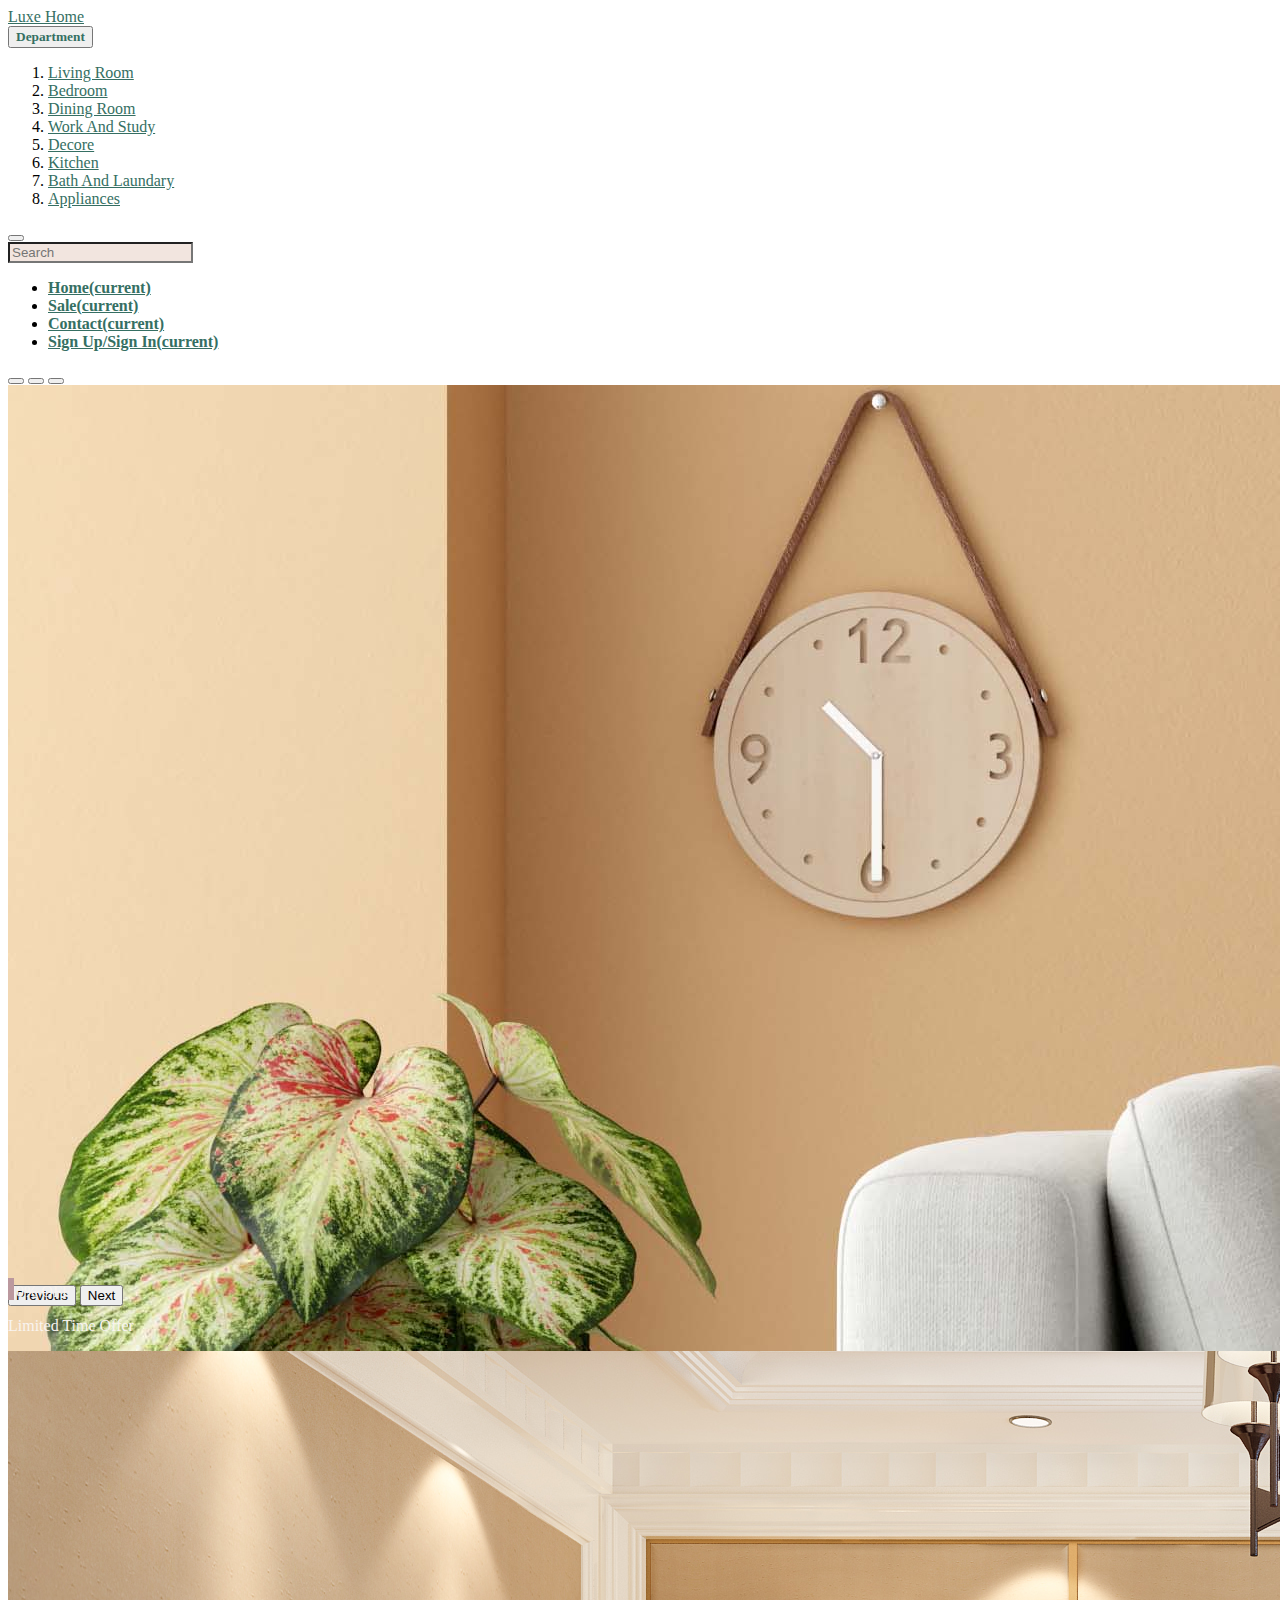
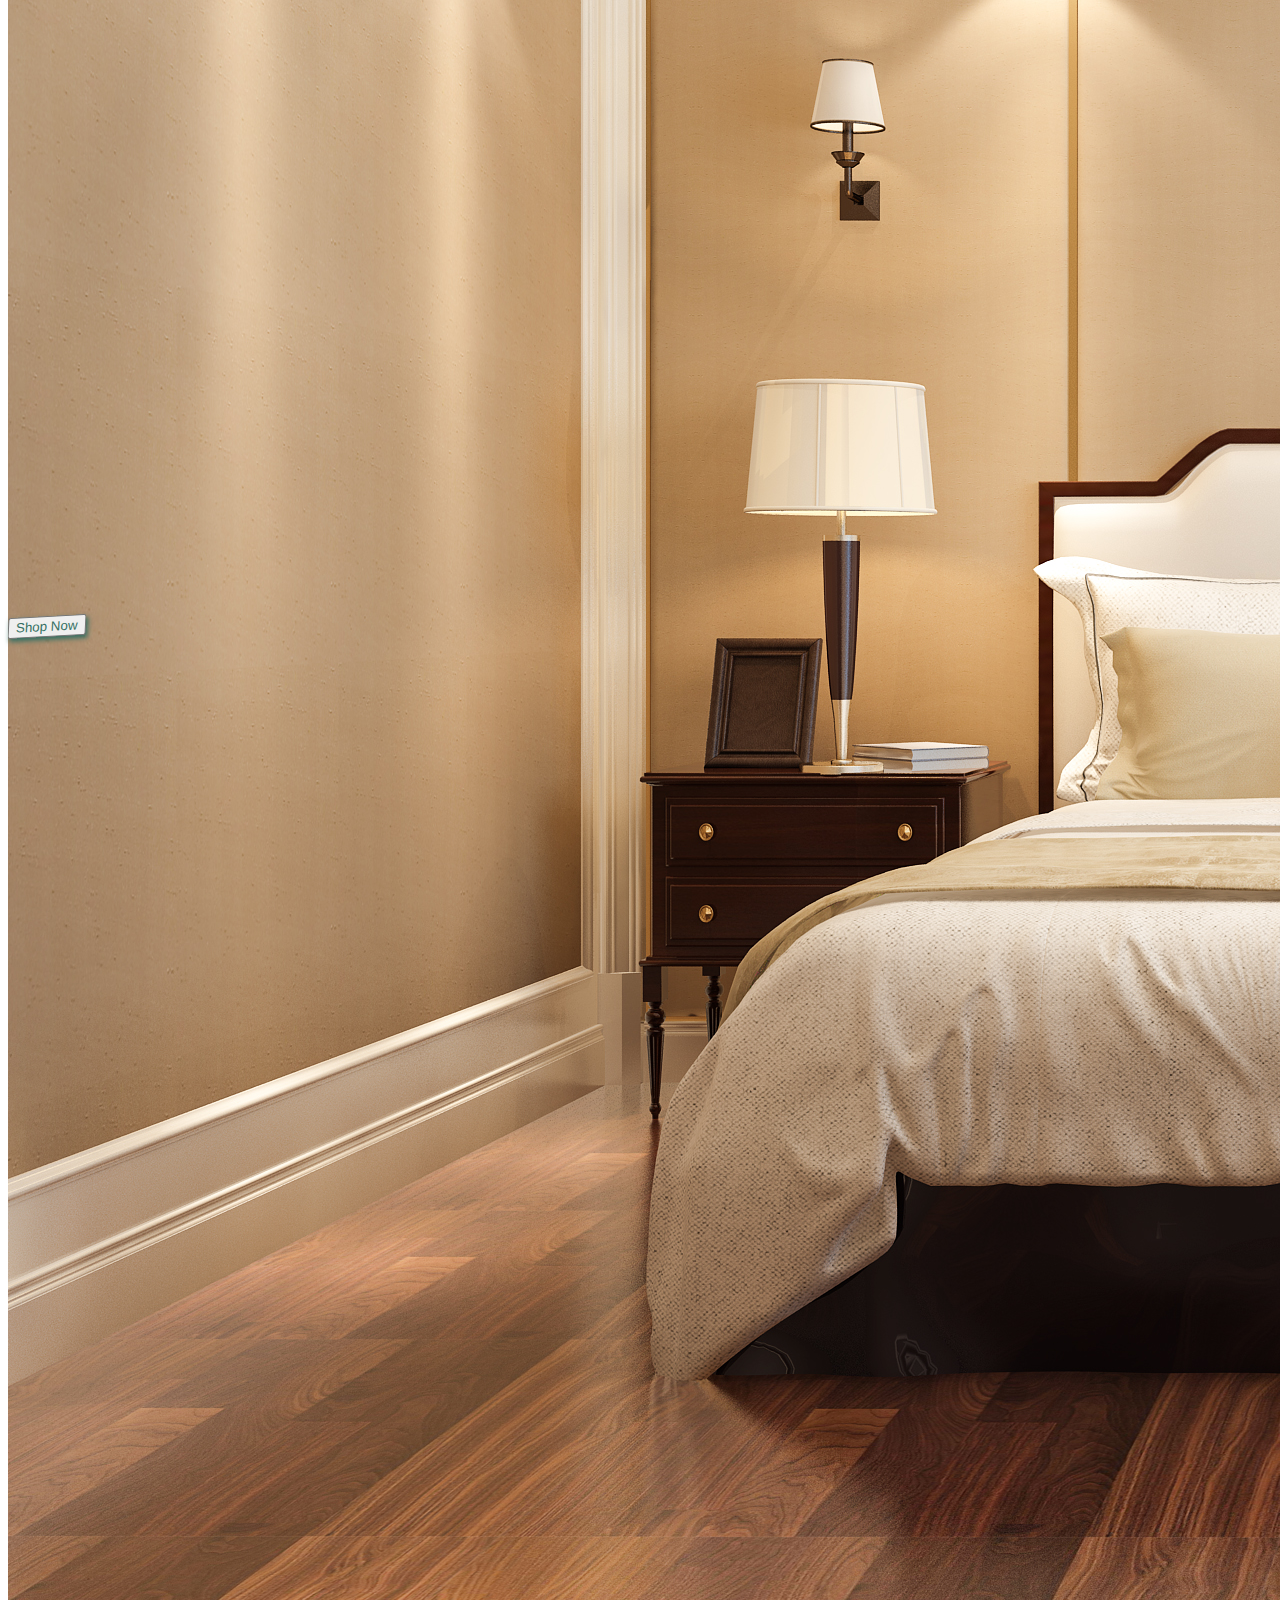
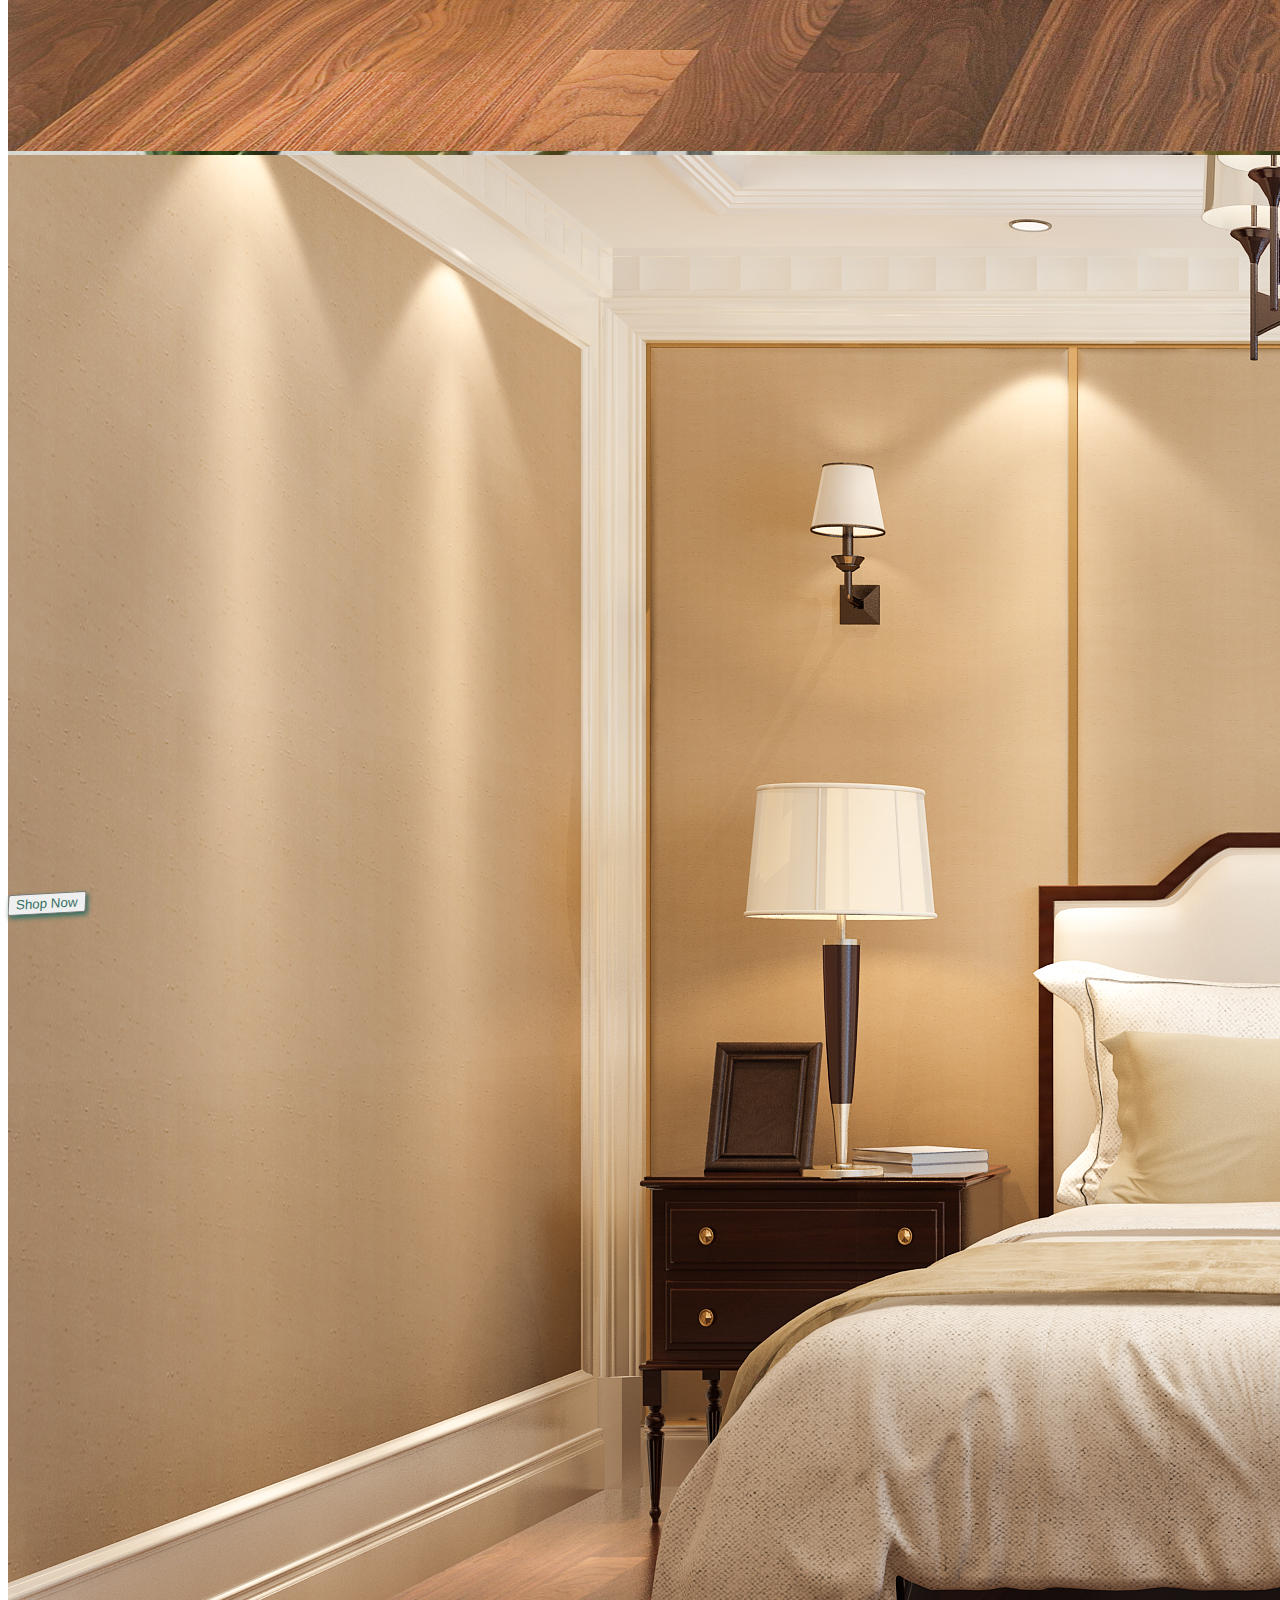
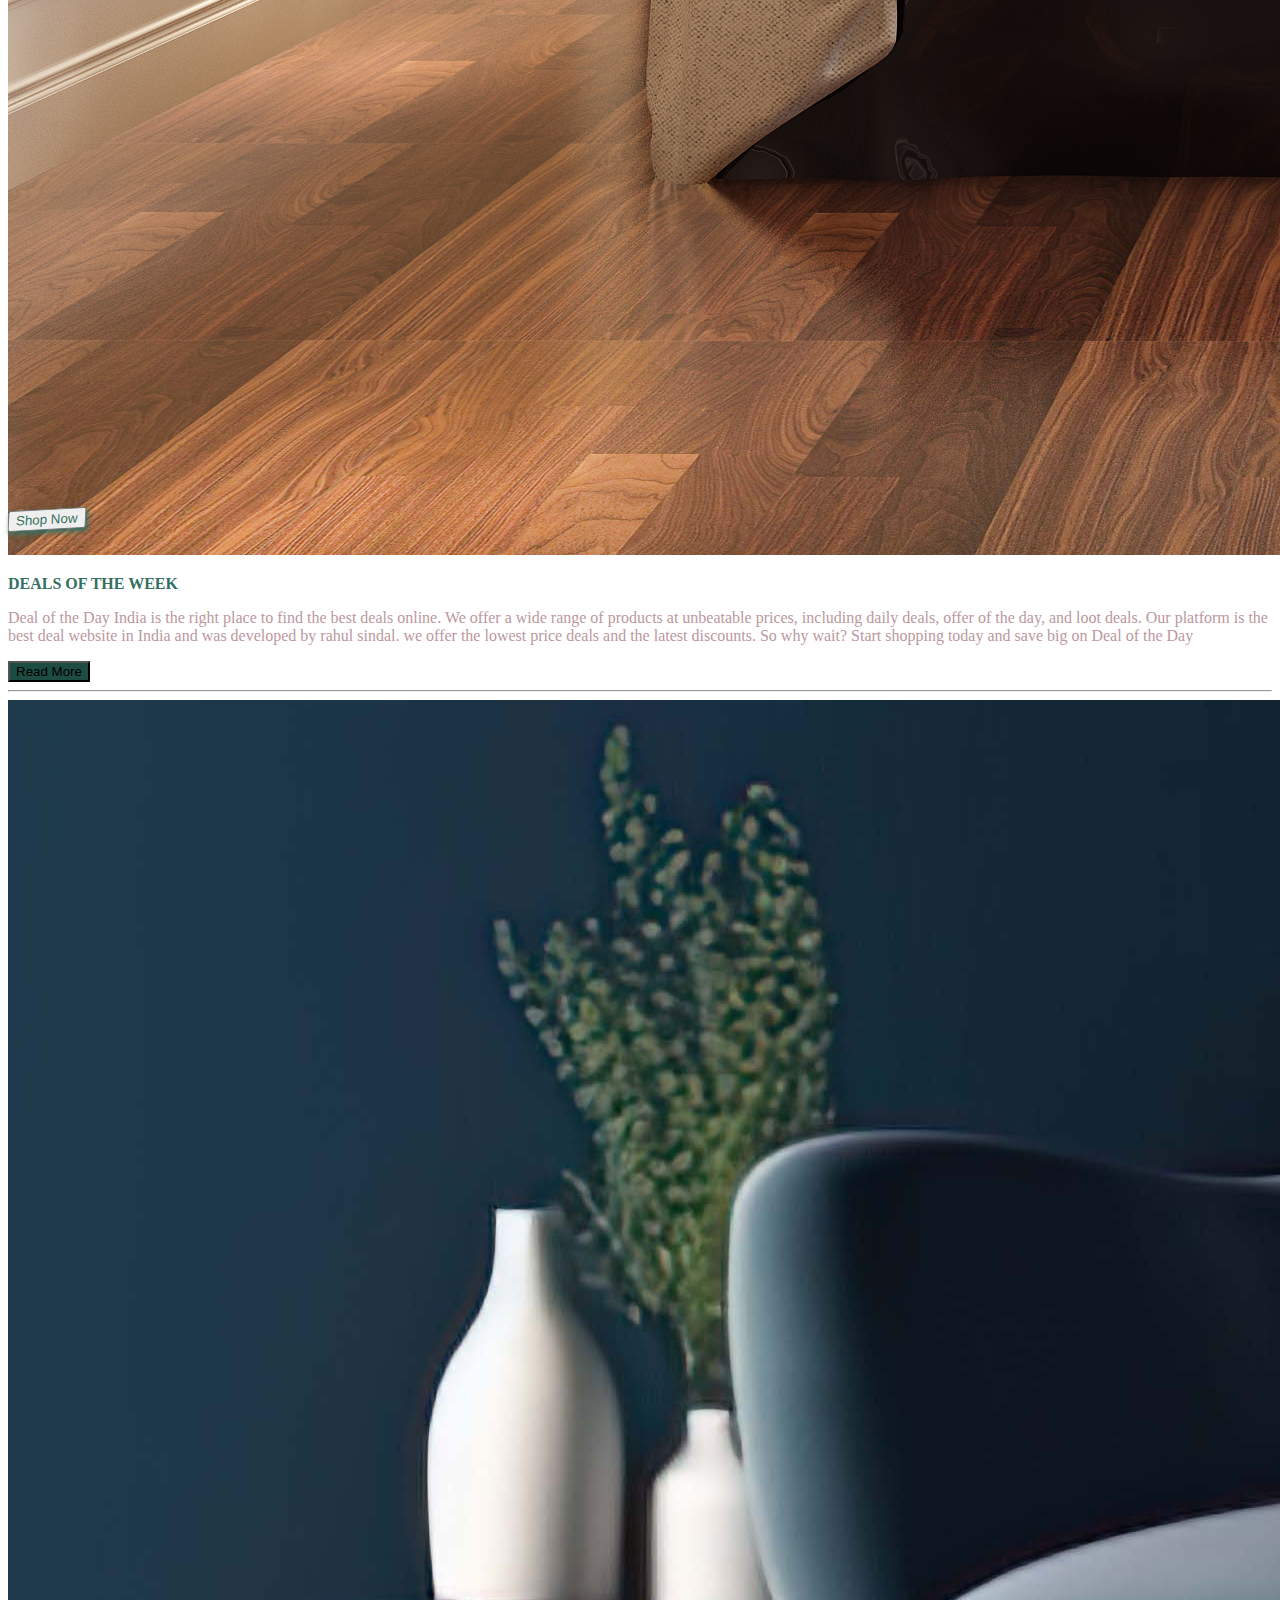
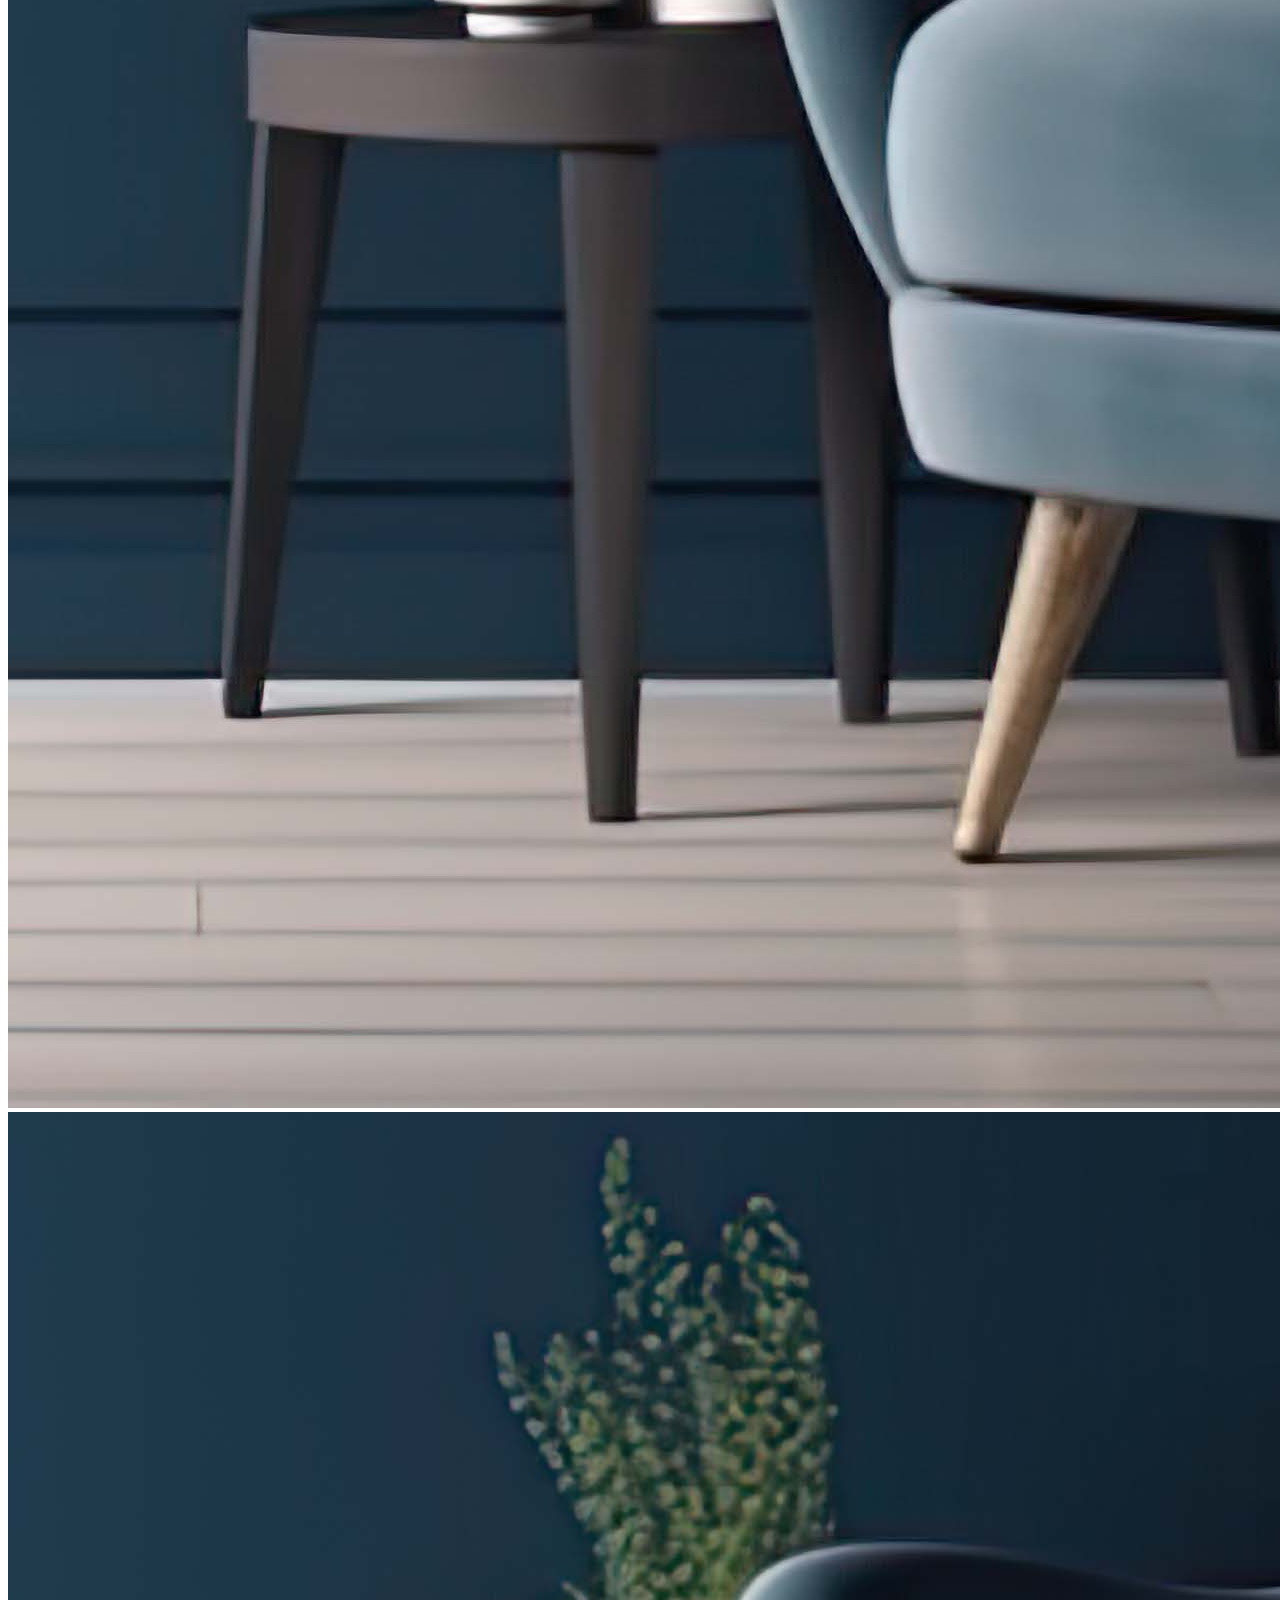
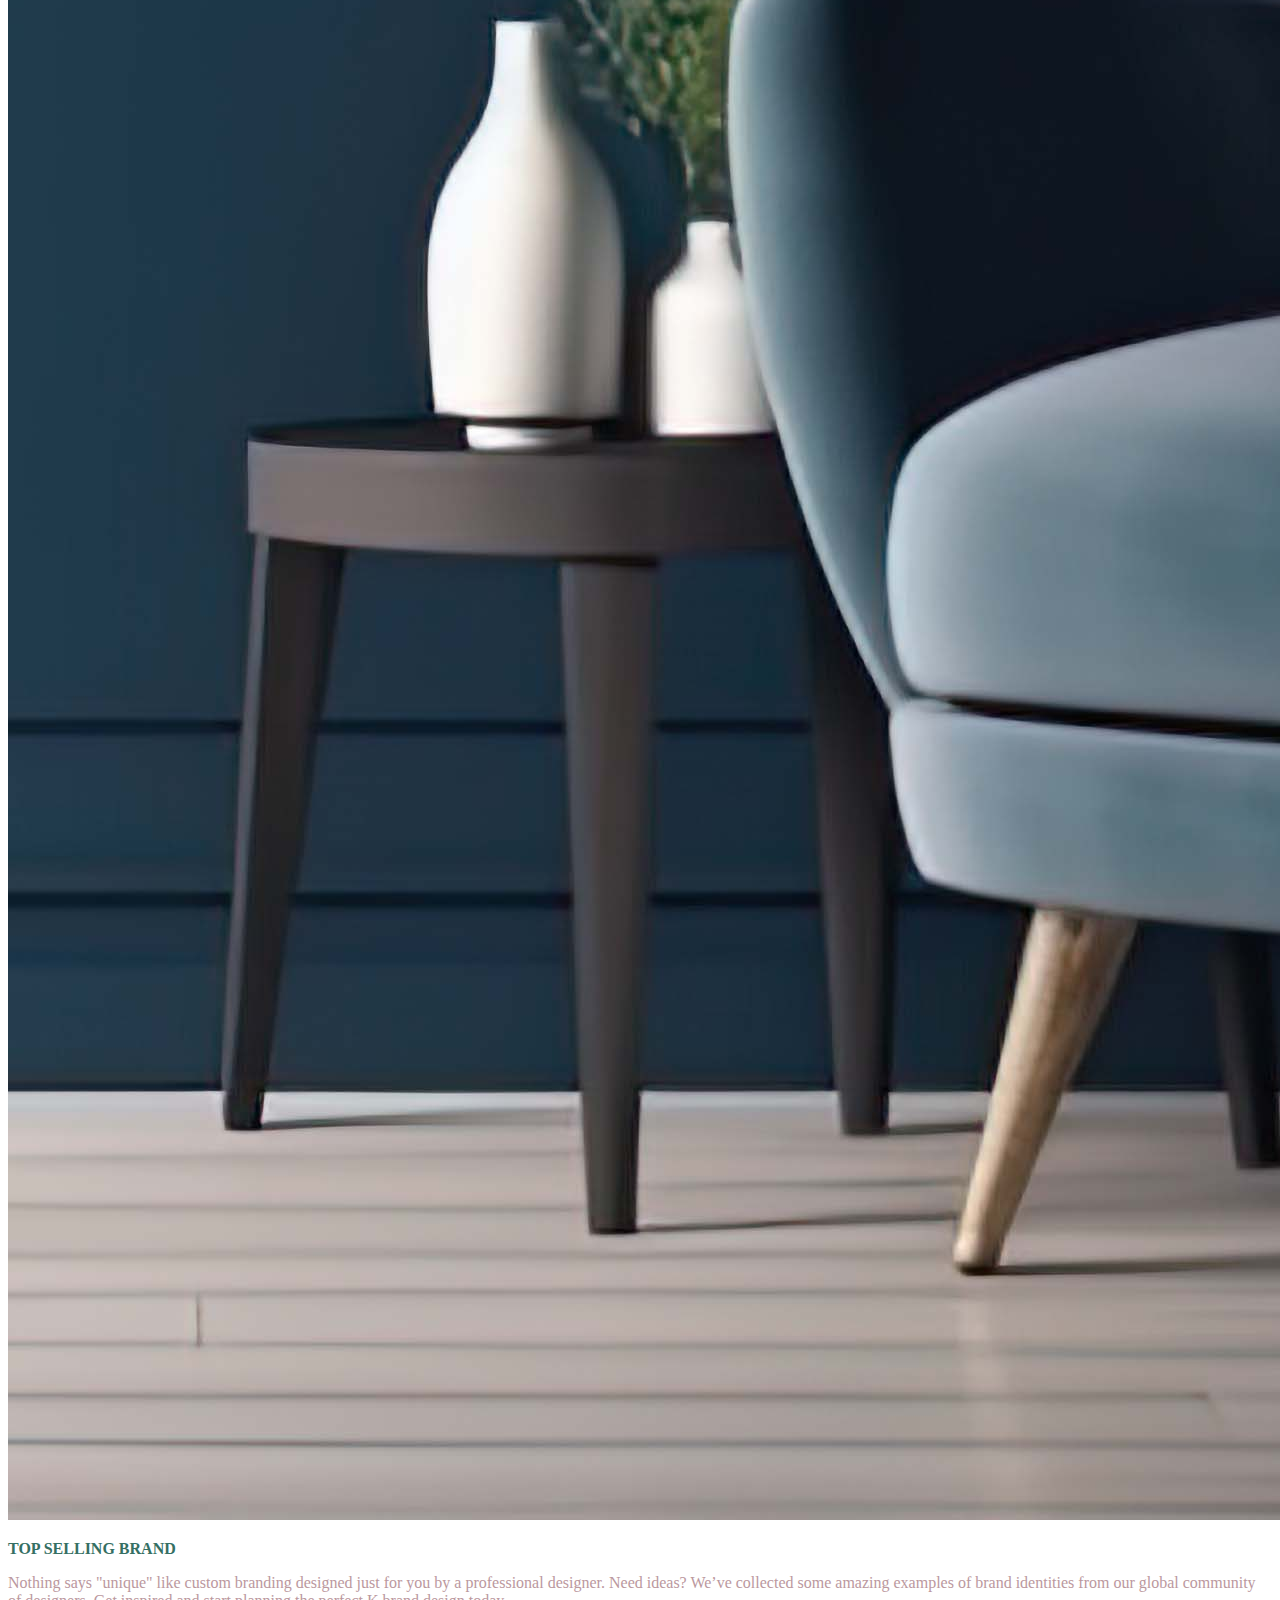
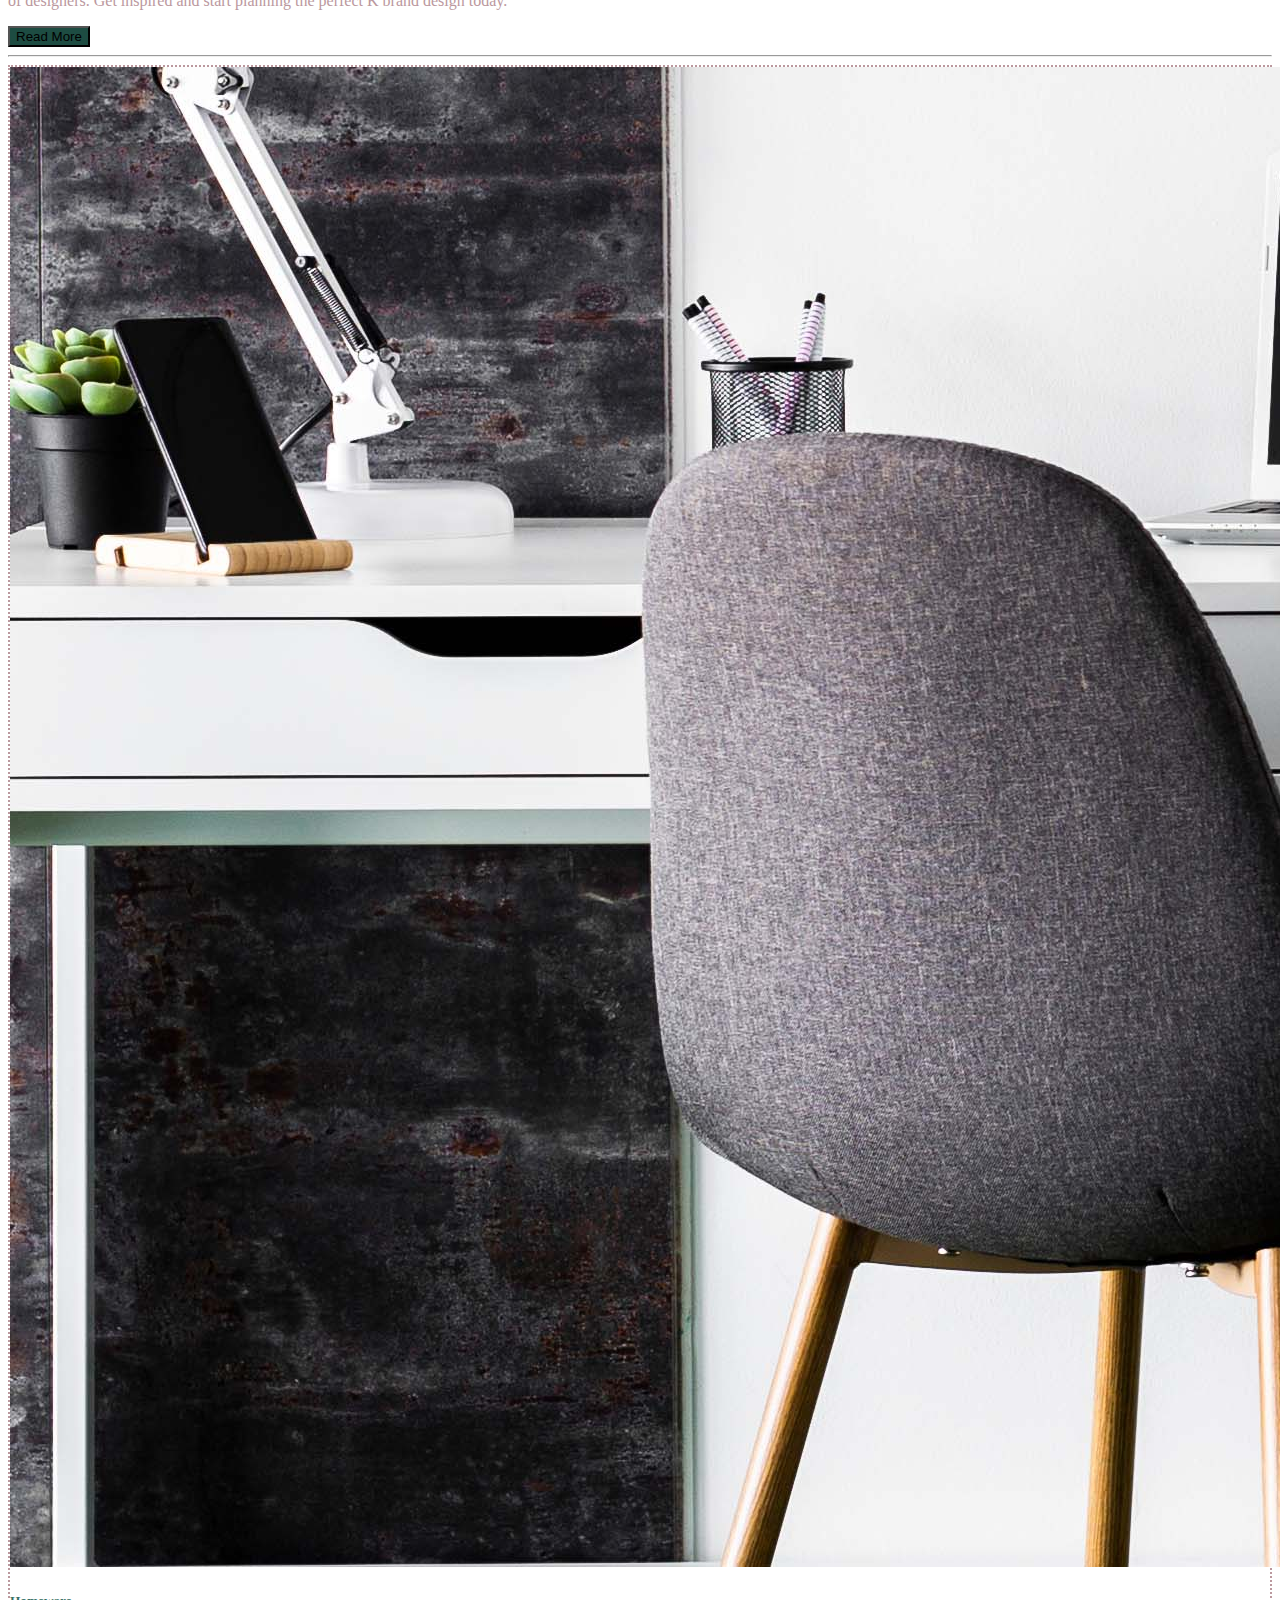
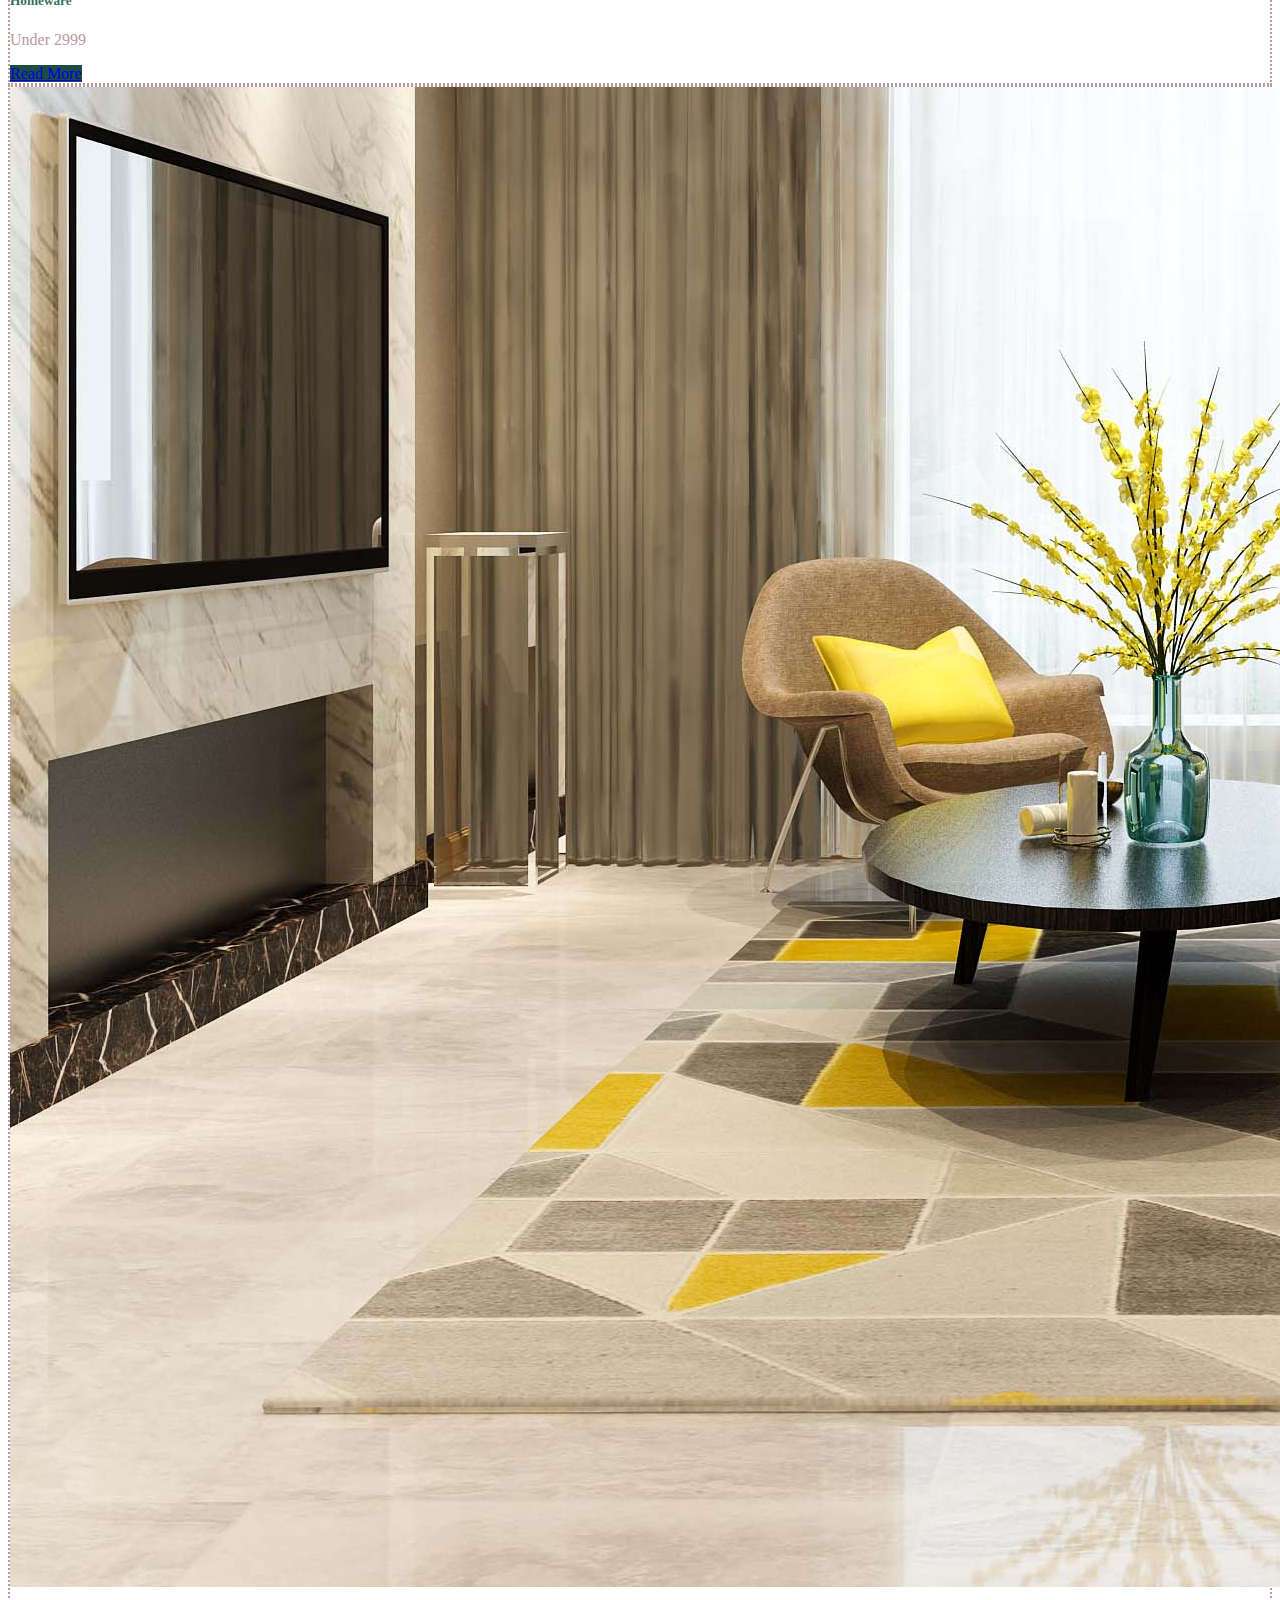
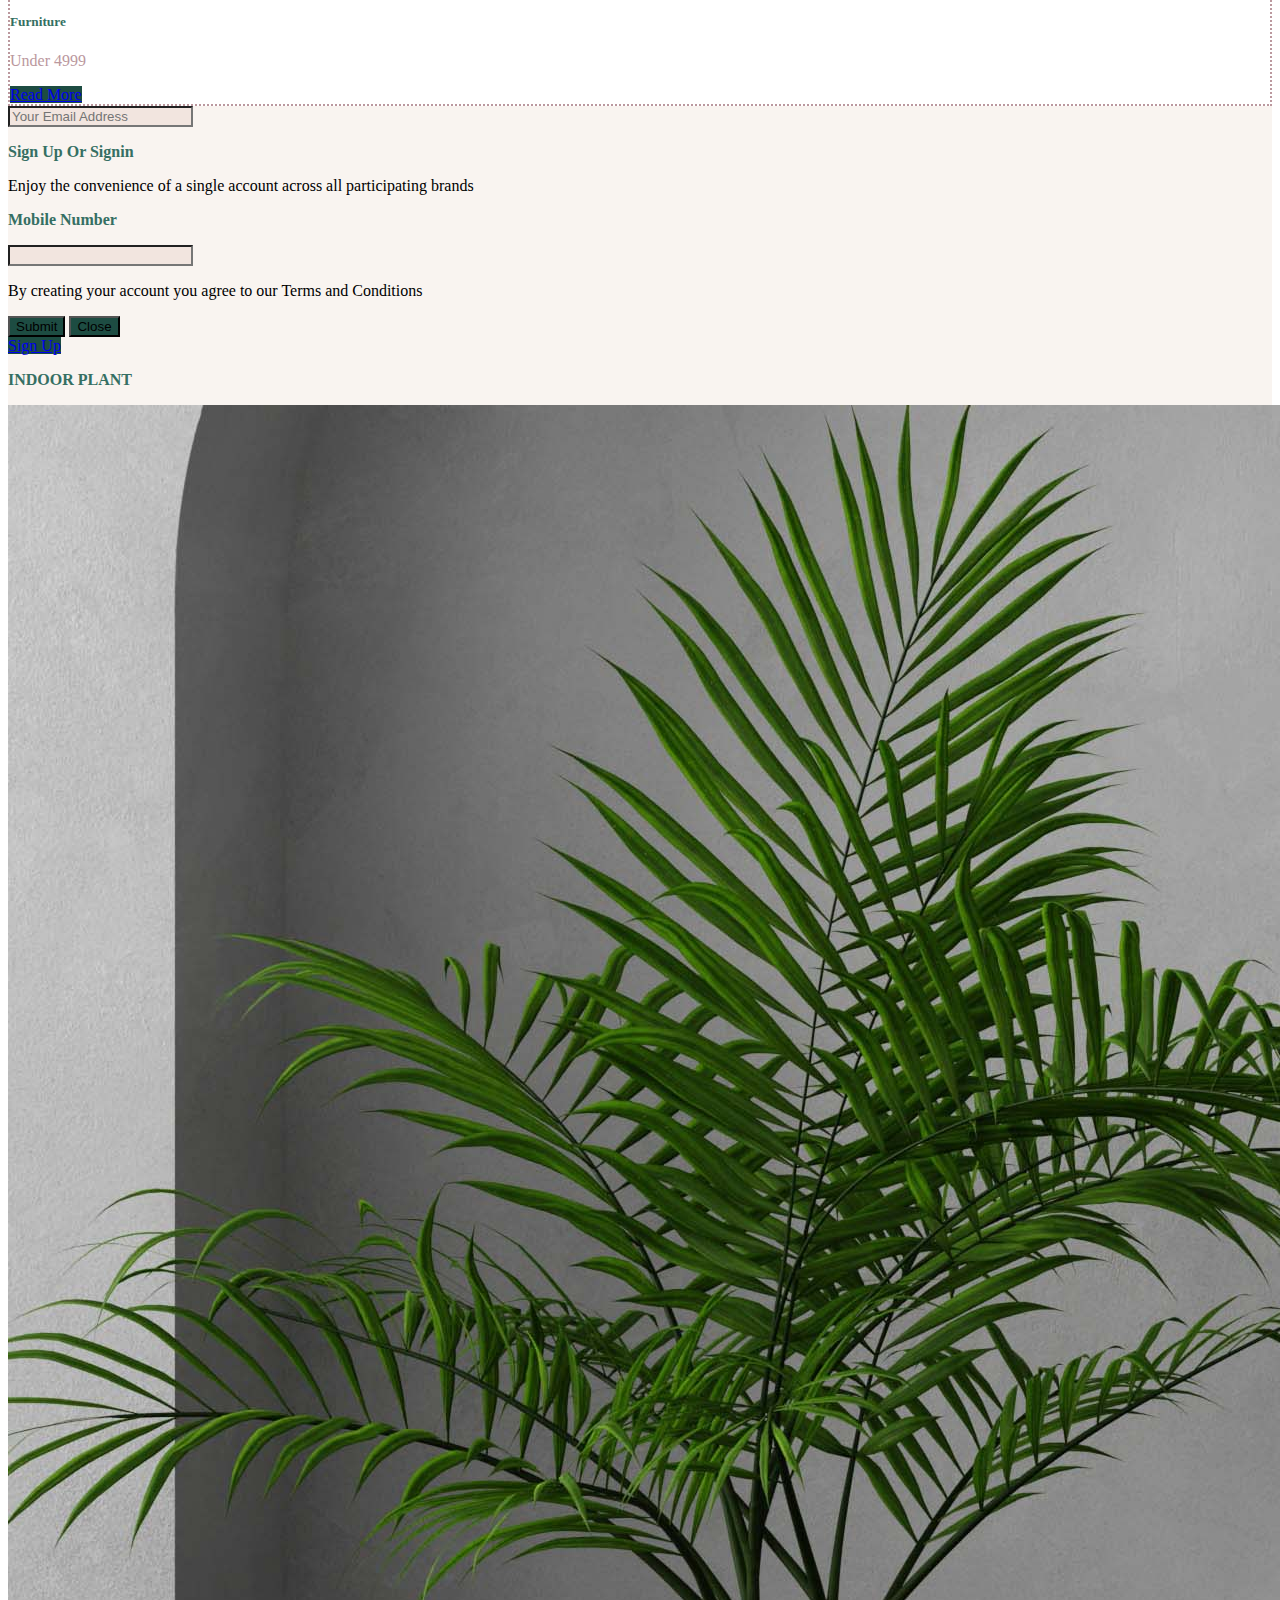
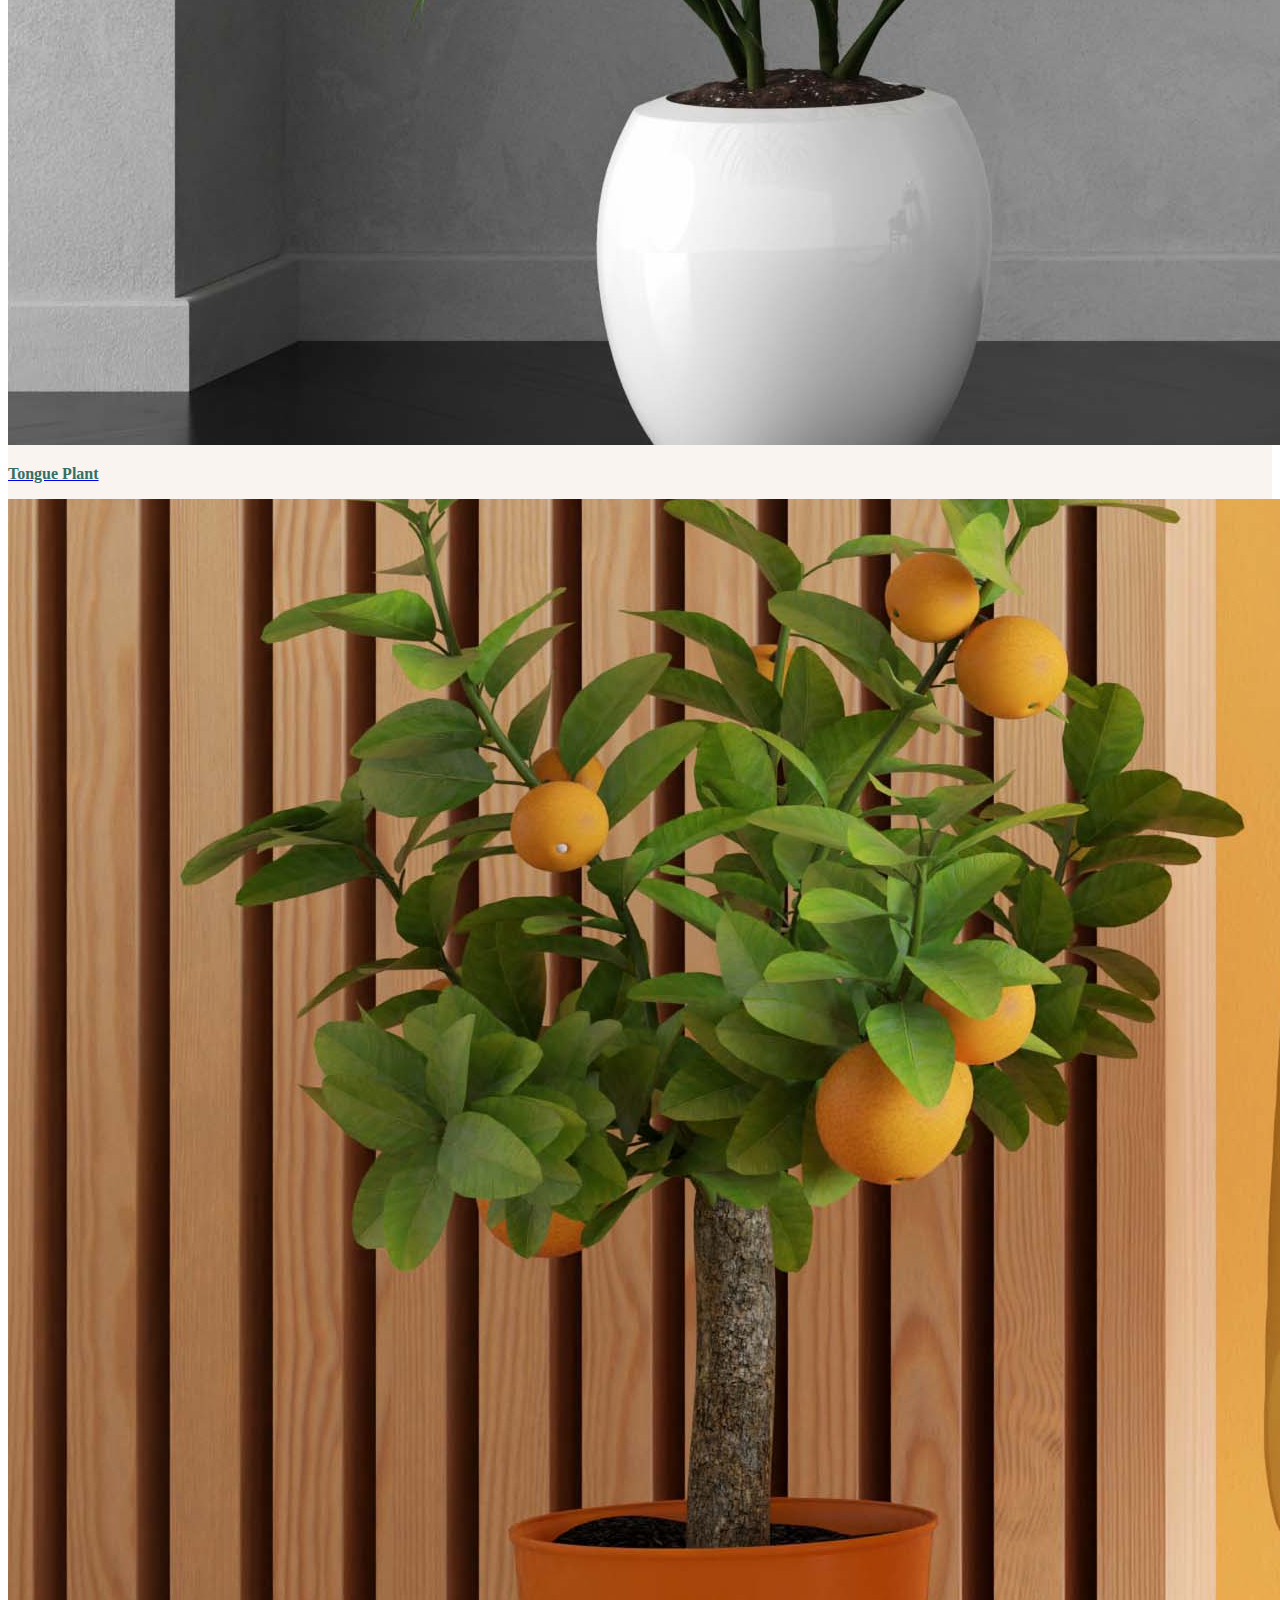
<file: index.html>
<!doctype html>
<html lang="en">

<head>
    <title>Home Decore</title>
    <!-- Required meta tags -->
    <meta charset="utf-8">
    <meta name="viewport" content="width=device-width, initial-scale=1, shrink-to-fit=no">

    <!-- Bootstrap CSS v5.2.1 -->
    <link href="https://cdn.jsdelivr.net/npm/bootstrap@5.3.2/dist/css/bootstrap.min.css" rel="stylesheet"
        integrity="sha384-T3c6CoIi6uLrA9TneNEoa7RxnatzjcDSCmG1MXxSR1GAsXEV/Dwwykc2MPK8M2HN" crossorigin="anonymous">
    <!--font aswosm icons-->
    <link rel="stylesheet" href="https://cdnjs.cloudflare.com/ajax/libs/font-awesome/6.4.2/css/all.min.css"
        integrity="sha512-z3gLpd7yknf1YoNbCzqRKc4qyor8gaKU1qmn+CShxbuBusANI9QpRohGBreCFkKxLhei6S9CQXFEbbKuqLg0DA=="
        crossorigin="anonymous" referrerpolicy="no-referrer" />
    <!--css link-->
    <link rel="stylesheet" href="style.css">

    <!-- Navbar start here -->
    <div class="container">
        <nav class="navbar navbar-expand-sm navbar-light bg-white fixed-top">
            <div class="container">
                <a class="navbar-brand text-green font-family-logo fw-bolder fs-2" href="index.html">Luxe
                    Home</a>
                <div class="dropdown">
                    <button class="btn btn-tansparent dropdown-toggle border-0 font-family text-green nobtnhover"
                        type="button" data-bs-toggle="dropdown" aria-expanded="false">
                        Department
                    </button>
                    <ol class="dropdown-menu border-0 rounded-0">
                        <li><a class="dropdown-item text-green" href="living-room.html">Living Room</a></li>
                        <li><a class="dropdown-item text-green" href="bedroom.html">Bedroom</a></li>
                        <li><a class="dropdown-item text-green" href="dining-room.html">Dining Room</a></li>
                        <li><a class="dropdown-item text-green" href="work and study.html">Work And Study</a></li>
                        <li><a class="dropdown-item text-green" href="decore.html">Decore</a></li>
                        <li><a class="dropdown-item text-green" href="kitchen.html">Kitchen</a></li>
                        <li><a class="dropdown-item text-green" href="bath.html">Bath And Laundary</a></li>
                        <li><a class="dropdown-item text-green" href="appliances.html">Appliances</a></li>
                    </ol>
                </div>
                <button class="navbar-toggler d-lg-none" type="button" data-bs-toggle="collapse"
                    data-bs-target="#collapsibleNavId" aria-controls="collapsibleNavId" aria-expanded="false"
                    aria-label="Toggle navigation">
                    <span class="navbar-toggler-icon"></span>
                </button>
                <div class="collapse navbar-collapse" id="collapsibleNavId">
                    <form class="d-flex my-2 my-lg-0 me-3">
                        <input class=" me-sm- py-2 ps-3 text-green fw-bold bg-lighter border-0"
                            placeholder="Search" list="category">
                        <datalist id="category">
                            <option value="Appliances"></option>
                            <option value="Bath And Laundary"></option>
                            <option value="Kitchen"></option>
                            <option value="Work And Study"></option>
                            <option value="Dining Room"></option>
                            <option value="Bedroom"></option>
                            <option value="Living Room"></option>
                        </datalist>

                    </form>
                    <ul class="navbar-nav ms-auto mt-2 mt-lg-0 hover">
                        <li class="nav-item">
                            <a class=" text-green active me-3 font-family text-decoration-none" href="home.html"
                                aria-current="page">Home<span class="visually-hidden">(current)</span></a>
                        </li>
                        <li><a class=" text-green text-decoration-none me-3 active font-family" href="about.html" aria-current="page">Sale<span
                                class="visually-hidden">(current)</span></a>
                            </li>


                        <li>
                            <a class=" text-green text-decoration-none me-3 active font-family" href="contact.html" aria-current="page">Contact<span
                                    class="visually-hidden">(current)</span></a>
                        </li>
                      <li>
                        <a class=" text-green text-decoration-none me-3 active font-family" href="feedback.html" aria-current="page">Sign
                            Up/Sign In<span class="visually-hidden">(current)</span></a>
                      </li>
                    </ul>

                    <i class="fa-regular fa-heart text-center pt-2 ps-3" style="color: #356f63;" data-bs-toggle="modal"
                        data-bs-target="#exampleModal"></i>
                    <i class="fa-solid fa-cart-shopping text-center pt-2 ps-3" style="color: #356f63;" type="button"
                        data-bs-toggle="offcanvas" data-bs-target="#offcanvasScrolling"
                        aria-controls="offcanvasScrolling"></i>
                </div>
            </div>
        </nav>
    </div>
    </div>
    <!-- Navbar end here -->

    <!-- carousel start here -->

    <div class="container-fluid p-0 carousel-inner py-5">
        <div class="row">
            <div id="carouselExampleDark" class="carousel carousel-dark slide">
                <div class="carousel-indicators">
                    <button type="button" data-bs-target="#carouselExampleDark" data-bs-slide-to="0" class="active"
                        aria-current="true" aria-label="Slide 1"></button>
                    <button type="button" data-bs-target="#carouselExampleDark" data-bs-slide-to="1"
                        aria-label="Slide 2"></button>
                    <button type="button" data-bs-target="#carouselExampleDark" data-bs-slide-to="2"
                        aria-label="Slide 3"></button>
                </div>
                <div class="carousel-inner">
                    <div class="carousel-item active" data-bs-interval="10000">
                        <img src="./images/living-room-2.jpg" class="d-block w-100" alt="...">
                        <div class="carousel-caption d-none d-md-block">
                            <h4 class="text-lighter bg-green py-2">Bring Home The New <br> for look that refreshing!
                            </h4>
                            <button type="button" class="border-0 py-1 px-2 fw-bold text-green skew">Shop Now</button>
                        </div>
                    </div>
                    <div class="carousel-item" data-bs-interval="2000">
                        <img src="./images/indoor-1.jpg" class="d-block w-100" alt="...">
                        <div class="carousel-caption d-none d-md-block">
                            <h4 class="text-lighter bg-green py-2">Bring Home The New <br> for look that refreshing!
                            </h4>
                            <button type="button" class="border-0 py-1 px-2 fw-bold text-green skew">Shop Now</button>
                        </div>
                    </div>
                    <div class="carousel-item">
                        <img src="./images/living-room-6.jpg" class="d-block w-100" alt="...">
                        <div class="carousel-caption d-none d-md-block">
                            <h4 class="text-lighter bg-green py-2">Bring Home The New <br> for look that refreshing!
                            </h4>
                            <button type="button" class="border-0 py-2 px-4 fw-bold text-green skew">Shop Now</button>
                        </div>
                    </div>
                </div>
                <button class="carousel-control-prev" type="button" data-bs-target="#carouselExampleDark"
                    data-bs-slide="prev">
                    <span class="carousel-control-prev-icon" aria-hidden="true"></span>
                    <span class="visually-hidden">Previous</span>
                </button>
                <button class="carousel-control-next" type="button" data-bs-target="#carouselExampleDark"
                    data-bs-slide="next">
                    <span class="carousel-control-next-icon " aria-hidden="true"></span>
                    <span class="visually-hidden">Next</span>
                </button>
            </div>
        </div>

        <!-- <div class="d-flex justify-content-around img-overlay">
                <img src="images/item-4.jpg" alt="" class="w-25 rounded-circle">
                <img src="images/item-3.jpg" alt="" class="w-25 rounded-circle">
                <img src="images/item-2.jpg" alt="" class="w-25 rounded-circle">
                <img src="images/item-2.jpg" alt="" class="w-25 rounded-circle">
            </div> -->

    </div>
    <!-- carousel end here -->

    <!-- offer part start here -->
    <div class="container-fluid py-2">
        <div class="container bg-green py-4">
            <div class="container py-5 border-offer d-none d-md-block">
                <p class="py-4"></p>
            </div>
            <div class="row">
                <div class="col">
                    <p class="text-center fw-bold h1 text-lighter">40% OFF</p>
                    <p class="text-center text-lighter display-6">Limited Time Offer</p>
                </div>
            </div>
        </div>
    </div>
    <!-- offer part end here -->

    <!-- main part start here -->
    <main>
        <div class="container-fluid py-5">
            <div class="container">
                <div class="row">
                    <div class="col-sm-12 col-lg-9 bg-white">
                        <div class="row">
                            <div class="col-sm-12 col-md-6">
                                <img src="images/deal.jpg" alt="" class="w-75 d-none d-md-block ">
                                <img src="images/deal.jpg" alt="" class="w-100 d-lg-none">
                            </div>
                            <div class="col">
                                <p class="text-green font-family fw-bolder">DEALS OF THE WEEK</p>
                                <p class="text-light">Deal of the Day India is the right place to find the best deals
                                    online. We offer a wide range of products at unbeatable
                                    prices, including daily deals, offer of the day, and loot deals. Our platform is the
                                    best deal website in India and was
                                    developed by rahul sindal. we offer the lowest price deals and the latest discounts.
                                    So why wait? Start shopping today
                                    and save big on Deal of the Day</p>
                                <a href="read.html"><button
                                        class="bg-green text-white border-0 py-1 px-3 rounded-5 btn">Read
                                        More</button></a>
                            </div>
                        </div>
                        <hr>
                        <div class="row">
                            <div class="col-sm-12 col-md-6 orderlg-2">
                                <img src="images/sofaset.jpg" alt="" class="w-75 d-none d-md-block">
                                <img src="images/sofaset.jpg" alt="" class="w-100 d-lg-none">
                            </div>
                            <div class="col">
                                <p class="text-green font-family fw-bolder">TOP SELLING BRAND</p>
                                <p class="text-light"> Nothing says "unique" like custom branding designed just for you
                                    by a professional designer. Need ideas? We’ve
                                    collected some amazing examples of brand identities from our global community of
                                    designers. Get inspired and
                                    start planning the perfect K brand design today.</p>
                                <a href="read.html"><button
                                        class="bg-green text-white border-0 py-1 px-3 rounded-5 btn">Read
                                        More</button></a>
                            </div>
                        </div>
                        <hr>
                        <div class="row">
                            <div class="col-sm-6 mb-3 mb-sm-0">
                                <div class="card card-border text-center rounded-0">
                                    <div class="card-body">
                                        <img src="images/card2.jpg" alt="" class="w-75">
                                        <h5 class="card-title text-green font-family pt-2">Homeware</h5>
                                        <p class="card-text text-light fw-bold">Under 2999</p>
                                        <a href="read.html" class="btn bg-green text-white rounded-5 px-5">Read More</a>
                                    </div>
                                </div>
                            </div>
                            <div class="col-sm-6">
                                <div class="card card-border text-center rounded-0">
                                    <div class="card-body">
                                        <img src="images/card1.jpg" alt="" class="w-75">
                                        <h5 class="card-title text-green font-family pt-2">Furniture</h5>
                                        <p class="card-text text-light fw-bold">Under 4999</p>
                                        <a href="read.html" class="btn bg-green text-white rounded-5 px-5">Read More</a>
                                    </div>
                                </div>
                            </div>
                        </div>
                    </div>
                    <div class="col-sm-12 col-lg-3 bg-lightest">
                        <div class="row py-3">
                            <div class="col">
                                <form action="">
                                    <input type="email" placeholder="Your Email Address"
                                        class="border-0 bg-lighter rounded-5 py-1 px-3 text-center d-block m-auto"><br>
                                    <div class="modal-dialog modal-dialog-centered">
                                        <!-- Modal -->
                                        <div class="modal fade" id="exampleModal" tabindex="-1"
                                            aria-labelledby="exampleModalLabel" aria-hidden="true">
                                            <div class="modal-dialog">
                                                <div class="modal-content rounded-0 ps-5">
                                                    <div class="modal-body">
                                                        <p class="modal-title fw-bold font-family fs-3 text-green"
                                                            id="exampleModalLabel">Sign Up Or Signin
                                                        </p>
                                                        <p>Enjoy the convenience of a single account across all
                                                            participating brands</p>
                                                    </div>
                                                    <div class="modal-body">
                                                        <form name="myForm" method="post"
                                                            onsubmit="return validateForm()">
                                                            <label for="tel" class="text-green font-family fs-5">Mobile
                                                                Number<p> <input type="text" name="contact"
                                                                        class="bg-lighter text-lighter border-0"></p>
                                                            </label>
                                                        </form>
                                                    </div>
                                                    <div class="modal-body">
                                                        <p>By creating your account you agree to our Terms and
                                                            Conditions</p>
                                                        <input type="submit" value="Submit"
                                                            class="btn bg-green text-white">
                                                        <button type="button" class="btn bg-green text-white"
                                                            data-bs-dismiss="modal">Close</button>
                                                    </div>
                                                </div>
                                            </div>
                                        </div>
                                    </div>
                                    <!-- Button trigger modal -->
                                    <a href="#"
                                        class="btn py-1 px-5 bg-green text-white rounded-5 text-center d-block m-auto"
                                        data-bs-toggle="modal" data-bs-target="#exampleModal">Sign
                                        Up</a>
                                </form>
                            </div>
                        </div>
                        <div class="row">
                            <div class="col">
                                <p class=" h3 fw-bold text-center font-family text-green py-3">INDOOR PLANT</p>
                            </div>
                        </div>
                        <div class="row m-auto">
                            <div class="col">
                                <img src="images/plant3.jpg" alt="" class="w-75 rounded-circle d-block m-auto">
                                <a href="plant.html" class="text-decoration-none">
                                    <p class="text-center font-family fw-bold text-green">Tongue Plant</p>
                                </a>
                            </div>
                            <div class="col">
                                <img src="images/plant2.jpg" alt="" class="w-75 rounded-circle  d-block m-auto">
                                <a href="plant.html" class="text-decoration-none">
                                    <p class="text-center font-family fw-bold text-green">Queen Plant</p>
                                </a>

                            </div>
                        </div>

                        <div class="row m-auto py-2">
                            <div class="col">
                                <img src="images/plant2.jpg" alt="" class="w-75 rounded-circle d-block m-auto">
                                <a href="plant.html" class="text-decoration-none">
                                    <p class="text-center font-family fw-bold text-green">Dracaena Plant</p>
                                </a>
                            </div>
                            <div class="col">
                                <img src="images/plant4.jpg" alt="" class="w-75 rounded-circle  d-block m-auto">
                                <a href="plant.html" class="text-decoration-none">
                                    <p class="text-center font-family fw-bold text-green">Aglaonema Plant</p>
                                </a>
                            </div>
                        </div>

                        <div class="row m-auto py-2">
                            <div class="col">
                                <img src="images/plant1.jpg" alt="" class="w-75 rounded-circle d-block m-auto">
                                <a href="plant.html" class="text-decoration-none">
                                    <p class="text-center font-family fw-bold text-green">Golden Pothos</p>
                                </a>
                            </div>
                            <div class="col">
                                <img src="images/plant4.jpg" alt="" class="w-75 rounded-circle  d-block m-auto">
                                <a href="plant.html" class="text-decoration-none">
                                    <p class="text-center font-family text-green fw-bold">Aglaonema Plant</p>
                                </a>
                            </div>
                        </div>
                        <div class="row m-auto py-2">
                            <div class="col">
                                <img src="images/plant2.jpg" alt="" class="w-75 rounded-circle d-block m-auto">
                                <a href="plant.html" class="text-decoration-none">
                                    <p class="text-center font-family fw-bold text-green">Dracaena Plant</p>
                                </a>
                            </div>
                            <div class="col">
                                <img src="images/plant3.jpg" alt="" class="w-75 rounded-circle d-block m-auto">
                                <a href="plant.html" class="text-decoration-none">
                                    <p class="text-center font-family fw-bold text-green">Golden Potho </p>
                                </a>
                            </div>
                        </div>

                    </div>
                </div>
            </div>
        </div>
        </div>
        </div>
    </main>
    <!-- main part end here -->

    <footer>
        <!-- place footer here -->
        <div class="container-fluid bg-lighter py-5">
            <div class="container">
                <div class="col">
                    <div class="row row-cols-2 row-cols-md-3 row-cols-lg-6">
                        <div class="col">
                            <p class="fw-bold text-green fs-5 font-family">Company</p>
                            <ul class="list-group list-group-flush lh-1">
                                <a href="About.html" class="text-decoration-none text-dark">
                                    <li class="list-group-item bg-transparent border-0 ps-0 text">
                                        About Us
                                    </li>
                                </a>
                                <a href="" class="text-decoration-none text-dark">
                                    <li class="list-group-item bg-transparent border-0 ps-0 text ">
                                        Feedback</li>
                                </a>
                                <a href="" class="text-decoration-none text-dark">
                                    <li class="list-group-item bg-transparent border-0 ps-0 text">
                                        Carrer
                                    </li>
                                </a>
                                <a href="" class="text-decoration-none text-dark">
                                    <li class="list-group-item bg-transparent border-0 ps-0 text">
                                        Blogs
                                    </li>
                                </a>
                                <a href="" class="text-decoration-none text-dark">
                                    <li class="list-group-item bg-transparent border-0 ps-0 text">
                                        Take a tour</li>
                                </a>
                                <a href="" class="text-decoration-none text-dark">
                                    <li class="list-group-item bg-transparent border-0 ps-0 text">
                                        Terms &
                                        Condition</li>
                                </a>
                            </ul>
                        </div>
                        <div class="col">
                            <p class="fw-bold text-green fs-5 font-family">Help Support</p>
                            <ul class="list-group list-group-flush lh-1">
                                <a href="" class="text-decoration-none text-dark">
                                    <li class="list-group-item bg-transparent border-0 ps-0 text">
                                        Contact us</li>
                                </a>
                                <a href="" class="text-decoration-none text-dark">
                                    <li class="list-group-item bg-transparent border-0 ps-0 text">
                                        Shipping
                                    </li>
                                </a>
                                <a href="" class="text-decoration-none text-dark">
                                    <li class="list-group-item bg-transparent border-0 ps-0 text">
                                        Refund
                                        Policy</li>
                                </a>
                                <a href="" class="text-decoration-none text-dark">
                                    <li class="list-group-item bg-transparent border-0 ps-0 text">Refund Process</li>
                                </a>
                                <a href="" class="text-decoration-none text-dark">
                                    <li class="list-group-item bg-transparent border-0 ps-0 text">
                                        Grievence Redressal
                                    </li>
                                </a>

                            </ul>
                        </div>
                        <div class="col">
                            <p class="fw-bold text-green fs-5 font-family">Furniutre</p>
                            <ul class="list-group list-group-flush lh-1">
                                <a href="" class="text-decoration-none text-dark">
                                    <li class="list-group-item bg-transparent border-0 ps-0 text">
                                        Living Furniutre
                                    </li>
                                </a>
                                <a href="" class="text-decoration-none text-dark">
                                    <li class="list-group-item bg-transparent border-0 ps-0 text">
                                        Dining Furniutre</li>
                                </a>
                                <a href="" class="text-decoration-none text-dark">
                                    <li class="list-group-item bg-transparent border-0 ps-0 text">
                                        Bedroom Furniutre</li>
                                </a>
                                <a href="" class="text-decoration-none text-dark">
                                    <li class="list-group-item bg-transparent border-0 ps-0 text">
                                        Kids Furniutre</li>
                                </a>
                                <a href="" class="text-decoration-none text-dark">
                                    <li class="list-group-item bg-transparent border-0 ps-0 text">
                                        Study Room Furniutre</li>
                                </a>
                            </ul>
                        </div>
                        <div class="col">
                            <p class="fw-bold text-green fs-5 font-family">Dining</p>
                            <ul class="list-group list-group-flush lh-1">
                                <a href="" class="text-decoration-none text-dark">
                                    <li class="list-group-item bg-transparent border-0 ps-0 text">
                                        Serving
                                    </li>
                                </a>
                                <a href="" class="text-decoration-none text-dark">
                                    <li class="list-group-item bg-transparent border-0 ps-0 text-green">
                                        crockery
                                    </li>
                                </a>
                                <a href="" class="text-decoration-none text-dark">
                                    <li class="list-group-item bg-transparent border-0 ps-0 text">
                                        Dinner Set
                                    </li>
                                </a>
                                <a href="" class="text-decoration-none text-dark">
                                    <li class="list-group-item bg-transparent border-0 ps-0 text">
                                        Cutlerly
                                    </li>
                                </a>
                                <a href="" class="text-decoration-none text-dark">
                                    <li class="list-group-item bg-transparent border-0 ps-0 text">
                                        Table Aceesrioes</li>
                                </a>

                            </ul>
                        </div>
                        <div class="col">
                            <p class="fw-bold text-green fs-5 font-family">Deore</p>
                            <ul class="list-group list-group-flush lh-1">
                                <a href="" class="text-decoration-none text-dark">
                                    <li class="list-group-item bg-transparent border-0 ps-0 text">
                                        Home Aceesories</li>
                                </a>
                                <a href="" class="text-decoration-none text-dark">
                                    <li class="list-group-item bg-transparent border-0 ps-0 text">
                                        Fragance</li>
                                </a>
                                <a href="" class="text-decoration-none text-dark">
                                    <li class="list-group-item bg-transparent border-0 ps-0 text">
                                        Garden</li>
                                </a>
                                <a href="" class="text-decoration-none text-dark">
                                    <li class="list-group-item bg-transparent border-0 ps-0 text">
                                        Wall
                                        Accents</li>
                                </a>

                            </ul>
                        </div>
                        <div class="col">
                            <p class="fw-bold text-green fs-5 font-family">Kitchen</p>
                            <ul class="list-group list-group-flush lh-1">
                                <a href="" class="text-decoration-none text-dark">
                                    <li class="list-group-item bg-transparent border-0 ps-0 text">
                                        Cooking
                                    </li>
                                </a>
                                <a href="" class="text-decoration-none text-dark">
                                    <li class="list-group-item bg-transparent border-0 ps-0 text">
                                        Storage & Containers</li>
                                </a>
                                <a href="" class="text-decoration-none text-dark">
                                    <li class="list-group-item bg-transparent border-0 ps-0 text">
                                        Kitchenware
                                    </li>
                                </a>
                                <a href="" class="text-decoration-none text-dark">
                                    <li class="list-group-item bg-transparent border-0 ps-0 text">
                                        Kitchen Linen
                                    </li>
                                </a>
                                <a href="" class="text-decoration-none text-dark">
                                    <li class="list-group-item bg-transparent border-0 ps-0 text">
                                        Serveware</li>
                                </a>
                            </ul>
                        </div>
                    </div>
                </div>
            </div>
        </div>
        </div>
        <div class="container-fluid bg-green py-4">
            <div class="container">

                <div class="row">
                    <div class="col-sm-12 col-md-6 col-lg-3">
                        <a class="btn  text-green bg-white fw-bold"
                            href=" https://play.google.com/store/apps/details?id=<package_name>" role="button">Apple
                            Store</a>
                        <a class="btn text-green bg-white fw-bold  ms-4"
                            href="http://play.google.com/store/apps/dev?id=<developer_id> role=" button">Google
                            Play</a>
                    </div>
                    <div class="col-sm-12 col-md-6 col-lg-3 text-white pt-2">
                        <p>© 2023 luxe Home Pvt Ltd</p>
                    </div>
                    <div class="col-sm-12 col-md-6 col-lg-3 text-white pt-2">
                        <i class="fa-solid fa-mobile pb-4" style="color: #f9f8f5;"></i><span><a href="tel:7701859636"
                                class="text-decoration-none text-white ms-2"><span class="fw-bold">call</span>
                                +917701859636</a></span>
                    </div>
                    <div class="col-sm-12 col-md-6 col-lg-3 text-white pt-2">
                        <a href="" class="text-decoration-none text-white"><i class="fa-brands fa-facebook-f"></i></a>
                        <a href="" class="text-decoration-none text-white "><i
                                class="fa-brands fa-youtube ps-3"></i></a>
                        <a href="" class="text-decoration-none text-white"><i class="fa-brands fa-twitter ps-3"></i></a>
                        <a href="" class="text-decoration-none text-white"><i
                                class="fa-brands fa-instagram ps-3"></i></a>

                    </div>

                </div>
            </div>
        </div>
    </footer>
    <i class="fa-solid fa-cart-shopping text-center pt-2 ps-3 d-none" style="color: #356f63;" type="button"
        data-bs-toggle="offcanvas" data-bs-target="#offcanvasScrolling" aria-controls="offcanvasScrolling"></i>

    <div class="offcanvas offcanvas-end" data-bs-scroll="true" data-bs-backdrop="false" tabindex="-1"
        id="offcanvasScrolling" aria-labelledby="offcanvasScrollingLabel">
        <div class="offcanvas-header">
            <h5 class="offcanvas-title" id="offcanvasScrollingLabel">Add Product in cart.</h5>
            <button type="button" class="btn-close" data-bs-dismiss="offcanvas" aria-label="Close"></button>
        </div>
        <div class="offcanvas-body">
            <p>No Product In the cart.</p>
        </div>
    </div>
    <!-- Bootstrap JavaScript Libraries -->
    <script>
        function validateForm() {
            var contact = document.myForm.contact.value;
        } if (contact == "") {
            alert("Enter your contact number here.");
            return false;
        } else if (isNaN(contact)) {
            alert("Enter a vaild number");
            return false;
        } else if (contact.length < 10) {
            alert("Contact must be at least of 10 characters long");
            return false;

        }
    </script>
    <script src="https://cdn.jsdelivr.net/npm/@popperjs/core@2.11.8/dist/umd/popper.min.js"
        integrity="sha384-I7E8VVD/ismYTF4hNIPjVp/Zjvgyol6VFvRkX/vR+Vc4jQkC+hVqc2pM8ODewa9r" crossorigin="anonymous">
        </script>

    <script src="https://cdn.jsdelivr.net/npm/bootstrap@5.3.2/dist/js/bootstrap.min.js"
        integrity="sha384-BBtl+eGJRgqQAUMxJ7pMwbEyER4l1g+O15P+16Ep7Q9Q+zqX6gSbd85u4mG4QzX+" crossorigin="anonymous">
        </script>
    </body>

</html>
</file>
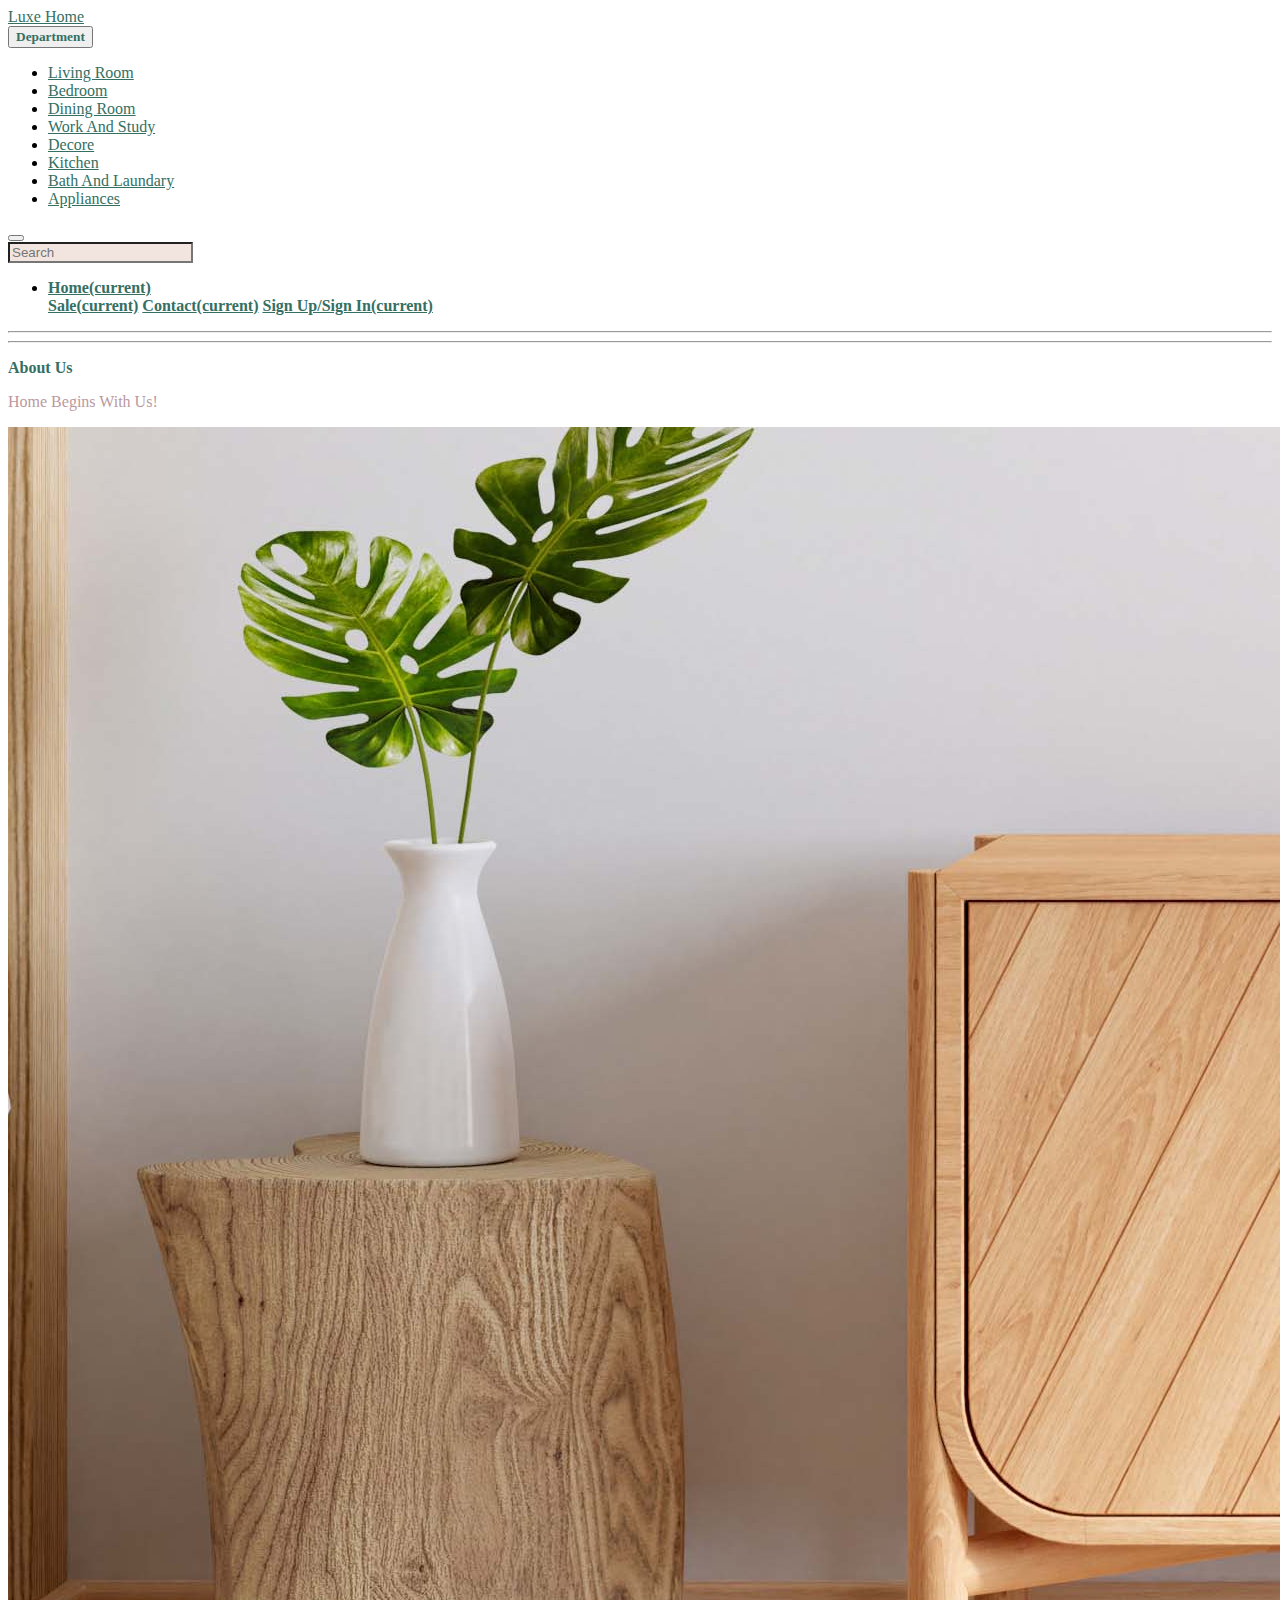
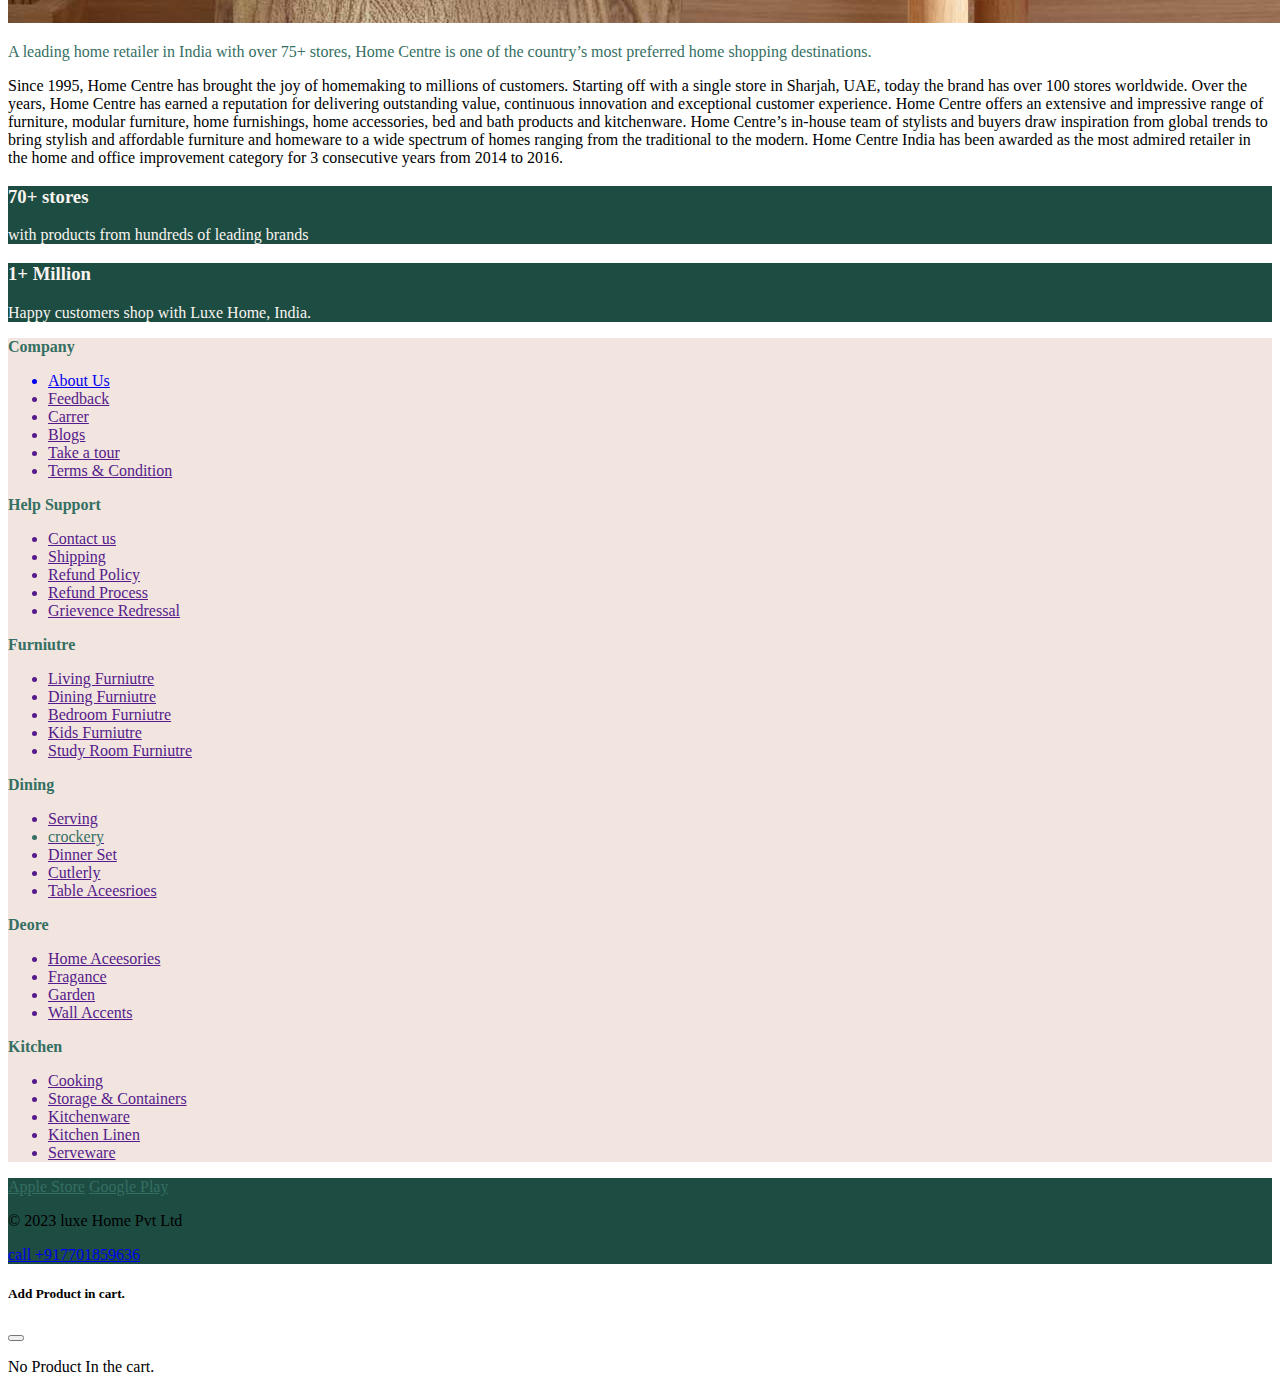
<file: about.html>
<!doctype html>
<html lang="en">

<head>
    <title>About</title>
    <!-- Required meta tags -->
    <meta charset="utf-8" />
    <meta name="viewport" content="width=device-width, initial-scale=1, shrink-to-fit=no" />

    <!-- Bootstrap CSS v5.2.1 -->
    <link href="https://cdn.jsdelivr.net/npm/bootstrap@5.3.2/dist/css/bootstrap.min.css" rel="stylesheet"
        integrity="sha384-T3c6CoIi6uLrA9TneNEoa7RxnatzjcDSCmG1MXxSR1GAsXEV/Dwwykc2MPK8M2HN" crossorigin="anonymous" />
    <!--font aswosm icons-->
    <link rel="stylesheet" href="https://cdnjs.cloudflare.com/ajax/libs/font-awesome/6.4.2/css/all.min.css"
        integrity="sha512-z3gLpd7yknf1YoNbCzqRKc4qyor8gaKU1qmn+CShxbuBusANI9QpRohGBreCFkKxLhei6S9CQXFEbbKuqLg0DA=="
        crossorigin="anonymous" referrerpolicy="no-referrer" />
    <!--css link-->
    <link rel="stylesheet" href="style.css">
</head>

<body>
    <header>
        <!-- place navbar here -->
        <div class="container-fluid p-0 py-4">
            <div class="container">
                <nav class="navbar navbar-expand-sm navbar-light bg-white fixed-top">
                    <div class="container">
                        <a class="navbar-brand text-green font-family-logo fw-bolder fs-2" href="index.html">Luxe
                            Home</a>
                
                        <div class="dropdown">
                            <button class="btn btn-tansparent dropdown-toggle border-0 font-family text-green nobtnhover" type="button"
                                data-bs-toggle="dropdown" aria-expanded="false">
                                Department
                            </button>
                            <ul class="dropdown-menu border-0 rounded-0">
                                <li><a class="dropdown-item text-green" href="living-room.html">Living Room</a></li>
                                <li><a class="dropdown-item text-green" href="bedroom.html">Bedroom</a></li>
                                <li><a class="dropdown-item text-green" href="dining-room.html">Dining Room</a></li>
                                <li><a class="dropdown-item text-green" href="work and study.html">Work And Study</a>
                                </li>
                                <li><a class="dropdown-item text-green" href="decore.html">Decore</a></li>
                                <li><a class="dropdown-item text-green" href="kitchen.html">Kitchen</a></li>
                                <li><a class="dropdown-item text-green" href="bath.html">Bath And Laundary</a></li>
                                <li><a class="dropdown-item text-green" href="appliances.html">Appliances</a></li>
                            </ul>
                        </div>
                        <button class="navbar-toggler d-lg-none" type="button" data-bs-toggle="collapse"
                            data-bs-target="#collapsibleNavId" aria-controls="collapsibleNavId" aria-expanded="false"
                            aria-label="Toggle navigation">
                            <span class="navbar-toggler-icon"></span>
                        </button>
                        <div class="collapse navbar-collapse" id="collapsibleNavId">
                            <form class="d-flex my-2 my-lg-0 me-3">
                                <input class="form-control me-sm- py-2 ps-5 text-green fw-bold bg-lighter border-0" type="text"
                                    placeholder="Search">
                            </form>
                            <ul class="navbar-nav ms-auto mt-2 mt-lg-0">
                                <li class="nav-item">
                                    <a class=" text-green active me-3 font-family text-decoration-none" href="home.html"
                                        aria-current="page">Home<span class="visually-hidden">(current)</span></a>
                                </li>
                                <a class=" text-green text-decoration-none me-3 active font-family" href="about.html"
                                    aria-current="page">Sale<span class="visually-hidden">(current)</span></a>
                
                
                                <a class=" text-green text-decoration-none me-3 active font-family" href="contact.html"
                                    aria-current="page">Contact<span class="visually-hidden">(current)</span></a>
                                <a class=" text-green text-decoration-none me-3 active font-family" href="feedback.html"
                                    aria-current="page">Sign Up/Sign In<span class="visually-hidden">(current)</span></a>
                            </ul>
                
                            <i class="fa-regular fa-heart text-center pt-2 ps-3" style="color: #356f63;" data-bs-toggle="modal"
                                data-bs-target="#exampleModal"></i>
                            <i class="fa-solid fa-cart-shopping text-center pt-2 ps-3" style="color: #356f63;" type="button"
                                data-bs-toggle="offcanvas" data-bs-target="#offcanvasScrolling" aria-controls="offcanvasScrolling"></i>
                        </div>
                    </div>
                </nav>
            </div>
            <hr>
        </div>
        <div class="container-fluid py-3 ">
            <div class="container">
                <hr>
                <p class="h1 font-family text-green">About Us</p>
                <p class="fs-4 text-light">Home Begins With Us!</p>
            </div>
        </div>
    </header>
    <main>
        <div class="container-fluid p-0">
            <div class="row">
                <img src="images/living-room-7.jpg" alt="">
            </div>
        </div>
        <div class="container py-3">
            <div class="row text-center">
                <p class="h3 text-green py-4">A leading home retailer in India with over 75+ stores, Home Centre is one
                    of the country’s most preferred home shopping
                    destinations.</p>
                <p>Since 1995, Home Centre has brought the joy of homemaking to millions of customers. Starting off with
                    a single store in
                    Sharjah, UAE, today the brand has over 100 stores worldwide. Over the years, Home Centre has earned
                    a reputation for
                    delivering outstanding value, continuous innovation and exceptional customer experience.

                    Home Centre offers an extensive and impressive range of furniture, modular furniture, home
                    furnishings, home
                    accessories, bed and bath products and kitchenware. Home Centre’s in-house team of stylists and
                    buyers draw inspiration
                    from global trends to bring stylish and affordable furniture and homeware to a wide spectrum of
                    homes ranging from the
                    traditional to the modern.

                    Home Centre India has been awarded as the most admired retailer in the home and office improvement
                    category for 3
                    consecutive years from 2014 to 2016.</p>
            </div>
            <div class="row py-3">
                <div class="col-sm-6 mb-3 mb-sm-0">
                    <div class="card bg-green border-0">
                        <div class="card-body">
                            <h3 class="card-title  text-lighter"><span class="fw-bolder">70+</span> stores</h5>
                                <p class="card-text text-lighter">with products from hundreds of leading brands</p>

                        </div>
                    </div>
                </div>
                <div class="col-sm-6 ">
                    <div class="card bg-green border-0">
                        <div class="card-body">
                            <h3 class="card-title text-lighter"><span class="fw-bolder">1+</span> Million</h5>
                                <p class="card-text text-lighter">Happy customers shop with Luxe Home, India.</p>

                        </div>
                    </div>
                </div>
            </div>
        </div>

    </main>
    <footer>
        <!-- place footer here -->
        <div class="container-fluid bg-lighter py-5">
            <div class="container">
                <div class="col">
                    <div class="row row-cols-2 row-cols-md-3 row-cols-lg-6">
                        <div class="col">
                            <p class="fw-bold text-green fs-5 font-family">Company</p>
                            <ul class="list-group list-group-flush lh-1">
                                <a href="About.html" class="text-decoration-none text-dark">
                                    <li class="list-group-item bg-transparent border-0 ps-0 text">
                                        About Us
                                    </li>
                                </a>
                                <a href="" class="text-decoration-none text-dark">
                                    <li class="list-group-item bg-transparent border-0 ps-0 text ">
                                        Feedback</li>
                                </a>
                                <a href="" class="text-decoration-none text-dark">
                                    <li class="list-group-item bg-transparent border-0 ps-0 text">
                                        Carrer
                                    </li>
                                </a>
                                <a href="" class="text-decoration-none text-dark">
                                    <li class="list-group-item bg-transparent border-0 ps-0 text">
                                        Blogs
                                    </li>
                                </a>
                                <a href="" class="text-decoration-none text-dark">
                                    <li class="list-group-item bg-transparent border-0 ps-0 text">
                                        Take a tour</li>
                                </a>
                                <a href="" class="text-decoration-none text-dark">
                                    <li class="list-group-item bg-transparent border-0 ps-0 text">
                                        Terms &
                                        Condition</li>
                                </a>
                            </ul>
                        </div>
                        <div class="col">
                            <p class="fw-bold text-green fs-5 font-family">Help Support</p>
                            <ul class="list-group list-group-flush lh-1">
                                <a href="" class="text-decoration-none text-dark">
                                    <li class="list-group-item bg-transparent border-0 ps-0 text">
                                        Contact us</li>
                                </a>
                                <a href="" class="text-decoration-none text-dark">
                                    <li class="list-group-item bg-transparent border-0 ps-0 text">
                                        Shipping
                                    </li>
                                </a>
                                <a href="" class="text-decoration-none text-dark">
                                    <li class="list-group-item bg-transparent border-0 ps-0 text">
                                        Refund
                                        Policy</li>
                                </a>
                                <a href="" class="text-decoration-none text-dark">
                                    <li class="list-group-item bg-transparent border-0 ps-0 text">Refund Process</li>
                                </a>
                                <a href="" class="text-decoration-none text-dark">
                                    <li class="list-group-item bg-transparent border-0 ps-0 text">
                                        Grievence Redressal
                                    </li>
                                </a>

                            </ul>
                        </div>
                        <div class="col">
                            <p class="fw-bold text-green fs-5 font-family">Furniutre</p>
                            <ul class="list-group list-group-flush lh-1">
                                <a href="" class="text-decoration-none text-dark">
                                    <li class="list-group-item bg-transparent border-0 ps-0 text">
                                        Living Furniutre
                                    </li>
                                </a>
                                <a href="" class="text-decoration-none text-dark">
                                    <li class="list-group-item bg-transparent border-0 ps-0 text">
                                        Dining Furniutre</li>
                                </a>
                                <a href="" class="text-decoration-none text-dark">
                                    <li class="list-group-item bg-transparent border-0 ps-0 text">
                                        Bedroom Furniutre</li>
                                </a>
                                <a href="" class="text-decoration-none text-dark">
                                    <li class="list-group-item bg-transparent border-0 ps-0 text">
                                        Kids Furniutre</li>
                                </a>
                                <a href="" class="text-decoration-none text-dark">
                                    <li class="list-group-item bg-transparent border-0 ps-0 text">
                                        Study Room Furniutre</li>
                                </a>
                            </ul>
                        </div>
                        <div class="col">
                            <p class="fw-bold text-green fs-5 font-family">Dining</p>
                            <ul class="list-group list-group-flush lh-1">
                                <a href="" class="text-decoration-none text-dark">
                                    <li class="list-group-item bg-transparent border-0 ps-0 text">
                                        Serving
                                    </li>
                                </a>
                                <a href="" class="text-decoration-none text-dark">
                                    <li class="list-group-item bg-transparent border-0 ps-0 text-green">
                                        crockery
                                    </li>
                                </a>
                                <a href="" class="text-decoration-none text-dark">
                                    <li class="list-group-item bg-transparent border-0 ps-0 text">
                                        Dinner Set
                                    </li>
                                </a>
                                <a href="" class="text-decoration-none text-dark">
                                    <li class="list-group-item bg-transparent border-0 ps-0 text">
                                        Cutlerly
                                    </li>
                                </a>
                                <a href="" class="text-decoration-none text-dark">
                                    <li class="list-group-item bg-transparent border-0 ps-0 text">
                                        Table Aceesrioes</li>
                                </a>

                            </ul>
                        </div>
                        <div class="col">
                            <p class="fw-bold text-green fs-5 font-family">Deore</p>
                            <ul class="list-group list-group-flush lh-1">
                                <a href="" class="text-decoration-none text-dark">
                                    <li class="list-group-item bg-transparent border-0 ps-0 text">
                                        Home Aceesories</li>
                                </a>
                                <a href="" class="text-decoration-none text-dark">
                                    <li class="list-group-item bg-transparent border-0 ps-0 text">
                                        Fragance</li>
                                </a>
                                <a href="" class="text-decoration-none text-dark">
                                    <li class="list-group-item bg-transparent border-0 ps-0 text">
                                        Garden</li>
                                </a>
                                <a href="" class="text-decoration-none text-dark">
                                    <li class="list-group-item bg-transparent border-0 ps-0 text">
                                        Wall
                                        Accents</li>
                                </a>

                            </ul>
                        </div>
                        <div class="col">
                            <p class="fw-bold text-green fs-5 font-family">Kitchen</p>
                            <ul class="list-group list-group-flush lh-1">
                                <a href="" class="text-decoration-none text-dark">
                                    <li class="list-group-item bg-transparent border-0 ps-0 text">
                                        Cooking
                                    </li>
                                </a>
                                <a href="" class="text-decoration-none text-dark">
                                    <li class="list-group-item bg-transparent border-0 ps-0 text">
                                        Storage & Containers</li>
                                </a>
                                <a href="" class="text-decoration-none text-dark">
                                    <li class="list-group-item bg-transparent border-0 ps-0 text">
                                        Kitchenware
                                    </li>
                                </a>
                                <a href="" class="text-decoration-none text-dark">
                                    <li class="list-group-item bg-transparent border-0 ps-0 text">
                                        Kitchen Linen
                                    </li>
                                </a>
                                <a href="" class="text-decoration-none text-dark">
                                    <li class="list-group-item bg-transparent border-0 ps-0 text">
                                        Serveware</li>
                                </a>
                            </ul>
                        </div>
                    </div>
                </div>
            </div>
        </div>
        </div>
        <div class="container-fluid bg-green py-4">
            <div class="container">
                <div class="row">
                    <div class="col-sm-12 col-md-6  col-lg-3">
                        <a class="btn  text-green bg-white fw-bold"
                            href=" https://play.google.com/store/apps/details?id=<package_name>" role="button">Apple
                            Store</a>
                        <a class="btn text-green bg-white fw-bold  ms-4"
                            href="http://play.google.com/store/apps/dev?id=<developer_id> role=" button">Google
                            Play</a>
                    </div>
                    <div class="col-sm-12 col-md-6  col-lg-3 text-white pt-2">
                        <p>© 2023 luxe Home Pvt Ltd</p>
                    </div>
                    <div class="col-sm-12 col-md-6  col-lg-3 text-white pt-2">
                        <i class="fa-solid fa-mobile pb-4" style="color: #f9f8f5;"></i><span><a href="tel:7701859636"
                                class="text-decoration-none text-white ms-2"><span class="fw-bold">call</span>
                                +917701859636</a></span>
                    </div>
                    <div class="col-sm-12  col-md-6 col-lg-3 text-white pt-2">
                        <a href="" class="text-decoration-none text-white"><i class="fa-brands fa-facebook-f"></i></a>
                        <a href="" class="text-decoration-none text-white "><i
                                class="fa-brands fa-youtube ps-3"></i></a>
                        <a href="" class="text-decoration-none text-white"><i class="fa-brands fa-twitter ps-3"></i></a>
                        <a href="" class="text-decoration-none text-white"><i
                                class="fa-brands fa-instagram ps-3"></i></a>

                    </div>

                </div>
            </div>
        </div>
    </footer>
    <i class="fa-solid fa-cart-shopping text-center pt-2 ps-3 d-none" style="color: #356f63;" type="button"
        data-bs-toggle="offcanvas" data-bs-target="#offcanvasScrolling" aria-controls="offcanvasScrolling"></i>

    <div class="offcanvas offcanvas-end" data-bs-scroll="true" data-bs-backdrop="false" tabindex="-1"
        id="offcanvasScrolling" aria-labelledby="offcanvasScrollingLabel">
        <div class="offcanvas-header">
            <h5 class="offcanvas-title" id="offcanvasScrollingLabel">Add Product in cart.</h5>
            <button type="button" class="btn-close" data-bs-dismiss="offcanvas" aria-label="Close"></button>
        </div>
        <div class="offcanvas-body">
            <p>No Product In the cart.</p>
        </div>
    </div>
    <!-- Bootstrap JavaScript Libraries -->
    <script src="https://cdn.jsdelivr.net/npm/@popperjs/core@2.11.8/dist/umd/popper.min.js"
        integrity="sha384-I7E8VVD/ismYTF4hNIPjVp/Zjvgyol6VFvRkX/vR+Vc4jQkC+hVqc2pM8ODewa9r"
        crossorigin="anonymous"></script>

    <script src="https://cdn.jsdelivr.net/npm/bootstrap@5.3.2/dist/js/bootstrap.min.js"
        integrity="sha384-BBtl+eGJRgqQAUMxJ7pMwbEyER4l1g+O15P+16Ep7Q9Q+zqX6gSbd85u4mG4QzX+"
        crossorigin="anonymous"></script>
</body>

</html>
</file>
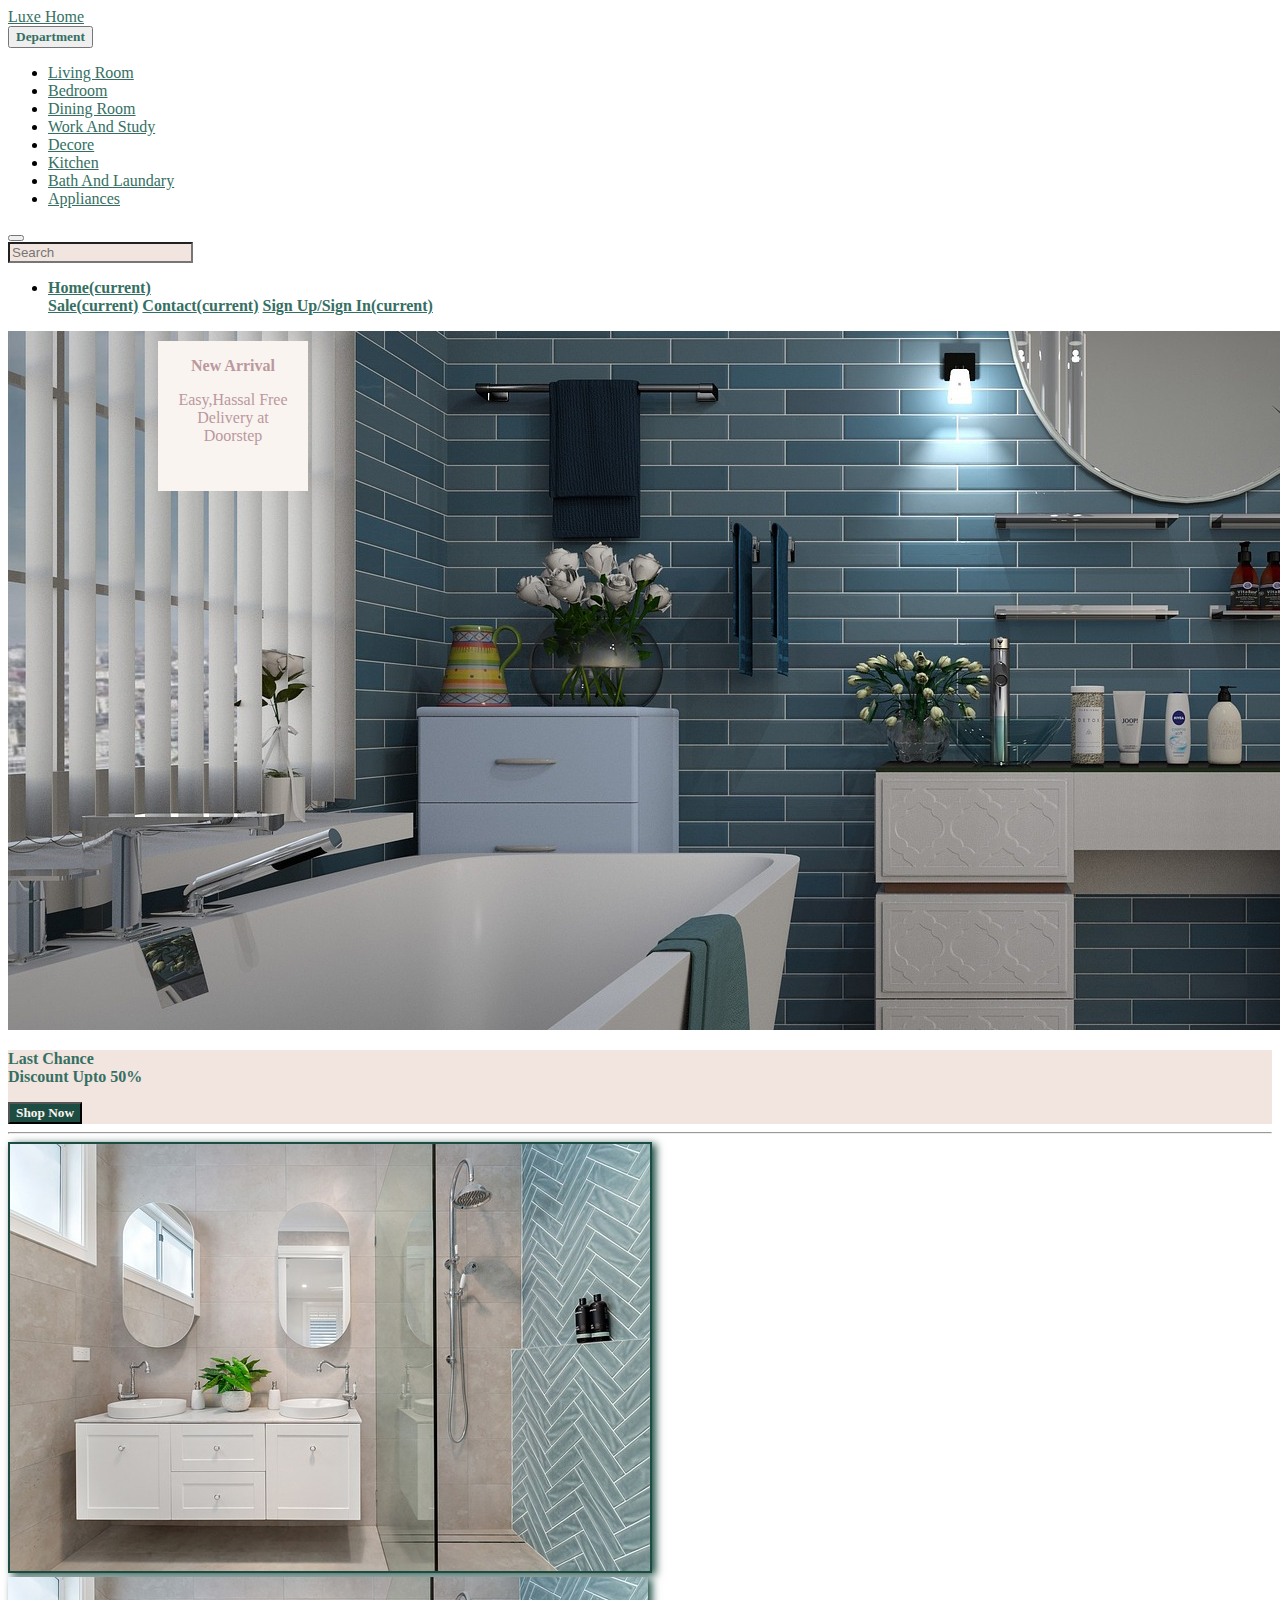
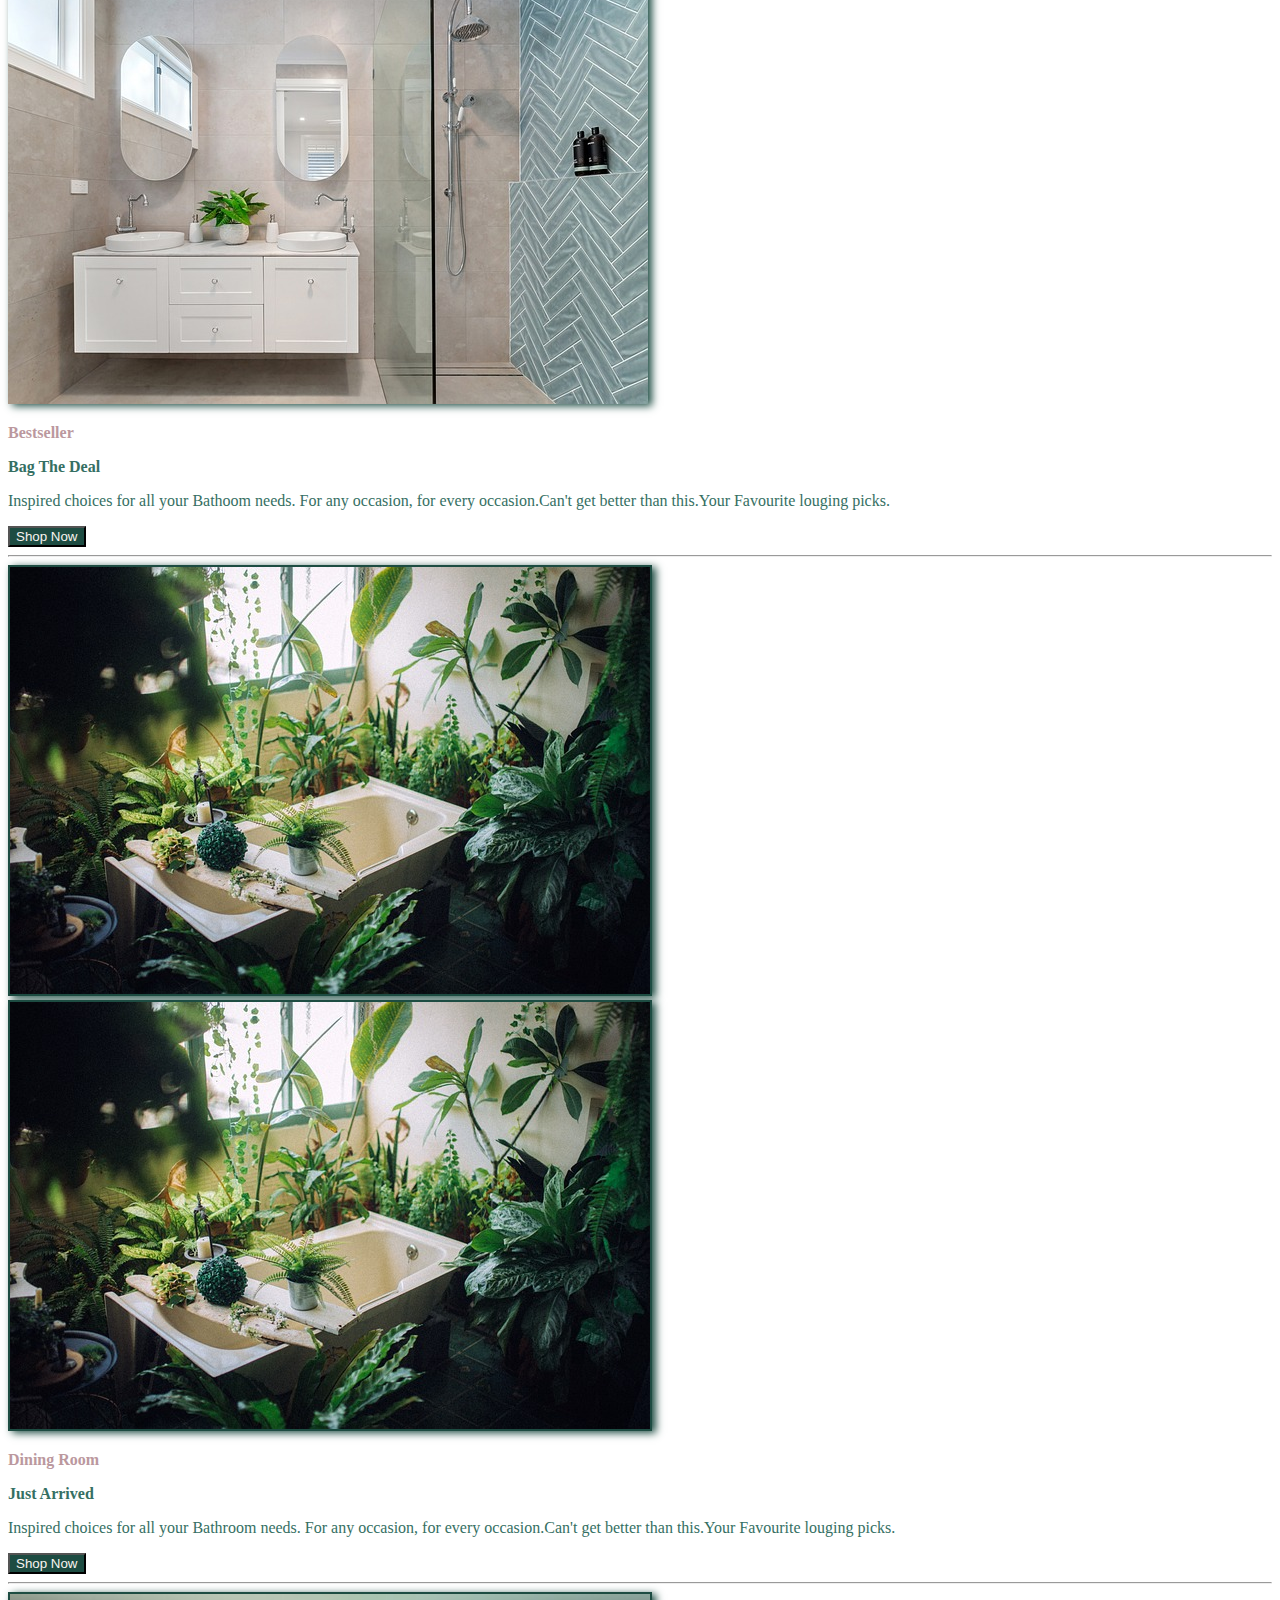
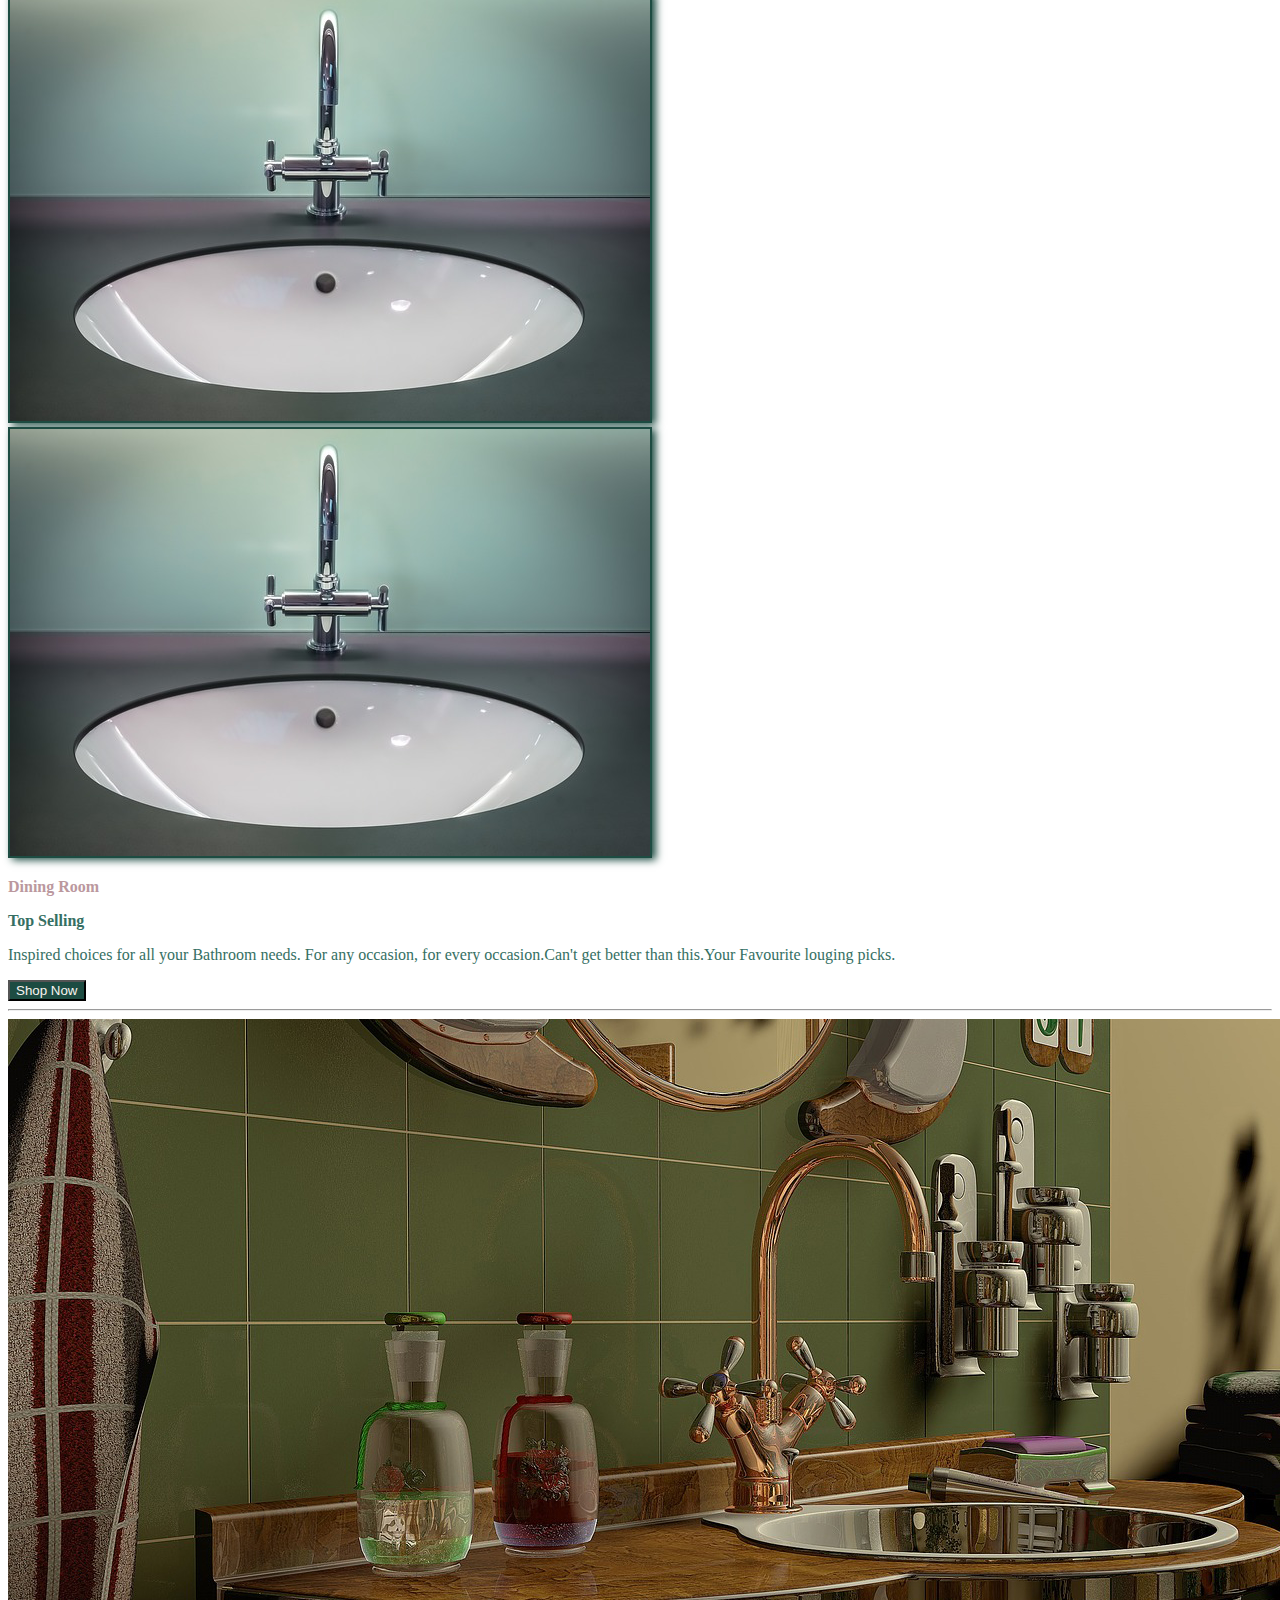
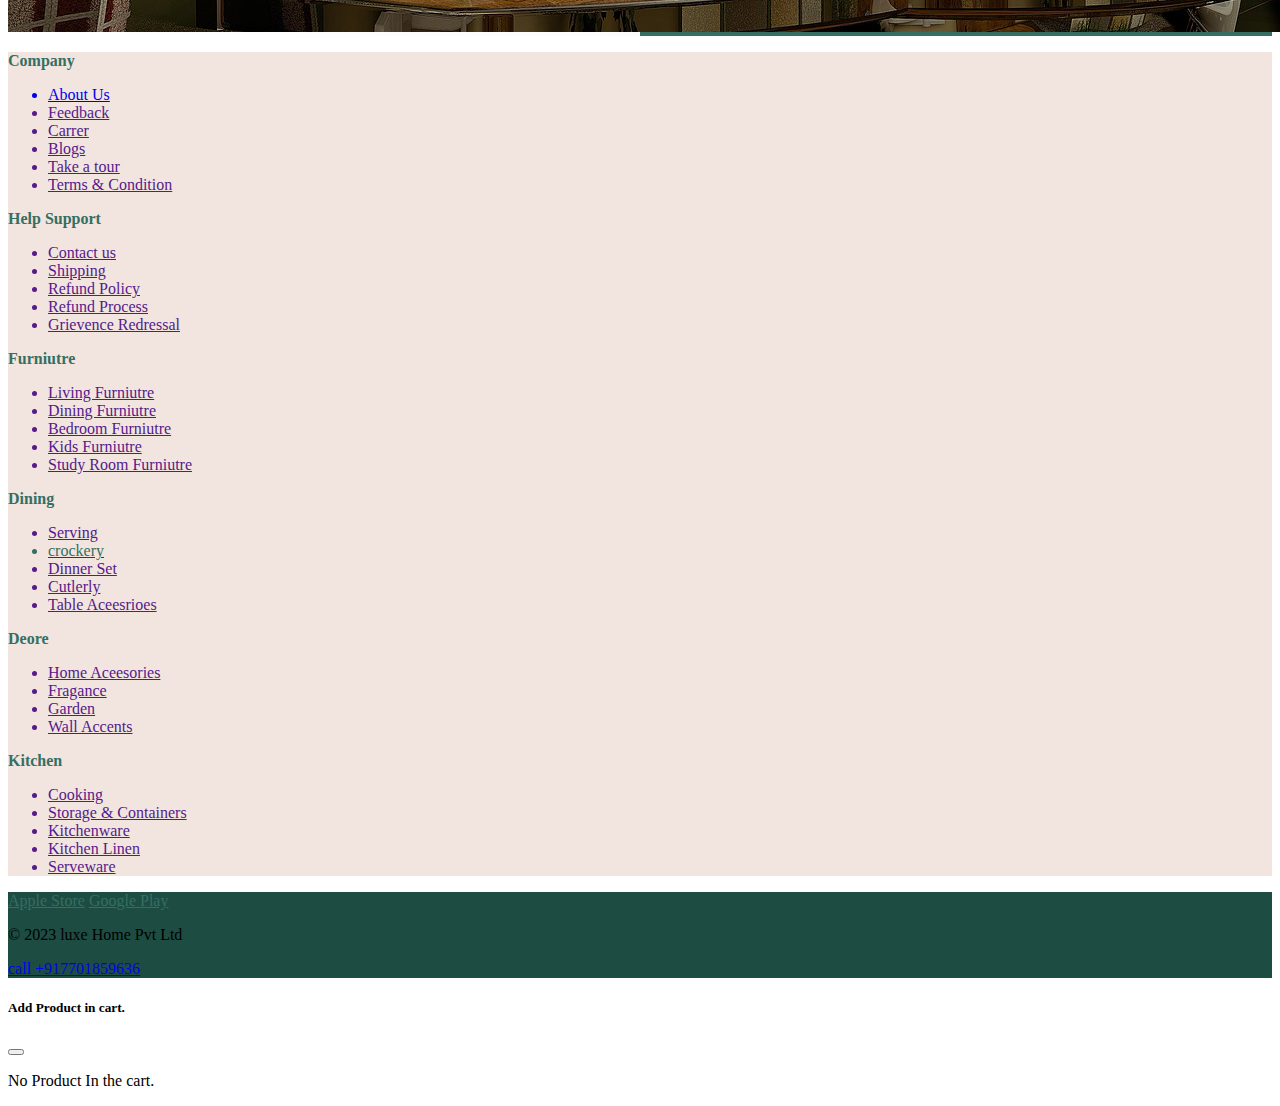
<file: bath.html>
<!doctype html>
<html lang="en">

<head>
    <title>BathRoom</title>
    <!-- Required meta tags -->
    <meta charset="utf-8" />
    <meta name="viewport" content="width=device-width, initial-scale=1, shrink-to-fit=no" />

    <!-- Bootstrap CSS v5.2.1 -->
    <link href="https://cdn.jsdelivr.net/npm/bootstrap@5.3.2/dist/css/bootstrap.min.css" rel="stylesheet"
        integrity="sha384-T3c6CoIi6uLrA9TneNEoa7RxnatzjcDSCmG1MXxSR1GAsXEV/Dwwykc2MPK8M2HN" crossorigin="anonymous" />
    <!--font aswosm icons-->
    <link rel="stylesheet" href="https://cdnjs.cloudflare.com/ajax/libs/font-awesome/6.4.2/css/all.min.css"
        integrity="sha512-z3gLpd7yknf1YoNbCzqRKc4qyor8gaKU1qmn+CShxbuBusANI9QpRohGBreCFkKxLhei6S9CQXFEbbKuqLg0DA=="
        crossorigin="anonymous" referrerpolicy="no-referrer" />
    <!--css link-->
    <link rel="stylesheet" href="style.css">
</head>

<body>
    <header>
        <!-- place navbar here -->
        <div class="container-fluid p-0 py-4">
            <div class="container">
                <nav class="navbar navbar-expand-sm navbar-light bg-white fixed-top">
                    <div class="container">
                        <a class="navbar-brand text-green font-family-logo fw-bolder fs-2" href="index.html">Luxe
                            Home</a>
                
                        <div class="dropdown">
                            <button class="btn btn-tansparent dropdown-toggle border-0 font-family text-green nobtnhover" type="button"
                                data-bs-toggle="dropdown" aria-expanded="false">
                                Department
                            </button>
                            <ul class="dropdown-menu border-0 rounded-0">
                                <li><a class="dropdown-item text-green" href="living-room.html">Living Room</a></li>
                                <li><a class="dropdown-item text-green" href="bedroom.html">Bedroom</a></li>
                                <li><a class="dropdown-item text-green" href="dining-room.html">Dining Room</a></li>
                                <li><a class="dropdown-item text-green" href="work and study.html">Work And Study</a>
                                </li>
                                <li><a class="dropdown-item text-green" href="decore.html">Decore</a></li>
                                <li><a class="dropdown-item text-green" href="kitchen.html">Kitchen</a></li>
                                <li><a class="dropdown-item text-green" href="bath.html">Bath And Laundary</a></li>
                                <li><a class="dropdown-item text-green" href="appliances.html">Appliances</a></li>
                            </ul>
                        </div>
                        <button class="navbar-toggler d-lg-none" type="button" data-bs-toggle="collapse"
                            data-bs-target="#collapsibleNavId" aria-controls="collapsibleNavId" aria-expanded="false"
                            aria-label="Toggle navigation">
                            <span class="navbar-toggler-icon"></span>
                        </button>
                        <div class="collapse navbar-collapse" id="collapsibleNavId">
                            <form class="d-flex my-2 my-lg-0 me-3">
                                <input class="form-control me-sm- py-2 ps-5 text-green fw-bold bg-lighter border-0" type="text"
                                    placeholder="Search">
                            </form>
                            <ul class="navbar-nav ms-auto mt-2 mt-lg-0">
                                <li class="nav-item">
                                    <a class=" text-green active me-3 font-family text-decoration-none" href="home.html"
                                        aria-current="page">Home<span class="visually-hidden">(current)</span></a>
                                </li>
                                <a class=" text-green text-decoration-none me-3 active font-family" href="about.html"
                                    aria-current="page">Sale<span class="visually-hidden">(current)</span></a>
                
                
                                <a class=" text-green text-decoration-none me-3 active font-family" href="contact.html"
                                    aria-current="page">Contact<span class="visually-hidden">(current)</span></a>
                                <a class=" text-green text-decoration-none me-3 active font-family" href="feedback.html"
                                    aria-current="page">Sign Up/Sign In<span class="visually-hidden">(current)</span></a>
                            </ul>
                
                            <i class="fa-regular fa-heart text-center pt-2 ps-3" style="color: #356f63;" data-bs-toggle="modal"
                                data-bs-target="#exampleModal"></i>
                            <i class="fa-solid fa-cart-shopping text-center pt-2 ps-3" style="color: #356f63;" type="button"
                                data-bs-toggle="offcanvas" data-bs-target="#offcanvasScrolling" aria-controls="offcanvasScrolling"></i>
                        </div>
                    </div>
                </nav>
            </div>
        </div>
    </header>
    <main>
        <div class="container-fluid pt-3">
            <div class="row header-offer">
                <img src="images/bath-2.jpg" alt="">
                <div class="new-arrival bg-lightest d-none d-lg-block" style="width: 150px; height: 150px;">
                    <p class="font-family fw-bold py-2 text-light">New Arrival</p>
                    <p class="text-light">Easy,Hassal Free<br> Delivery at <br>Doorstep</p>


                </div>
            </div>
        </div>
        <div class="container-fluid">
            <div class="container">
                <div class="row bg-lighter text-center py-4">
                    <p class="text-green h1 font-family py-2">Last Chance<br> Discount Upto 50%</p>
                    <a href=""><button class="bg-green text-lightest fw-bold font-family rounded-2 border-0 py-2 px-3">Shop
                            Now</button></a>
                </div>
            </div>
        </div>
        <div class="container-fluid py-3">
            <hr class="border-2">
            <div class="container">
                <div class="row">
                    <div class="col-sm-12 col-lg-6">
                        <img src="images/bath-5.jpg" alt=""
                            class="w-75  shadow living-room-img-border d-none d-lg-block">
                        <img src="images/bath-5.jpg" alt="" class="w-100 shadow dining-room-img-border  d-lg-none">
                    </div>
                    <div class="col-sm12 col-lg-6">
                        <p class="fs-3 font-family text-light">Bestseller</p>
                        <p class="h2 text-green font-family fw-bolder">Bag The Deal</p>
                        <p class="text-green fs-4">Inspired choices for all your Bathoom needs. For any occasion,
                            for every occasion.Can't get better than this.Your Favourite louging picks.</p>
                        <button type="button"
                            class="border-0 py-2 px-3 rounded-2 bg-green text-lighter fw-bold btn">Shop
                            Now</button>

                    </div>
                </div>
            </div>
            <hr class="border-2">
        </div>
        <div class="container-fluid py-2">
            <div class="container">
                <div class="row">
                    <div class="col-sm-12 col-lg-6 order-lg-2">
                        <img src="images/bath-6.jpg" alt=""
                            class="w-75 shadow  d-none d-lg-block living-room-img-border ms-5">
                        <img src="images/bath-6.jpg" alt="" class="w-100 shadow d-lg-none living-room-img-border">

                    </div>
                    <div class="col-sm-12 col-lg-6">
                        <p class="fs-3 font-family text-light">Dining Room</p>
                        <p class="h2 text-green font-family fw-bolder">Just Arrived</p>
                        <p class="text-green fs-4">Inspired choices for all your Bathroom needs. For any occasion,
                            for every occasion.Can't get better than this.Your Favourite louging picks.</p>
                        <button type="button"
                            class="border-0 py-2 px-3 rounded-2 bg-green text-lighter fw-bold btn">Shop
                            Now</button>
                    </div>
                </div>
            </div>
            <hr class="border-2">
        </div>
        <div class="container-fluid py-3">
            <div class="container">
                <div class="row">
                    <div class="col-sm-12 col-lg-6">
                        <img src="images/bath-3.jpg" alt=""
                            class="w-75 shadow d-none d-lg-block living-room-img-border">
                        <img src="images/bath-3.jpg" alt="" class="w-100 shadow  d-lg-none living-room-img-border">
                    </div>
                    <div class="col-sm-12 col-lg-6 py-2">
                        <p class="fs-3 font-family text-light">Dining Room</p>
                        <p class="h2 text-green font-family fw-bolder">Top Selling</p>
                        <p class="text-green fs-4">Inspired choices for all your Bathroom needs. For any occasion,
                            for every occasion.Can't get better than this.Your Favourite louging picks.</p>
                        <button type="button"
                            class="border-0 py-2 px-3 rounded-2 bg-green text-lighter fw-bold btn">Shop
                            Now</button>
                    </div>
                </div>
            </div>
            <hr class="border-2">
        </div>
    </main>
    <div class="container-fluid py-4 p-0 bg-mix">
        <div class="container">
            <div class="row">
                <img src="images/bath-1.jpg" alt="">
            </div>
        </div>
    </div>
    <footer>
        <!-- place footer here -->
        <div class="container-fluid bg-lighter py-5">
            <div class="container">
                <div class="col">
                    <div class="row row-cols-2 row-cols-md-3 row-cols-lg-6">
                        <div class="col">
                            <p class="fw-bold text-green fs-5 font-family">Company</p>
                            <ul class="list-group list-group-flush lh-1">
                                <a href="About.html" class="text-decoration-none text-dark">
                                    <li class="list-group-item bg-transparent border-0 ps-0 text">
                                        About Us
                                    </li>
                                </a>
                                <a href="" class="text-decoration-none text-dark">
                                    <li class="list-group-item bg-transparent border-0 ps-0 text ">
                                        Feedback</li>
                                </a>
                                <a href="" class="text-decoration-none text-dark">
                                    <li class="list-group-item bg-transparent border-0 ps-0 text">
                                        Carrer
                                    </li>
                                </a>
                                <a href="" class="text-decoration-none text-dark">
                                    <li class="list-group-item bg-transparent border-0 ps-0 text">
                                        Blogs
                                    </li>
                                </a>
                                <a href="" class="text-decoration-none text-dark">
                                    <li class="list-group-item bg-transparent border-0 ps-0 text">
                                        Take a tour</li>
                                </a>
                                <a href="" class="text-decoration-none text-dark">
                                    <li class="list-group-item bg-transparent border-0 ps-0 text">
                                        Terms &
                                        Condition</li>
                                </a>
                            </ul>
                        </div>
                        <div class="col">
                            <p class="fw-bold text-green fs-5 font-family">Help Support</p>
                            <ul class="list-group list-group-flush lh-1">
                                <a href="" class="text-decoration-none text-dark">
                                    <li class="list-group-item bg-transparent border-0 ps-0 text">
                                        Contact us</li>
                                </a>
                                <a href="" class="text-decoration-none text-dark">
                                    <li class="list-group-item bg-transparent border-0 ps-0 text">
                                        Shipping
                                    </li>
                                </a>
                                <a href="" class="text-decoration-none text-dark">
                                    <li class="list-group-item bg-transparent border-0 ps-0 text">
                                        Refund
                                        Policy</li>
                                </a>
                                <a href="" class="text-decoration-none text-dark">
                                    <li class="list-group-item bg-transparent border-0 ps-0 text">Refund Process</li>
                                </a>
                                <a href="" class="text-decoration-none text-dark">
                                    <li class="list-group-item bg-transparent border-0 ps-0 text">
                                        Grievence Redressal
                                    </li>
                                </a>

                            </ul>
                        </div>
                        <div class="col">
                            <p class="fw-bold text-green fs-5 font-family">Furniutre</p>
                            <ul class="list-group list-group-flush lh-1">
                                <a href="" class="text-decoration-none text-dark">
                                    <li class="list-group-item bg-transparent border-0 ps-0 text">
                                        Living Furniutre
                                    </li>
                                </a>
                                <a href="" class="text-decoration-none text-dark">
                                    <li class="list-group-item bg-transparent border-0 ps-0 text">
                                        Dining Furniutre</li>
                                </a>
                                <a href="" class="text-decoration-none text-dark">
                                    <li class="list-group-item bg-transparent border-0 ps-0 text">
                                        Bedroom Furniutre</li>
                                </a>
                                <a href="" class="text-decoration-none text-dark">
                                    <li class="list-group-item bg-transparent border-0 ps-0 text">
                                        Kids Furniutre</li>
                                </a>
                                <a href="" class="text-decoration-none text-dark">
                                    <li class="list-group-item bg-transparent border-0 ps-0 text">
                                        Study Room Furniutre</li>
                                </a>
                            </ul>
                        </div>
                        <div class="col">
                            <p class="fw-bold text-green fs-5 font-family">Dining</p>
                            <ul class="list-group list-group-flush lh-1">
                                <a href="" class="text-decoration-none text-dark">
                                    <li class="list-group-item bg-transparent border-0 ps-0 text">
                                        Serving
                                    </li>
                                </a>
                                <a href="" class="text-decoration-none text-dark">
                                    <li class="list-group-item bg-transparent border-0 ps-0 text-green">
                                        crockery
                                    </li>
                                </a>
                                <a href="" class="text-decoration-none text-dark">
                                    <li class="list-group-item bg-transparent border-0 ps-0 text">
                                        Dinner Set
                                    </li>
                                </a>
                                <a href="" class="text-decoration-none text-dark">
                                    <li class="list-group-item bg-transparent border-0 ps-0 text">
                                        Cutlerly
                                    </li>
                                </a>
                                <a href="" class="text-decoration-none text-dark">
                                    <li class="list-group-item bg-transparent border-0 ps-0 text">
                                        Table Aceesrioes</li>
                                </a>

                            </ul>
                        </div>
                        <div class="col">
                            <p class="fw-bold text-green fs-5 font-family">Deore</p>
                            <ul class="list-group list-group-flush lh-1">
                                <a href="" class="text-decoration-none text-dark">
                                    <li class="list-group-item bg-transparent border-0 ps-0 text">
                                        Home Aceesories</li>
                                </a>
                                <a href="" class="text-decoration-none text-dark">
                                    <li class="list-group-item bg-transparent border-0 ps-0 text">
                                        Fragance</li>
                                </a>
                                <a href="" class="text-decoration-none text-dark">
                                    <li class="list-group-item bg-transparent border-0 ps-0 text">
                                        Garden</li>
                                </a>
                                <a href="" class="text-decoration-none text-dark">
                                    <li class="list-group-item bg-transparent border-0 ps-0 text">
                                        Wall
                                        Accents</li>
                                </a>

                            </ul>
                        </div>
                        <div class="col">
                            <p class="fw-bold text-green fs-5 font-family">Kitchen</p>
                            <ul class="list-group list-group-flush lh-1">
                                <a href="" class="text-decoration-none text-dark">
                                    <li class="list-group-item bg-transparent border-0 ps-0 text">
                                        Cooking
                                    </li>
                                </a>
                                <a href="" class="text-decoration-none text-dark">
                                    <li class="list-group-item bg-transparent border-0 ps-0 text">
                                        Storage & Containers</li>
                                </a>
                                <a href="" class="text-decoration-none text-dark">
                                    <li class="list-group-item bg-transparent border-0 ps-0 text">
                                        Kitchenware
                                    </li>
                                </a>
                                <a href="" class="text-decoration-none text-dark">
                                    <li class="list-group-item bg-transparent border-0 ps-0 text">
                                        Kitchen Linen
                                    </li>
                                </a>
                                <a href="" class="text-decoration-none text-dark">
                                    <li class="list-group-item bg-transparent border-0 ps-0 text">
                                        Serveware</li>
                                </a>
                            </ul>
                        </div>
                    </div>
                </div>
            </div>
        </div>
        </div>
        <div class="container-fluid bg-green py-4">
            <div class="container">
                <div class="row">
                    <div class="col-sm-12 col-md-6 col-lg-3">
                        <a class="btn  text-green bg-white fw-bold"
                            href=" https://play.google.com/store/apps/details?id=<package_name>" role="button">Apple
                            Store</a>
                        <a class="btn text-green bg-white fw-bold  ms-4"
                            href="http://play.google.com/store/apps/dev?id=<developer_id> role=" button">Google
                            Play</a>
                    </div>
                    <div class="col-sm-12 col-md-6 col-lg-3 text-white pt-2">
                        <p>© 2023 luxe Home Pvt Ltd</p>
                    </div>
                    <div class="col-sm-12 col-md-6 col-lg-3 text-white pt-2">
                        <i class="fa-solid fa-mobile pb-4" style="color: #f9f8f5;"></i><span><a href="tel:7701859636"
                                class="text-decoration-none text-white ms-2"><span class="fw-bold">call</span>
                                +917701859636</a></span>
                    </div>
                    <div class="col-sm-12 col-md-6 col-lg-3 text-white pt-2">
                        <a href="" class="text-decoration-none text-white"><i class="fa-brands fa-facebook-f"></i></a>
                        <a href="" class="text-decoration-none text-white "><i
                                class="fa-brands fa-youtube ps-3"></i></a>
                        <a href="" class="text-decoration-none text-white"><i class="fa-brands fa-twitter ps-3"></i></a>
                        <a href="" class="text-decoration-none text-white"><i
                                class="fa-brands fa-instagram ps-3"></i></a>

                    </div>

                </div>
            </div>
        </div>
    </footer>
    <i class="fa-solid fa-cart-shopping text-center pt-2 ps-3 d-none" style="color: #356f63;" type="button"
        data-bs-toggle="offcanvas" data-bs-target="#offcanvasScrolling" aria-controls="offcanvasScrolling"></i>

    <div class="offcanvas offcanvas-end" data-bs-scroll="true" data-bs-backdrop="false" tabindex="-1"
        id="offcanvasScrolling" aria-labelledby="offcanvasScrollingLabel">
        <div class="offcanvas-header">
            <h5 class="offcanvas-title" id="offcanvasScrollingLabel">Add Product in cart.</h5>
            <button type="button" class="btn-close" data-bs-dismiss="offcanvas" aria-label="Close"></button>
        </div>
        <div class="offcanvas-body">
            <p>No Product In the cart.</p>
        </div>
    </div>

    <!-- Bootstrap JavaScript Libraries -->


    <script src="https://cdn.jsdelivr.net/npm/@popperjs/core@2.11.8/dist/umd/popper.min.js"
        integrity="sha384-I7E8VVD/ismYTF4hNIPjVp/Zjvgyol6VFvRkX/vR+Vc4jQkC+hVqc2pM8ODewa9r"
        crossorigin="anonymous"></script>
    <script src="https://cdn.jsdelivr.net/npm/bootstrap@5.3.2/dist/js/bootstrap.min.js"
        integrity="sha384-BBtl+eGJRgqQAUMxJ7pMwbEyER4l1g+O15P+16Ep7Q9Q+zqX6gSbd85u4mG4QzX+"
        crossorigin="anonymous"></script>
</body>

</html>
</file>
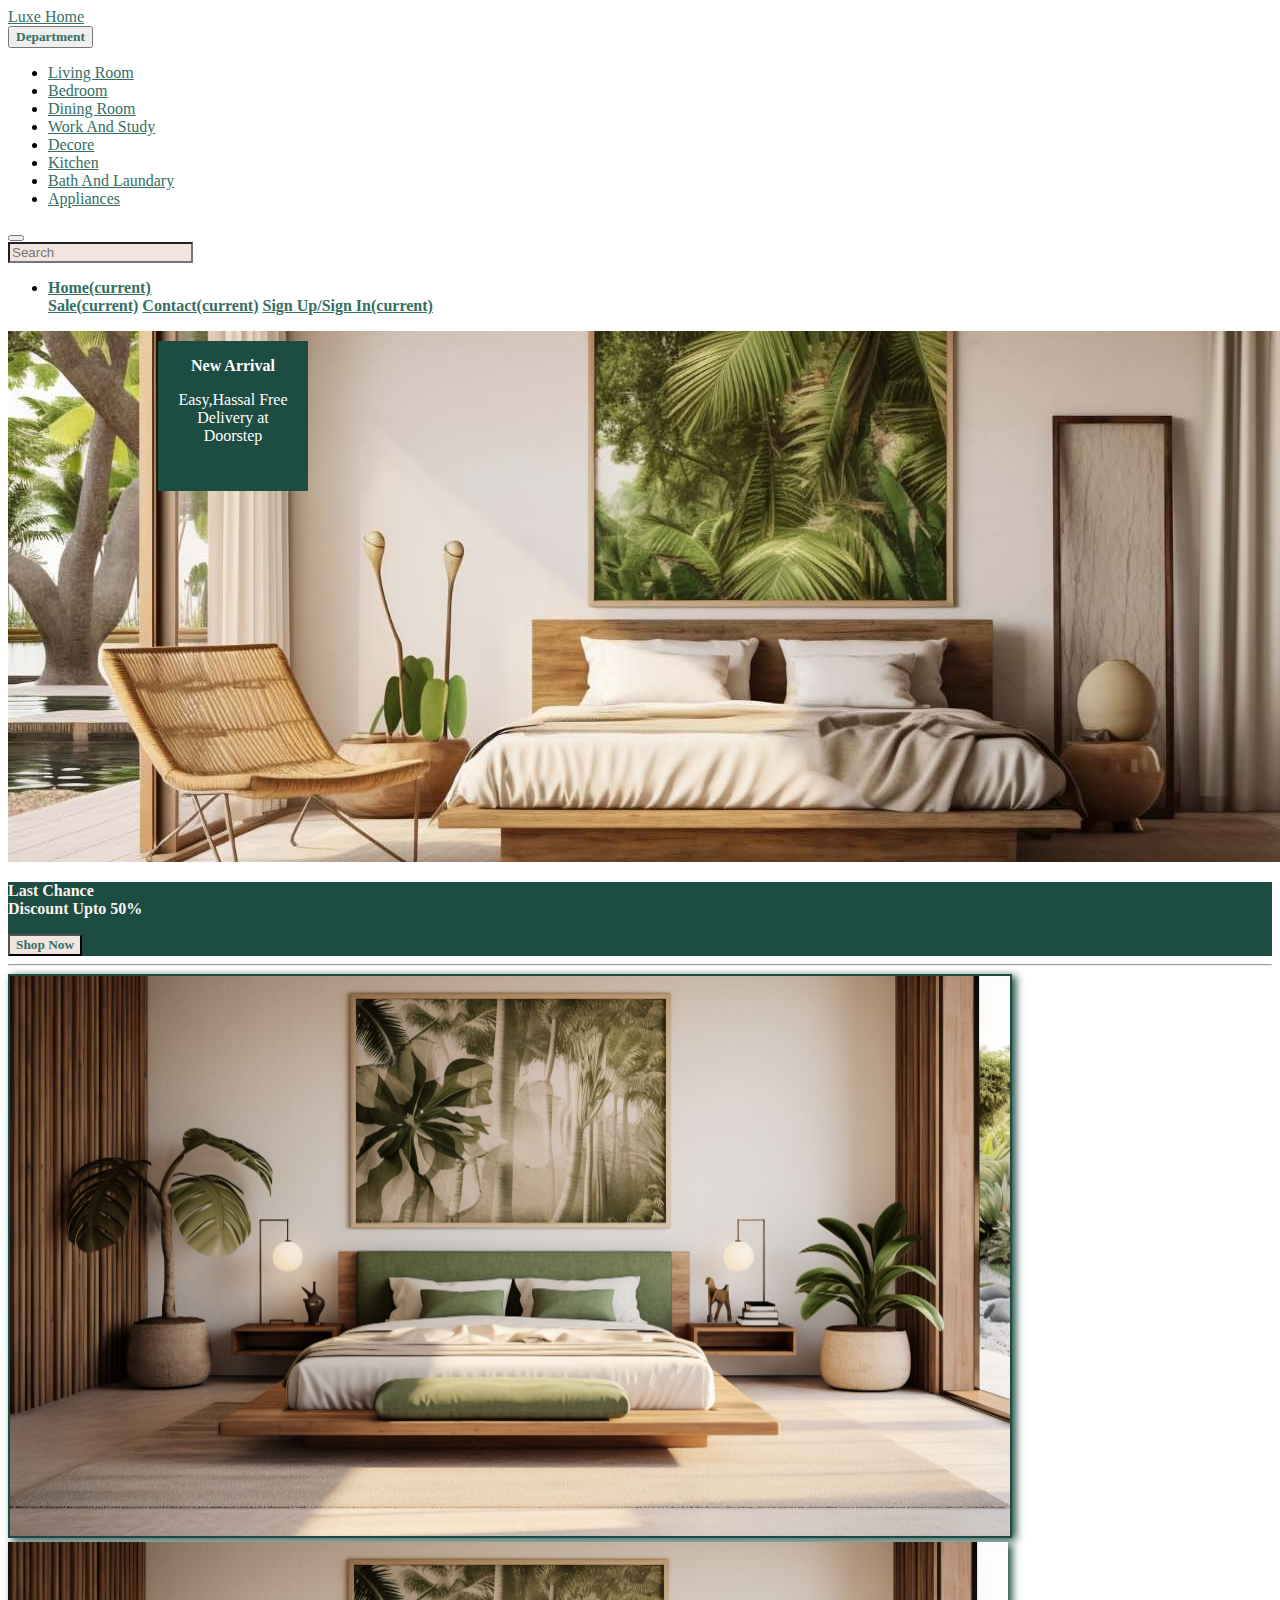
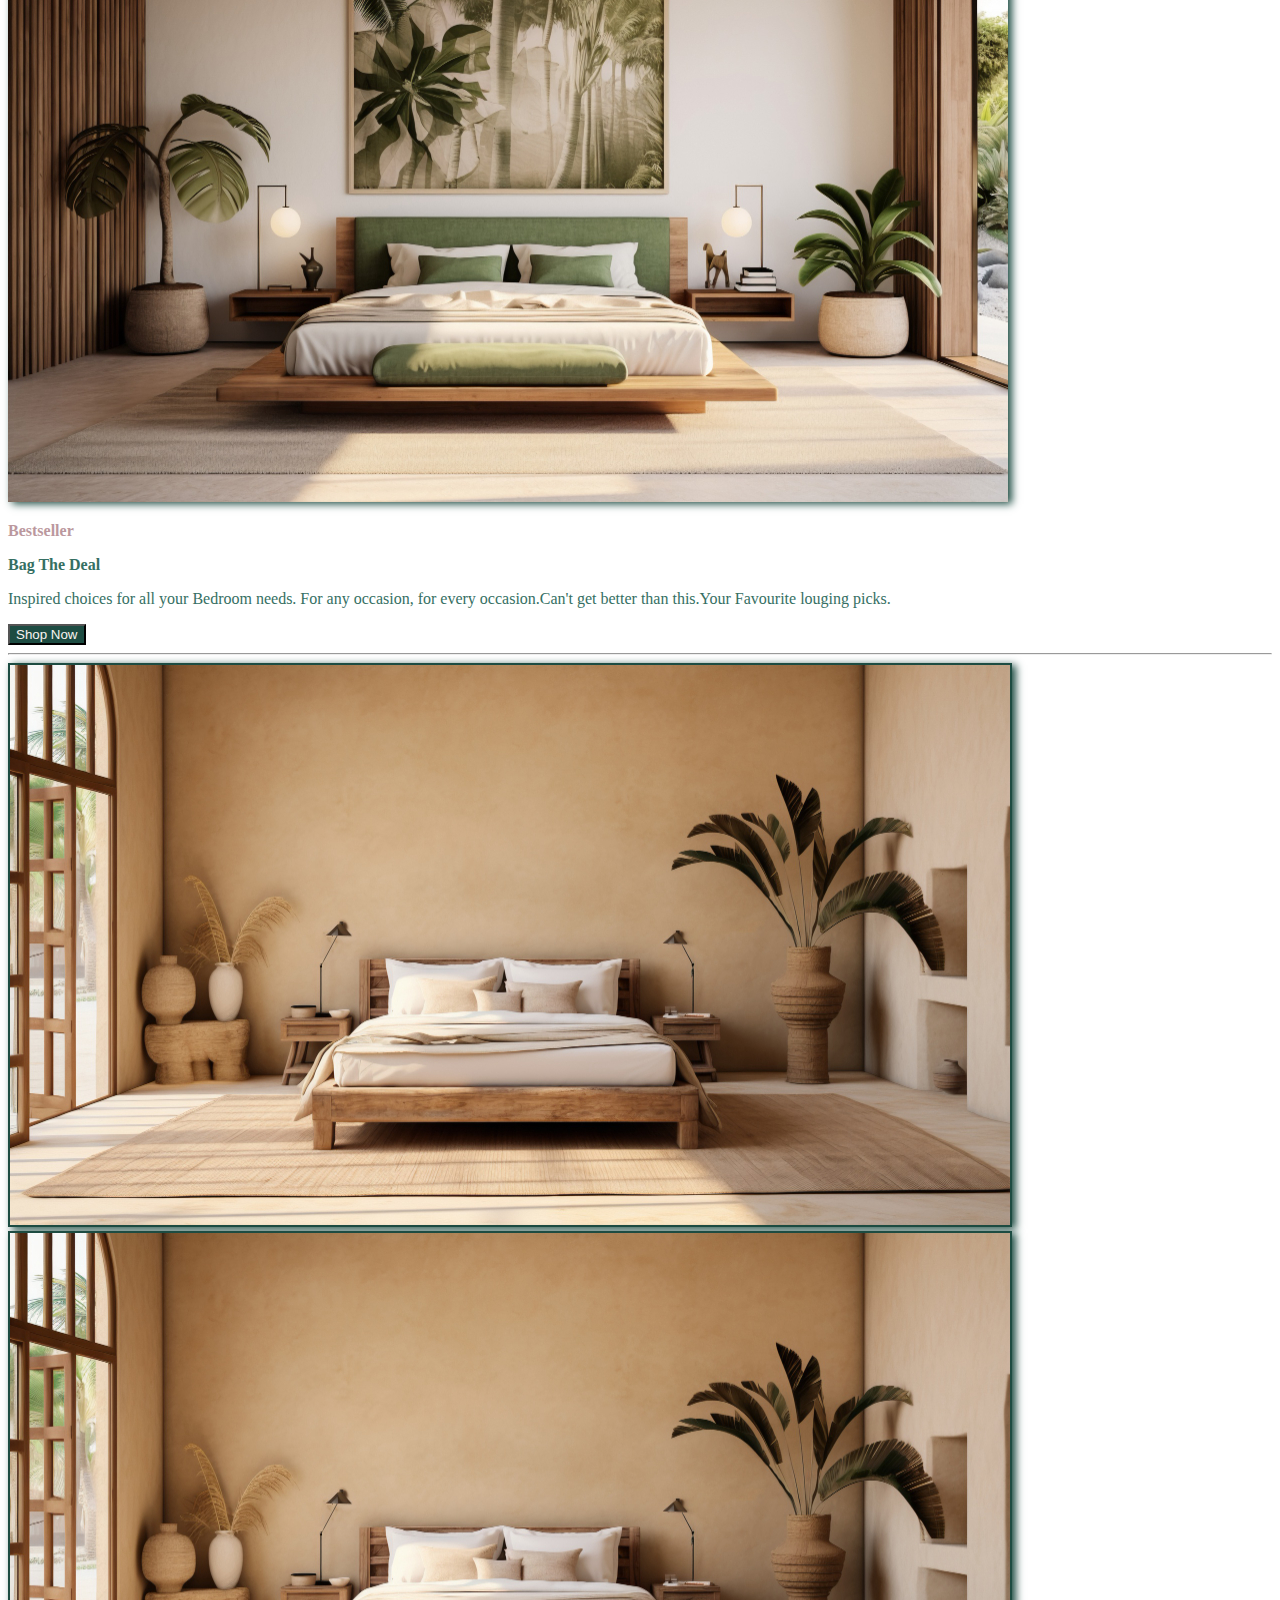
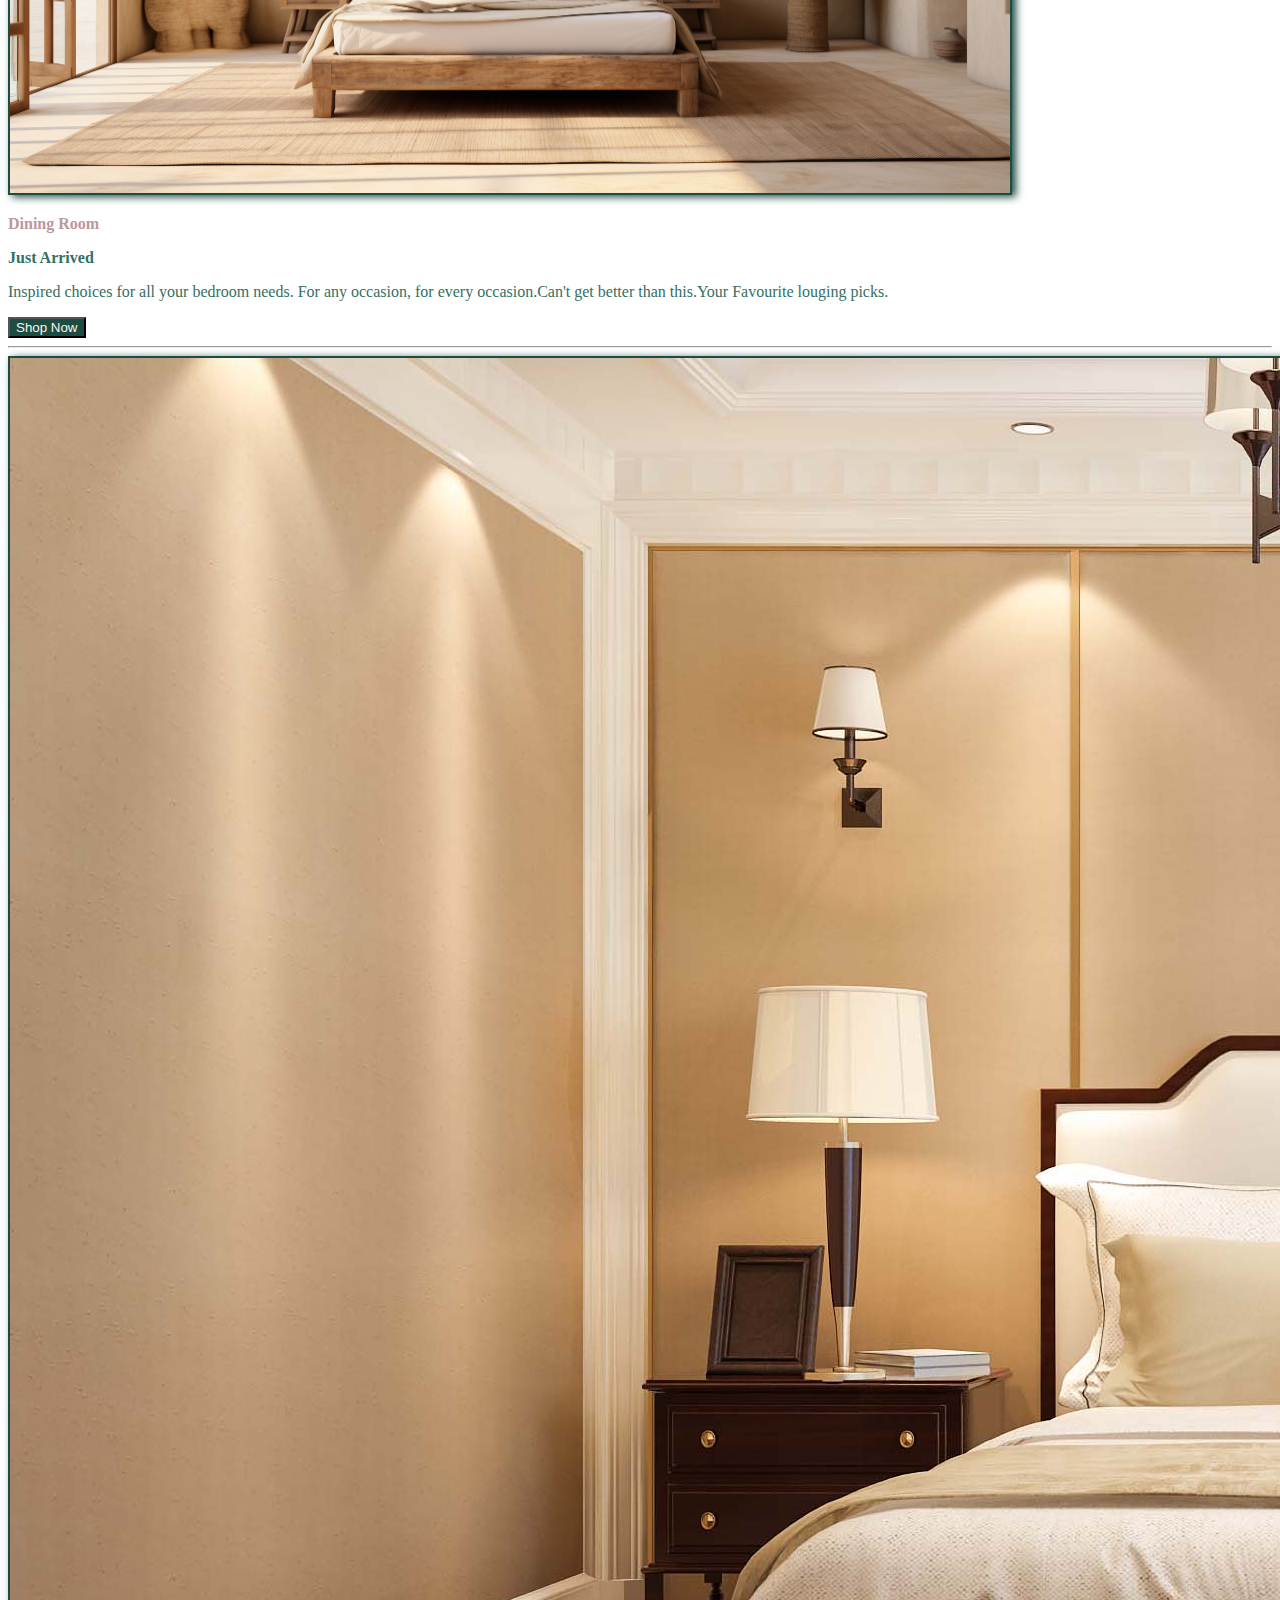
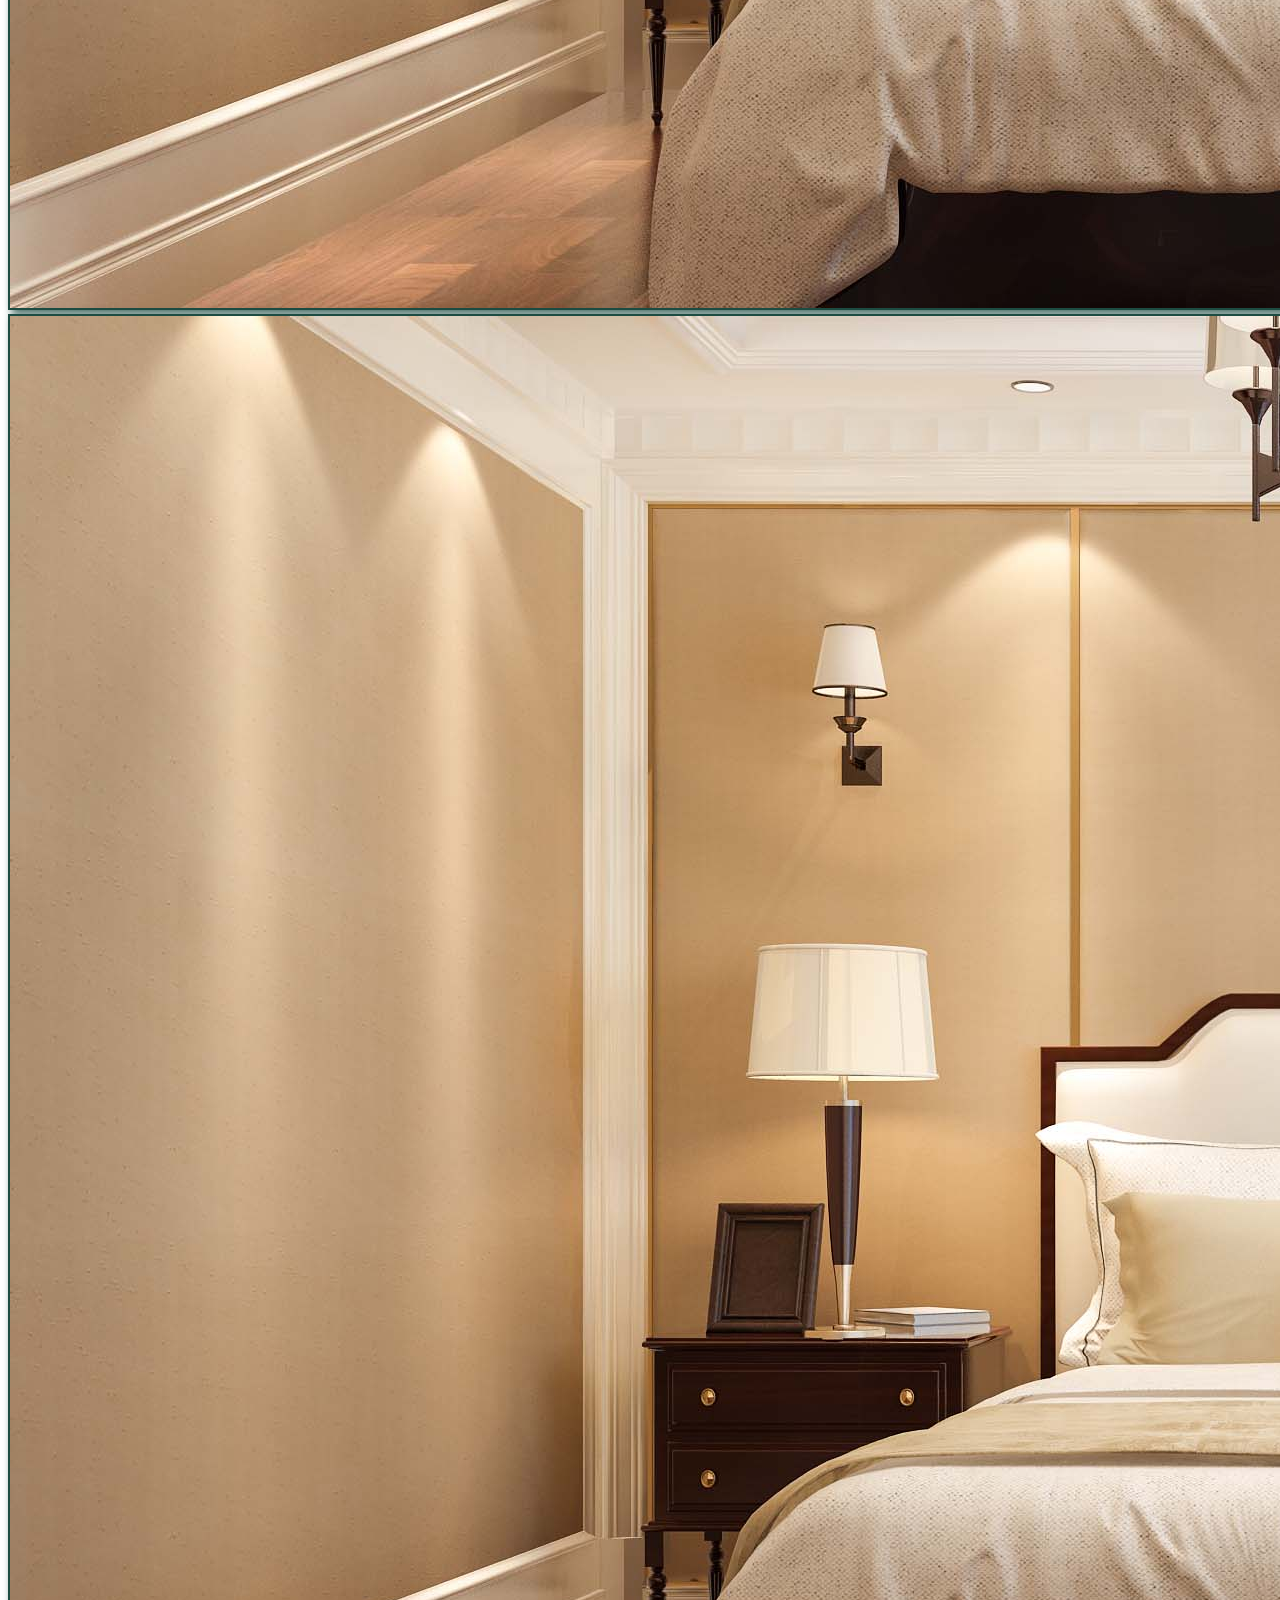
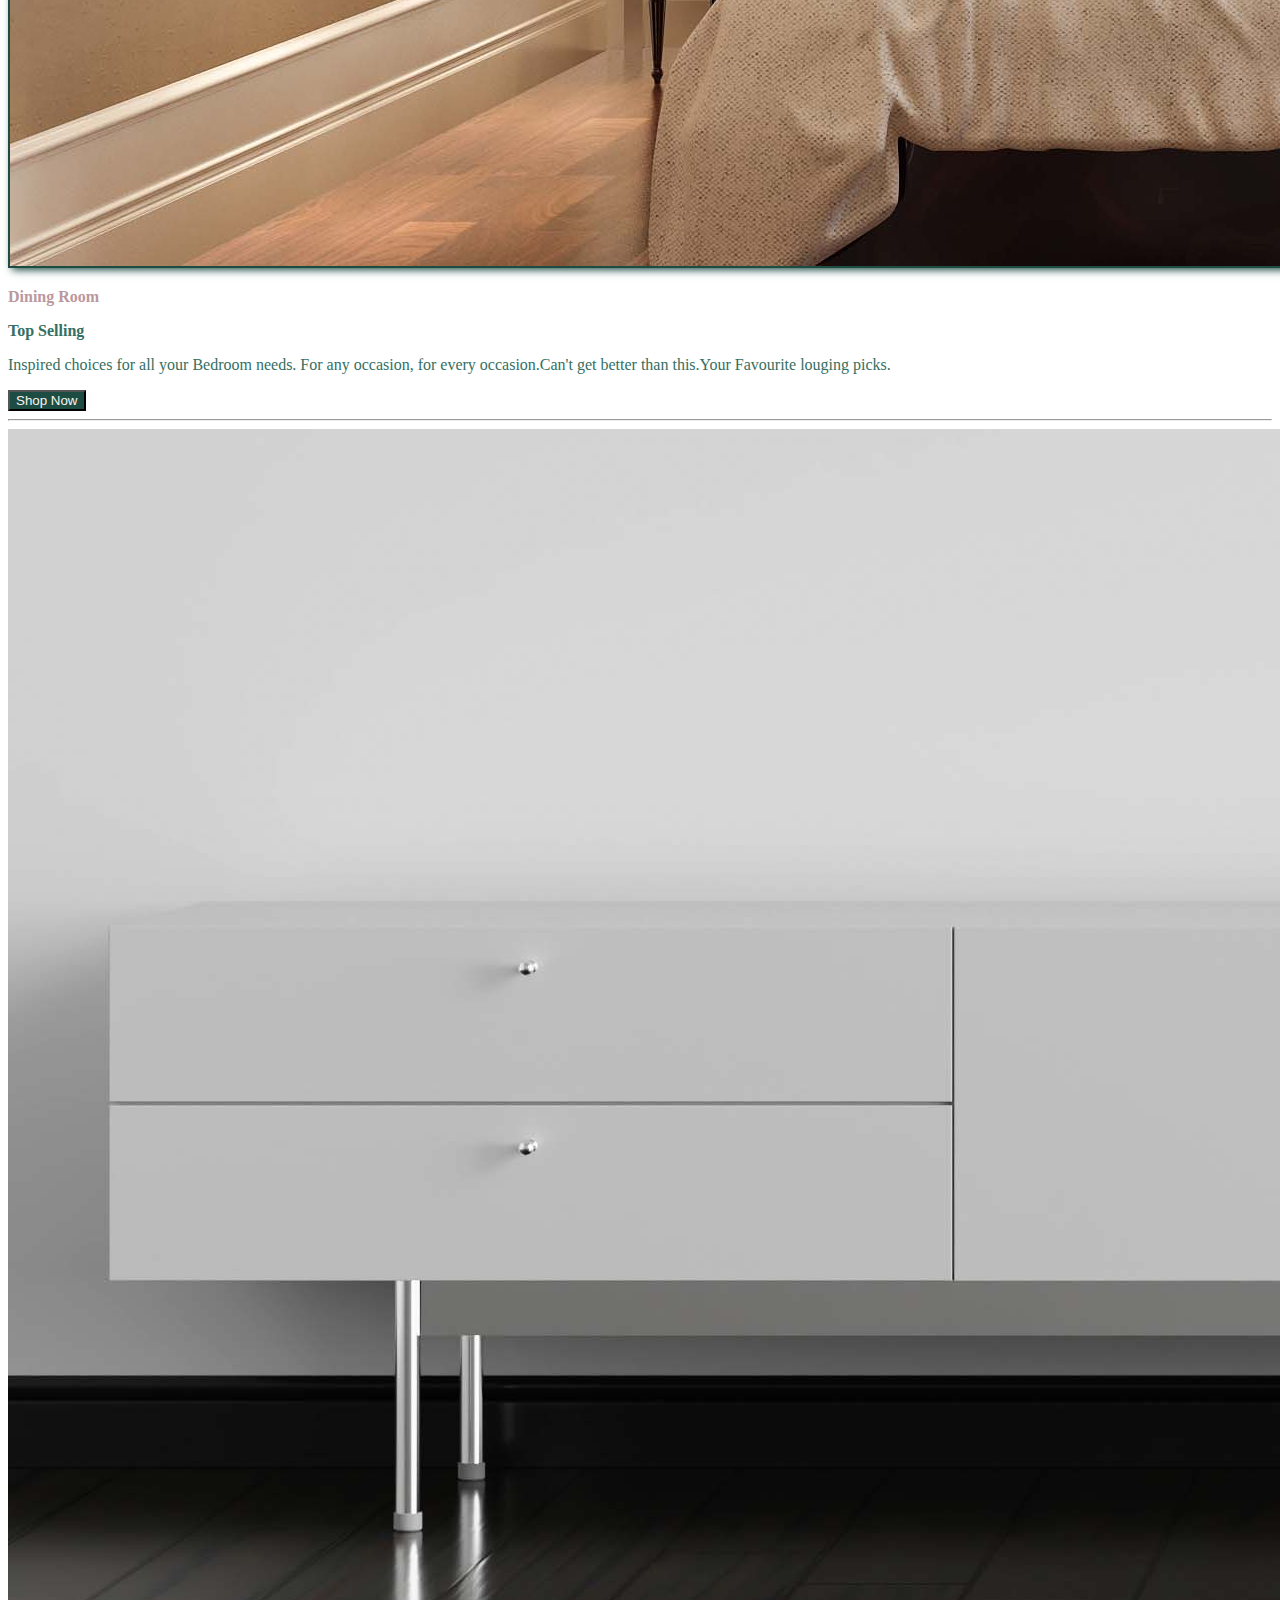
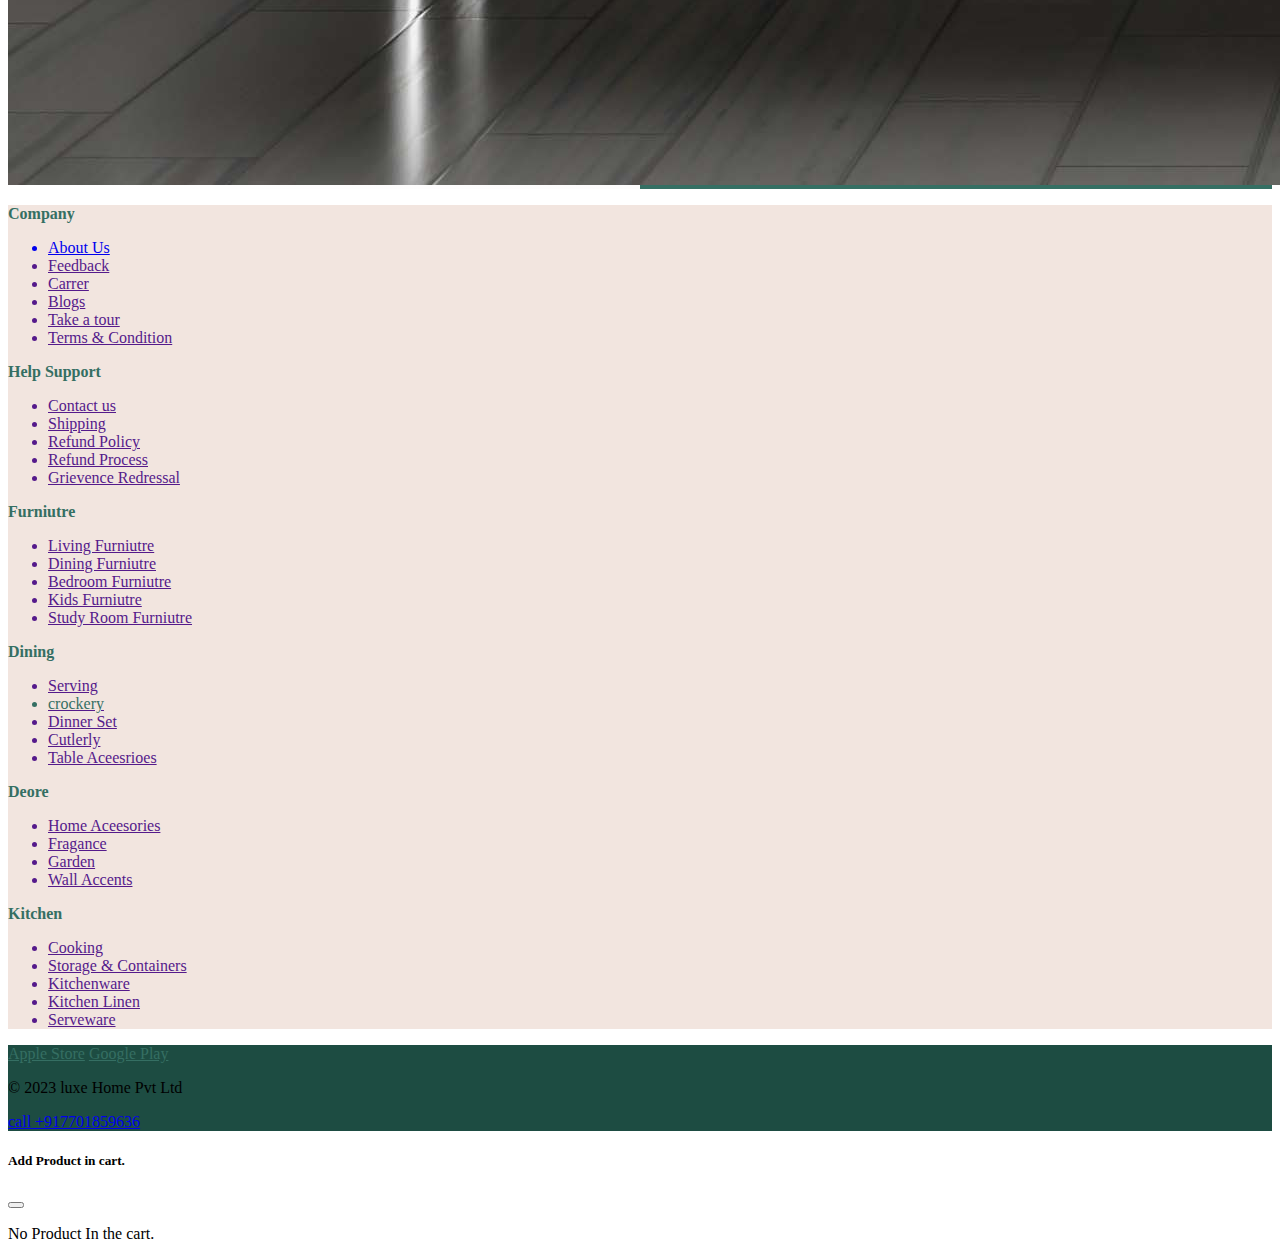
<file: bedroom.html>
<!doctype html>
<html lang="en">

<head>
    <title>Bedroom</title>
    <!-- Required meta tags -->
    <meta charset="utf-8" />
    <meta name="viewport" content="width=device-width, initial-scale=1, shrink-to-fit=no" />

    <!-- Bootstrap CSS v5.2.1 -->
    <link href="https://cdn.jsdelivr.net/npm/bootstrap@5.3.2/dist/css/bootstrap.min.css" rel="stylesheet"
        integrity="sha384-T3c6CoIi6uLrA9TneNEoa7RxnatzjcDSCmG1MXxSR1GAsXEV/Dwwykc2MPK8M2HN" crossorigin="anonymous" />
    <!--font aswosm icons-->
    <link rel="stylesheet" href="https://cdnjs.cloudflare.com/ajax/libs/font-awesome/6.4.2/css/all.min.css"
        integrity="sha512-z3gLpd7yknf1YoNbCzqRKc4qyor8gaKU1qmn+CShxbuBusANI9QpRohGBreCFkKxLhei6S9CQXFEbbKuqLg0DA=="
        crossorigin="anonymous" referrerpolicy="no-referrer" />
    <!--css link-->
    <link rel="stylesheet" href="style.css">
</head>

<body>
    <header>
        <!-- place navbar here -->
        <div class="container-fluid p-0 py-4">
            <div class="container">
                <nav class="navbar navbar-expand-sm navbar-light bg-white fixed-top">
                    <div class="container">
                        <a class="navbar-brand text-green font-family-logo fw-bolder fs-2" href="index.html">Luxe
                            Home</a>
                
                        <div class="dropdown">
                            <button class="btn btn-tansparent dropdown-toggle border-0 font-family text-green nobtnhover" type="button"
                                data-bs-toggle="dropdown" aria-expanded="false">
                                Department
                            </button>
                            <ul class="dropdown-menu border-0 rounded-0">
                                <li><a class="dropdown-item text-green" href="living-room.html">Living Room</a></li>
                                <li><a class="dropdown-item text-green" href="bedroom.html">Bedroom</a></li>
                                <li><a class="dropdown-item text-green" href="dining-room.html">Dining Room</a></li>
                                <li><a class="dropdown-item text-green" href="work and study.html">Work And Study</a>
                                </li>
                                <li><a class="dropdown-item text-green" href="decore.html">Decore</a></li>
                                <li><a class="dropdown-item text-green" href="kitchen.html">Kitchen</a></li>
                                <li><a class="dropdown-item text-green" href="bath.html">Bath And Laundary</a></li>
                                <li><a class="dropdown-item text-green" href="appliances.html">Appliances</a></li>
                            </ul>
                        </div>
                        <button class="navbar-toggler d-lg-none" type="button" data-bs-toggle="collapse"
                            data-bs-target="#collapsibleNavId" aria-controls="collapsibleNavId" aria-expanded="false"
                            aria-label="Toggle navigation">
                            <span class="navbar-toggler-icon"></span>
                        </button>
                        <div class="collapse navbar-collapse" id="collapsibleNavId">
                            <form class="d-flex my-2 my-lg-0 me-3">
                                <input class="form-control me-sm- py-2 ps-5 text-green fw-bold bg-lighter border-0" type="text"
                                    placeholder="Search">
                            </form>
                            <ul class="navbar-nav ms-auto mt-2 mt-lg-0">
                                <li class="nav-item">
                                    <a class=" text-green active me-3 font-family text-decoration-none" href="home.html"
                                        aria-current="page">Home<span class="visually-hidden">(current)</span></a>
                                </li>
                                <a class=" text-green text-decoration-none me-3 active font-family" href="about.html"
                                    aria-current="page">Sale<span class="visually-hidden">(current)</span></a>
                
                
                                <a class=" text-green text-decoration-none me-3 active font-family" href="contact.html"
                                    aria-current="page">Contact<span class="visually-hidden">(current)</span></a>
                                <a class=" text-green text-decoration-none me-3 active font-family" href="feedback.html"
                                    aria-current="page">Sign Up/Sign In<span class="visually-hidden">(current)</span></a>
                            </ul>
                
                            <i class="fa-regular fa-heart text-center pt-2 ps-3" style="color: #356f63;" data-bs-toggle="modal"
                                data-bs-target="#exampleModal"></i>
                            <i class="fa-solid fa-cart-shopping text-center pt-2 ps-3" style="color: #356f63;" type="button"
                                data-bs-toggle="offcanvas" data-bs-target="#offcanvasScrolling" aria-controls="offcanvasScrolling"></i>
                        </div>
                    </div>
                </nav>
            </div>
        </div>
    </header>
    <main>
        <div class="container-fluid pt-3">
            <div class="row header-offer">
                <img src="images/bedroom-1.jpg" alt="">
                <div class="new-arrival bg-green d-none d-lg-block" style="width: 150px; height: 150px;">
                    <p class="font-family fw-bold py-2">New Arrival</p>
                    <p>Easy,Hassal Free<br> Delivery at <br>Doorstep</p>


                </div>
            </div>
        </div>
        <div class="container-fluid">
            <div class="container">
                <div class="row bg-green text-center py-4">
                    <p class="text-lighter h1 font-family py-2">Last Chance<br> Discount Upto 50%</p>
                    <a href=""><button
                            class="bg-lighter text-green fw-bold font-family rounded-2 border-0 py-2 px-3">Shop
                            Now</button></a>
                </div>
            </div>
        </div>
        <div class="container-fluid py-3">
            <hr class="border-2">
            <div class="container">
                <div class="row">
                    <div class="col-sm-12 col-lg-6">
                        <img src="images/bed2.jpg" alt="" class="w-75  shadow living-room-img-border d-none d-lg-block">
                        <img src="images/bed2.jpg" alt="" class="w-100 shadow dining-room-img-border  d-lg-none">
                    </div>
                    <div class="col-sm12 col-lg-6">
                        <p class="fs-3 font-family text-light">Bestseller</p>
                        <p class="h2 text-green font-family fw-bolder">Bag The Deal</p>
                        <p class="text-green fs-4">Inspired choices for all your Bedroom needs. For any occasion,
                            for every occasion.Can't get better than this.Your Favourite louging picks.</p>
                        <button type="button"
                            class="border-0 py-2 px-3 rounded-2 bg-green text-lighter fw-bold btn">Shop
                            Now</button>

                    </div>
                </div>
            </div>
            <hr class="border-2">
        </div>
        <div class="container-fluid py-2">
            <div class="container">
                <div class="row">
                    <div class="col-sm-12 col-lg-6 order-lg-2">
                        <img src="images/bed1.jpg" alt=""
                            class="w-75 shadow  d-none d-lg-block living-room-img-border ms-5">
                        <img src="images/bed1.jpg" alt="" class="w-100 shadow d-lg-none living-room-img-border">

                    </div>
                    <div class="col-sm-12 col-lg-6">
                        <p class="fs-3 font-family text-light">Dining Room</p>
                        <p class="h2 text-green font-family fw-bolder">Just Arrived</p>
                        <p class="text-green fs-4">Inspired choices for all your bedroom needs. For any occasion,
                            for every occasion.Can't get better than this.Your Favourite louging picks.</p>
                        <button type="button"
                            class="border-0 py-2 px-3 rounded-2 bg-green text-lighter fw-bold btn">Shop
                            Now</button>
                    </div>
                </div>
            </div>
            <hr class="border-2">
        </div>
        <div class="container-fluid py-3">
            <div class="container">
                <div class="row">
                    <div class="col-sm-12 col-lg-6">
                        <img src="images/bed4.jpg" alt="" class="w-75 shadow d-none d-lg-block living-room-img-border">
                        <img src="images/bed4.jpg" alt="" class="w-100 shadow  d-lg-none living-room-img-border">
                    </div>
                    <div class="col-sm-12 col-lg-6 py-2">
                        <p class="fs-3 font-family text-light">Dining Room</p>
                        <p class="h2 text-green font-family fw-bolder">Top Selling</p>
                        <p class="text-green fs-4">Inspired choices for all your Bedroom needs. For any occasion,
                            for every occasion.Can't get better than this.Your Favourite louging picks.</p>
                        <button type="button"
                            class="border-0 py-2 px-3 rounded-2 bg-green text-lighter fw-bold btn">Shop
                            Now</button>
                    </div>
                </div>
            </div>
            <hr class="border-2">
        </div>
    </main>
    <div class="container-fluid py-4 p-0 bg-mix">
        <div class="container">
            <div class="row">
                <img src="images/bedroom-2.jpg" alt="">
            </div>
        </div>
    </div>
    <footer>
        <!-- place footer here -->
        <div class="container-fluid bg-lighter py-5">
            <div class="container">
                <div class="col">
                    <div class="row row-cols-2 row-cols-md-3 row-cols-lg-6">
                        <div class="col">
                            <p class="fw-bold text-green fs-5 font-family">Company</p>
                            <ul class="list-group list-group-flush lh-1">
                                <a href="About.html" class="text-decoration-none text-dark">
                                    <li class="list-group-item bg-transparent border-0 ps-0 text">
                                        About Us
                                    </li>
                                </a>
                                <a href="" class="text-decoration-none text-dark">
                                    <li class="list-group-item bg-transparent border-0 ps-0 text ">
                                        Feedback</li>
                                </a>
                                <a href="" class="text-decoration-none text-dark">
                                    <li class="list-group-item bg-transparent border-0 ps-0 text">
                                        Carrer
                                    </li>
                                </a>
                                <a href="" class="text-decoration-none text-dark">
                                    <li class="list-group-item bg-transparent border-0 ps-0 text">
                                        Blogs
                                    </li>
                                </a>
                                <a href="" class="text-decoration-none text-dark">
                                    <li class="list-group-item bg-transparent border-0 ps-0 text">
                                        Take a tour</li>
                                </a>
                                <a href="" class="text-decoration-none text-dark">
                                    <li class="list-group-item bg-transparent border-0 ps-0 text">
                                        Terms &
                                        Condition</li>
                                </a>
                            </ul>
                        </div>
                        <div class="col">
                            <p class="fw-bold text-green fs-5 font-family">Help Support</p>
                            <ul class="list-group list-group-flush lh-1">
                                <a href="" class="text-decoration-none text-dark">
                                    <li class="list-group-item bg-transparent border-0 ps-0 text">
                                        Contact us</li>
                                </a>
                                <a href="" class="text-decoration-none text-dark">
                                    <li class="list-group-item bg-transparent border-0 ps-0 text">
                                        Shipping
                                    </li>
                                </a>
                                <a href="" class="text-decoration-none text-dark">
                                    <li class="list-group-item bg-transparent border-0 ps-0 text">
                                        Refund
                                        Policy</li>
                                </a>
                                <a href="" class="text-decoration-none text-dark">
                                    <li class="list-group-item bg-transparent border-0 ps-0 text">Refund Process</li>
                                </a>
                                <a href="" class="text-decoration-none text-dark">
                                    <li class="list-group-item bg-transparent border-0 ps-0 text">
                                        Grievence Redressal
                                    </li>
                                </a>

                            </ul>
                        </div>
                        <div class="col">
                            <p class="fw-bold text-green fs-5 font-family">Furniutre</p>
                            <ul class="list-group list-group-flush lh-1">
                                <a href="" class="text-decoration-none text-dark">
                                    <li class="list-group-item bg-transparent border-0 ps-0 text">
                                        Living Furniutre
                                    </li>
                                </a>
                                <a href="" class="text-decoration-none text-dark">
                                    <li class="list-group-item bg-transparent border-0 ps-0 text">
                                        Dining Furniutre</li>
                                </a>
                                <a href="" class="text-decoration-none text-dark">
                                    <li class="list-group-item bg-transparent border-0 ps-0 text">
                                        Bedroom Furniutre</li>
                                </a>
                                <a href="" class="text-decoration-none text-dark">
                                    <li class="list-group-item bg-transparent border-0 ps-0 text">
                                        Kids Furniutre</li>
                                </a>
                                <a href="" class="text-decoration-none text-dark">
                                    <li class="list-group-item bg-transparent border-0 ps-0 text">
                                        Study Room Furniutre</li>
                                </a>
                            </ul>
                        </div>
                        <div class="col">
                            <p class="fw-bold text-green fs-5 font-family">Dining</p>
                            <ul class="list-group list-group-flush lh-1">
                                <a href="" class="text-decoration-none text-dark">
                                    <li class="list-group-item bg-transparent border-0 ps-0 text">
                                        Serving
                                    </li>
                                </a>
                                <a href="" class="text-decoration-none text-dark">
                                    <li class="list-group-item bg-transparent border-0 ps-0 text-green">
                                        crockery
                                    </li>
                                </a>
                                <a href="" class="text-decoration-none text-dark">
                                    <li class="list-group-item bg-transparent border-0 ps-0 text">
                                        Dinner Set
                                    </li>
                                </a>
                                <a href="" class="text-decoration-none text-dark">
                                    <li class="list-group-item bg-transparent border-0 ps-0 text">
                                        Cutlerly
                                    </li>
                                </a>
                                <a href="" class="text-decoration-none text-dark">
                                    <li class="list-group-item bg-transparent border-0 ps-0 text">
                                        Table Aceesrioes</li>
                                </a>

                            </ul>
                        </div>
                        <div class="col">
                            <p class="fw-bold text-green fs-5 font-family">Deore</p>
                            <ul class="list-group list-group-flush lh-1">
                                <a href="" class="text-decoration-none text-dark">
                                    <li class="list-group-item bg-transparent border-0 ps-0 text">
                                        Home Aceesories</li>
                                </a>
                                <a href="" class="text-decoration-none text-dark">
                                    <li class="list-group-item bg-transparent border-0 ps-0 text">
                                        Fragance</li>
                                </a>
                                <a href="" class="text-decoration-none text-dark">
                                    <li class="list-group-item bg-transparent border-0 ps-0 text">
                                        Garden</li>
                                </a>
                                <a href="" class="text-decoration-none text-dark">
                                    <li class="list-group-item bg-transparent border-0 ps-0 text">
                                        Wall
                                        Accents</li>
                                </a>

                            </ul>
                        </div>
                        <div class="col">
                            <p class="fw-bold text-green fs-5 font-family">Kitchen</p>
                            <ul class="list-group list-group-flush lh-1">
                                <a href="" class="text-decoration-none text-dark">
                                    <li class="list-group-item bg-transparent border-0 ps-0 text">
                                        Cooking
                                    </li>
                                </a>
                                <a href="" class="text-decoration-none text-dark">
                                    <li class="list-group-item bg-transparent border-0 ps-0 text">
                                        Storage & Containers</li>
                                </a>
                                <a href="" class="text-decoration-none text-dark">
                                    <li class="list-group-item bg-transparent border-0 ps-0 text">
                                        Kitchenware
                                    </li>
                                </a>
                                <a href="" class="text-decoration-none text-dark">
                                    <li class="list-group-item bg-transparent border-0 ps-0 text">
                                        Kitchen Linen
                                    </li>
                                </a>
                                <a href="" class="text-decoration-none text-dark">
                                    <li class="list-group-item bg-transparent border-0 ps-0 text">
                                        Serveware</li>
                                </a>
                            </ul>
                        </div>
                    </div>
                </div>
            </div>
        </div>
        </div>
        <div class="container-fluid bg-green py-4">
            <div class="container">
                <div class="row">
                    <div class="col-sm-12 col-md-6 col-lg-3">
                        <a class="btn  text-green bg-white fw-bold" href=" https://play.google.com/store/apps/details?id=<package_name>"
                            role="button">Apple
                            Store</a>
                        <a class="btn text-green bg-white fw-bold  ms-4"
                            href="http://play.google.com/store/apps/dev?id=<developer_id> role=" button">Google
                            Play</a>
                    </div>
                    <div class="col-sm-12 col-md-6 col-lg-3 text-white pt-2">
                        <p>© 2023 luxe Home Pvt Ltd</p>
                    </div>
                    <div class="col-sm-12 col-md-6 col-lg-3 text-white pt-2">
                        <i class="fa-solid fa-mobile pb-4" style="color: #f9f8f5;"></i><span><a href="tel:7701859636"
                                class="text-decoration-none text-white ms-2"><span class="fw-bold">call</span>
                                +917701859636</a></span>
                    </div>
                    <div class="col-sm-12 col-md-6 col-lg-3 text-white pt-2">
                        <a href="" class="text-decoration-none text-white"><i class="fa-brands fa-facebook-f"></i></a>
                        <a href="" class="text-decoration-none text-white "><i
                                class="fa-brands fa-youtube ps-3"></i></a>
                        <a href="" class="text-decoration-none text-white"><i class="fa-brands fa-twitter ps-3"></i></a>
                        <a href="" class="text-decoration-none text-white"><i
                                class="fa-brands fa-instagram ps-3"></i></a>

                    </div>
                    
                </div>
            </div>
        </div>
    </footer>
    <i class="fa-solid fa-cart-shopping text-center pt-2 ps-3 d-none" style="color: #356f63;" type="button"
        data-bs-toggle="offcanvas" data-bs-target="#offcanvasScrolling" aria-controls="offcanvasScrolling"></i>

    <div class="offcanvas offcanvas-end" data-bs-scroll="true" data-bs-backdrop="false" tabindex="-1"
        id="offcanvasScrolling" aria-labelledby="offcanvasScrollingLabel">
        <div class="offcanvas-header">
            <h5 class="offcanvas-title" id="offcanvasScrollingLabel">Add Product in cart.</h5>
            <button type="button" class="btn-close" data-bs-dismiss="offcanvas" aria-label="Close"></button>
        </div>
        <div class="offcanvas-body">
            <p>No Product In the cart.</p>
        </div>
    </div>

    <!-- Bootstrap JavaScript Libraries -->


    <script src="https://cdn.jsdelivr.net/npm/@popperjs/core@2.11.8/dist/umd/popper.min.js"
        integrity="sha384-I7E8VVD/ismYTF4hNIPjVp/Zjvgyol6VFvRkX/vR+Vc4jQkC+hVqc2pM8ODewa9r"
        crossorigin="anonymous"></script>
    <script src="https://cdn.jsdelivr.net/npm/bootstrap@5.3.2/dist/js/bootstrap.min.js"
        integrity="sha384-BBtl+eGJRgqQAUMxJ7pMwbEyER4l1g+O15P+16Ep7Q9Q+zqX6gSbd85u4mG4QzX+"
        crossorigin="anonymous"></script>
</body>

</html>
</file>
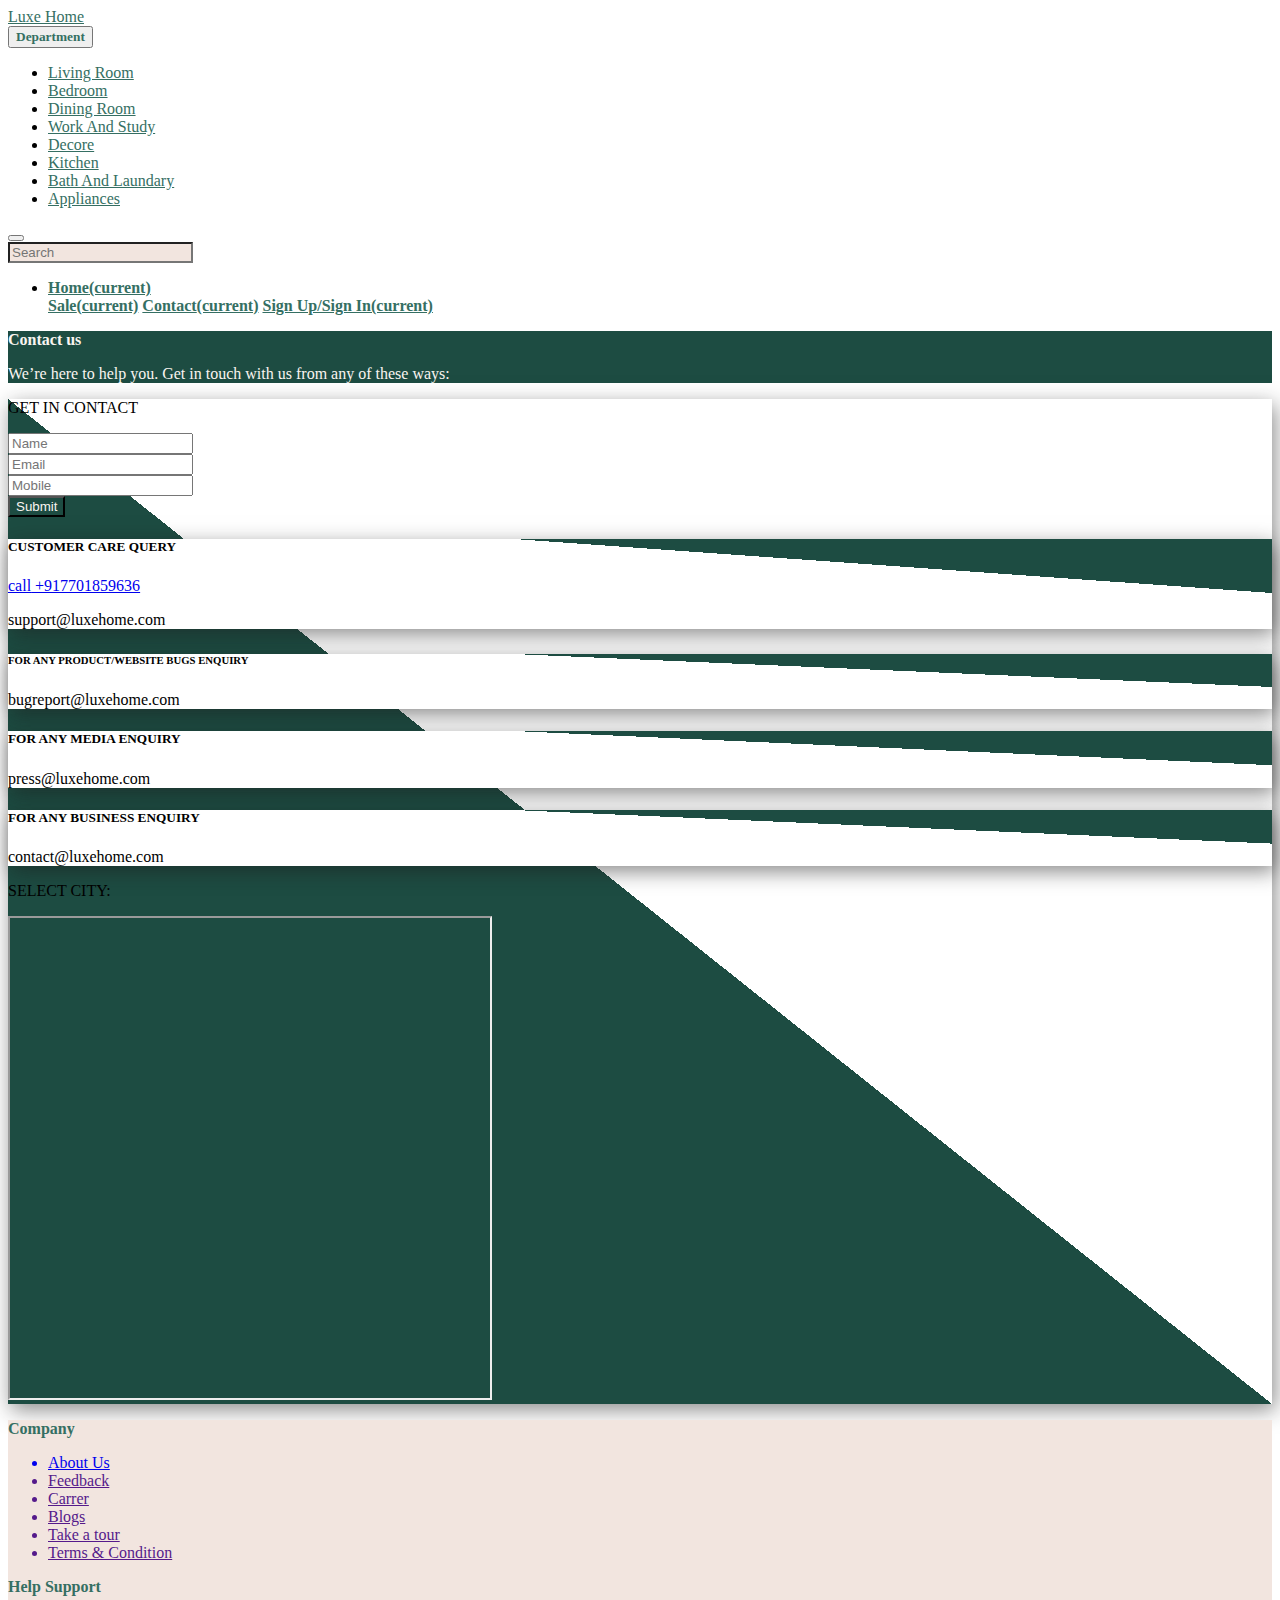
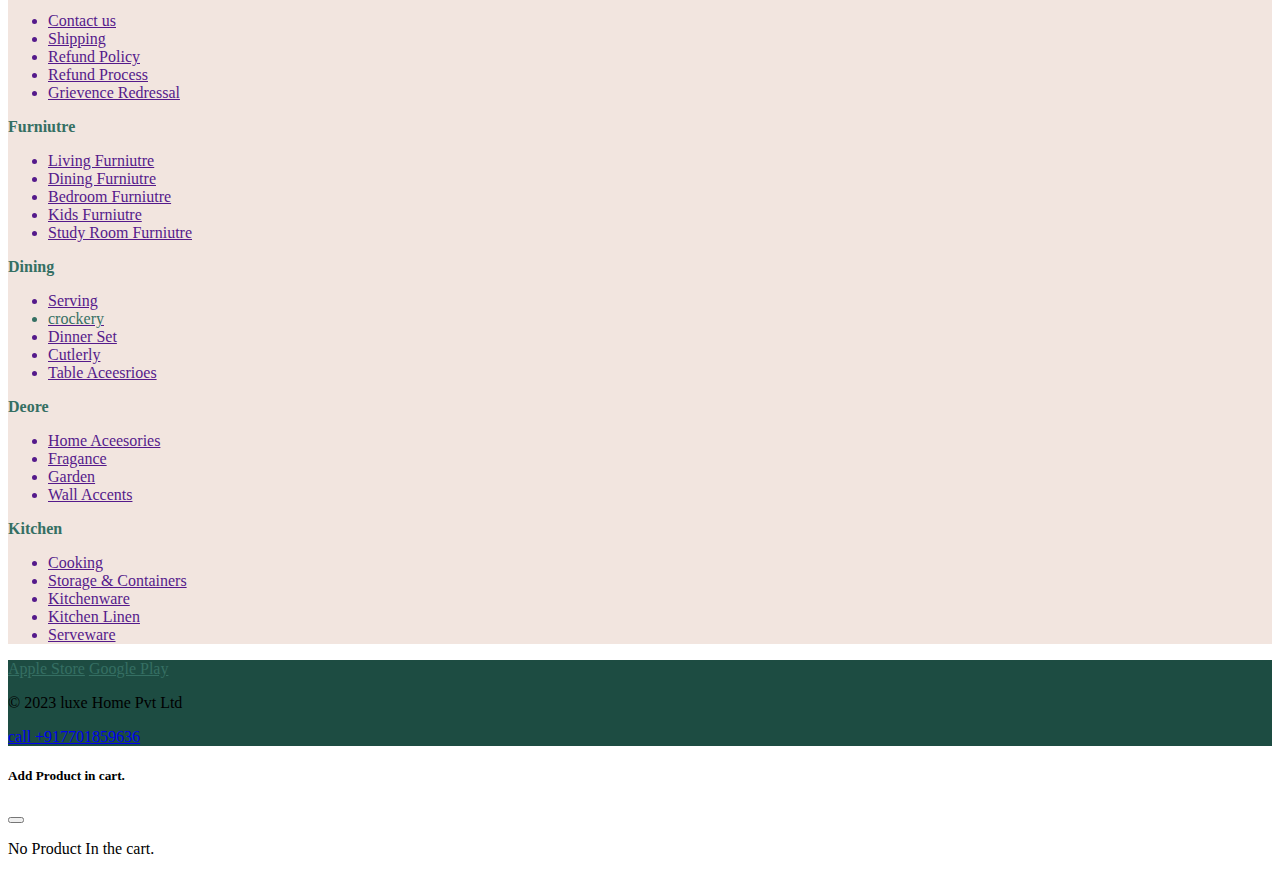
<file: contact.html>
<!doctype html>
<html lang="en">

<head>
    <title>Contact</title>
    <!-- Required meta tags -->
    <meta charset="utf-8" />
    <meta name="viewport" content="width=device-width, initial-scale=1, shrink-to-fit=no" />

    <!-- Bootstrap CSS v5.2.1 -->
    <link href="https://cdn.jsdelivr.net/npm/bootstrap@5.3.2/dist/css/bootstrap.min.css" rel="stylesheet"
        integrity="sha384-T3c6CoIi6uLrA9TneNEoa7RxnatzjcDSCmG1MXxSR1GAsXEV/Dwwykc2MPK8M2HN" crossorigin="anonymous" />
    <!--font aswosm icons-->
    <link rel="stylesheet" href="https://cdnjs.cloudflare.com/ajax/libs/font-awesome/6.4.2/css/all.min.css"
        integrity="sha512-z3gLpd7yknf1YoNbCzqRKc4qyor8gaKU1qmn+CShxbuBusANI9QpRohGBreCFkKxLhei6S9CQXFEbbKuqLg0DA=="
        crossorigin="anonymous" referrerpolicy="no-referrer" />
    <!--css link-->
    <link rel="stylesheet" href="style.css">
</head>

<body>
    <header>
        <!-- place navbar here -->
        <div class="container-fluid p-0 py-4">
            <div class="container">
                <nav class="navbar navbar-expand-sm navbar-light bg-white fixed-top">
                    <div class="container">
                        <a class="navbar-brand text-green font-family-logo fw-bolder fs-2" href="index.html">Luxe
                            Home</a>
                
                        <div class="dropdown">
                            <button class="btn btn-tansparent dropdown-toggle border-0 font-family text-green nobtnhover" type="button"
                                data-bs-toggle="dropdown" aria-expanded="false">
                                Department
                            </button>
                            <ul class="dropdown-menu border-0 rounded-0">
                                <li><a class="dropdown-item text-green" href="living-room.html">Living Room</a></li>
                                <li><a class="dropdown-item text-green" href="bedroom.html">Bedroom</a></li>
                                <li><a class="dropdown-item text-green" href="dining-room.html">Dining Room</a></li>
                                <li><a class="dropdown-item text-green" href="work and study.html">Work And Study</a>
                                </li>
                                <li><a class="dropdown-item text-green" href="decore.html">Decore</a></li>
                                <li><a class="dropdown-item text-green" href="kitchen.html">Kitchen</a></li>
                                <li><a class="dropdown-item text-green" href="bath.html">Bath And Laundary</a></li>
                                <li><a class="dropdown-item text-green" href="appliances.html">Appliances</a></li>
                            </ul>
                        </div>
                        <button class="navbar-toggler d-lg-none" type="button" data-bs-toggle="collapse"
                            data-bs-target="#collapsibleNavId" aria-controls="collapsibleNavId" aria-expanded="false"
                            aria-label="Toggle navigation">
                            <span class="navbar-toggler-icon"></span>
                        </button>
                        <div class="collapse navbar-collapse" id="collapsibleNavId">
                            <form class="d-flex my-2 my-lg-0 me-3">
                                <input class="form-control me-sm- py-2 ps-5 text-green fw-bold bg-lighter border-0" type="text"
                                    placeholder="Search">
                            </form>
                            <ul class="navbar-nav ms-auto mt-2 mt-lg-0">
                                <li class="nav-item">
                                    <a class=" text-green active me-3 font-family text-decoration-none" href="home.html"
                                        aria-current="page">Home<span class="visually-hidden">(current)</span></a>
                                </li>
                                <a class=" text-green text-decoration-none me-3 active font-family" href="about.html"
                                    aria-current="page">Sale<span class="visually-hidden">(current)</span></a>
                
                
                                <a class=" text-green text-decoration-none me-3 active font-family" href="contact.html"
                                    aria-current="page">Contact<span class="visually-hidden">(current)</span></a>
                                <a class=" text-green text-decoration-none me-3 active font-family" href="feedback.html"
                                    aria-current="page">Sign Up/Sign In<span class="visually-hidden">(current)</span></a>
                            </ul>
                
                            <i class="fa-regular fa-heart text-center pt-2 ps-3" style="color: #356f63;" data-bs-toggle="modal"
                                data-bs-target="#exampleModal"></i>
                            <i class="fa-solid fa-cart-shopping text-center pt-2 ps-3" style="color: #356f63;" type="button"
                                data-bs-toggle="offcanvas" data-bs-target="#offcanvasScrolling" aria-controls="offcanvasScrolling"></i>
                        </div>
                    </div>
                </nav>
            </div>
        </div>
    </header>
    <main>
        <div class="container-fluid bg-green">
            <div class="container">
                <div class="row">
                    <div class="col">
                        <p class="display-5 text-lighter font-family pt-5">Contact us</p>
                        <p class="text-lighter">We’re here to help you. Get in touch with us from any of these ways:</p>
                    </div>
                </div>
            </div>
        </div>
        <div class="container-fluid bg-contact py-5">
            <div class="container box-shadow bg-white rounded">
                <div class="row py-3">
                    <div class="col-sm-12 col-lg-6">
                        <p class="h4 text-blue">GET IN CONTACT</p>
                        <form action="">
                            <input input type="text" name="name" class="form-control" placeholder="Name"><br>
                            <input type="text" name="email" class="form-control" placeholder="Email"><br>
                            <input input type="text" name="contact" class="form-control" placeholder="Mobile"><br>
                            <button type="submit"
                                class="border-0 py-2 px-3 rounded-2 bg-green text-lighter fw-bold">Submit</button>
                        </form>
                        <div class="row py-5">
                            <div class="col">
                                <div class="card border-0 bg-cards box-shadow rounded-0">
                                    <div class="card-body">
                                        <h5 class="card-title text-blue">CUSTOMER CARE QUERY</h5>
                                        <i class="fa-solid fa-mobile" style="color: #0a0900;"></i><span><a
                                                href="tel:7701859636" class="text-decoration-none text-dark ms-2"><span
                                                    class="fw-bold">call</span>
                                                +917701859636</a></span>
                                        <p class="card-text">support@luxehome.com</p>

                                    </div>
                                </div>
                            </div>
                        </div>
                        <div class="row pb-5">
                            <div class="col">
                                <div class="card border-0 bg-cards box-shadow rounded-0">
                                    <div class="card-body">
                                        <h6 class="card-title text-blue">FOR ANY PRODUCT/WEBSITE BUGS ENQUIRY</h5>

                                            <p class="card-text">bugreport@luxehome.com</p>

                                    </div>
                                </div>
                            </div>
                        </div>
                        <div class="row pb-5">
                            <div class="col">
                                <div class="card border-0 bg-cards box-shadow  rounded-0">
                                    <div class="card-body">
                                        <h5 class="card-title text-blue">FOR ANY MEDIA ENQUIRY</h5>

                                        <p class="card-text">press@luxehome.com</p>

                                    </div>
                                </div>
                            </div>
                        </div>
                        <div class="row">
                            <div class="col">
                                <div class="card border-0 bg-cards box-shadow  rounded-0">
                                    <div class="card-body">
                                        <h5 class="card-title text-blue">FOR ANY BUSINESS ENQUIRY</h5>
                                        <p class="card-text">contact@luxehome.com</p>

                                    </div>
                                </div>
                            </div>
                        </div>
                    </div>
                    <div class="col-sm-12 col-lg-6">
                        <p class="h4 text-blue">SELECT CITY:</p>
                        <iframe
                            src="https://www.google.com/maps/d/embed?mid=1yDzyGcWJIlRlIyMj9b3O63DQ-hQ&hl=en_US&ehbc=2E312F"
                            width="480" height="480"></iframe>
                    </div>
                </div>
            </div>
        </div>
    </main>
    <footer>
        <div class="container-fluid bg-lighter py-5">
            <div class="container">
                <div class="col">
                    <div class="row row-cols-2 row-cols-md-3 row-cols-lg-6">
                        <div class="col">
                            <p class="fw-bold text-green fs-5 font-family">Company</p>
                            <ul class="list-group list-group-flush lh-1">
                                <a href="About.html" class="text-decoration-none text-dark">
                                    <li class="list-group-item bg-transparent border-0 ps-0 text">
                                        About Us
                                    </li>
                                </a>
                                <a href="" class="text-decoration-none text-dark">
                                    <li class="list-group-item bg-transparent border-0 ps-0 text ">
                                        Feedback</li>
                                </a>
                                <a href="" class="text-decoration-none text-dark">
                                    <li class="list-group-item bg-transparent border-0 ps-0 text">
                                        Carrer
                                    </li>
                                </a>
                                <a href="" class="text-decoration-none text-dark">
                                    <li class="list-group-item bg-transparent border-0 ps-0 text">
                                        Blogs
                                    </li>
                                </a>
                                <a href="" class="text-decoration-none text-dark">
                                    <li class="list-group-item bg-transparent border-0 ps-0 text">
                                        Take a tour</li>
                                </a>
                                <a href="" class="text-decoration-none text-dark">
                                    <li class="list-group-item bg-transparent border-0 ps-0 text">
                                        Terms &
                                        Condition</li>
                                </a>
                            </ul>
                        </div>
                        <div class="col">
                            <p class="fw-bold text-green fs-5 font-family">Help Support</p>
                            <ul class="list-group list-group-flush lh-1">
                                <a href="" class="text-decoration-none text-dark">
                                    <li class="list-group-item bg-transparent border-0 ps-0 text">
                                        Contact us</li>
                                </a>
                                <a href="" class="text-decoration-none text-dark">
                                    <li class="list-group-item bg-transparent border-0 ps-0 text">
                                        Shipping
                                    </li>
                                </a>
                                <a href="" class="text-decoration-none text-dark">
                                    <li class="list-group-item bg-transparent border-0 ps-0 text">
                                        Refund
                                        Policy</li>
                                </a>
                                <a href="" class="text-decoration-none text-dark">
                                    <li class="list-group-item bg-transparent border-0 ps-0 text">Refund Process</li>
                                </a>
                                <a href="" class="text-decoration-none text-dark">
                                    <li class="list-group-item bg-transparent border-0 ps-0 text">
                                        Grievence Redressal
                                    </li>
                                </a>

                            </ul>
                        </div>
                        <div class="col">
                            <p class="fw-bold text-green fs-5 font-family">Furniutre</p>
                            <ul class="list-group list-group-flush lh-1">
                                <a href="" class="text-decoration-none text-dark">
                                    <li class="list-group-item bg-transparent border-0 ps-0 text">
                                        Living Furniutre
                                    </li>
                                </a>
                                <a href="" class="text-decoration-none text-dark">
                                    <li class="list-group-item bg-transparent border-0 ps-0 text">
                                        Dining Furniutre</li>
                                </a>
                                <a href="" class="text-decoration-none text-dark">
                                    <li class="list-group-item bg-transparent border-0 ps-0 text">
                                        Bedroom Furniutre</li>
                                </a>
                                <a href="" class="text-decoration-none text-dark">
                                    <li class="list-group-item bg-transparent border-0 ps-0 text">
                                        Kids Furniutre</li>
                                </a>
                                <a href="" class="text-decoration-none text-dark">
                                    <li class="list-group-item bg-transparent border-0 ps-0 text">
                                        Study Room Furniutre</li>
                                </a>
                            </ul>
                        </div>
                        <div class="col">
                            <p class="fw-bold text-green fs-5 font-family">Dining</p>
                            <ul class="list-group list-group-flush lh-1">
                                <a href="" class="text-decoration-none text-dark">
                                    <li class="list-group-item bg-transparent border-0 ps-0 text">
                                        Serving
                                    </li>
                                </a>
                                <a href="" class="text-decoration-none text-dark">
                                    <li class="list-group-item bg-transparent border-0 ps-0 text-green">
                                        crockery
                                    </li>
                                </a>
                                <a href="" class="text-decoration-none text-dark">
                                    <li class="list-group-item bg-transparent border-0 ps-0 text">
                                        Dinner Set
                                    </li>
                                </a>
                                <a href="" class="text-decoration-none text-dark">
                                    <li class="list-group-item bg-transparent border-0 ps-0 text">
                                        Cutlerly
                                    </li>
                                </a>
                                <a href="" class="text-decoration-none text-dark">
                                    <li class="list-group-item bg-transparent border-0 ps-0 text">
                                        Table Aceesrioes</li>
                                </a>

                            </ul>
                        </div>
                        <div class="col">
                            <p class="fw-bold text-green fs-5 font-family">Deore</p>
                            <ul class="list-group list-group-flush lh-1">
                                <a href="" class="text-decoration-none text-dark">
                                    <li class="list-group-item bg-transparent border-0 ps-0 text">
                                        Home Aceesories</li>
                                </a>
                                <a href="" class="text-decoration-none text-dark">
                                    <li class="list-group-item bg-transparent border-0 ps-0 text">
                                        Fragance</li>
                                </a>
                                <a href="" class="text-decoration-none text-dark">
                                    <li class="list-group-item bg-transparent border-0 ps-0 text">
                                        Garden</li>
                                </a>
                                <a href="" class="text-decoration-none text-dark">
                                    <li class="list-group-item bg-transparent border-0 ps-0 text">
                                        Wall
                                        Accents</li>
                                </a>

                            </ul>
                        </div>
                        <div class="col">
                            <p class="fw-bold text-green fs-5 font-family">Kitchen</p>
                            <ul class="list-group list-group-flush lh-1">
                                <a href="" class="text-decoration-none text-dark">
                                    <li class="list-group-item bg-transparent border-0 ps-0 text">
                                        Cooking
                                    </li>
                                </a>
                                <a href="" class="text-decoration-none text-dark">
                                    <li class="list-group-item bg-transparent border-0 ps-0 text">
                                        Storage & Containers</li>
                                </a>
                                <a href="" class="text-decoration-none text-dark">
                                    <li class="list-group-item bg-transparent border-0 ps-0 text">
                                        Kitchenware
                                    </li>
                                </a>
                                <a href="" class="text-decoration-none text-dark">
                                    <li class="list-group-item bg-transparent border-0 ps-0 text">
                                        Kitchen Linen
                                    </li>
                                </a>
                                <a href="" class="text-decoration-none text-dark">
                                    <li class="list-group-item bg-transparent border-0 ps-0 text">
                                        Serveware</li>
                                </a>
                            </ul>
                        </div>
                    </div>
                </div>
            </div>
        </div>
        </div>
        <div class="container-fluid bg-green py-4">
            <div class="container">
                <div class="row">
                    <div class="col-sm-12 col-lg-3">
                        <a class="btn  text-green bg-white fw-bold" href=" https://play.google.com/store/apps/details?id=<package_name>"
                            role="button">Apple
                            Store</a>
                        <a class="btn text-green bg-white fw-bold  ms-4"
                            href="http://play.google.com/store/apps/dev?id=<developer_id> role=" button">Google
                            Play</a>
                    </div>
                    <div class="col-sm-12 col-lg-3 text-white pt-2">
                        <p>© 2023 luxe Home Pvt Ltd</p>
                    </div>
                    <div class="col-sm-12 col-lg-3 text-white pt-2">
                        <i class="fa-solid fa-mobile pb-4" style="color: #f9f8f5;"></i><span><a href="tel:7701859636"
                                class="text-decoration-none text-white ms-2"><span class="fw-bold">call</span>
                                +917701859636</a></span>
                    </div>
                    <div class="col-sm-12 col-md-6 col-lg-3 text-white pt-2">
                        <a href="" class="text-decoration-none text-white"><i class="fa-brands fa-facebook-f"></i></a>
                        <a href="" class="text-decoration-none text-white "><i
                                class="fa-brands fa-youtube ps-3"></i></a>
                        <a href="" class="text-decoration-none text-white"><i class="fa-brands fa-twitter ps-3"></i></a>
                        <a href="" class="text-decoration-none text-white"><i
                                class="fa-brands fa-instagram ps-3"></i></a>

                    </div>
                    
                </div>
            </div>
        </div>
    </footer>
    <i class="fa-solid fa-cart-shopping text-center pt-2 ps-3 d-none" style="color: #356f63;" type="button"
        data-bs-toggle="offcanvas" data-bs-target="#offcanvasScrolling" aria-controls="offcanvasScrolling"></i>

    <div class="offcanvas offcanvas-end" data-bs-scroll="true" data-bs-backdrop="false" tabindex="-1"
        id="offcanvasScrolling" aria-labelledby="offcanvasScrollingLabel">
        <div class="offcanvas-header">
            <h5 class="offcanvas-title" id="offcanvasScrollingLabel">Add Product in cart.</h5>
            <button type="button" class="btn-close" data-bs-dismiss="offcanvas" aria-label="Close"></button>
        </div>
        <div class="offcanvas-body">
            <p>No Product In the cart.</p>
        </div>
    </div>
    </footer>
    <!-- Bootstrap JavaScript Libraries -->
    <script>
        function validateForm() {
            var name = document.myForm.name.value;
            var contact = document.myForm.contact.value;
            var email = document.myForm.email.value;
            var atposition = email.indexOf('@');
            var dotposition = email.indexOf('.');

            if (name == null || name == "") {
                alert("Name cannot be blank.")
                return false;
            } else if (contact == "") {
                alert("Enter your contact number here.");
                return false;
            } else if (isNaN(contact)) {
                alert("Enter a vaild number");
                return false;
            } else if (contact.length < 10) {
                alert("Contact must be at least of 10 characters long");
                return false;
            } else if (email == "") {
                alert("email cannot be blank.");
                return false;
            } else if (atposition < 1 || dotposition < atposition + 2 || dotposition + 2 >= email.length) {
                alert("email is not correct");
                return false;
            }

        }
    </script>
    <script src="https://cdn.jsdelivr.net/npm/@popperjs/core@2.11.8/dist/umd/popper.min.js"
        integrity="sha384-I7E8VVD/ismYTF4hNIPjVp/Zjvgyol6VFvRkX/vR+Vc4jQkC+hVqc2pM8ODewa9r"
        crossorigin="anonymous"></script>

    <script src="https://cdn.jsdelivr.net/npm/bootstrap@5.3.2/dist/js/bootstrap.min.js"
        integrity="sha384-BBtl+eGJRgqQAUMxJ7pMwbEyER4l1g+O15P+16Ep7Q9Q+zqX6gSbd85u4mG4QzX+"
        crossorigin="anonymous"></script>
</body>

</html>
</file>
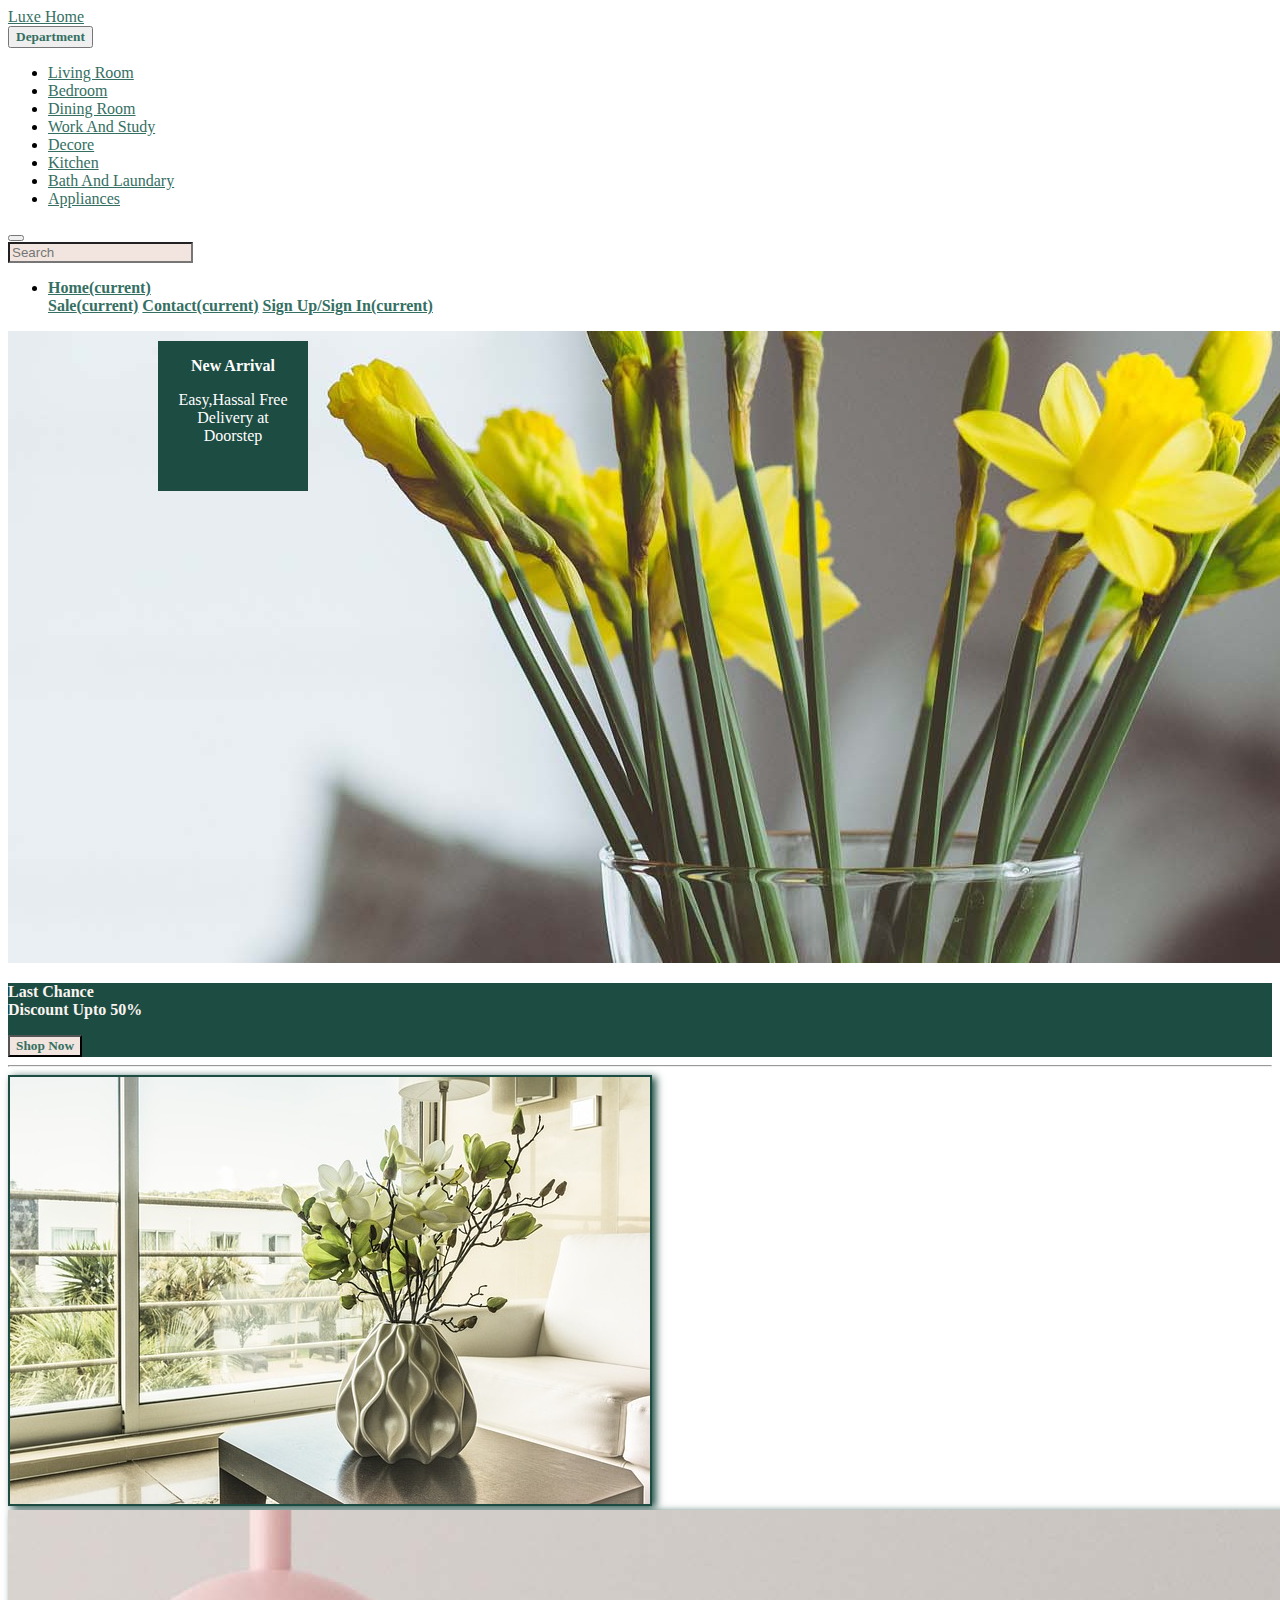
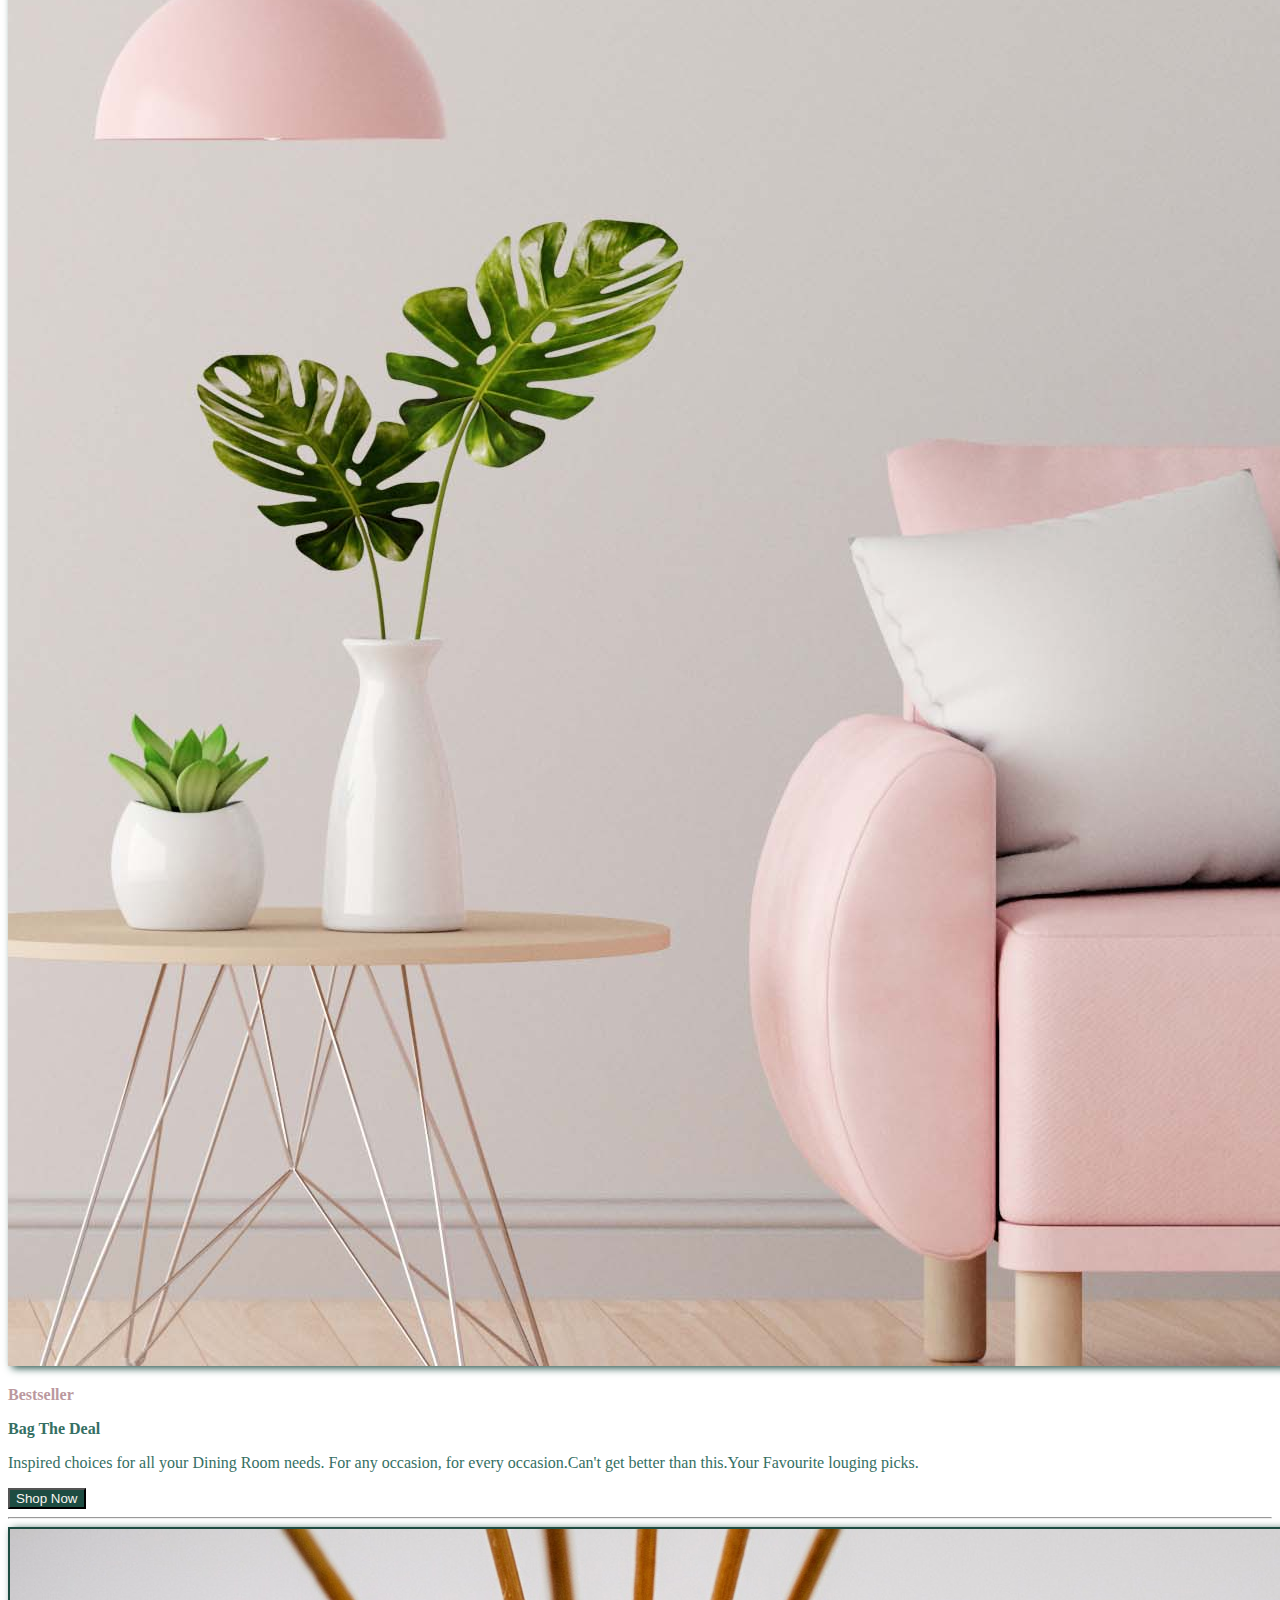
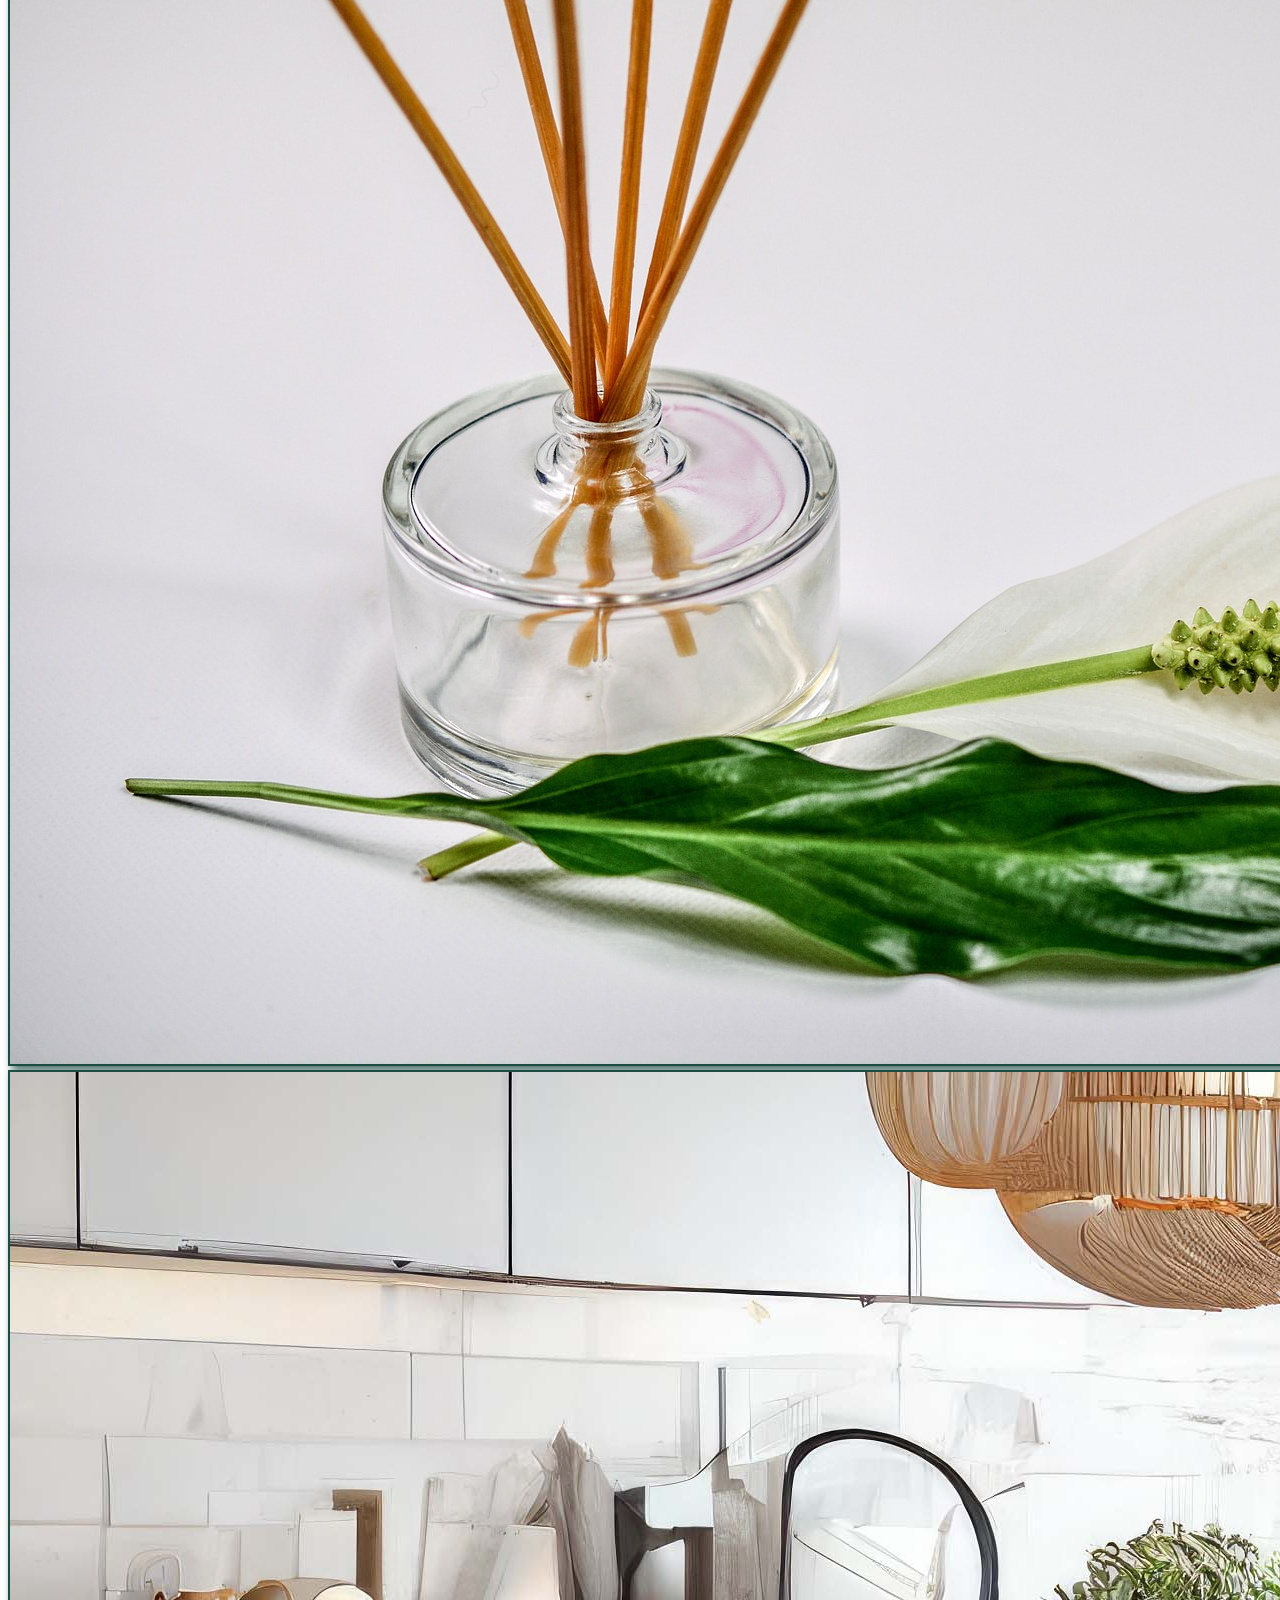
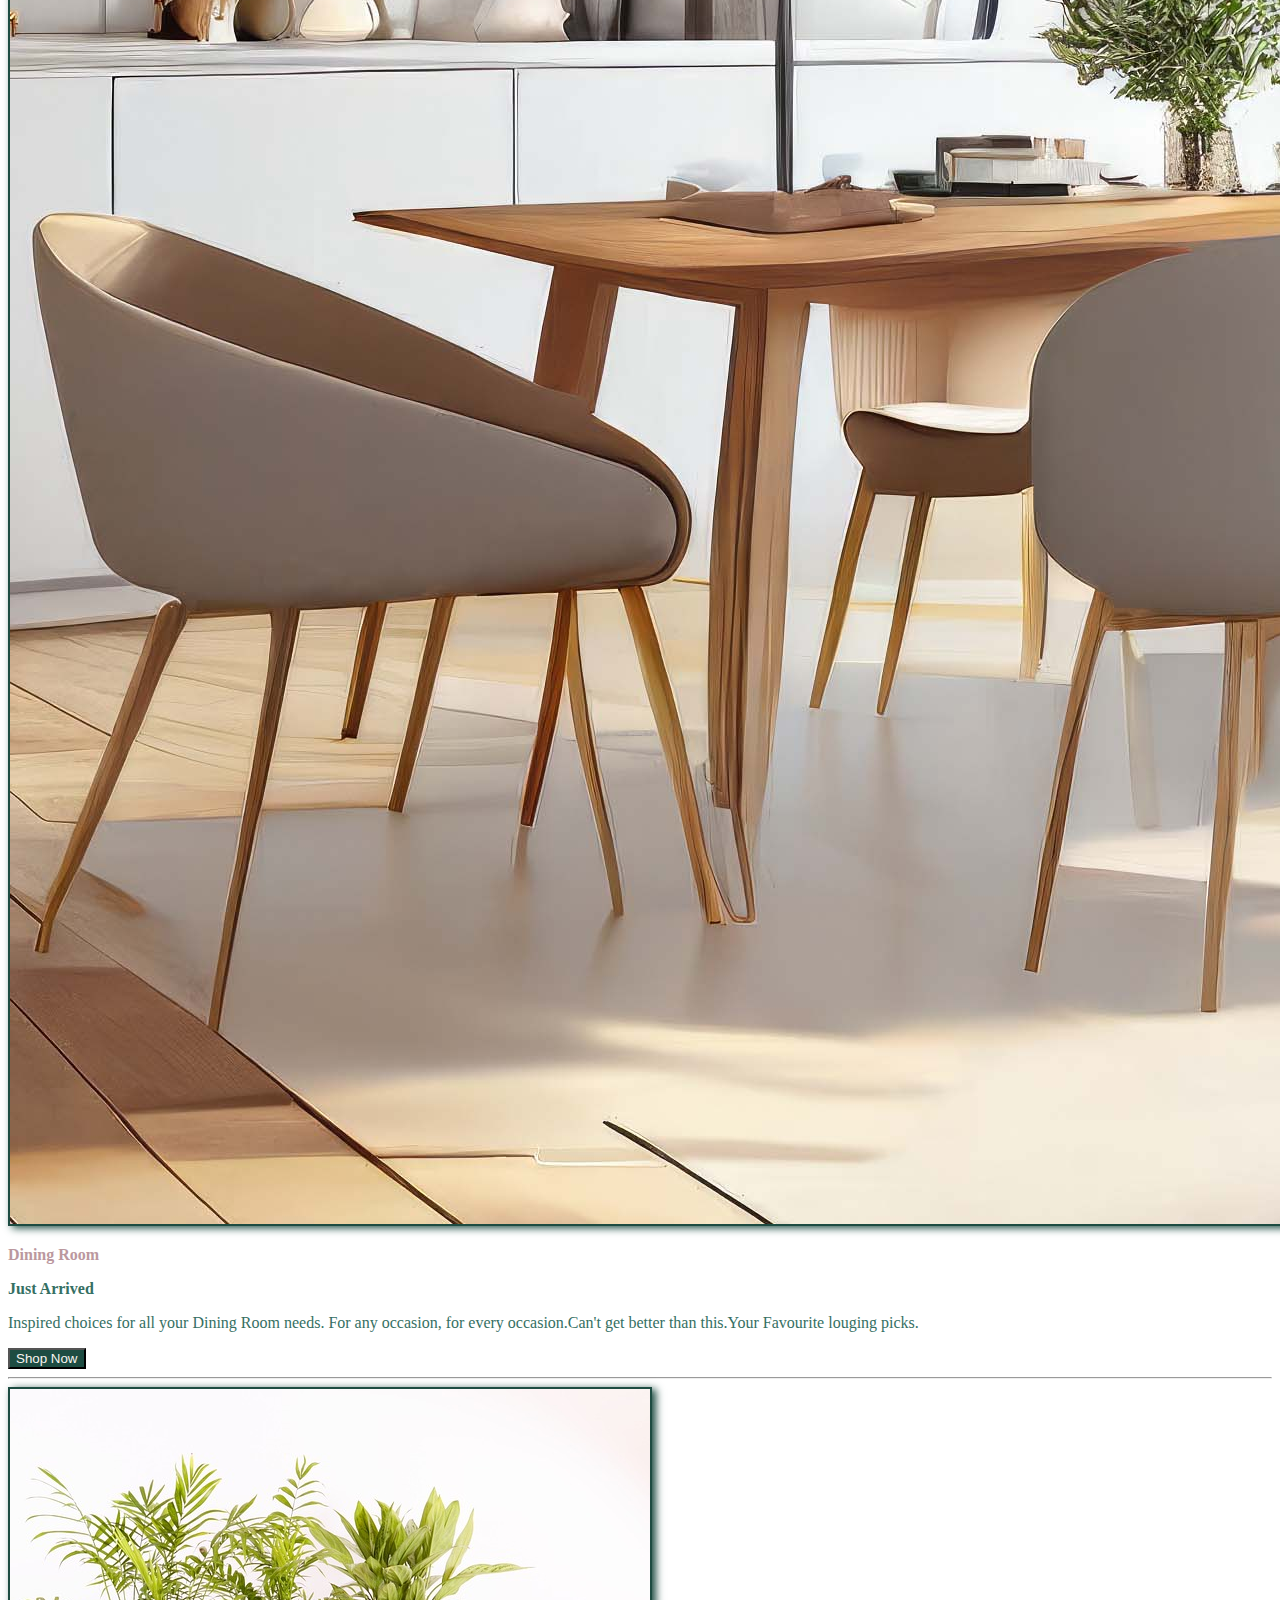
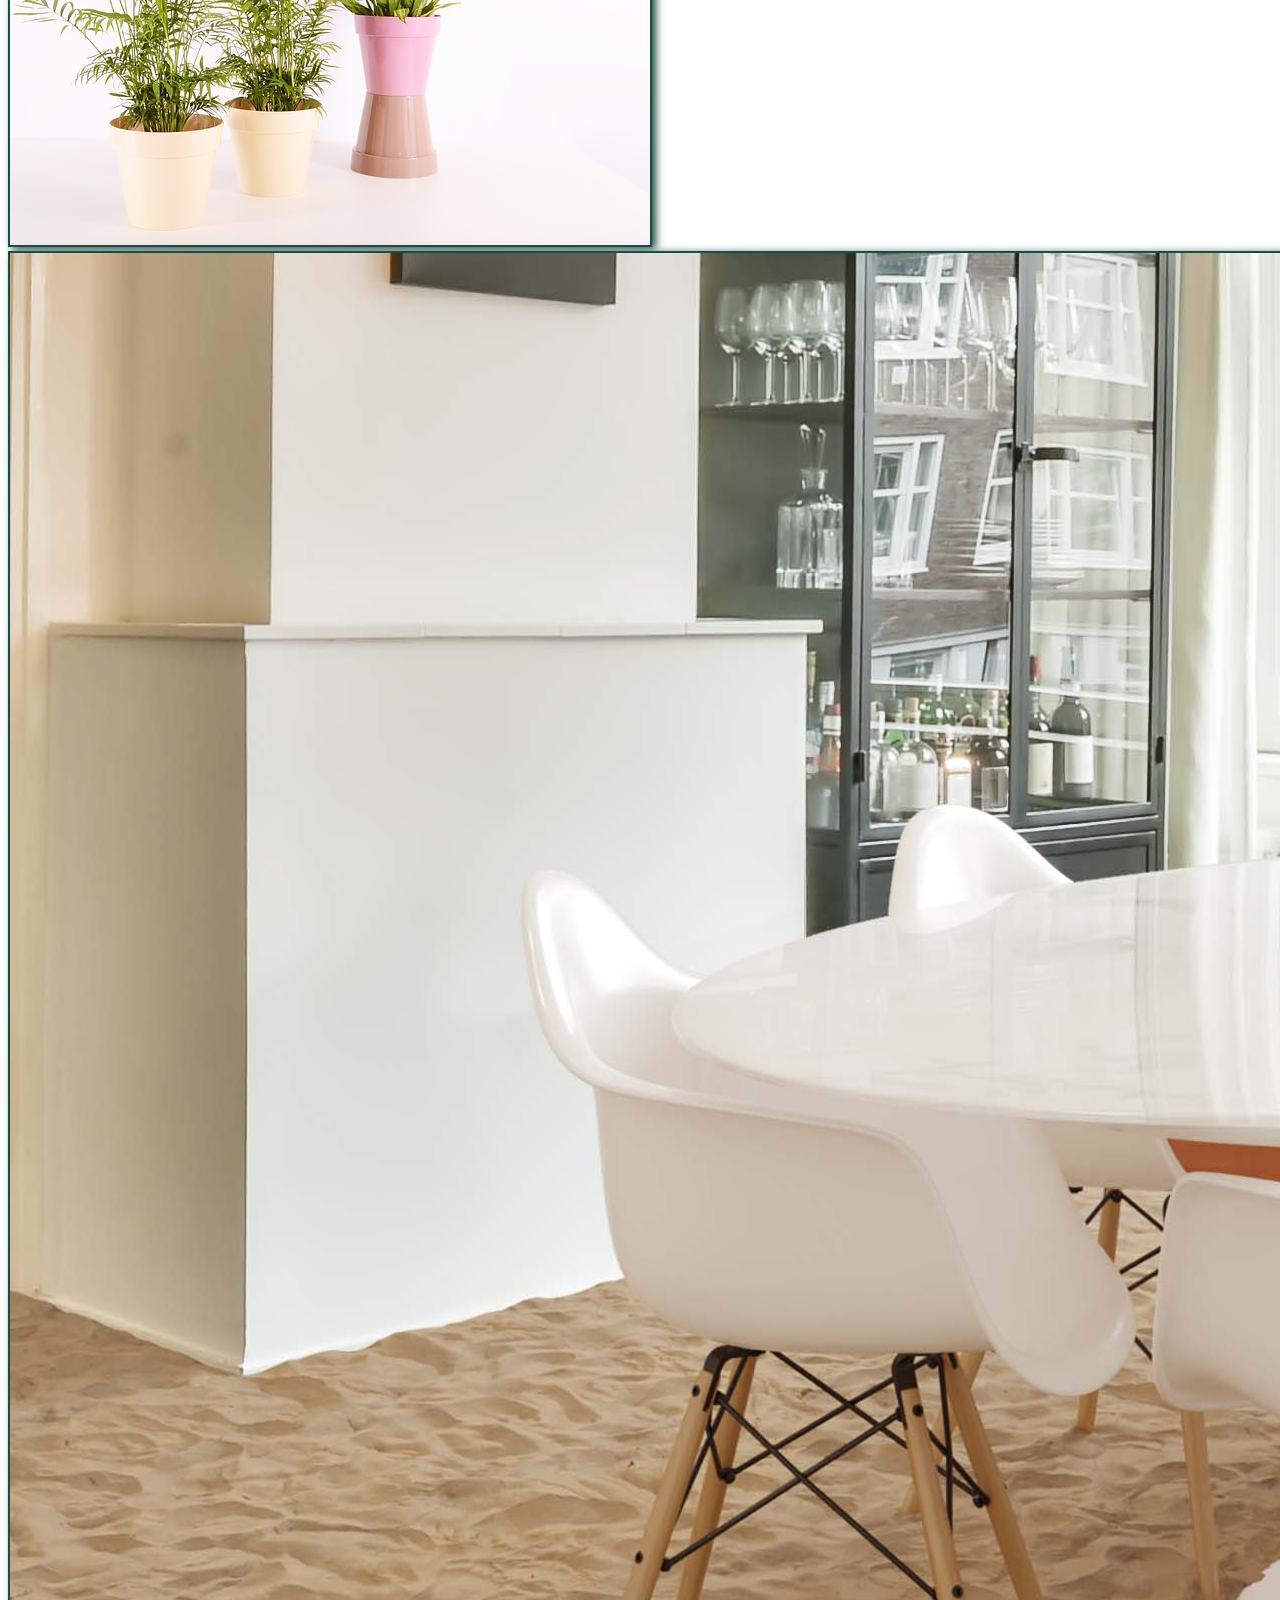
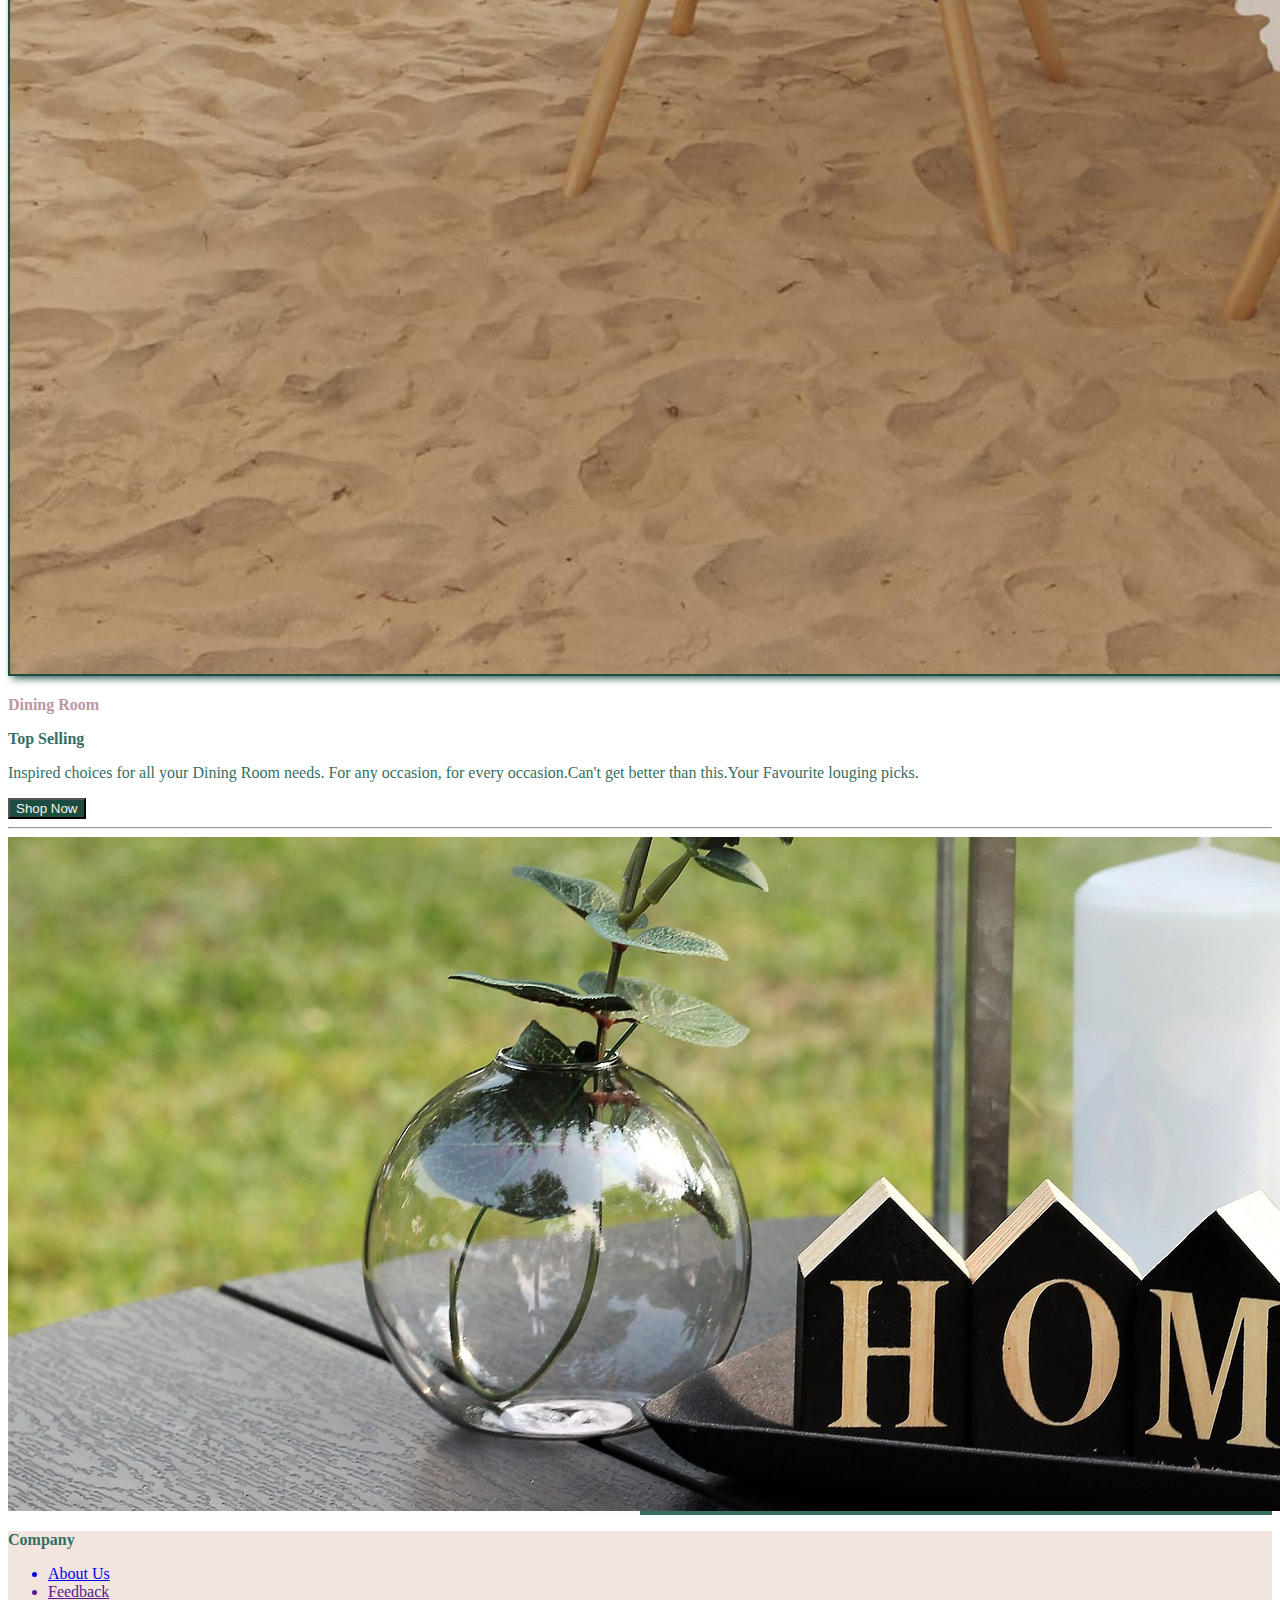
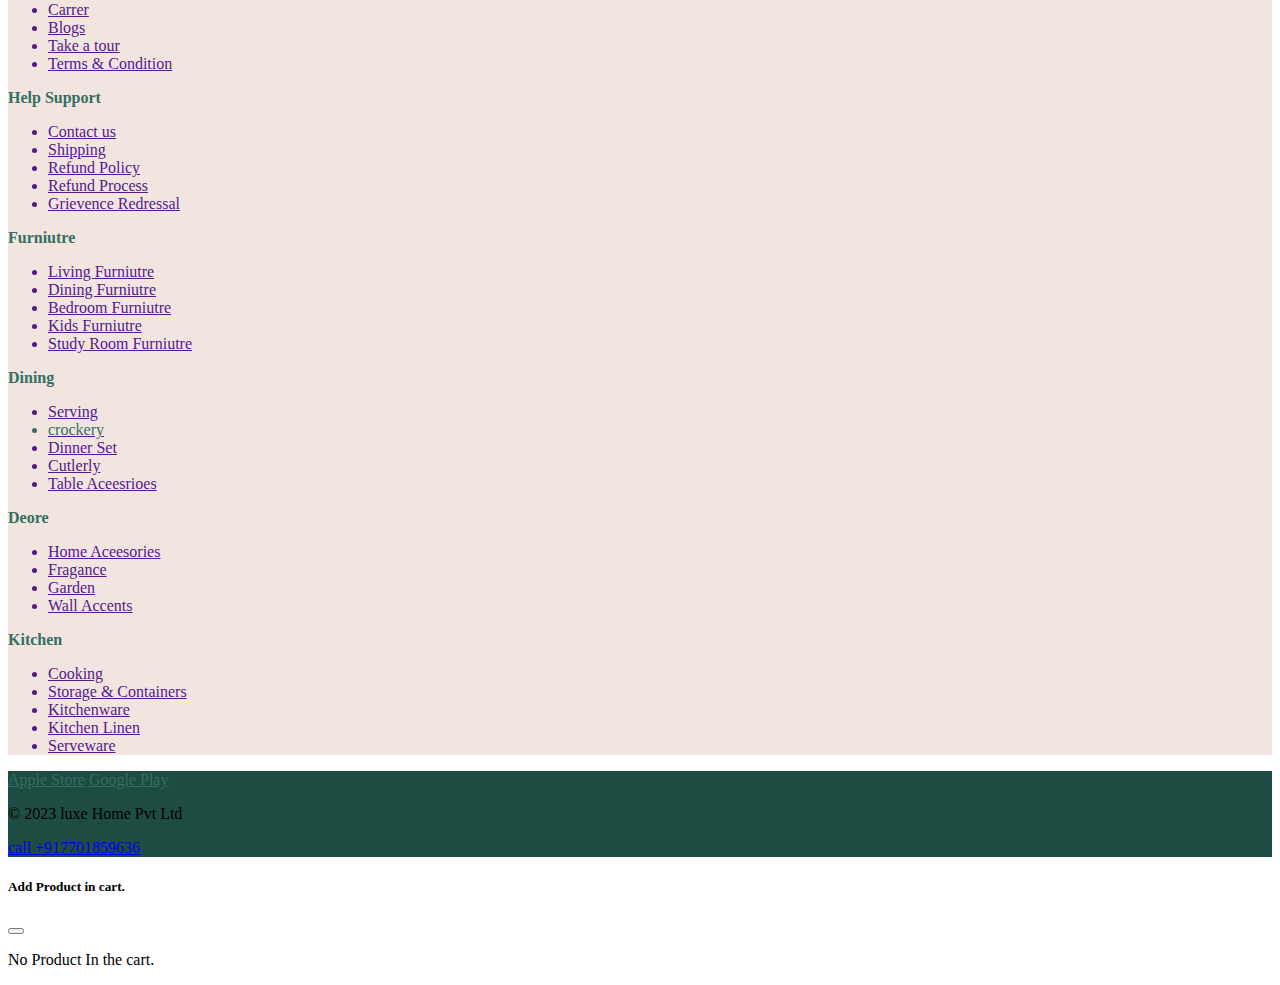
<file: decore.html>
<!doctype html>
<html lang="en">

<head>
    <title>Decore</title>
    <!-- Required meta tags -->
    <meta charset="utf-8" />
    <meta name="viewport" content="width=device-width, initial-scale=1, shrink-to-fit=no" />

    <!-- Bootstrap CSS v5.2.1 -->
    <link href="https://cdn.jsdelivr.net/npm/bootstrap@5.3.2/dist/css/bootstrap.min.css" rel="stylesheet"
        integrity="sha384-T3c6CoIi6uLrA9TneNEoa7RxnatzjcDSCmG1MXxSR1GAsXEV/Dwwykc2MPK8M2HN" crossorigin="anonymous" />
    <!--font aswosm icons-->
    <link rel="stylesheet" href="https://cdnjs.cloudflare.com/ajax/libs/font-awesome/6.4.2/css/all.min.css"
        integrity="sha512-z3gLpd7yknf1YoNbCzqRKc4qyor8gaKU1qmn+CShxbuBusANI9QpRohGBreCFkKxLhei6S9CQXFEbbKuqLg0DA=="
        crossorigin="anonymous" referrerpolicy="no-referrer" />
    <!--css link-->
    <link rel="stylesheet" href="style.css">
</head>

<body>
    <header>
        <!-- place navbar here -->
        <div class="container-fluid p-0 py-4">
            <div class="container">
                <nav class="navbar navbar-expand-sm navbar-light bg-white fixed-top">
                    <div class="container">
                        <a class="navbar-brand text-green font-family-logo fw-bolder fs-2" href="index.html">Luxe
                            Home</a>
                
                        <div class="dropdown">
                            <button class="btn btn-tansparent dropdown-toggle border-0 font-family text-green nobtnhover" type="button"
                                data-bs-toggle="dropdown" aria-expanded="false">
                                Department
                            </button>
                            <ul class="dropdown-menu border-0 rounded-0">
                                <li><a class="dropdown-item text-green" href="living-room.html">Living Room</a></li>
                                <li><a class="dropdown-item text-green" href="bedroom.html">Bedroom</a></li>
                                <li><a class="dropdown-item text-green" href="dining-room.html">Dining Room</a></li>
                                <li><a class="dropdown-item text-green" href="work and study.html">Work And Study</a>
                                </li>
                                <li><a class="dropdown-item text-green" href="decore.html">Decore</a></li>
                                <li><a class="dropdown-item text-green" href="kitchen.html">Kitchen</a></li>
                                <li><a class="dropdown-item text-green" href="bath.html">Bath And Laundary</a></li>
                                <li><a class="dropdown-item text-green" href="appliances.html">Appliances</a></li>
                            </ul>
                        </div>
                        <button class="navbar-toggler d-lg-none" type="button" data-bs-toggle="collapse"
                            data-bs-target="#collapsibleNavId" aria-controls="collapsibleNavId" aria-expanded="false"
                            aria-label="Toggle navigation">
                            <span class="navbar-toggler-icon"></span>
                        </button>
                        <div class="collapse navbar-collapse" id="collapsibleNavId">
                            <form class="d-flex my-2 my-lg-0 me-3">
                                <input class="form-control me-sm- py-2 ps-5 text-green fw-bold bg-lighter border-0" type="text"
                                    placeholder="Search">
                            </form>
                            <ul class="navbar-nav ms-auto mt-2 mt-lg-0">
                                <li class="nav-item">
                                    <a class=" text-green active me-3 font-family text-decoration-none" href="home.html"
                                        aria-current="page">Home<span class="visually-hidden">(current)</span></a>
                                </li>
                                <a class=" text-green text-decoration-none me-3 active font-family" href="about.html"
                                    aria-current="page">Sale<span class="visually-hidden">(current)</span></a>
                
                
                                <a class=" text-green text-decoration-none me-3 active font-family" href="contact.html"
                                    aria-current="page">Contact<span class="visually-hidden">(current)</span></a>
                                <a class=" text-green text-decoration-none me-3 active font-family" href="feedback.html"
                                    aria-current="page">Sign Up/Sign In<span class="visually-hidden">(current)</span></a>
                            </ul>
                
                            <i class="fa-regular fa-heart text-center pt-2 ps-3" style="color: #356f63;" data-bs-toggle="modal"
                                data-bs-target="#exampleModal"></i>
                            <i class="fa-solid fa-cart-shopping text-center pt-2 ps-3" style="color: #356f63;" type="button"
                                data-bs-toggle="offcanvas" data-bs-target="#offcanvasScrolling" aria-controls="offcanvasScrolling"></i>
                        </div>
                    </div>
                </nav>
            </div>
        </div>
    </header>
    <main>
        <div class="container-fluid pt-3">
            <div class="row header-offer">
                <img src="images/decore-2.jpg" alt="">
                <div class="new-arrival bg-green d-none d-lg-block" style="width: 150px; height: 150px;">
                    <p class="font-family fw-bold py-2">New Arrival</p>
                    <p>Easy,Hassal Free<br> Delivery at <br>Doorstep</p>


                </div>
            </div>
        </div>
        <div class="container-fluid">
            <div class="container">
                <div class="row bg-green text-center py-4">
                    <p class="text-lighter h1 font-family py-2">Last Chance<br> Discount Upto 50%</p>
                    <a href=""><button
                            class="bg-lighter text-green fw-bold font-family rounded-2 border-0 py-2 px-3">Shop
                            Now</button></a>
                </div>
            </div>
        </div>
        <div class="container-fluid py-3">
            <hr class="border-2">
            <div class="container">
                <div class="row">
                    <div class="col-sm-12 col-lg-6">
                        <img src="images/decore-4.jpg" alt=""
                            class="w-75  shadow living-room-img-border d-none d-lg-block">
                        <img src="images/living-room-4.jpg" alt=""
                            class="w-100 shadow dining-room-img-border  d-lg-none">
                    </div>
                    <div class="col-sm12 col-lg-6">
                        <p class="fs-3 font-family text-light">Bestseller</p>
                        <p class="h2 text-green font-family fw-bolder">Bag The Deal</p>
                        <p class="text-green fs-4">Inspired choices for all your Dining Room needs. For any occasion,
                            for every occasion.Can't get better than this.Your Favourite louging picks.</p>
                        <button type="button"
                            class="border-0 py-2 px-3 rounded-2 bg-green text-lighter fw-bold btn">Shop
                            Now</button>

                    </div>
                </div>
            </div>
            <hr class="border-2">
        </div>
        <div class="container-fluid py-2">
            <div class="container">
                <div class="row">
                    <div class="col-sm-12 col-lg-6 order-lg-2">
                        <img src="images/decore-5.jpg" alt=""
                            class="w-75 shadow  d-none d-lg-block living-room-img-border ms-5">
                        <img src="images/dining-room-4.jpg" alt=""
                            class="w-100 shadow d-lg-none living-room-img-border">

                    </div>
                    <div class="col-sm-12 col-lg-6">
                        <p class="fs-3 font-family text-light">Dining Room</p>
                        <p class="h2 text-green font-family fw-bolder">Just Arrived</p>
                        <p class="text-green fs-4">Inspired choices for all your Dining Room needs. For any occasion,
                            for every occasion.Can't get better than this.Your Favourite louging picks.</p>
                        <button type="button"
                            class="border-0 py-2 px-3 rounded-2 bg-green text-lighter fw-bold btn">Shop
                            Now</button>
                    </div>
                </div>
            </div>
            <hr class="border-2">
        </div>
        <div class="container-fluid py-3">
            <div class="container">
                <div class="row">
                    <div class="col-sm-12 col-lg-6">
                        <img src="images/decore-3.jpg" alt=""
                            class="w-75 shadow d-none d-lg-block living-room-img-border">
                        <img src="images/dining-room-5.jpg" alt=""
                            class="w-100 shadow  d-lg-none living-room-img-border">
                    </div>
                    <div class="col-sm-12 col-lg-6 py-2">
                        <p class="fs-3 font-family text-light">Dining Room</p>
                        <p class="h2 text-green font-family fw-bolder">Top Selling</p>
                        <p class="text-green fs-4">Inspired choices for all your Dining Room needs. For any occasion,
                            for every occasion.Can't get better than this.Your Favourite louging picks.</p>
                        <button type="button"
                            class="border-0 py-2 px-3 rounded-2 bg-green text-lighter fw-bold btn">Shop
                            Now</button>
                    </div>
                </div>
            </div>
            <hr class="border-2">
        </div>
    </main>
    <div class="container-fluid py-4 p-0 bg-mix">
        <div class="container">
            <div class="row">
                <img src="images/decore-1.jpg" alt="">
            </div>
        </div>
    </div>
    <footer>
        <!-- place footer here -->
        <div class="container-fluid bg-lighter py-5">
            <div class="container">
                <div class="col">
                    <div class="row row-cols-2 row-cols-md-3 row-cols-lg-6">
                        <div class="col">
                            <p class="fw-bold text-green fs-5 font-family">Company</p>
                            <ul class="list-group list-group-flush lh-1">
                                <a href="About.html" class="text-decoration-none text-dark">
                                    <li class="list-group-item bg-transparent border-0 ps-0 text">
                                        About Us
                                    </li>
                                </a>
                                <a href="" class="text-decoration-none text-dark">
                                    <li class="list-group-item bg-transparent border-0 ps-0 text ">
                                        Feedback</li>
                                </a>
                                <a href="" class="text-decoration-none text-dark">
                                    <li class="list-group-item bg-transparent border-0 ps-0 text">
                                        Carrer
                                    </li>
                                </a>
                                <a href="" class="text-decoration-none text-dark">
                                    <li class="list-group-item bg-transparent border-0 ps-0 text">
                                        Blogs
                                    </li>
                                </a>
                                <a href="" class="text-decoration-none text-dark">
                                    <li class="list-group-item bg-transparent border-0 ps-0 text">
                                        Take a tour</li>
                                </a>
                                <a href="" class="text-decoration-none text-dark">
                                    <li class="list-group-item bg-transparent border-0 ps-0 text">
                                        Terms &
                                        Condition</li>
                                </a>
                            </ul>
                        </div>
                        <div class="col">
                            <p class="fw-bold text-green fs-5 font-family">Help Support</p>
                            <ul class="list-group list-group-flush lh-1">
                                <a href="" class="text-decoration-none text-dark">
                                    <li class="list-group-item bg-transparent border-0 ps-0 text">
                                        Contact us</li>
                                </a>
                                <a href="" class="text-decoration-none text-dark">
                                    <li class="list-group-item bg-transparent border-0 ps-0 text">
                                        Shipping
                                    </li>
                                </a>
                                <a href="" class="text-decoration-none text-dark">
                                    <li class="list-group-item bg-transparent border-0 ps-0 text">
                                        Refund
                                        Policy</li>
                                </a>
                                <a href="" class="text-decoration-none text-dark">
                                    <li class="list-group-item bg-transparent border-0 ps-0 text">Refund Process</li>
                                </a>
                                <a href="" class="text-decoration-none text-dark">
                                    <li class="list-group-item bg-transparent border-0 ps-0 text">
                                        Grievence Redressal
                                    </li>
                                </a>

                            </ul>
                        </div>
                        <div class="col">
                            <p class="fw-bold text-green fs-5 font-family">Furniutre</p>
                            <ul class="list-group list-group-flush lh-1">
                                <a href="" class="text-decoration-none text-dark">
                                    <li class="list-group-item bg-transparent border-0 ps-0 text">
                                        Living Furniutre
                                    </li>
                                </a>
                                <a href="" class="text-decoration-none text-dark">
                                    <li class="list-group-item bg-transparent border-0 ps-0 text">
                                        Dining Furniutre</li>
                                </a>
                                <a href="" class="text-decoration-none text-dark">
                                    <li class="list-group-item bg-transparent border-0 ps-0 text">
                                        Bedroom Furniutre</li>
                                </a>
                                <a href="" class="text-decoration-none text-dark">
                                    <li class="list-group-item bg-transparent border-0 ps-0 text">
                                        Kids Furniutre</li>
                                </a>
                                <a href="" class="text-decoration-none text-dark">
                                    <li class="list-group-item bg-transparent border-0 ps-0 text">
                                        Study Room Furniutre</li>
                                </a>
                            </ul>
                        </div>
                        <div class="col">
                            <p class="fw-bold text-green fs-5 font-family">Dining</p>
                            <ul class="list-group list-group-flush lh-1">
                                <a href="" class="text-decoration-none text-dark">
                                    <li class="list-group-item bg-transparent border-0 ps-0 text">
                                        Serving
                                    </li>
                                </a>
                                <a href="" class="text-decoration-none text-dark">
                                    <li class="list-group-item bg-transparent border-0 ps-0 text-green">
                                        crockery
                                    </li>
                                </a>
                                <a href="" class="text-decoration-none text-dark">
                                    <li class="list-group-item bg-transparent border-0 ps-0 text">
                                        Dinner Set
                                    </li>
                                </a>
                                <a href="" class="text-decoration-none text-dark">
                                    <li class="list-group-item bg-transparent border-0 ps-0 text">
                                        Cutlerly
                                    </li>
                                </a>
                                <a href="" class="text-decoration-none text-dark">
                                    <li class="list-group-item bg-transparent border-0 ps-0 text">
                                        Table Aceesrioes</li>
                                </a>

                            </ul>
                        </div>
                        <div class="col">
                            <p class="fw-bold text-green fs-5 font-family">Deore</p>
                            <ul class="list-group list-group-flush lh-1">
                                <a href="" class="text-decoration-none text-dark">
                                    <li class="list-group-item bg-transparent border-0 ps-0 text">
                                        Home Aceesories</li>
                                </a>
                                <a href="" class="text-decoration-none text-dark">
                                    <li class="list-group-item bg-transparent border-0 ps-0 text">
                                        Fragance</li>
                                </a>
                                <a href="" class="text-decoration-none text-dark">
                                    <li class="list-group-item bg-transparent border-0 ps-0 text">
                                        Garden</li>
                                </a>
                                <a href="" class="text-decoration-none text-dark">
                                    <li class="list-group-item bg-transparent border-0 ps-0 text">
                                        Wall
                                        Accents</li>
                                </a>

                            </ul>
                        </div>
                        <div class="col">
                            <p class="fw-bold text-green fs-5 font-family">Kitchen</p>
                            <ul class="list-group list-group-flush lh-1">
                                <a href="" class="text-decoration-none text-dark">
                                    <li class="list-group-item bg-transparent border-0 ps-0 text">
                                        Cooking
                                    </li>
                                </a>
                                <a href="" class="text-decoration-none text-dark">
                                    <li class="list-group-item bg-transparent border-0 ps-0 text">
                                        Storage & Containers</li>
                                </a>
                                <a href="" class="text-decoration-none text-dark">
                                    <li class="list-group-item bg-transparent border-0 ps-0 text">
                                        Kitchenware
                                    </li>
                                </a>
                                <a href="" class="text-decoration-none text-dark">
                                    <li class="list-group-item bg-transparent border-0 ps-0 text">
                                        Kitchen Linen
                                    </li>
                                </a>
                                <a href="" class="text-decoration-none text-dark">
                                    <li class="list-group-item bg-transparent border-0 ps-0 text">
                                        Serveware</li>
                                </a>
                            </ul>
                        </div>
                    </div>
                </div>
            </div>
        </div>
        </div>
        <div class="container-fluid bg-green py-4">
            <div class="container">
                <div class="row">
                    <div class="col-sm-12 col-md-6 col-lg-3">
                        <a class="btn  text-green bg-white fw-bold" href=" https://play.google.com/store/apps/details?id=<package_name>"
                            role="button">Apple
                            Store</a>
                        <a class="btn text-green bg-white fw-bold  ms-4"
                            href="http://play.google.com/store/apps/dev?id=<developer_id> role=" button">Google
                            Play</a>
                    </div>
                    <div class="col-sm-12 col-md-6 col-lg-3 text-white pt-2">
                        <p>© 2023 luxe Home Pvt Ltd</p>
                    </div>
                    <div class="col-sm-12 col-md-6 col-lg-3 text-white pt-2">
                        <i class="fa-solid fa-mobile pb-4" style="color: #f9f8f5;"></i><span><a href="tel:7701859636"
                                class="text-decoration-none text-white ms-2"><span class="fw-bold">call</span>
                                +917701859636</a></span>
                    </div>
                    <div class="col-sm-12 col-md-6 col-lg-3 text-white pt-2">
                        <a href="" class="text-decoration-none text-white"><i class="fa-brands fa-facebook-f"></i></a>
                        <a href="" class="text-decoration-none text-white "><i
                                class="fa-brands fa-youtube ps-3"></i></a>
                        <a href="" class="text-decoration-none text-white"><i class="fa-brands fa-twitter ps-3"></i></a>
                        <a href="" class="text-decoration-none text-white"><i
                                class="fa-brands fa-instagram ps-3"></i></a>

                    </div>
                    
                </div>
            </div>
        </div>
    </footer>
    <i class="fa-solid fa-cart-shopping text-center pt-2 ps-3 d-none" style="color: #356f63;" type="button"
        data-bs-toggle="offcanvas" data-bs-target="#offcanvasScrolling" aria-controls="offcanvasScrolling"></i>

    <div class="offcanvas offcanvas-end" data-bs-scroll="true" data-bs-backdrop="false" tabindex="-1"
        id="offcanvasScrolling" aria-labelledby="offcanvasScrollingLabel">
        <div class="offcanvas-header">
            <h5 class="offcanvas-title" id="offcanvasScrollingLabel">Add Product in cart.</h5>
            <button type="button" class="btn-close" data-bs-dismiss="offcanvas" aria-label="Close"></button>
        </div>
        <div class="offcanvas-body">
            <p>No Product In the cart.</p>
        </div>
    </div>

    <!-- Bootstrap JavaScript Libraries -->


    <script src="https://cdn.jsdelivr.net/npm/@popperjs/core@2.11.8/dist/umd/popper.min.js"
        integrity="sha384-I7E8VVD/ismYTF4hNIPjVp/Zjvgyol6VFvRkX/vR+Vc4jQkC+hVqc2pM8ODewa9r"
        crossorigin="anonymous"></script>
    <script src="https://cdn.jsdelivr.net/npm/bootstrap@5.3.2/dist/js/bootstrap.min.js"
        integrity="sha384-BBtl+eGJRgqQAUMxJ7pMwbEyER4l1g+O15P+16Ep7Q9Q+zqX6gSbd85u4mG4QzX+"
        crossorigin="anonymous"></script>
</body>

</html>
</file>
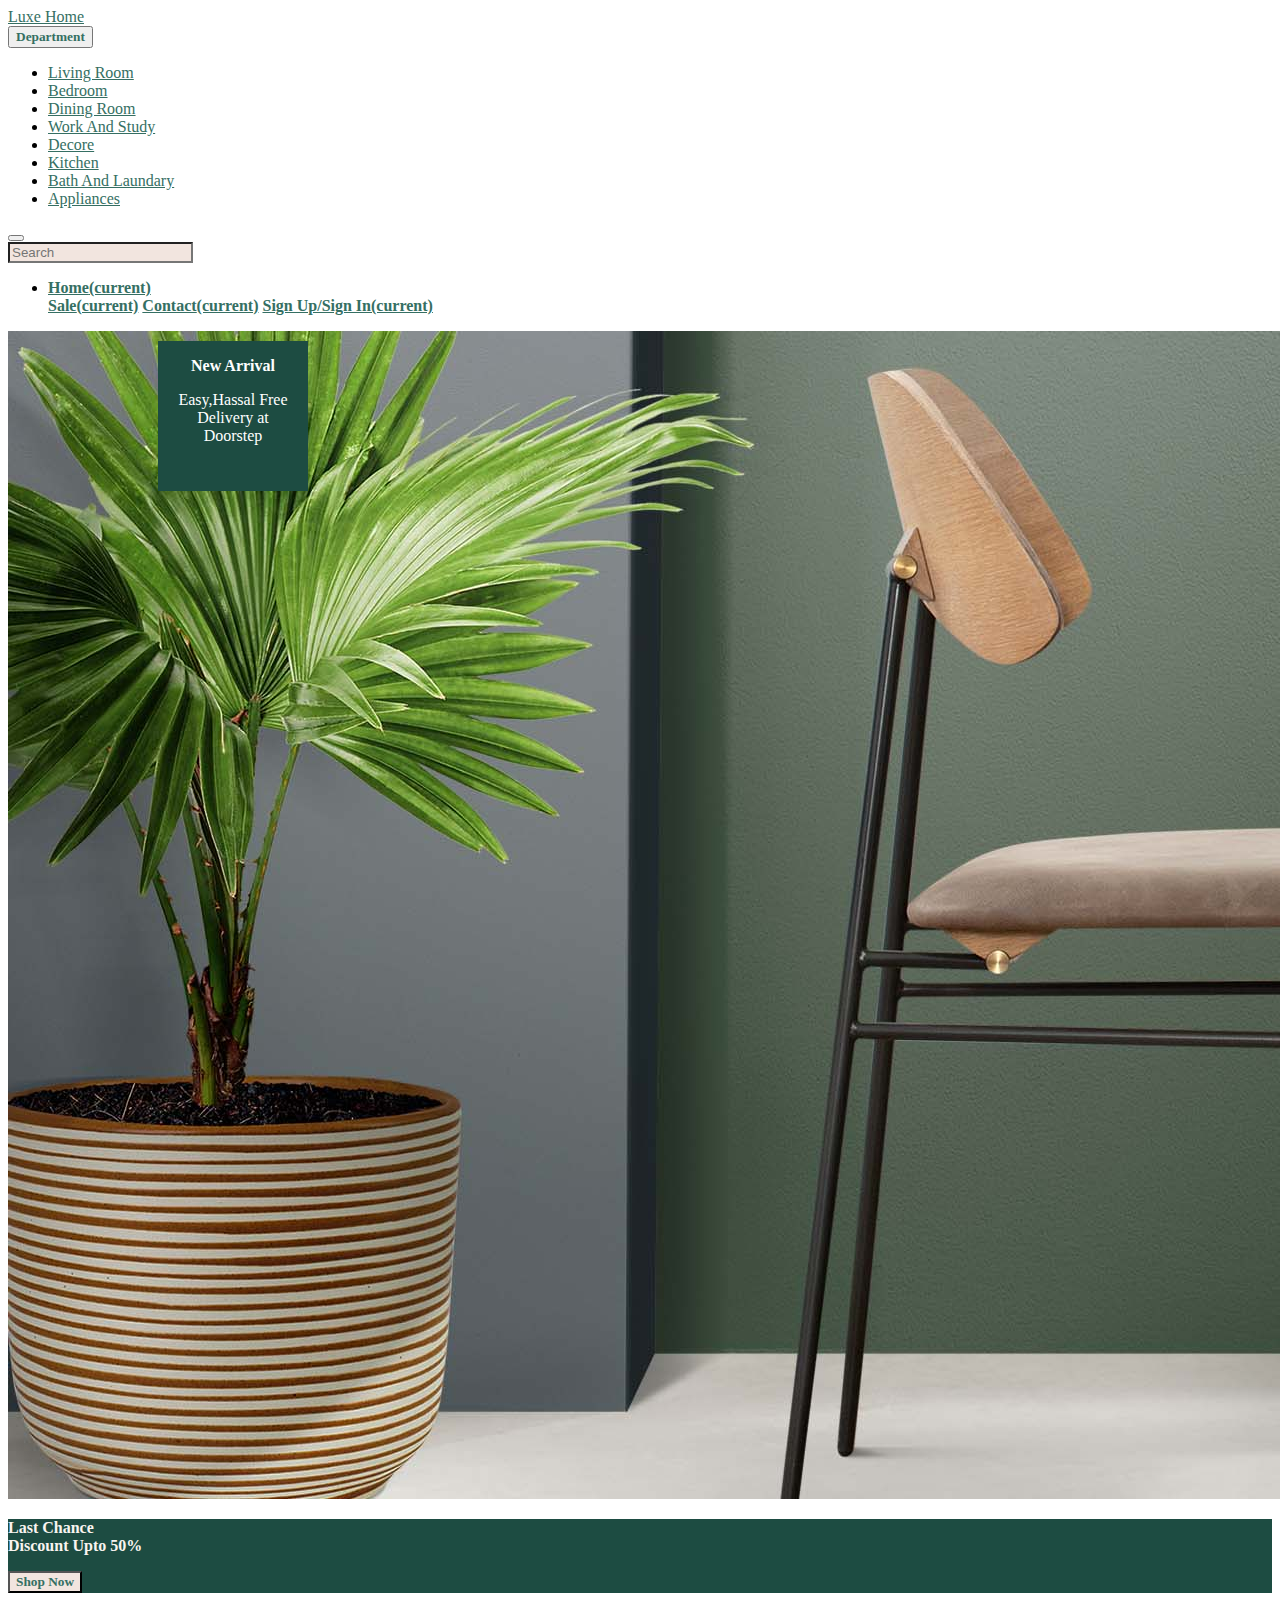
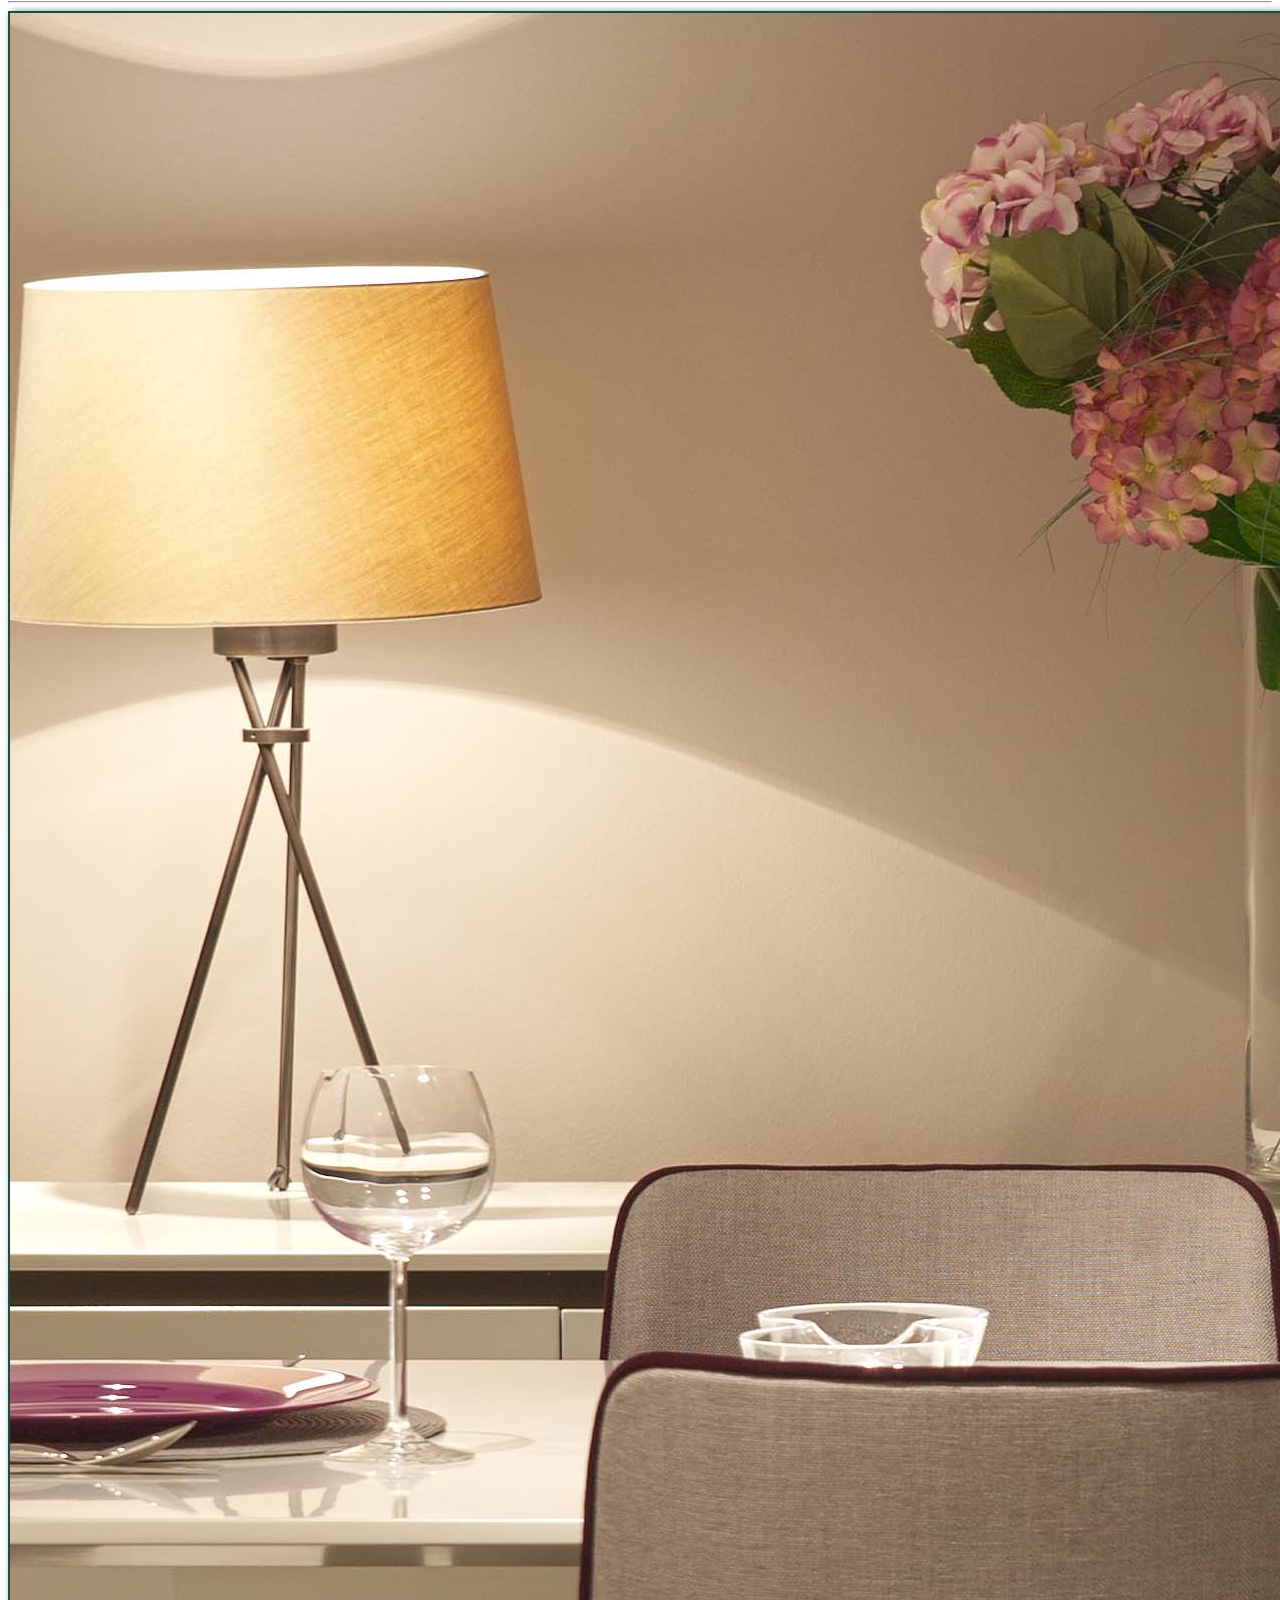
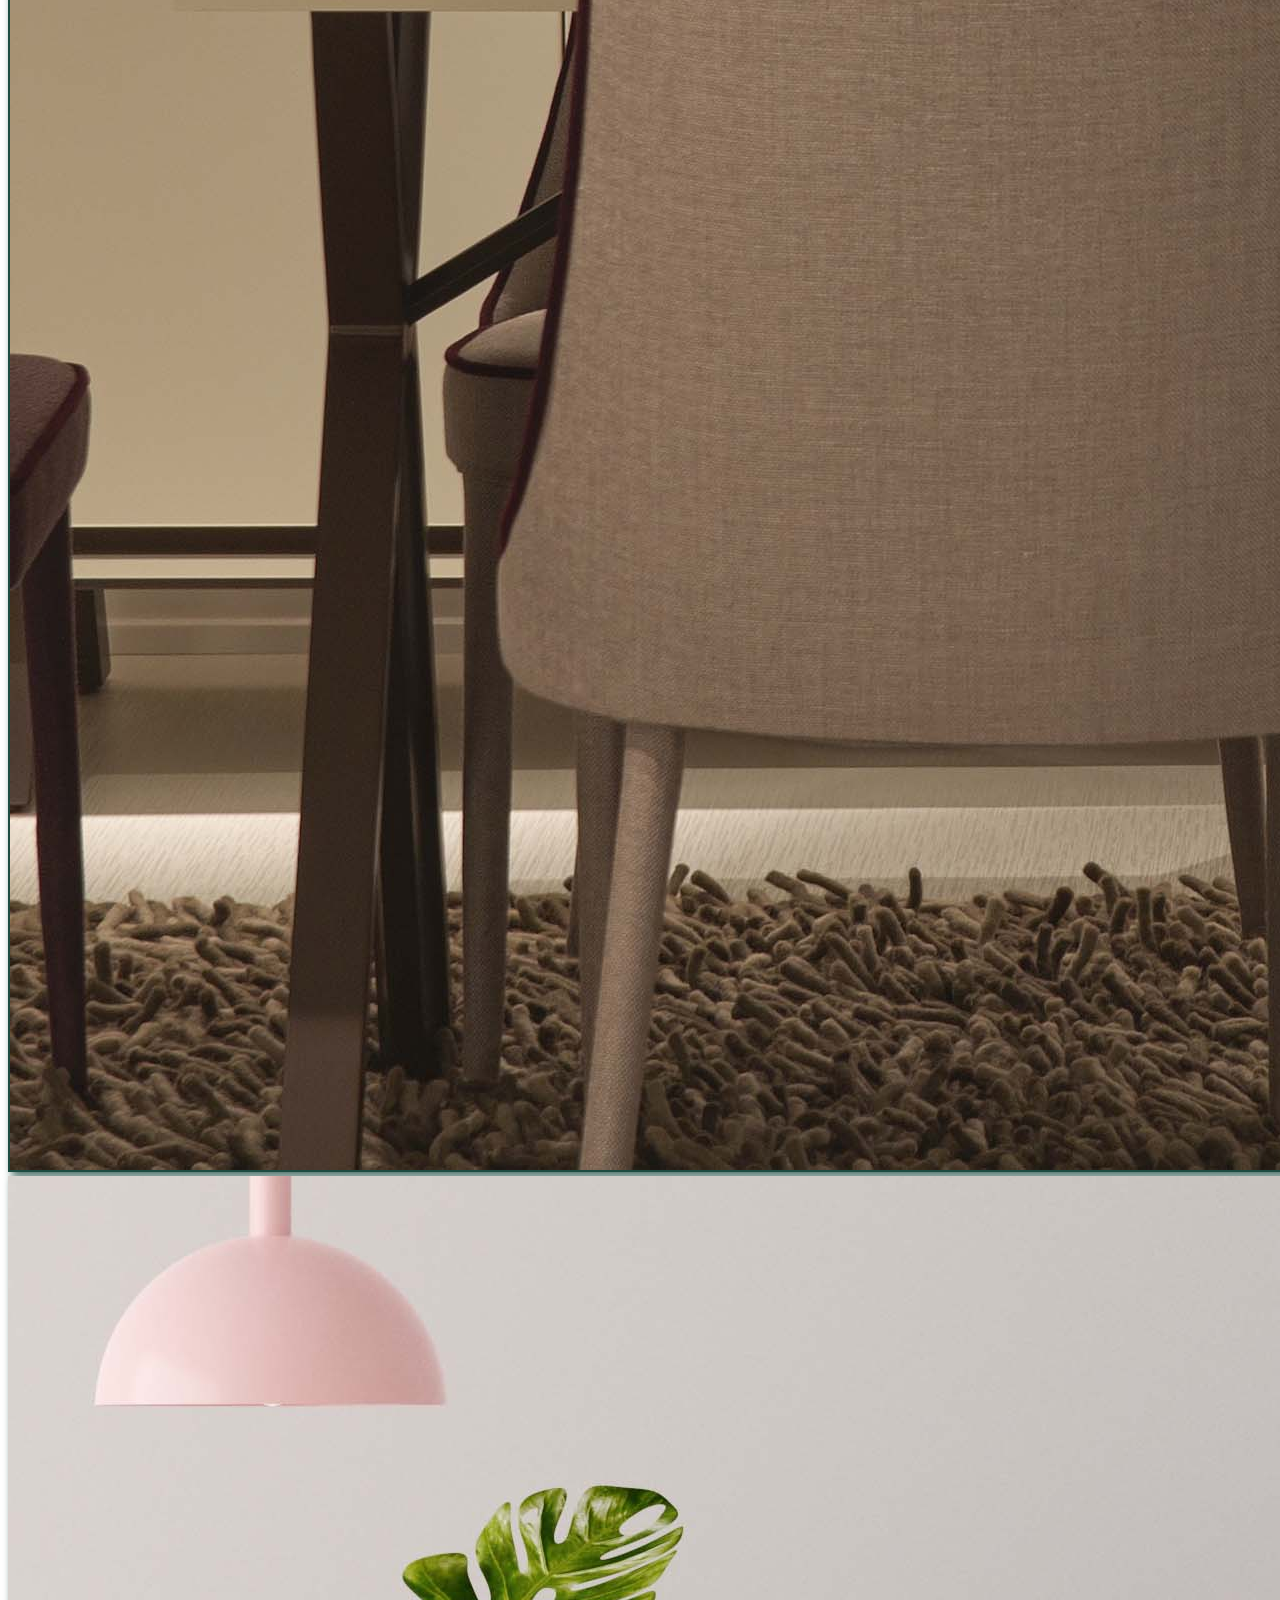
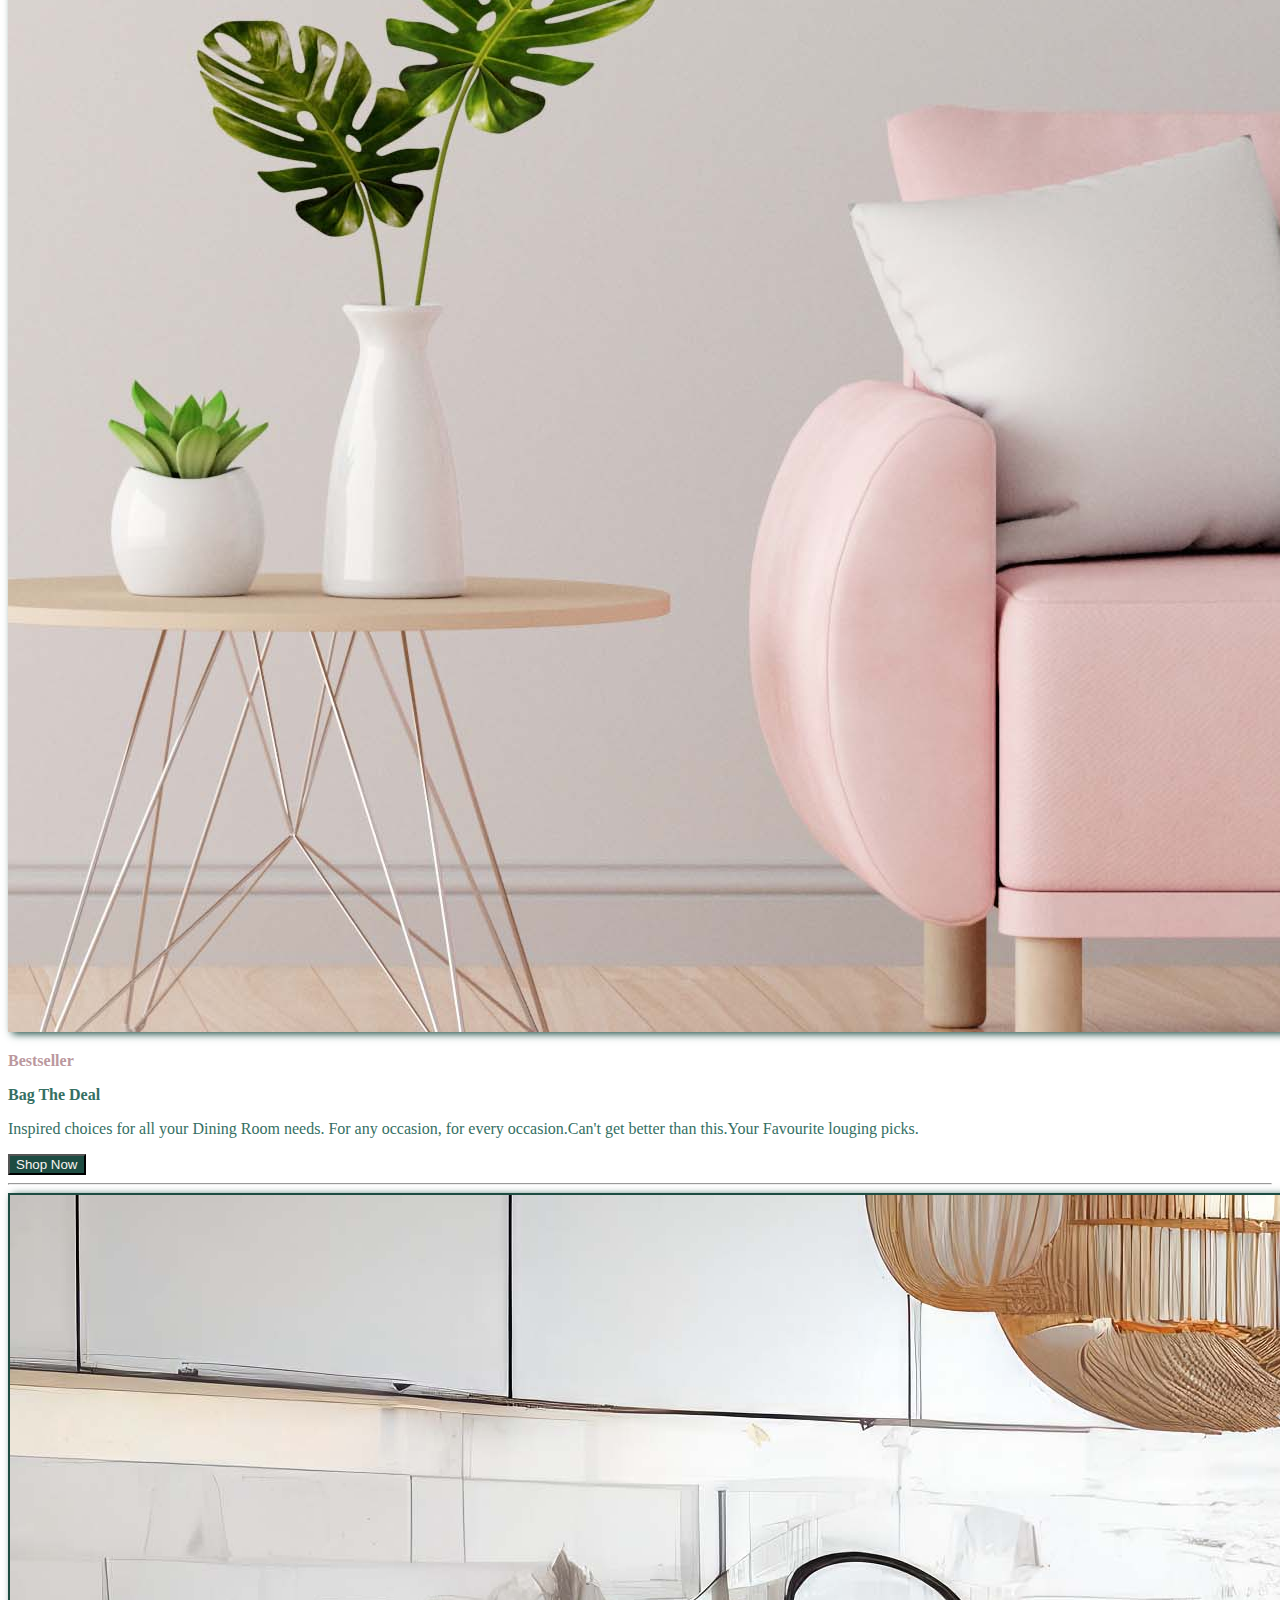
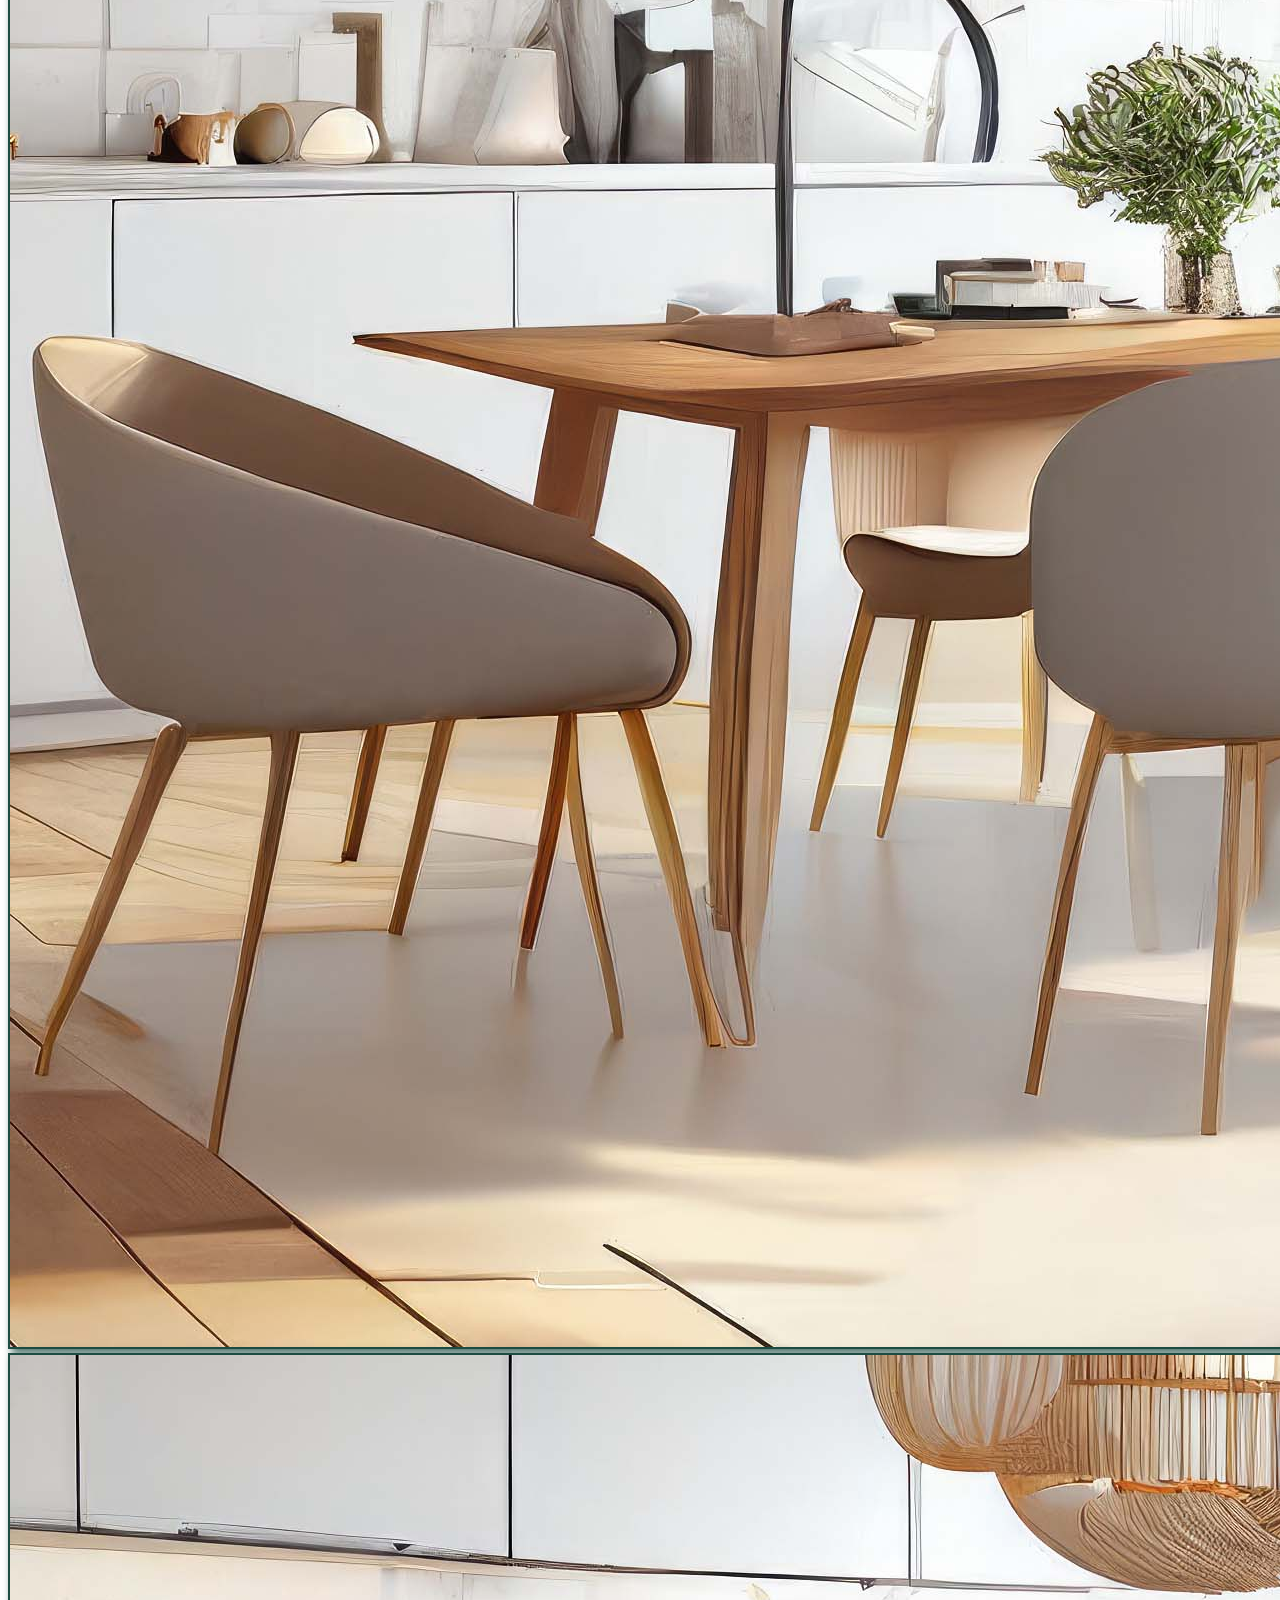
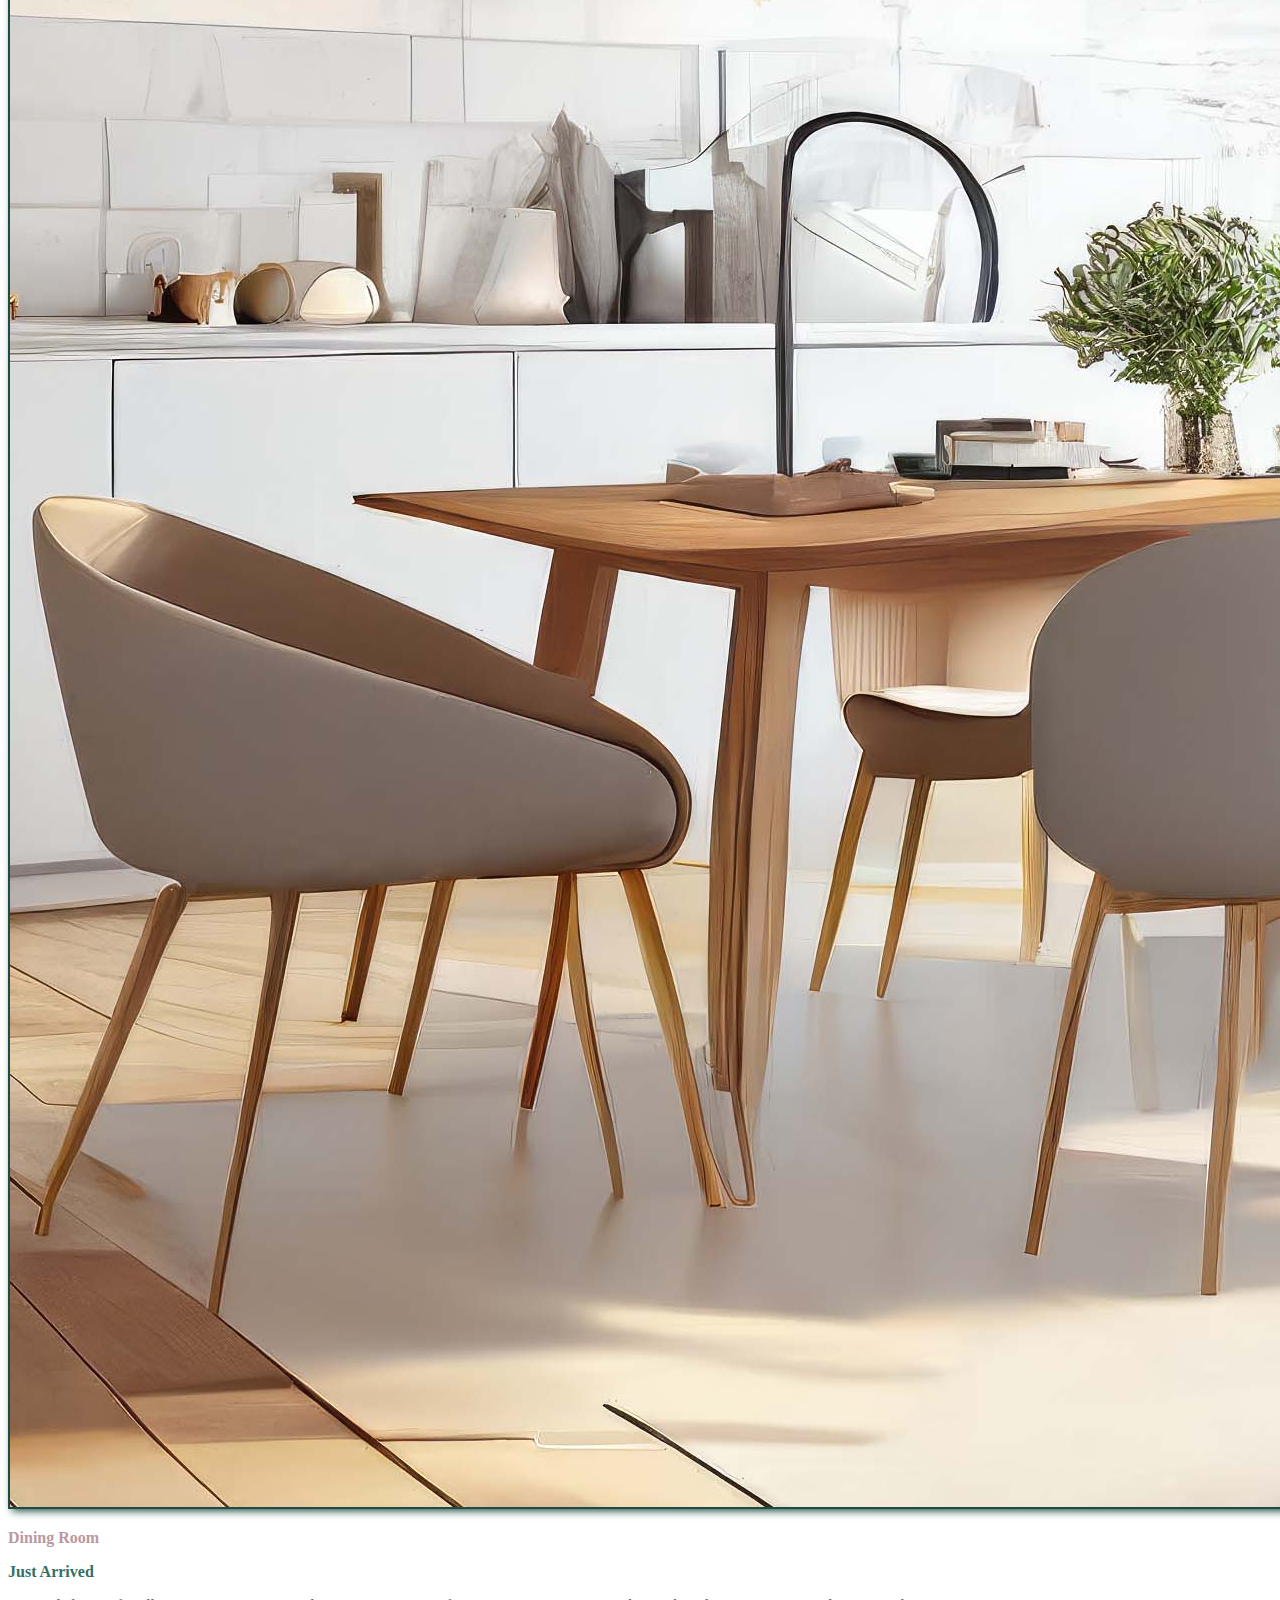
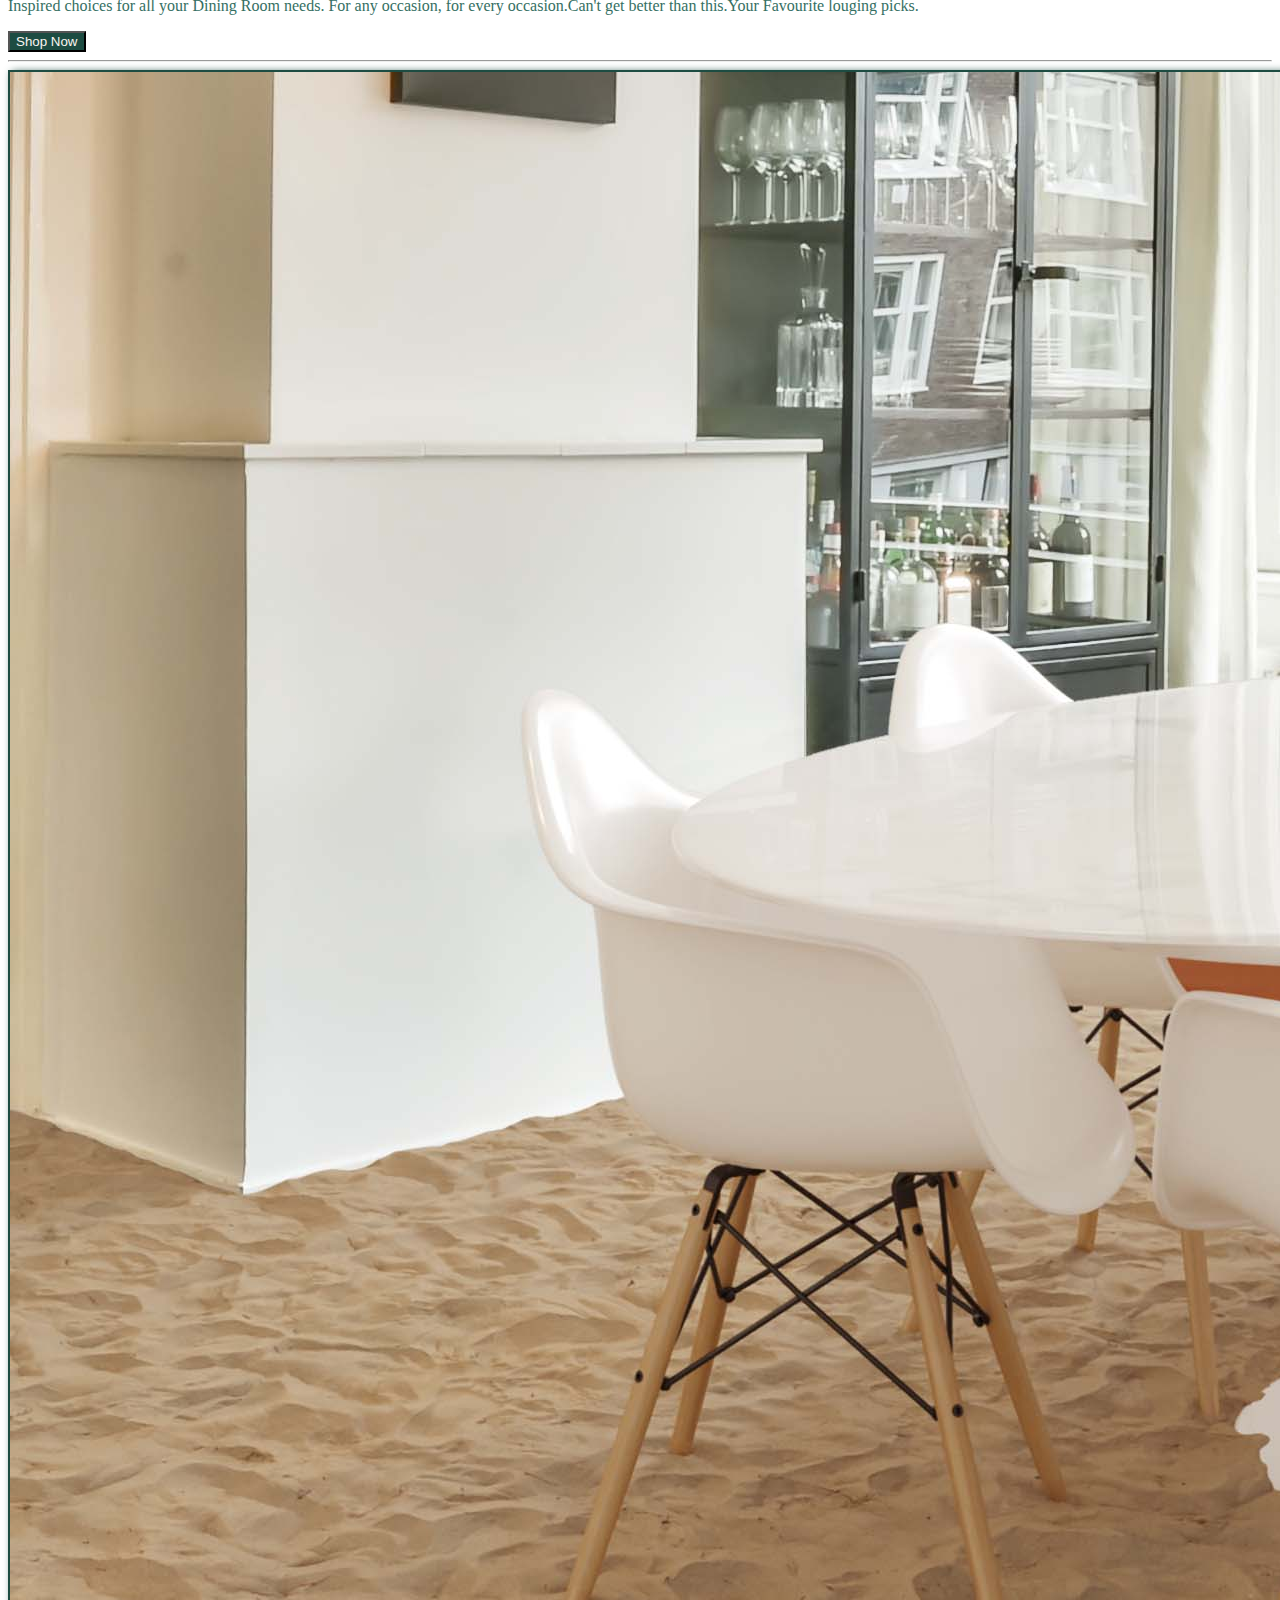
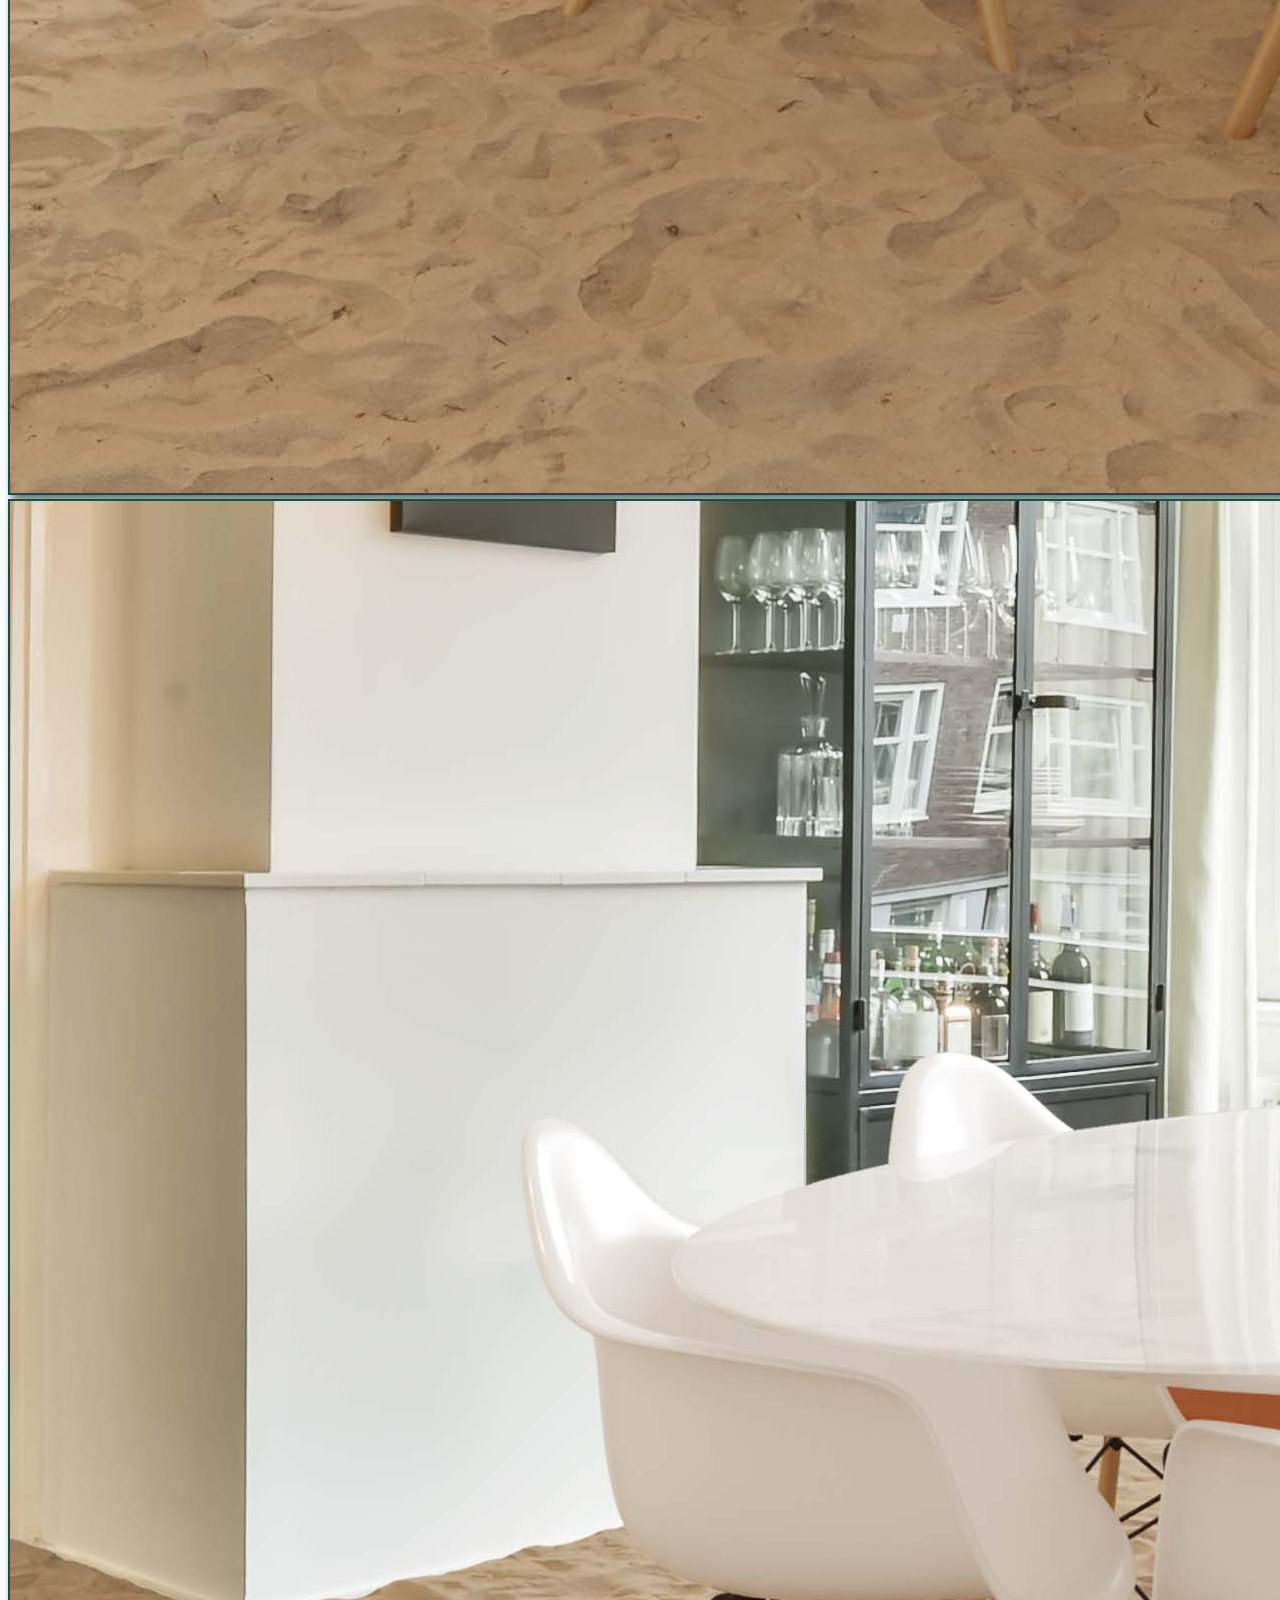
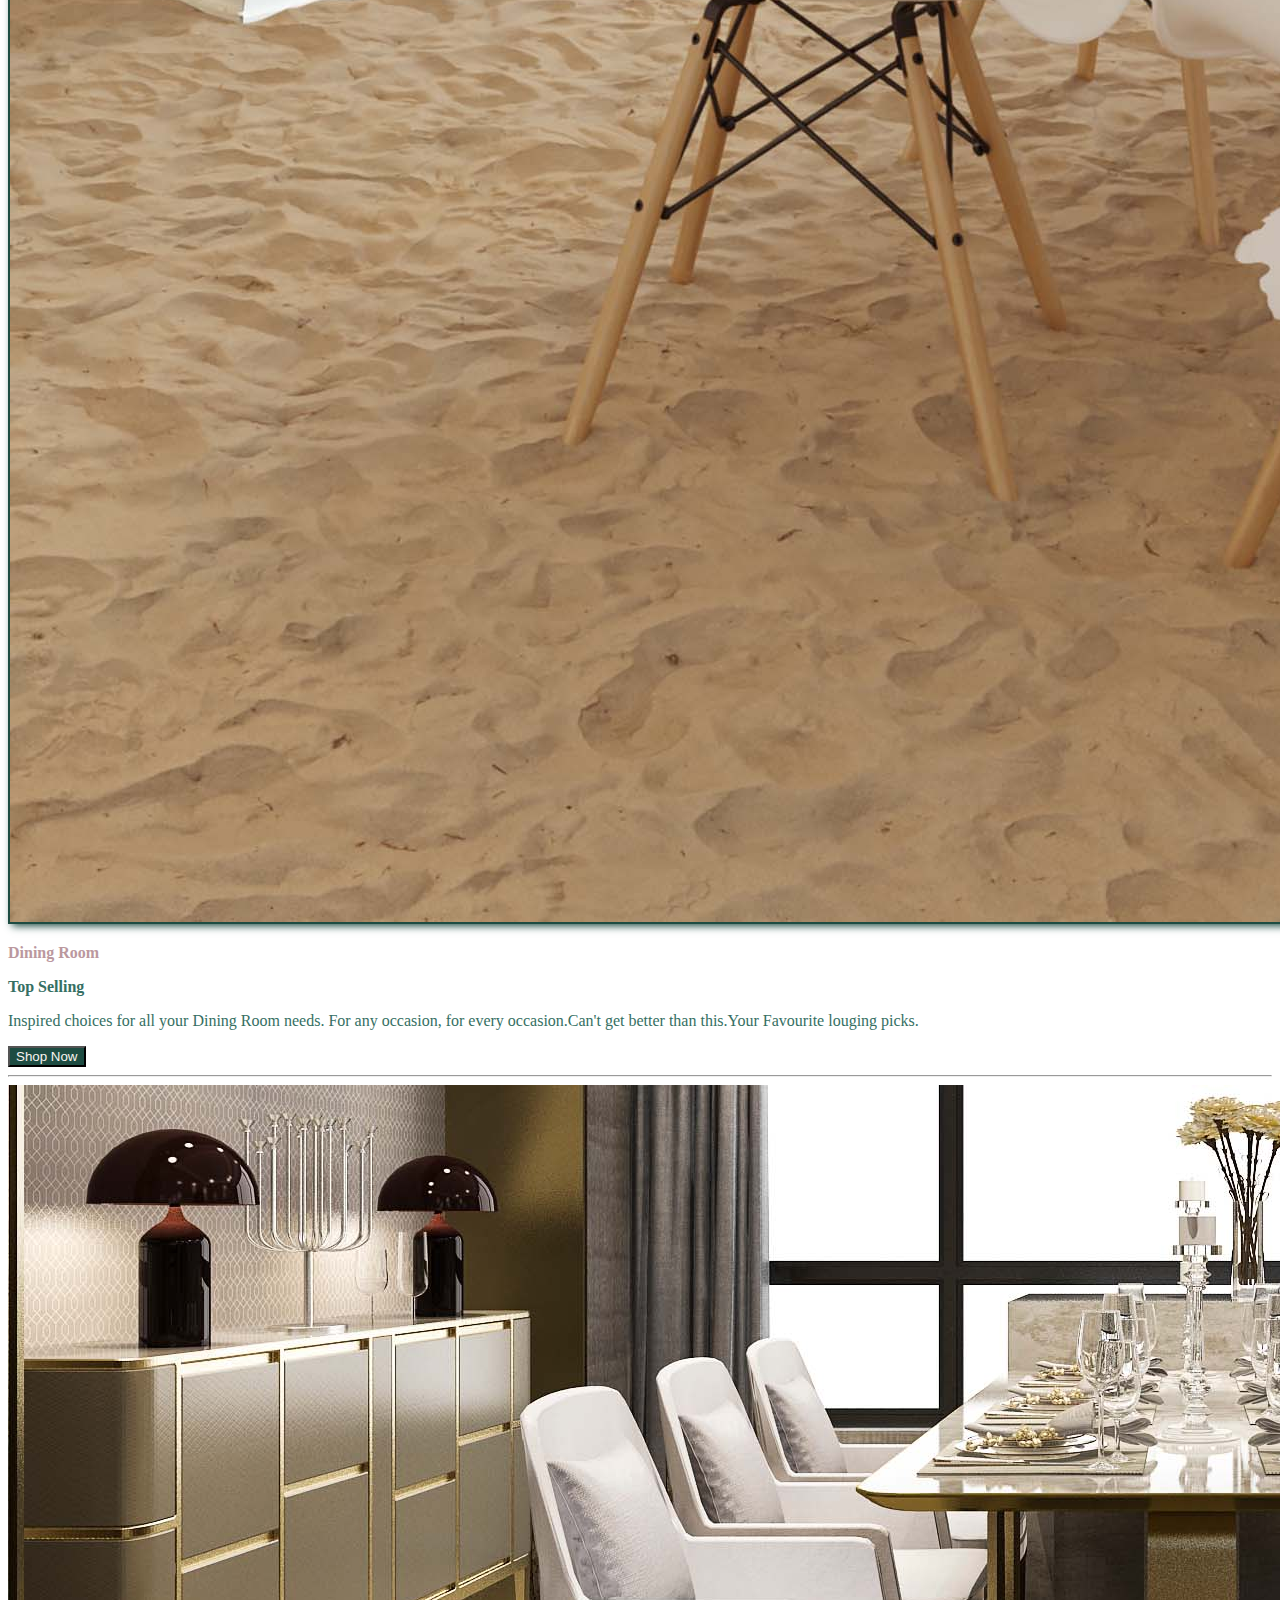
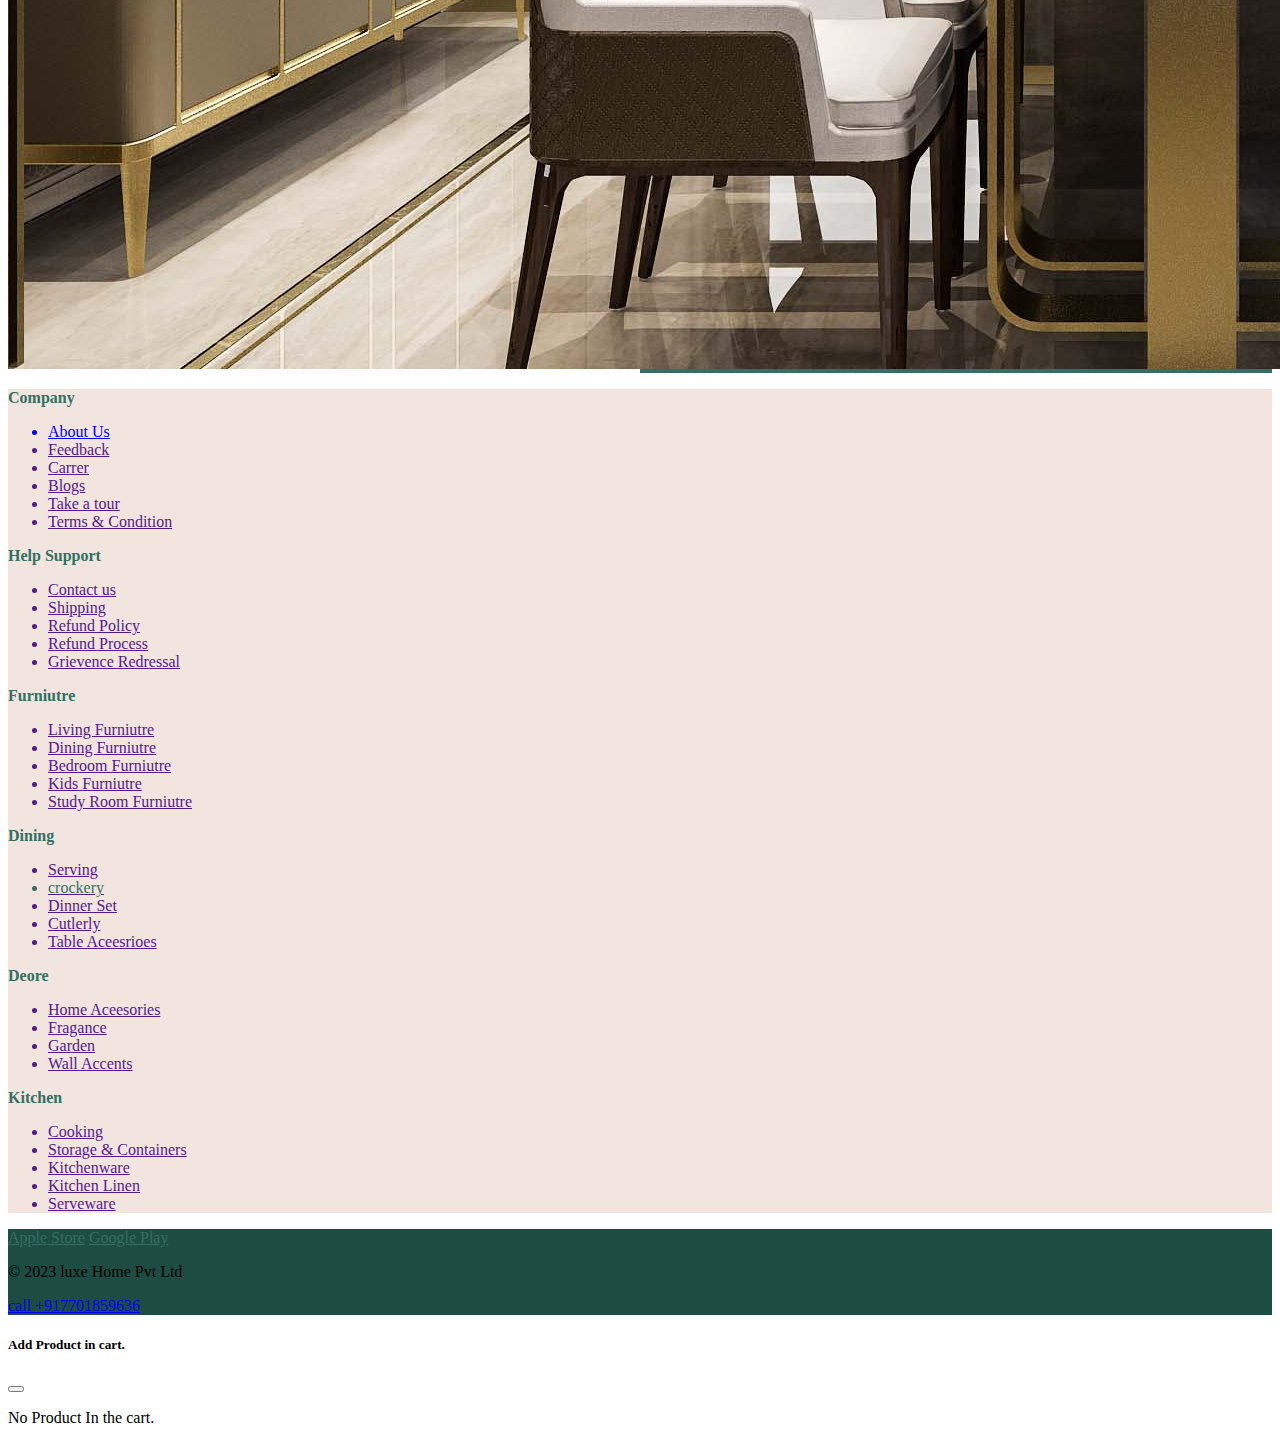
<file: dining-room.html>
<!doctype html>
<html lang="en">

<head>
    <title>Dining Room</title>
    <!-- Required meta tags -->
    <meta charset="utf-8" />
    <meta name="viewport" content="width=device-width, initial-scale=1, shrink-to-fit=no" />

    <!-- Bootstrap CSS v5.2.1 -->
    <link href="https://cdn.jsdelivr.net/npm/bootstrap@5.3.2/dist/css/bootstrap.min.css" rel="stylesheet"
        integrity="sha384-T3c6CoIi6uLrA9TneNEoa7RxnatzjcDSCmG1MXxSR1GAsXEV/Dwwykc2MPK8M2HN" crossorigin="anonymous" />
    <!--font aswosm icons-->
    <link rel="stylesheet" href="https://cdnjs.cloudflare.com/ajax/libs/font-awesome/6.4.2/css/all.min.css"
        integrity="sha512-z3gLpd7yknf1YoNbCzqRKc4qyor8gaKU1qmn+CShxbuBusANI9QpRohGBreCFkKxLhei6S9CQXFEbbKuqLg0DA=="
        crossorigin="anonymous" referrerpolicy="no-referrer" />
    <!--css link-->
    <link rel="stylesheet" href="style.css">
</head>

<body>
    <header>
        <!-- place navbar here -->
        <div class="container-fluid p-0 py-4">
            <div class="container">
                <nav class="navbar navbar-expand-sm navbar-light bg-white fixed-top">
                    <div class="container">
                        <a class="navbar-brand text-green font-family-logo fw-bolder fs-2" href="index.html">Luxe
                            Home</a>
                
                        <div class="dropdown">
                            <button class="btn btn-tansparent dropdown-toggle border-0 font-family text-green nobtnhover" type="button"
                                data-bs-toggle="dropdown" aria-expanded="false">
                                Department
                            </button>
                            <ul class="dropdown-menu border-0 rounded-0">
                                <li><a class="dropdown-item text-green" href="living-room.html">Living Room</a></li>
                                <li><a class="dropdown-item text-green" href="bedroom.html">Bedroom</a></li>
                                <li><a class="dropdown-item text-green" href="dining-room.html">Dining Room</a></li>
                                <li><a class="dropdown-item text-green" href="work and study.html">Work And Study</a>
                                </li>
                                <li><a class="dropdown-item text-green" href="decore.html">Decore</a></li>
                                <li><a class="dropdown-item text-green" href="kitchen.html">Kitchen</a></li>
                                <li><a class="dropdown-item text-green" href="bath.html">Bath And Laundary</a></li>
                                <li><a class="dropdown-item text-green" href="appliances.html">Appliances</a></li>
                            </ul>
                        </div>
                        <button class="navbar-toggler d-lg-none" type="button" data-bs-toggle="collapse"
                            data-bs-target="#collapsibleNavId" aria-controls="collapsibleNavId" aria-expanded="false"
                            aria-label="Toggle navigation">
                            <span class="navbar-toggler-icon"></span>
                        </button>
                        <div class="collapse navbar-collapse" id="collapsibleNavId">
                            <form class="d-flex my-2 my-lg-0 me-3">
                                <input class="form-control me-sm- py-2 ps-5 text-green fw-bold bg-lighter border-0" type="text"
                                    placeholder="Search">
                            </form>
                            <ul class="navbar-nav ms-auto mt-2 mt-lg-0">
                                <li class="nav-item">
                                    <a class=" text-green active me-3 font-family text-decoration-none" href="home.html"
                                        aria-current="page">Home<span class="visually-hidden">(current)</span></a>
                                </li>
                                <a class=" text-green text-decoration-none me-3 active font-family" href="about.html"
                                    aria-current="page">Sale<span class="visually-hidden">(current)</span></a>
                
                
                                <a class=" text-green text-decoration-none me-3 active font-family" href="contact.html"
                                    aria-current="page">Contact<span class="visually-hidden">(current)</span></a>
                                <a class=" text-green text-decoration-none me-3 active font-family" href="feedback.html"
                                    aria-current="page">Sign Up/Sign In<span class="visually-hidden">(current)</span></a>
                            </ul>
                
                            <i class="fa-regular fa-heart text-center pt-2 ps-3" style="color: #356f63;" data-bs-toggle="modal"
                                data-bs-target="#exampleModal"></i>
                            <i class="fa-solid fa-cart-shopping text-center pt-2 ps-3" style="color: #356f63;" type="button"
                                data-bs-toggle="offcanvas" data-bs-target="#offcanvasScrolling" aria-controls="offcanvasScrolling"></i>
                        </div>
                    </div>
                </nav>
            </div>
        </div>
    </header>
    <main>
        <div class="container-fluid pt-3">
            <div class="row header-offer">
                <img src="images/dining-room-2.jpg" alt="">
                <div class="new-arrival bg-green d-none d-lg-block" style="width: 150px; height: 150px;">
                    <p class="font-family fw-bold py-2">New Arrival</p>
                    <p>Easy,Hassal Free<br> Delivery at <br>Doorstep</p>


                </div>
            </div>
        </div>
        <div class="container-fluid">
            <div class="container">
                <div class="row bg-green text-center py-4">
                    <p class="text-lighter h1 font-family py-2">Last Chance<br> Discount Upto 50%</p>
                    <a href=""><button
                            class="bg-lighter text-green fw-bold font-family rounded-2 border-0 py-2 px-3">Shop
                            Now</button></a>
                </div>
            </div>
        </div>
        <div class="container-fluid py-3">
            <hr class="border-2">
            <div class="container">
                <div class="row">
                    <div class="col-sm-12 col-lg-6">
                        <img src="images/dining-rom-3.jpg" alt=""
                            class="w-75  shadow living-room-img-border d-none d-lg-block">
                        <img src="images/living-room-4.jpg" alt=""
                            class="w-100 shadow dining-room-img-border  d-lg-none">
                    </div>
                    <div class="col-sm12 col-lg-6">
                        <p class="fs-3 font-family text-light">Bestseller</p>
                        <p class="h2 text-green font-family fw-bolder">Bag The Deal</p>
                        <p class="text-green fs-4">Inspired choices for all your Dining Room needs. For any occasion,
                            for every occasion.Can't get better than this.Your Favourite louging picks.</p>
                        <button type="button"
                            class="border-0 py-2 px-3 rounded-2 bg-green text-lighter fw-bold btn">Shop
                            Now</button>

                    </div>
                </div>
            </div>
            <hr class="border-2">
        </div>
        <div class="container-fluid py-2">
            <div class="container">
                <div class="row">
                    <div class="col-sm-12 col-lg-6 order-lg-2">
                        <img src="images/dining-room-4.jpg" alt=""
                            class="w-75 shadow  d-none d-lg-block living-room-img-border ms-5">
                        <img src="images/dining-room-4.jpg" alt=""
                            class="w-100 shadow d-lg-none living-room-img-border">

                    </div>
                    <div class="col-sm-12 col-lg-6">
                        <p class="fs-3 font-family text-light">Dining Room</p>
                        <p class="h2 text-green font-family fw-bolder">Just Arrived</p>
                        <p class="text-green fs-4">Inspired choices for all your Dining Room needs. For any occasion,
                            for every occasion.Can't get better than this.Your Favourite louging picks.</p>
                        <button type="button"
                            class="border-0 py-2 px-3 rounded-2 bg-green text-lighter fw-bold btn">Shop
                            Now</button>
                    </div>
                </div>
            </div>
            <hr class="border-2">
        </div>
        <div class="container-fluid py-3">
            <div class="container">
                <div class="row">
                    <div class="col-sm-12 col-lg-6">
                        <img src="images/dining-room-5.jpg" alt=""
                            class="w-75 shadow d-none d-lg-block living-room-img-border">
                        <img src="images/dining-room-5.jpg" alt=""
                            class="w-100 shadow  d-lg-none living-room-img-border">
                    </div>
                    <div class="col-sm-12 col-lg-6 py-2">
                        <p class="fs-3 font-family text-light">Dining Room</p>
                        <p class="h2 text-green font-family fw-bolder">Top Selling</p>
                        <p class="text-green fs-4">Inspired choices for all your Dining Room needs. For any occasion,
                            for every occasion.Can't get better than this.Your Favourite louging picks.</p>
                        <button type="button"
                            class="border-0 py-2 px-3 rounded-2 bg-green text-lighter fw-bold btn">Shop
                            Now</button>
                    </div>
                </div>
            </div>
            <hr class="border-2">
        </div>
    </main>
    <div class="container-fluid py-4 p-0 bg-mix">
        <div class="container">
            <div class="row">
                <img src="images/dining-room-1.jpg" alt="">
            </div>
        </div>
    </div>
    <footer>
        <!-- place footer here -->
        <div class="container-fluid bg-lighter py-5">
            <div class="container">
                <div class="col">
                    <div class="row row-cols-2 row-cols-md-3 row-cols-lg-6">
                        <div class="col">
                            <p class="fw-bold text-green fs-5 font-family">Company</p>
                            <ul class="list-group list-group-flush lh-1">
                                <a href="About.html" class="text-decoration-none text-dark">
                                    <li class="list-group-item bg-transparent border-0 ps-0 text">
                                        About Us
                                    </li>
                                </a>
                                <a href="" class="text-decoration-none text-dark">
                                    <li class="list-group-item bg-transparent border-0 ps-0 text ">
                                        Feedback</li>
                                </a>
                                <a href="" class="text-decoration-none text-dark">
                                    <li class="list-group-item bg-transparent border-0 ps-0 text">
                                        Carrer
                                    </li>
                                </a>
                                <a href="" class="text-decoration-none text-dark">
                                    <li class="list-group-item bg-transparent border-0 ps-0 text">
                                        Blogs
                                    </li>
                                </a>
                                <a href="" class="text-decoration-none text-dark">
                                    <li class="list-group-item bg-transparent border-0 ps-0 text">
                                        Take a tour</li>
                                </a>
                                <a href="" class="text-decoration-none text-dark">
                                    <li class="list-group-item bg-transparent border-0 ps-0 text">
                                        Terms &
                                        Condition</li>
                                </a>
                            </ul>
                        </div>
                        <div class="col">
                            <p class="fw-bold text-green fs-5 font-family">Help Support</p>
                            <ul class="list-group list-group-flush lh-1">
                                <a href="" class="text-decoration-none text-dark">
                                    <li class="list-group-item bg-transparent border-0 ps-0 text">
                                        Contact us</li>
                                </a>
                                <a href="" class="text-decoration-none text-dark">
                                    <li class="list-group-item bg-transparent border-0 ps-0 text">
                                        Shipping
                                    </li>
                                </a>
                                <a href="" class="text-decoration-none text-dark">
                                    <li class="list-group-item bg-transparent border-0 ps-0 text">
                                        Refund
                                        Policy</li>
                                </a>
                                <a href="" class="text-decoration-none text-dark">
                                    <li class="list-group-item bg-transparent border-0 ps-0 text">Refund Process</li>
                                </a>
                                <a href="" class="text-decoration-none text-dark">
                                    <li class="list-group-item bg-transparent border-0 ps-0 text">
                                        Grievence Redressal
                                    </li>
                                </a>

                            </ul>
                        </div>
                        <div class="col">
                            <p class="fw-bold text-green fs-5 font-family">Furniutre</p>
                            <ul class="list-group list-group-flush lh-1">
                                <a href="" class="text-decoration-none text-dark">
                                    <li class="list-group-item bg-transparent border-0 ps-0 text">
                                        Living Furniutre
                                    </li>
                                </a>
                                <a href="" class="text-decoration-none text-dark">
                                    <li class="list-group-item bg-transparent border-0 ps-0 text">
                                        Dining Furniutre</li>
                                </a>
                                <a href="" class="text-decoration-none text-dark">
                                    <li class="list-group-item bg-transparent border-0 ps-0 text">
                                        Bedroom Furniutre</li>
                                </a>
                                <a href="" class="text-decoration-none text-dark">
                                    <li class="list-group-item bg-transparent border-0 ps-0 text">
                                        Kids Furniutre</li>
                                </a>
                                <a href="" class="text-decoration-none text-dark">
                                    <li class="list-group-item bg-transparent border-0 ps-0 text">
                                        Study Room Furniutre</li>
                                </a>
                            </ul>
                        </div>
                        <div class="col">
                            <p class="fw-bold text-green fs-5 font-family">Dining</p>
                            <ul class="list-group list-group-flush lh-1">
                                <a href="" class="text-decoration-none text-dark">
                                    <li class="list-group-item bg-transparent border-0 ps-0 text">
                                        Serving
                                    </li>
                                </a>
                                <a href="" class="text-decoration-none text-dark">
                                    <li class="list-group-item bg-transparent border-0 ps-0 text-green">
                                        crockery
                                    </li>
                                </a>
                                <a href="" class="text-decoration-none text-dark">
                                    <li class="list-group-item bg-transparent border-0 ps-0 text">
                                        Dinner Set
                                    </li>
                                </a>
                                <a href="" class="text-decoration-none text-dark">
                                    <li class="list-group-item bg-transparent border-0 ps-0 text">
                                        Cutlerly
                                    </li>
                                </a>
                                <a href="" class="text-decoration-none text-dark">
                                    <li class="list-group-item bg-transparent border-0 ps-0 text">
                                        Table Aceesrioes</li>
                                </a>

                            </ul>
                        </div>
                        <div class="col">
                            <p class="fw-bold text-green fs-5 font-family">Deore</p>
                            <ul class="list-group list-group-flush lh-1">
                                <a href="" class="text-decoration-none text-dark">
                                    <li class="list-group-item bg-transparent border-0 ps-0 text">
                                        Home Aceesories</li>
                                </a>
                                <a href="" class="text-decoration-none text-dark">
                                    <li class="list-group-item bg-transparent border-0 ps-0 text">
                                        Fragance</li>
                                </a>
                                <a href="" class="text-decoration-none text-dark">
                                    <li class="list-group-item bg-transparent border-0 ps-0 text">
                                        Garden</li>
                                </a>
                                <a href="" class="text-decoration-none text-dark">
                                    <li class="list-group-item bg-transparent border-0 ps-0 text">
                                        Wall
                                        Accents</li>
                                </a>

                            </ul>
                        </div>
                        <div class="col">
                            <p class="fw-bold text-green fs-5 font-family">Kitchen</p>
                            <ul class="list-group list-group-flush lh-1">
                                <a href="" class="text-decoration-none text-dark">
                                    <li class="list-group-item bg-transparent border-0 ps-0 text">
                                        Cooking
                                    </li>
                                </a>
                                <a href="" class="text-decoration-none text-dark">
                                    <li class="list-group-item bg-transparent border-0 ps-0 text">
                                        Storage & Containers</li>
                                </a>
                                <a href="" class="text-decoration-none text-dark">
                                    <li class="list-group-item bg-transparent border-0 ps-0 text">
                                        Kitchenware
                                    </li>
                                </a>
                                <a href="" class="text-decoration-none text-dark">
                                    <li class="list-group-item bg-transparent border-0 ps-0 text">
                                        Kitchen Linen
                                    </li>
                                </a>
                                <a href="" class="text-decoration-none text-dark">
                                    <li class="list-group-item bg-transparent border-0 ps-0 text">
                                        Serveware</li>
                                </a>
                            </ul>
                        </div>
                    </div>
                </div>
            </div>
        </div>
        </div>
        <div class="container-fluid bg-green py-4">
            <div class="container">
                <div class="row">
                    <div class="col-sm-12 col-lg-3">
                        <a class="btn  text-green bg-white fw-bold"
                            href=" https://play.google.com/store/apps/details?id=<package_name>" role="button">Apple
                            Store</a>
                        <a class="btn text-green bg-white fw-bold  ms-4"
                            href="http://play.google.com/store/apps/dev?id=<developer_id> role=" button">Google
                            Play</a>
                    </div>
                    <div class="col-sm-12 col-lg-3 text-white pt-2">
                        <p>© 2023 luxe Home Pvt Ltd</p>
                    </div>
                    <div class="col-sm-12 col-lg-3 text-white pt-2">
                        <i class="fa-solid fa-mobile pb-4" style="color: #f9f8f5;"></i><span><a href="tel:7701859636"
                                class="text-decoration-none text-white ms-2"><span class="fw-bold">call</span>
                                +917701859636</a></span>
                    </div>
                    <div class="col-sm-12 col-lg-3 text-white pt-2">
                        <a href="" class="text-decoration-none text-white"><i class="fa-brands fa-facebook-f"></i></a>
                        <a href="" class="text-decoration-none text-white "><i
                                class="fa-brands fa-youtube ps-3"></i></a>
                        <a href="" class="text-decoration-none text-white"><i class="fa-brands fa-twitter ps-3"></i></a>
                        <a href="" class="text-decoration-none text-white"><i
                                class="fa-brands fa-instagram ps-3"></i></a>

                    </div>

                </div>
            </div>
        </div>
    </footer>
    <i class="fa-solid fa-cart-shopping text-center pt-2 ps-3 d-none" style="color: #356f63;" type="button"
        data-bs-toggle="offcanvas" data-bs-target="#offcanvasScrolling" aria-controls="offcanvasScrolling"></i>

    <div class="offcanvas offcanvas-end" data-bs-scroll="true" data-bs-backdrop="false" tabindex="-1"
        id="offcanvasScrolling" aria-labelledby="offcanvasScrollingLabel">
        <div class="offcanvas-header">
            <h5 class="offcanvas-title" id="offcanvasScrollingLabel">Add Product in cart.</h5>
            <button type="button" class="btn-close" data-bs-dismiss="offcanvas" aria-label="Close"></button>
        </div>
        <div class="offcanvas-body">
            <p>No Product In the cart.</p>
        </div>
    </div>

    <!-- Bootstrap JavaScript Libraries -->


    <script src="https://cdn.jsdelivr.net/npm/@popperjs/core@2.11.8/dist/umd/popper.min.js"
        integrity="sha384-I7E8VVD/ismYTF4hNIPjVp/Zjvgyol6VFvRkX/vR+Vc4jQkC+hVqc2pM8ODewa9r"
        crossorigin="anonymous"></script>
    <script src="https://cdn.jsdelivr.net/npm/bootstrap@5.3.2/dist/js/bootstrap.min.js"
        integrity="sha384-BBtl+eGJRgqQAUMxJ7pMwbEyER4l1g+O15P+16Ep7Q9Q+zqX6gSbd85u4mG4QzX+"
        crossorigin="anonymous"></script>
</body>

</html>
</file>
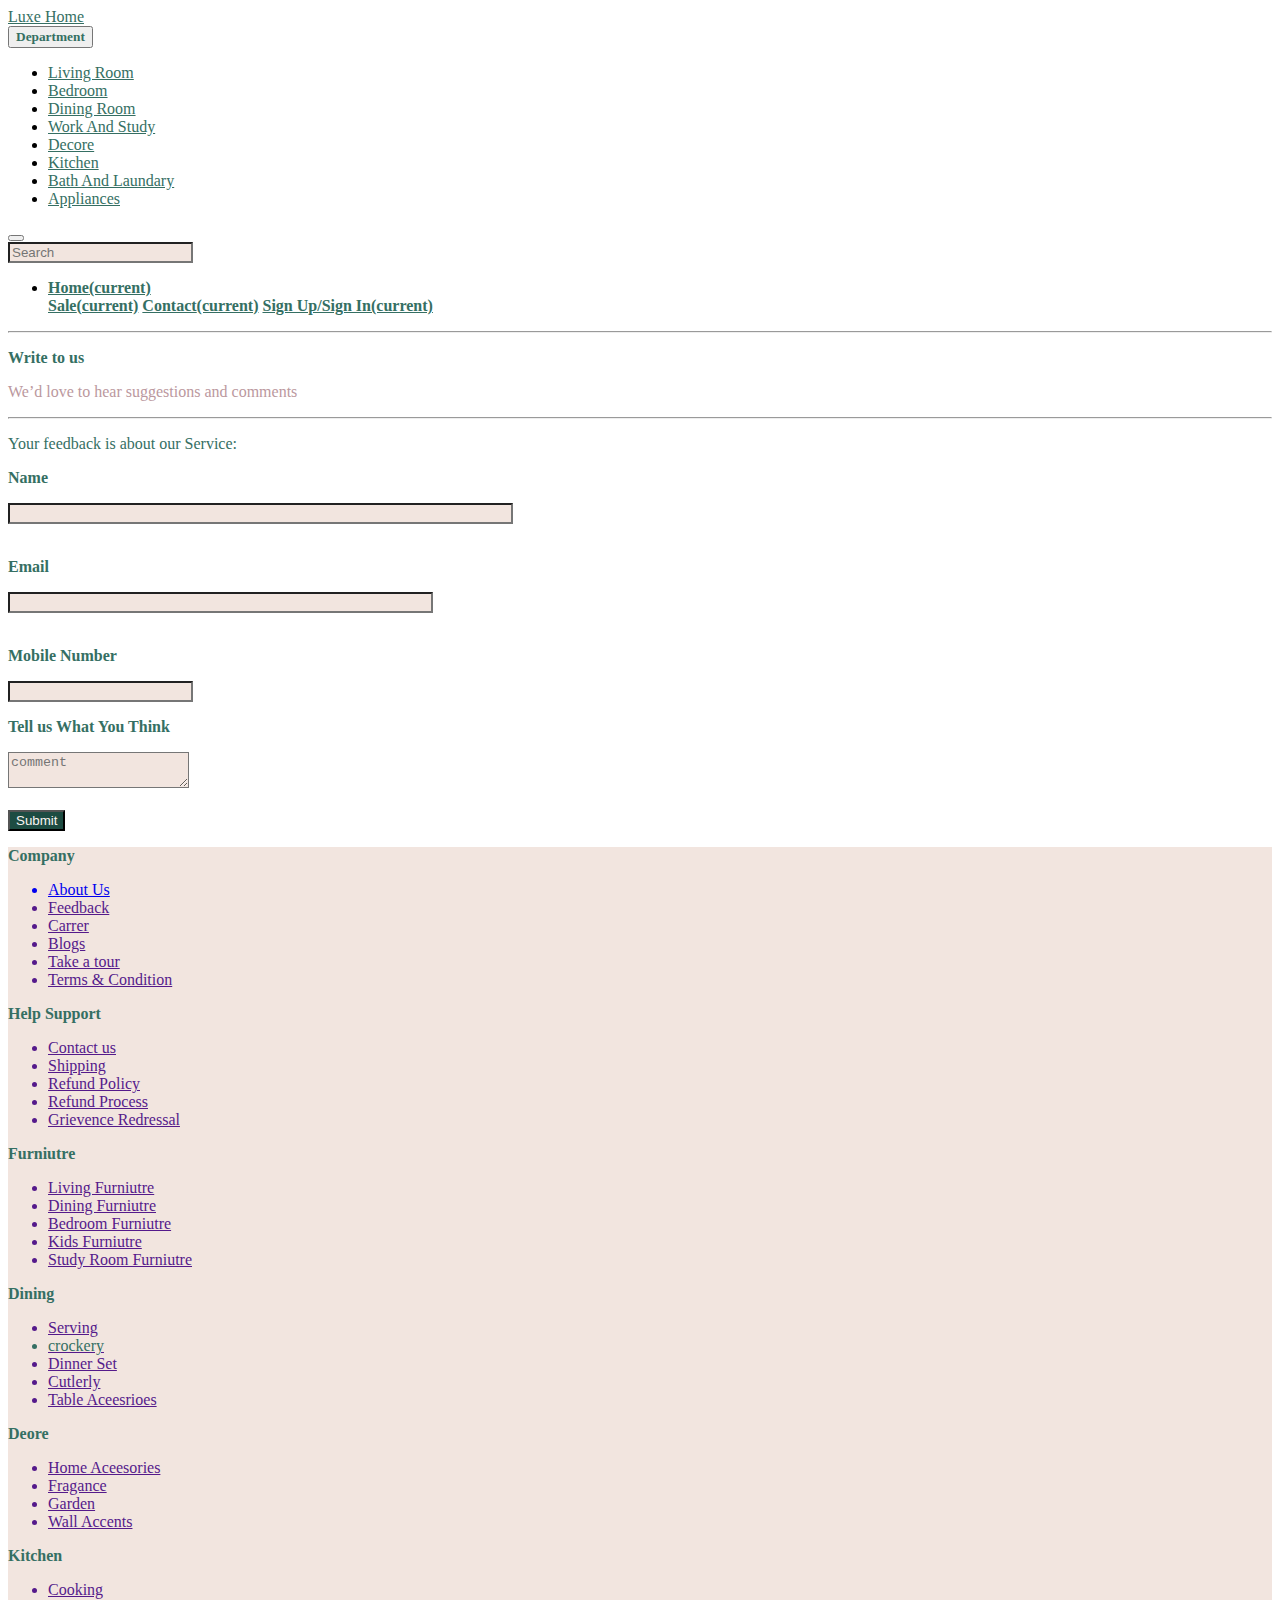
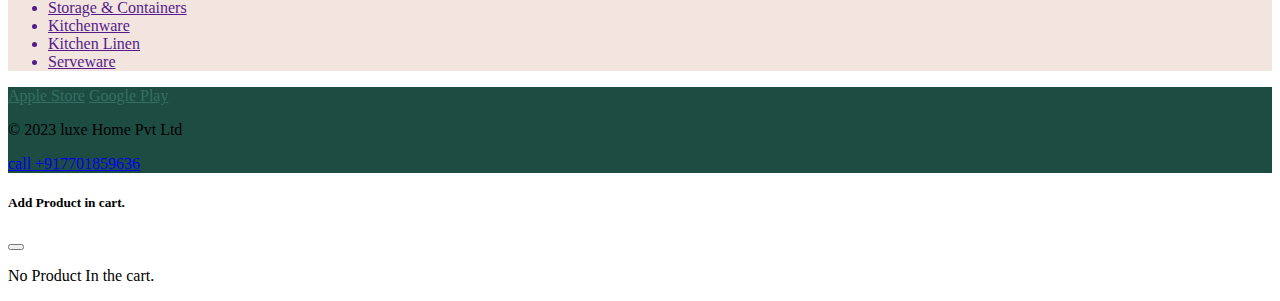
<file: feedback.html>
<!doctype html>
<html lang="en">

<head>
    <title>Feedback</title>
    <!-- Required meta tags -->
    <meta charset="utf-8" />
    <meta name="viewport" content="width=device-width, initial-scale=1, shrink-to-fit=no" />

    <!-- Bootstrap CSS v5.2.1 -->
    <link href="https://cdn.jsdelivr.net/npm/bootstrap@5.3.2/dist/css/bootstrap.min.css" rel="stylesheet"
        integrity="sha384-T3c6CoIi6uLrA9TneNEoa7RxnatzjcDSCmG1MXxSR1GAsXEV/Dwwykc2MPK8M2HN" crossorigin="anonymous" />
    <!--font aswosm icons-->
    <link rel="stylesheet" href="https://cdnjs.cloudflare.com/ajax/libs/font-awesome/6.4.2/css/all.min.css"
        integrity="sha512-z3gLpd7yknf1YoNbCzqRKc4qyor8gaKU1qmn+CShxbuBusANI9QpRohGBreCFkKxLhei6S9CQXFEbbKuqLg0DA=="
        crossorigin="anonymous" referrerpolicy="no-referrer" />
    <!--css link-->
    <link rel="stylesheet" href="style.css">
</head>

<body>
    <header>
        <!-- place navbar here -->
        <div class="container-fluid p-0 py-4">
            <div class="container">
                <nav class="navbar navbar-expand-sm navbar-light bg-white fixed-top">
                    <div class="container">
                        <a class="navbar-brand text-green font-family-logo fw-bolder fs-2" href="index.html">Luxe
                            Home</a>
                
                        <div class="dropdown">
                            <button class="btn btn-tansparent dropdown-toggle border-0 font-family text-green nobtnhover" type="button"
                                data-bs-toggle="dropdown" aria-expanded="false">
                                Department
                            </button>
                            <ul class="dropdown-menu border-0 rounded-0">
                                <li><a class="dropdown-item text-green" href="living-room.html">Living Room</a></li>
                                <li><a class="dropdown-item text-green" href="bedroom.html">Bedroom</a></li>
                                <li><a class="dropdown-item text-green" href="dining-room.html">Dining Room</a></li>
                                <li><a class="dropdown-item text-green" href="work and study.html">Work And Study</a>
                                </li>
                                <li><a class="dropdown-item text-green" href="decore.html">Decore</a></li>
                                <li><a class="dropdown-item text-green" href="kitchen.html">Kitchen</a></li>
                                <li><a class="dropdown-item text-green" href="bath.html">Bath And Laundary</a></li>
                                <li><a class="dropdown-item text-green" href="appliances.html">Appliances</a></li>
                            </ul>
                        </div>
                        <button class="navbar-toggler d-lg-none" type="button" data-bs-toggle="collapse"
                            data-bs-target="#collapsibleNavId" aria-controls="collapsibleNavId" aria-expanded="false"
                            aria-label="Toggle navigation">
                            <span class="navbar-toggler-icon"></span>
                        </button>
                        <div class="collapse navbar-collapse" id="collapsibleNavId">
                            <form class="d-flex my-2 my-lg-0 me-3">
                                <input class="form-control me-sm- py-2 ps-5 text-green fw-bold bg-lighter border-0" type="text"
                                    placeholder="Search">
                            </form>
                            <ul class="navbar-nav ms-auto mt-2 mt-lg-0">
                                <li class="nav-item">
                                    <a class=" text-green active me-3 font-family text-decoration-none" href="home.html"
                                        aria-current="page">Home<span class="visually-hidden">(current)</span></a>
                                </li>
                                <a class=" text-green text-decoration-none me-3 active font-family" href="about.html"
                                    aria-current="page">Sale<span class="visually-hidden">(current)</span></a>
                
                
                                <a class=" text-green text-decoration-none me-3 active font-family" href="contact.html"
                                    aria-current="page">Contact<span class="visually-hidden">(current)</span></a>
                                <a class=" text-green text-decoration-none me-3 active font-family" href="feedback.html"
                                    aria-current="page">Sign Up/Sign In<span class="visually-hidden">(current)</span></a>
                            </ul>
                
                            <i class="fa-regular fa-heart text-center pt-2 ps-3" style="color: #356f63;" data-bs-toggle="modal"
                                data-bs-target="#exampleModal"></i>
                            <i class="fa-solid fa-cart-shopping text-center pt-2 ps-3" style="color: #356f63;" type="button"
                                data-bs-toggle="offcanvas" data-bs-target="#offcanvasScrolling" aria-controls="offcanvasScrolling"></i>
                        </div>
                    </div>
                </nav>
            </div>
        </div>
    </header>
    <main>
        <div class="container-fluid py-3 ">
            <div class="container">
                <div class="row">
                    <div class="col">
                        <hr>
                        <p class="h1 font-family text-green">Write to us</p>
                        <p class="fs-4 text-light">We’d love to hear suggestions and comments</p>
                        <hr>
                        <p class="fw-bold text-green">Your feedback is about our Service:</p>
                    </div>
                </div>
                <div class="row">
                    <div class="col">
                        <form name="myForm" method="post" onsubmit="return validateForm()">
                            <label for="name" class="text-green font-family fs-5">Name<p> <input input type="text" name="name" class="bg-lighter border-0 " size="60"></p></label><br>
                            <label for="email" class="text-green font-family fs-5">Email<p> <input type="text" name="email" class="bg-lighter border-0" size="50"></p></label><br>
                            <label for="tel" class="text-green font-family fs-5">Mobile Number<p> <input type="text" name="contact" class="bg-lighter border-0"></p></label>
                            <p><label for="review" class="text-green font-family fs-4">Tell us What You Think</label></p>
                            <textarea placeholder="comment" class="bg-lighter border-0"></textarea><br><br>
                            <input type="submit" value="Submit" class="bg-green text-lighter rounded-2 border-0 py-2 px-3">
                            <!--<input type="button" value="Submit" onclick="validateForm()">-->
                    </div>
                </div>
            </div>

        </div>
    </main>

    <footer>
        <!-- place footer here -->
        <div class="container-fluid bg-lighter py-5">
            <div class="container">
                <div class="col">
                    <div class="row row-cols-2 row-cols-md-3 row-cols-lg-6">
                        <div class="col">
                            <p class="fw-bold text-green fs-5 font-family">Company</p>
                            <ul class="list-group list-group-flush lh-1">
                                <a href="About.html" class="text-decoration-none text-dark">
                                    <li class="list-group-item bg-transparent border-0 ps-0 text">
                                        About Us
                                    </li>
                                </a>
                                <a href="" class="text-decoration-none text-dark">
                                    <li class="list-group-item bg-transparent border-0 ps-0 text ">
                                        Feedback</li>
                                </a>
                                <a href="" class="text-decoration-none text-dark">
                                    <li class="list-group-item bg-transparent border-0 ps-0 text">
                                        Carrer
                                    </li>
                                </a>
                                <a href="" class="text-decoration-none text-dark">
                                    <li class="list-group-item bg-transparent border-0 ps-0 text">
                                        Blogs
                                    </li>
                                </a>
                                <a href="" class="text-decoration-none text-dark">
                                    <li class="list-group-item bg-transparent border-0 ps-0 text">
                                        Take a tour</li>
                                </a>
                                <a href="" class="text-decoration-none text-dark">
                                    <li class="list-group-item bg-transparent border-0 ps-0 text">
                                        Terms &
                                        Condition</li>
                                </a>
                            </ul>
                        </div>
                        <div class="col">
                            <p class="fw-bold text-green fs-5 font-family">Help Support</p>
                            <ul class="list-group list-group-flush lh-1">
                                <a href="" class="text-decoration-none text-dark">
                                    <li class="list-group-item bg-transparent border-0 ps-0 text">
                                        Contact us</li>
                                </a>
                                <a href="" class="text-decoration-none text-dark">
                                    <li class="list-group-item bg-transparent border-0 ps-0 text">
                                        Shipping
                                    </li>
                                </a>
                                <a href="" class="text-decoration-none text-dark">
                                    <li class="list-group-item bg-transparent border-0 ps-0 text">
                                        Refund
                                        Policy</li>
                                </a>
                                <a href="" class="text-decoration-none text-dark">
                                    <li class="list-group-item bg-transparent border-0 ps-0 text">Refund Process
                                    </li>
                                </a>
                                <a href="" class="text-decoration-none text-dark">
                                    <li class="list-group-item bg-transparent border-0 ps-0 text">
                                        Grievence Redressal
                                    </li>
                                </a>

                            </ul>
                        </div>
                        <div class="col">
                            <p class="fw-bold text-green fs-5 font-family">Furniutre</p>
                            <ul class="list-group list-group-flush lh-1">
                                <a href="" class="text-decoration-none text-dark">
                                    <li class="list-group-item bg-transparent border-0 ps-0 text">
                                        Living Furniutre
                                    </li>
                                </a>
                                <a href="" class="text-decoration-none text-dark">
                                    <li class="list-group-item bg-transparent border-0 ps-0 text">
                                        Dining Furniutre</li>
                                </a>
                                <a href="" class="text-decoration-none text-dark">
                                    <li class="list-group-item bg-transparent border-0 ps-0 text">
                                        Bedroom Furniutre</li>
                                </a>
                                <a href="" class="text-decoration-none text-dark">
                                    <li class="list-group-item bg-transparent border-0 ps-0 text">
                                        Kids Furniutre</li>
                                </a>
                                <a href="" class="text-decoration-none text-dark">
                                    <li class="list-group-item bg-transparent border-0 ps-0 text">
                                        Study Room Furniutre</li>
                                </a>
                            </ul>
                        </div>
                        <div class="col">
                            <p class="fw-bold text-green fs-5 font-family">Dining</p>
                            <ul class="list-group list-group-flush lh-1">
                                <a href="" class="text-decoration-none text-dark">
                                    <li class="list-group-item bg-transparent border-0 ps-0 text">
                                        Serving
                                    </li>
                                </a>
                                <a href="" class="text-decoration-none text-dark">
                                    <li class="list-group-item bg-transparent border-0 ps-0 text-green">
                                        crockery
                                    </li>
                                </a>
                                <a href="" class="text-decoration-none text-dark">
                                    <li class="list-group-item bg-transparent border-0 ps-0 text">
                                        Dinner Set
                                    </li>
                                </a>
                                <a href="" class="text-decoration-none text-dark">
                                    <li class="list-group-item bg-transparent border-0 ps-0 text">
                                        Cutlerly
                                    </li>
                                </a>
                                <a href="" class="text-decoration-none text-dark">
                                    <li class="list-group-item bg-transparent border-0 ps-0 text">
                                        Table Aceesrioes</li>
                                </a>

                            </ul>
                        </div>
                        <div class="col">
                            <p class="fw-bold text-green fs-5 font-family">Deore</p>
                            <ul class="list-group list-group-flush lh-1">
                                <a href="" class="text-decoration-none text-dark">
                                    <li class="list-group-item bg-transparent border-0 ps-0 text">
                                        Home Aceesories</li>
                                </a>
                                <a href="" class="text-decoration-none text-dark">
                                    <li class="list-group-item bg-transparent border-0 ps-0 text">
                                        Fragance</li>
                                </a>
                                <a href="" class="text-decoration-none text-dark">
                                    <li class="list-group-item bg-transparent border-0 ps-0 text">
                                        Garden</li>
                                </a>
                                <a href="" class="text-decoration-none text-dark">
                                    <li class="list-group-item bg-transparent border-0 ps-0 text">
                                        Wall
                                        Accents</li>
                                </a>

                            </ul>
                        </div>
                        <div class="col">
                            <p class="fw-bold text-green fs-5 font-family">Kitchen</p>
                            <ul class="list-group list-group-flush lh-1">
                                <a href="" class="text-decoration-none text-dark">
                                    <li class="list-group-item bg-transparent border-0 ps-0 text">
                                        Cooking
                                    </li>
                                </a>
                                <a href="" class="text-decoration-none text-dark">
                                    <li class="list-group-item bg-transparent border-0 ps-0 text">
                                        Storage & Containers</li>
                                </a>
                                <a href="" class="text-decoration-none text-dark">
                                    <li class="list-group-item bg-transparent border-0 ps-0 text">
                                        Kitchenware
                                    </li>
                                </a>
                                <a href="" class="text-decoration-none text-dark">
                                    <li class="list-group-item bg-transparent border-0 ps-0 text">
                                        Kitchen Linen
                                    </li>
                                </a>
                                <a href="" class="text-decoration-none text-dark">
                                    <li class="list-group-item bg-transparent border-0 ps-0 text">
                                        Serveware</li>
                                </a>
                            </ul>
                        </div>
                    </div>
                </div>
            </div>
        </div>
        </div>
        <div class="container-fluid bg-green py-4">
            <div class="container">
                <div class="row">
                    <div class="col-sm-12 col-md-6 col-lg-3">
                        <a class="btn  text-green bg-white fw-bold"
                            href=" https://play.google.com/store/apps/details?id=<package_name>" role="button">Apple
                            Store</a>
                        <a class="btn text-green bg-white fw-bold  ms-4"
                            href="http://play.google.com/store/apps/dev?id=<developer_id> role=" button">Google
                            Play</a>
                    </div>
                    <div class="col-sm-12 col-md-6 col-lg-3 text-white pt-2">
                        <p>© 2023 luxe Home Pvt Ltd</p>
                    </div>
                    <div class="col-sm-12 col-md-6 col-lg-3 text-white pt-2">
                        <i class="fa-solid fa-mobile pb-4" style="color: #f9f8f5;"></i><span><a href="tel:7701859636"
                                class="text-decoration-none text-white ms-2"><span class="fw-bold">call</span>
                                +917701859636</a></span>
                    </div>
                    <div class="col-sm-12 col-md-6 col-lg-3 text-white pt-2">
                        <a href="" class="text-decoration-none text-white"><i class="fa-brands fa-facebook-f"></i></a>
                        <a href="" class="text-decoration-none text-white "><i
                                class="fa-brands fa-youtube ps-3"></i></a>
                        <a href="" class="text-decoration-none text-white"><i class="fa-brands fa-twitter ps-3"></i></a>
                        <a href="" class="text-decoration-none text-white"><i
                                class="fa-brands fa-instagram ps-3"></i></a>

                    </div>

                </div>
            </div>
        </div>
    </footer>
    <i class="fa-solid fa-cart-shopping text-center pt-2 ps-3 d-none" style="color: #356f63;" type="button"
        data-bs-toggle="offcanvas" data-bs-target="#offcanvasScrolling" aria-controls="offcanvasScrolling"></i>

    <div class="offcanvas offcanvas-end" data-bs-scroll="true" data-bs-backdrop="false" tabindex="-1"
        id="offcanvasScrolling" aria-labelledby="offcanvasScrollingLabel">
        <div class="offcanvas-header">
            <h5 class="offcanvas-title" id="offcanvasScrollingLabel">Add Product in cart.</h5>
            <button type="button" class="btn-close" data-bs-dismiss="offcanvas" aria-label="Close"></button>
        </div>
        <div class="offcanvas-body">
            <p>No Product In the cart.</p>
        </div>
    </div>
    </footer>
    </footer>
    <!-- Bootstrap JavaScript Libraries -->
<script>
    function validateForm() {
        var name = document.myForm.name.value;
        var contact = document.myForm.contact.value;
        var email = document.myForm.email.value;
        var atposition = email.indexOf('@');
        var dotposition = email.indexOf('.');

        if (name == null || name == "") {
            alert("Name cannot be blank.")
            return false;
        } else if (contact == "") {
            alert("Enter your contact number here.");
            return false;
        } else if (isNaN(contact)) {
            alert("Enter a vaild number");
            return false;
        } else if (contact.length < 10) {
            alert("Contact must be at least of 10 characters long");
            return false;
        } else if (email == "") {
            alert("email cannot be blank.");
            return false;
        } else if (atposition < 1 || dotposition < atposition + 2 || dotposition + 2 >= email.length) {
            alert("email is not correct");
            return false;
        }

    }
</script>
    <script src="https://cdn.jsdelivr.net/npm/@popperjs/core@2.11.8/dist/umd/popper.min.js"
        integrity="sha384-I7E8VVD/ismYTF4hNIPjVp/Zjvgyol6VFvRkX/vR+Vc4jQkC+hVqc2pM8ODewa9r"
        crossorigin="anonymous"></script>

    <script src="https://cdn.jsdelivr.net/npm/bootstrap@5.3.2/dist/js/bootstrap.min.js"
        integrity="sha384-BBtl+eGJRgqQAUMxJ7pMwbEyER4l1g+O15P+16Ep7Q9Q+zqX6gSbd85u4mG4QzX+"
        crossorigin="anonymous"></script>
 
</body>

</html>
</file>
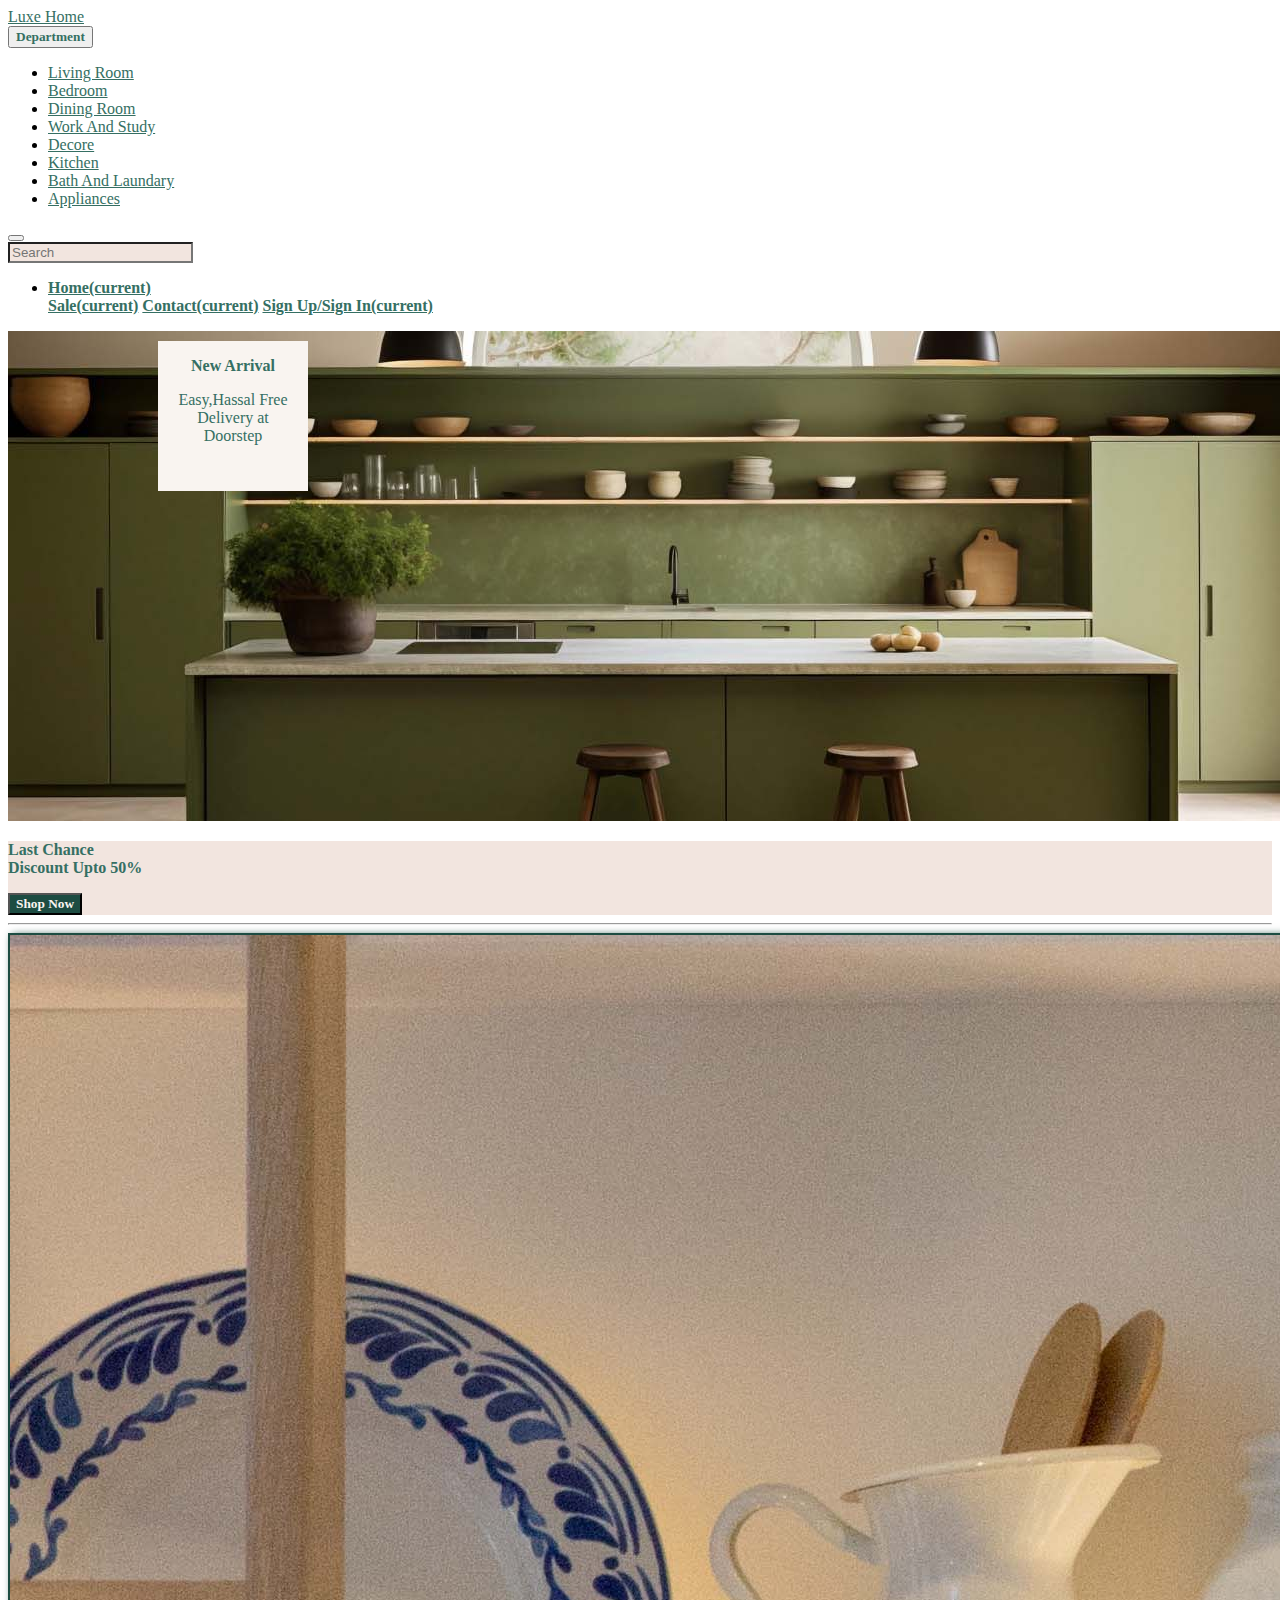
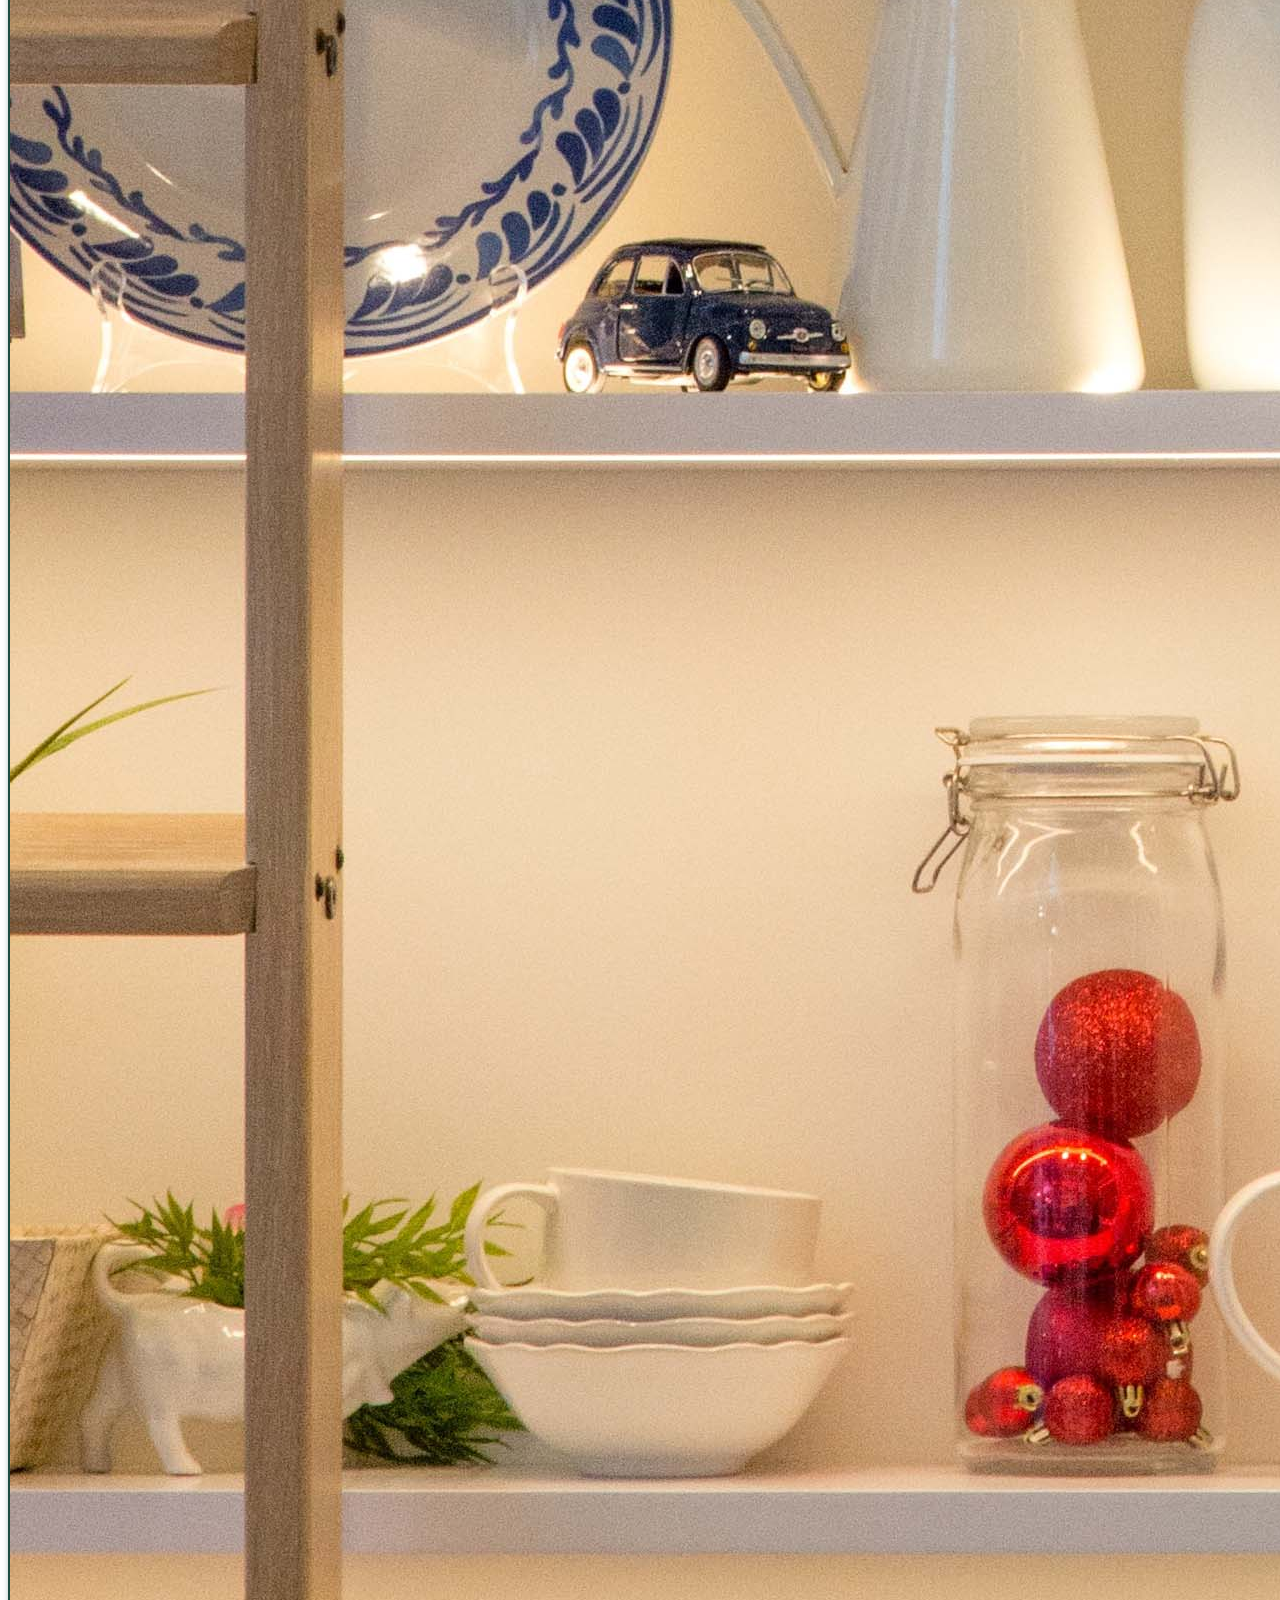
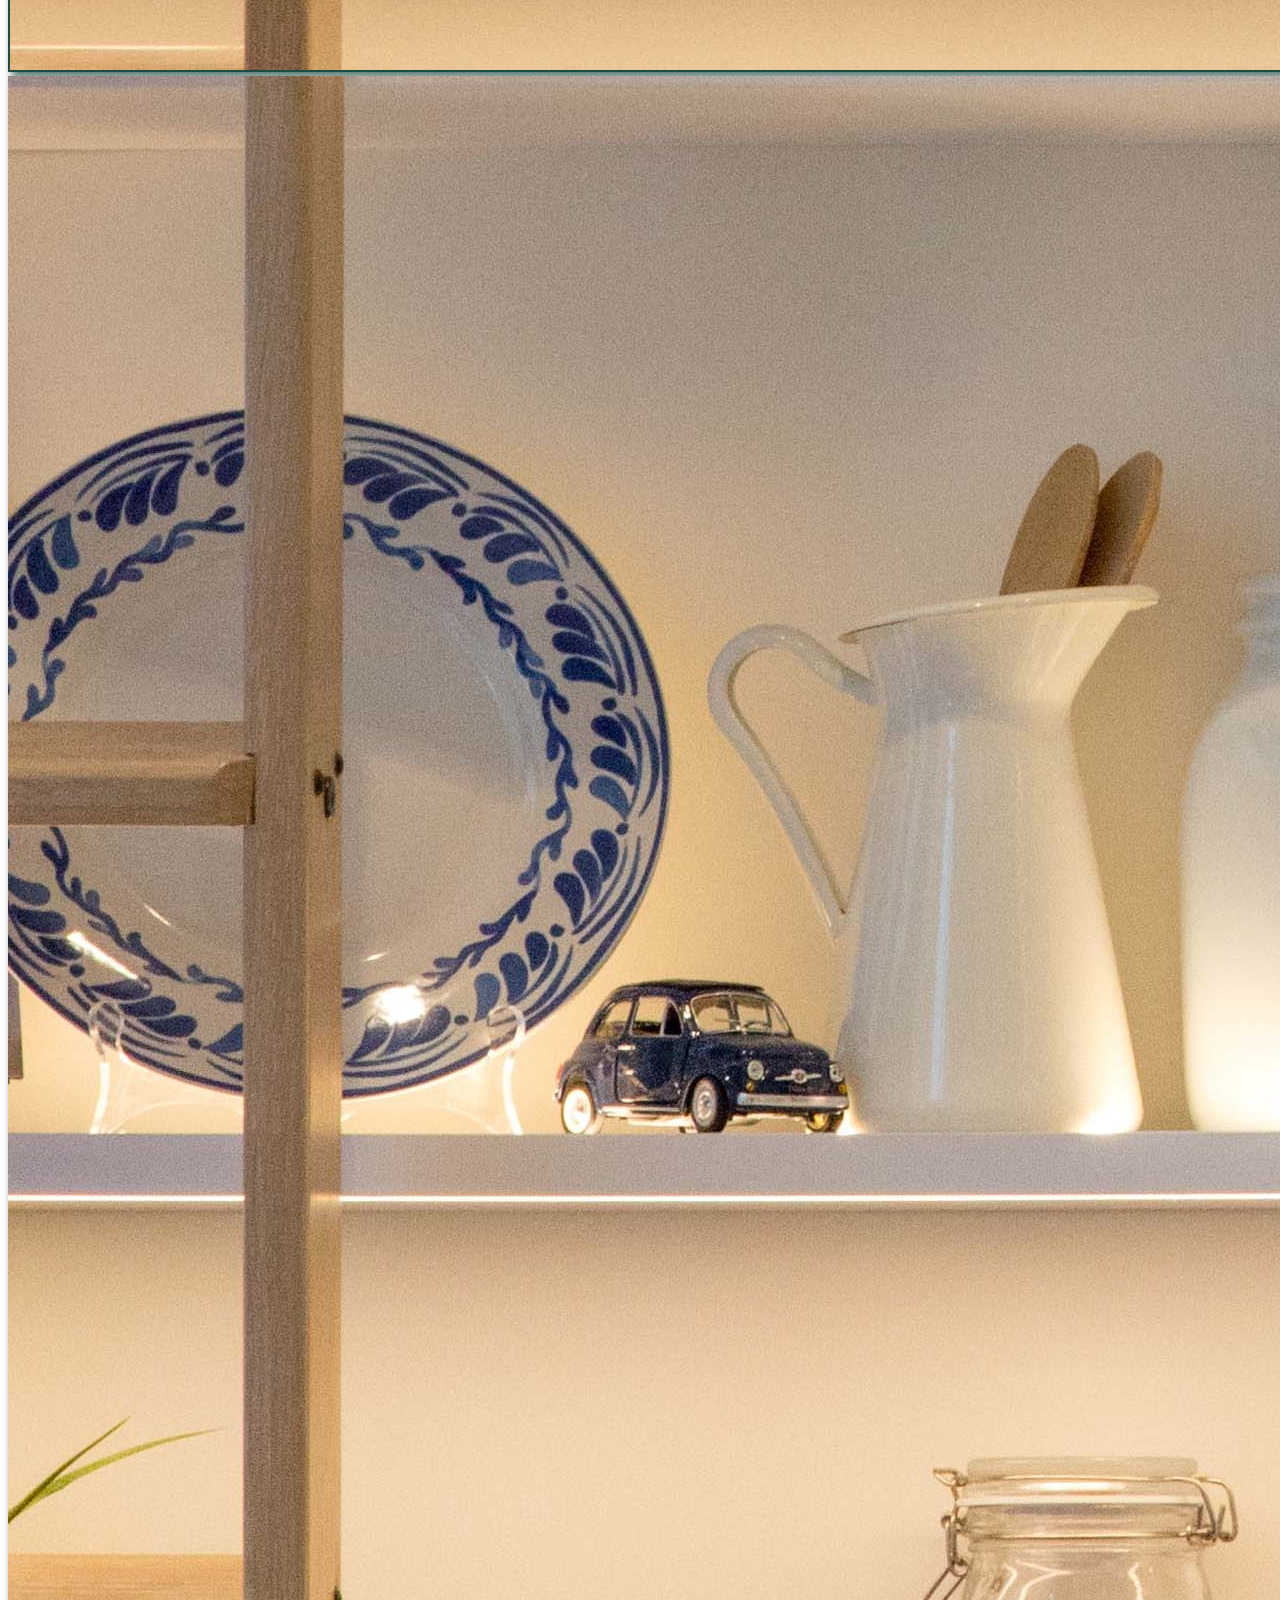
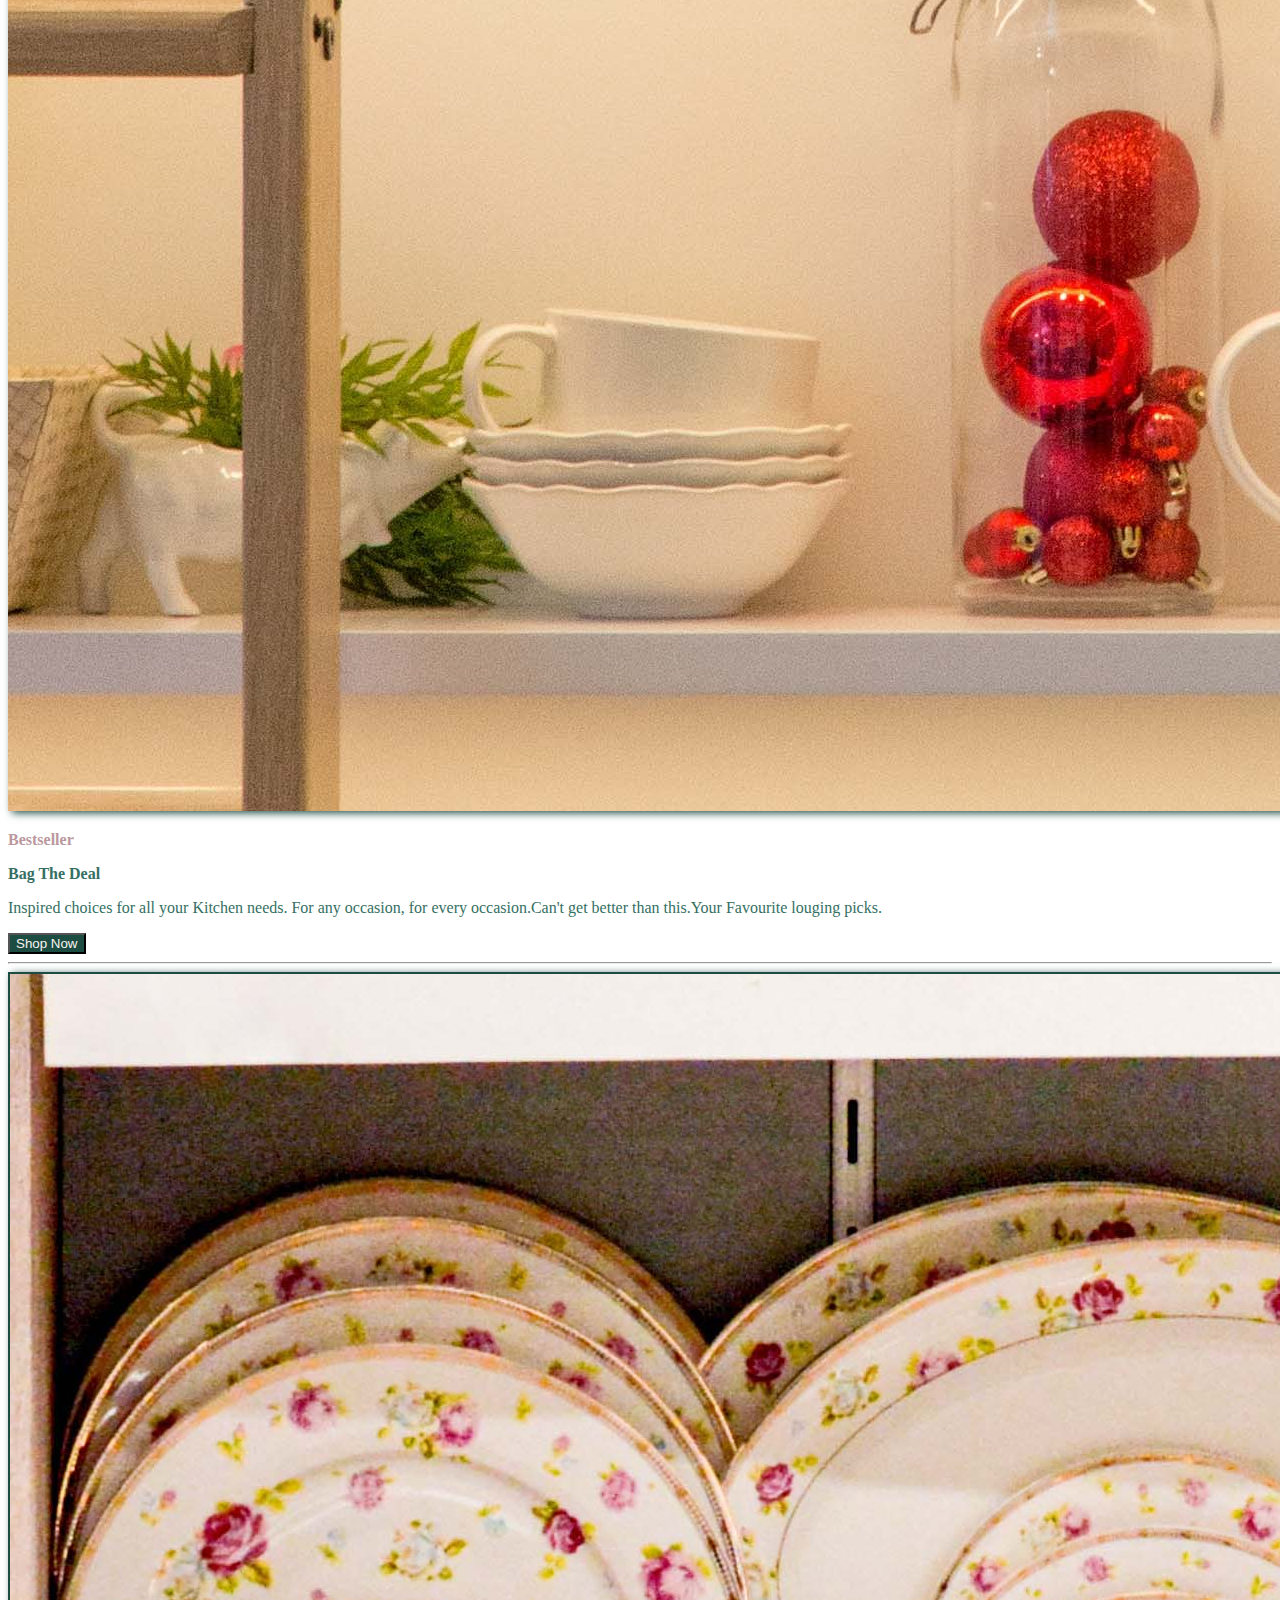
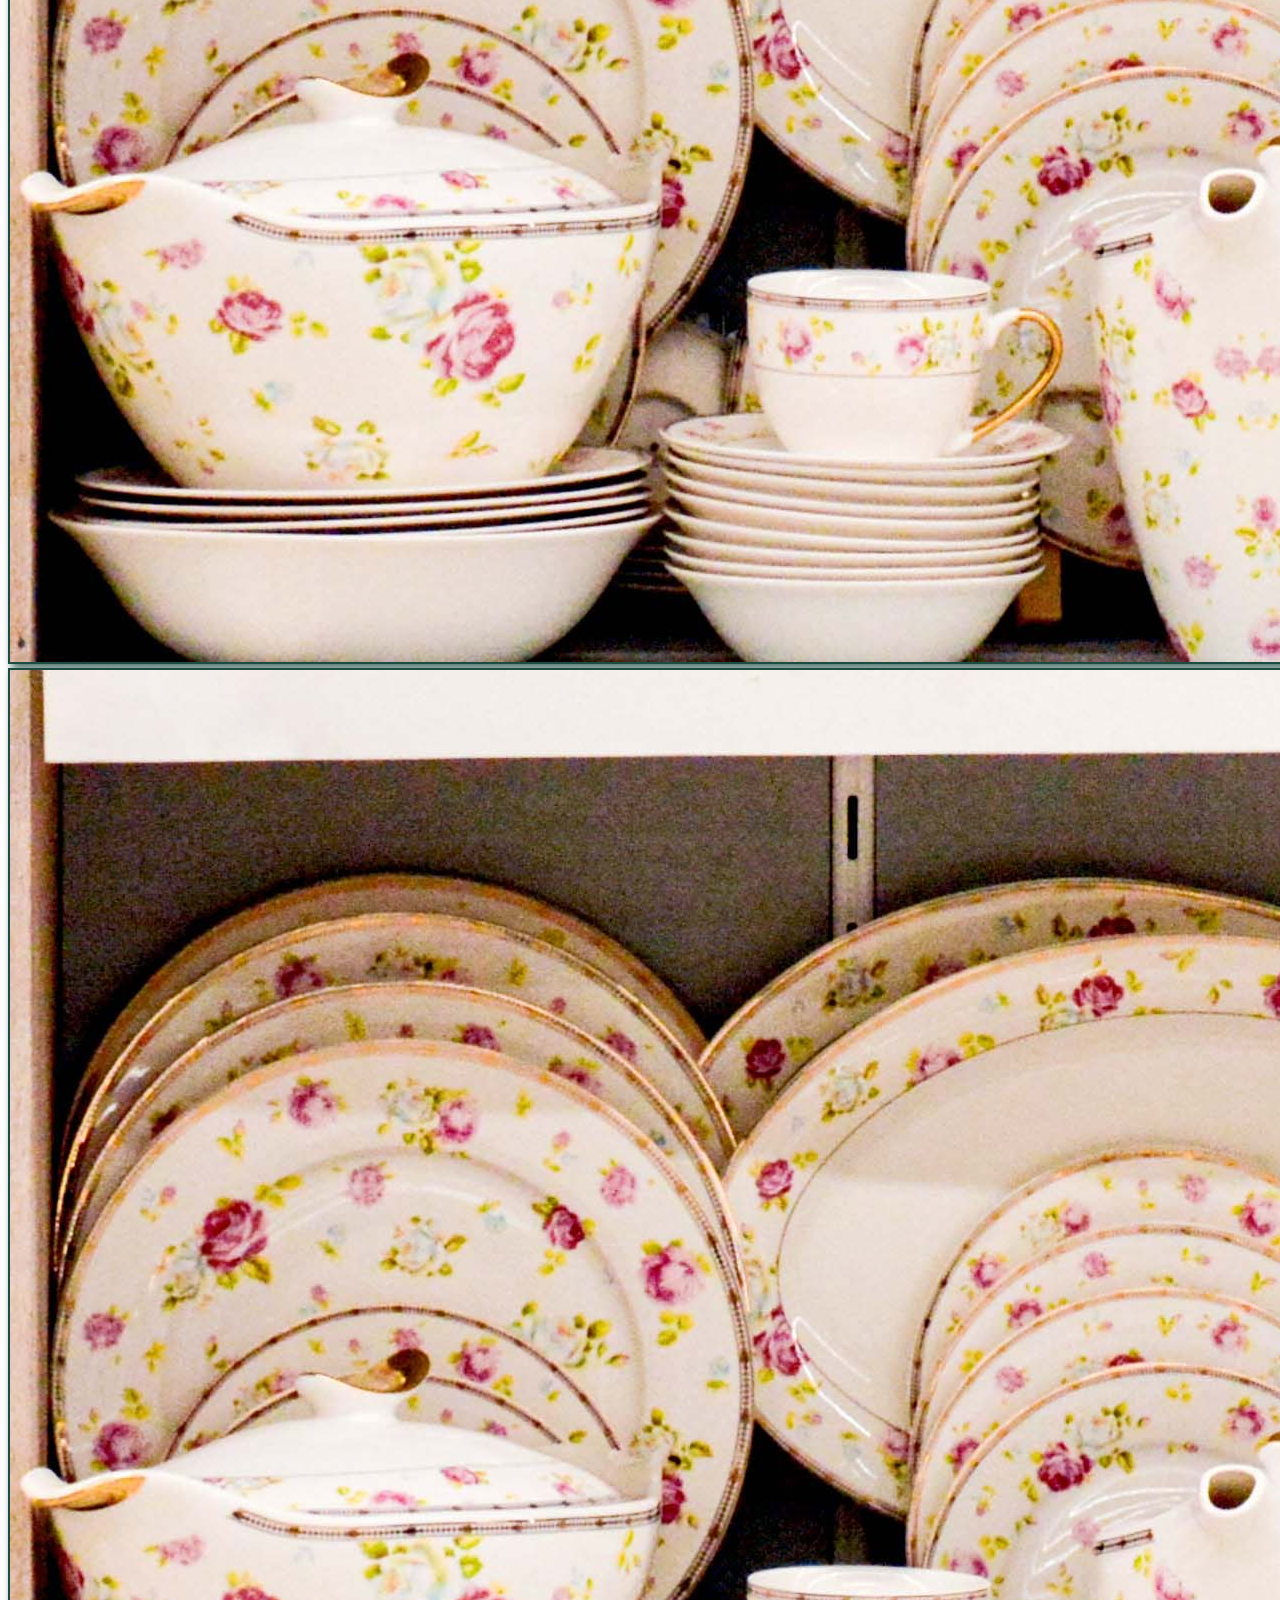
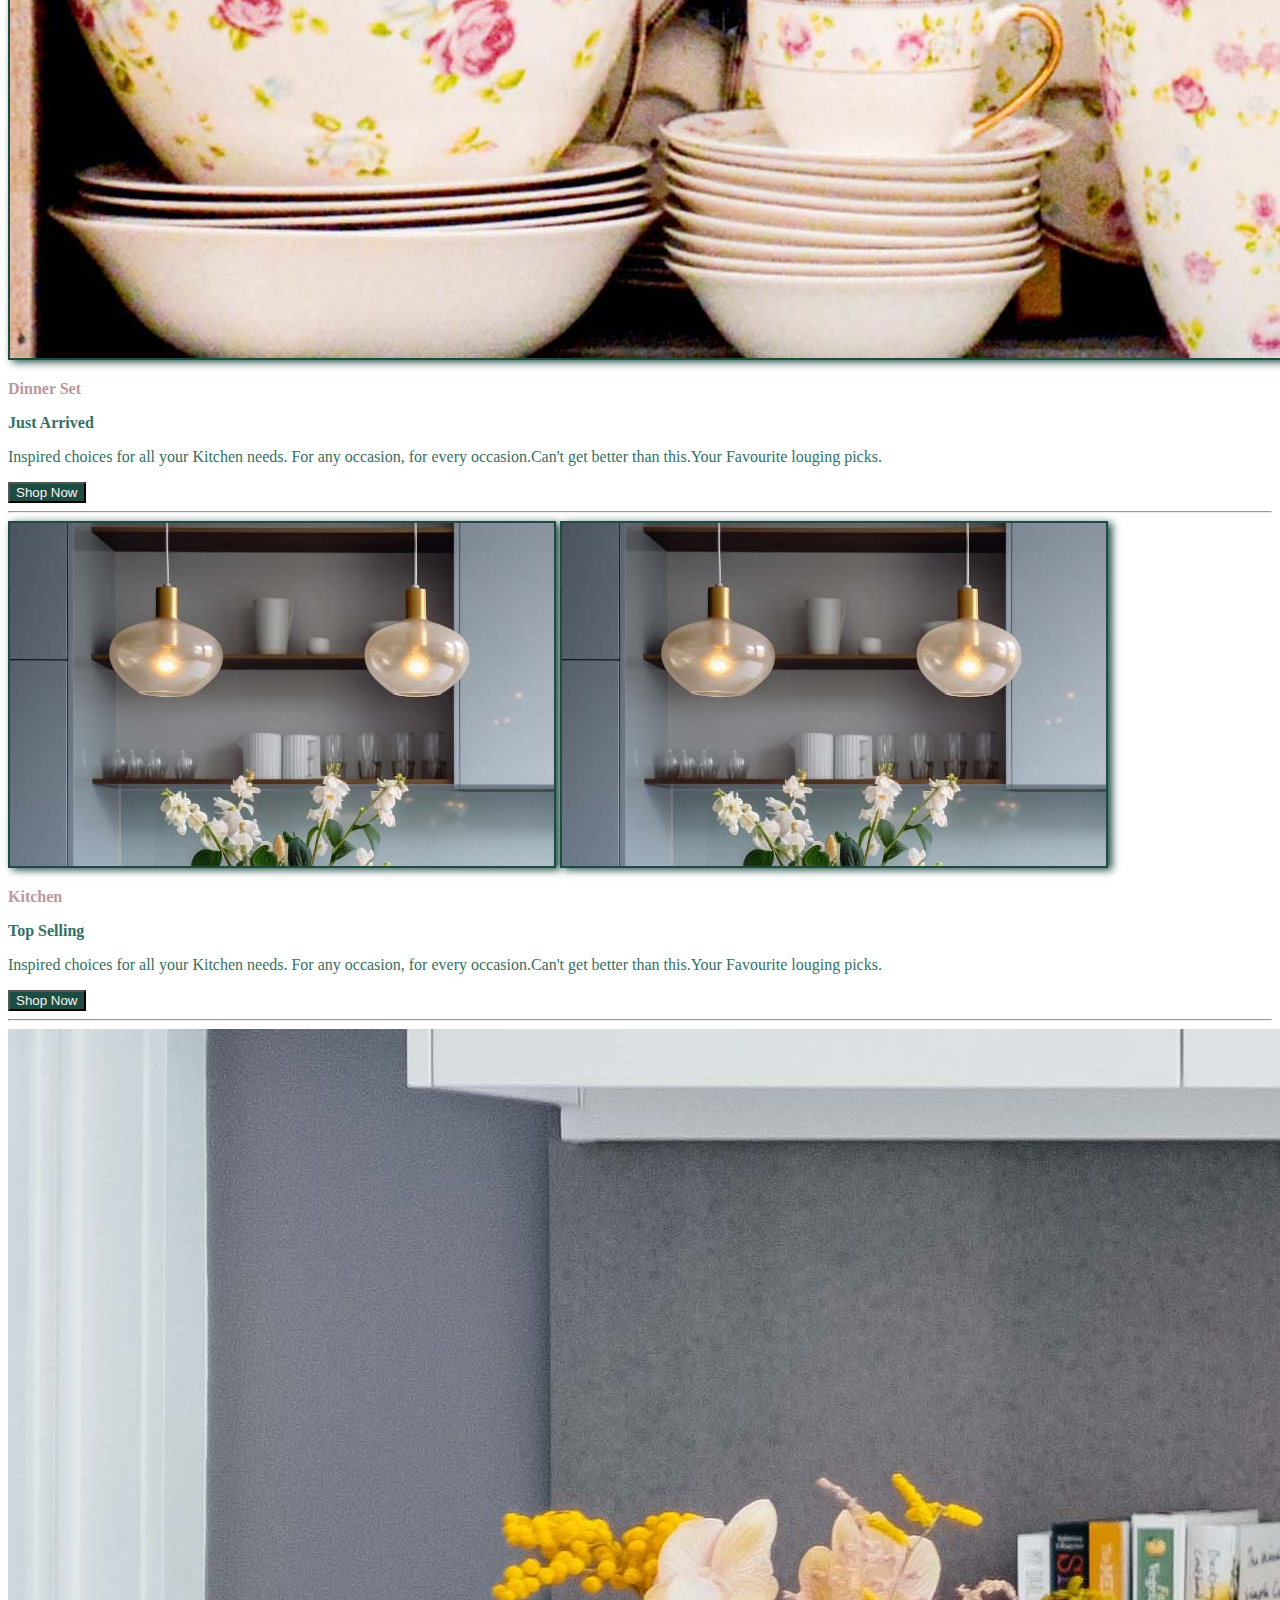
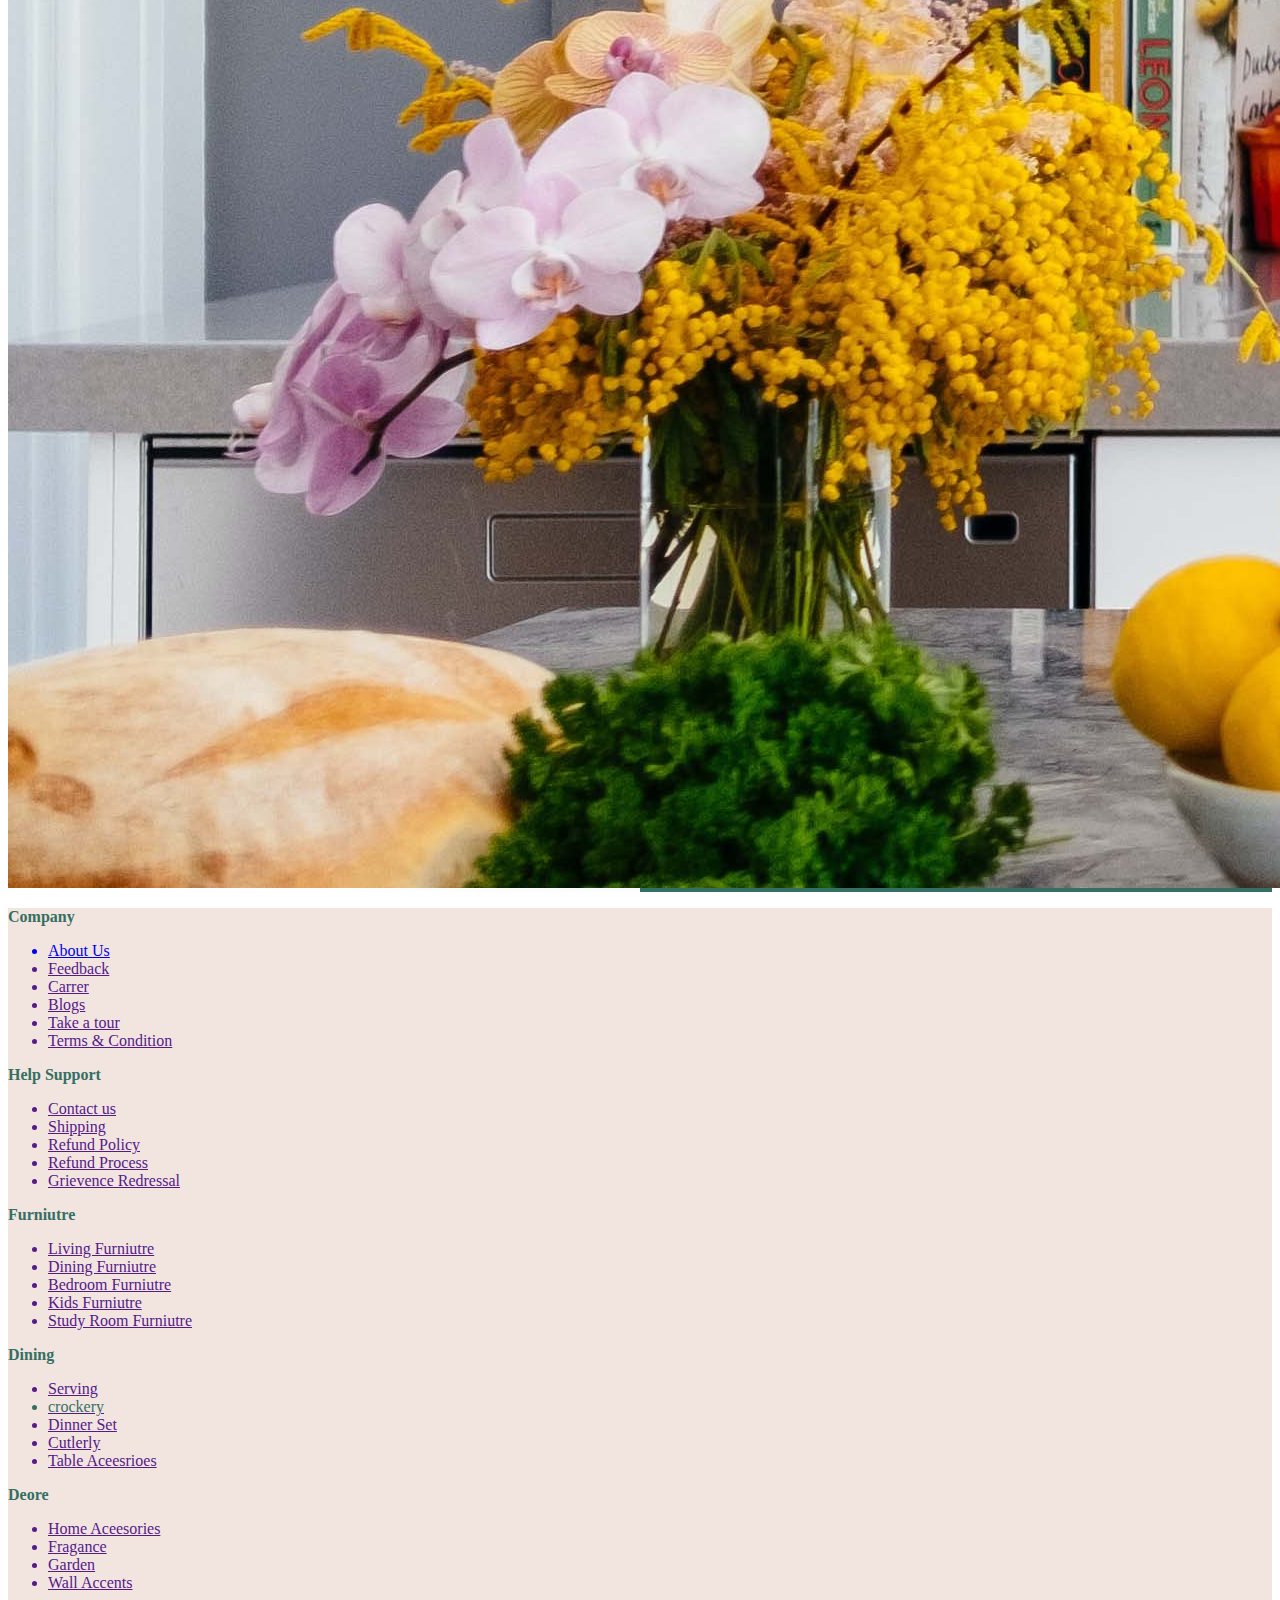
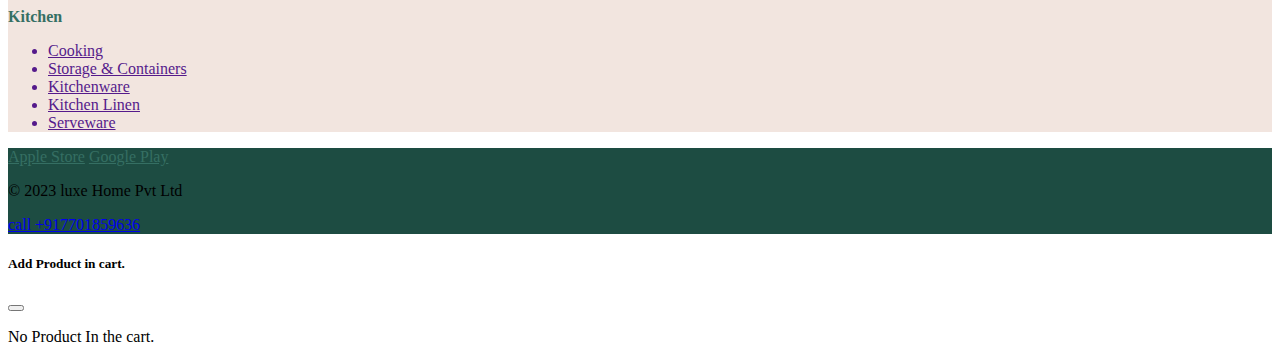
<file: kitchen.html>
<!doctype html>
<html lang="en">

<head>
    <title>Kitchen</title>
    <!-- Required meta tags -->
    <meta charset="utf-8" />
    <meta name="viewport" content="width=device-width, initial-scale=1, shrink-to-fit=no" />

    <!-- Bootstrap CSS v5.2.1 -->
    <link href="https://cdn.jsdelivr.net/npm/bootstrap@5.3.2/dist/css/bootstrap.min.css" rel="stylesheet"
        integrity="sha384-T3c6CoIi6uLrA9TneNEoa7RxnatzjcDSCmG1MXxSR1GAsXEV/Dwwykc2MPK8M2HN" crossorigin="anonymous" />
    <!--font aswosm icons-->
    <link rel="stylesheet" href="https://cdnjs.cloudflare.com/ajax/libs/font-awesome/6.4.2/css/all.min.css"
        integrity="sha512-z3gLpd7yknf1YoNbCzqRKc4qyor8gaKU1qmn+CShxbuBusANI9QpRohGBreCFkKxLhei6S9CQXFEbbKuqLg0DA=="
        crossorigin="anonymous" referrerpolicy="no-referrer" />
    <!--css link-->
    <link rel="stylesheet" href="style.css">
</head>

<body>
    <header>
        <!-- place navbar here -->
        <div class="container-fluid p-0 py-4">
            <div class="container">
                <nav class="navbar navbar-expand-sm navbar-light bg-white fixed-top">
                    <div class="container">
                        <a class="navbar-brand text-green font-family-logo fw-bolder fs-2" href="index.html">Luxe
                            Home</a>
                
                        <div class="dropdown">
                            <button class="btn btn-tansparent dropdown-toggle border-0 font-family text-green nobtnhover" type="button"
                                data-bs-toggle="dropdown" aria-expanded="false">
                                Department
                            </button>
                            <ul class="dropdown-menu border-0 rounded-0">
                                <li><a class="dropdown-item text-green" href="living-room.html">Living Room</a></li>
                                <li><a class="dropdown-item text-green" href="bedroom.html">Bedroom</a></li>
                                <li><a class="dropdown-item text-green" href="dining-room.html">Dining Room</a></li>
                                <li><a class="dropdown-item text-green" href="work and study.html">Work And Study</a>
                                </li>
                                <li><a class="dropdown-item text-green" href="decore.html">Decore</a></li>
                                <li><a class="dropdown-item text-green" href="kitchen.html">Kitchen</a></li>
                                <li><a class="dropdown-item text-green" href="bath.html">Bath And Laundary</a></li>
                                <li><a class="dropdown-item text-green" href="appliances.html">Appliances</a></li>
                            </ul>
                        </div>
                        <button class="navbar-toggler d-lg-none" type="button" data-bs-toggle="collapse"
                            data-bs-target="#collapsibleNavId" aria-controls="collapsibleNavId" aria-expanded="false"
                            aria-label="Toggle navigation">
                            <span class="navbar-toggler-icon"></span>
                        </button>
                        <div class="collapse navbar-collapse" id="collapsibleNavId">
                            <form class="d-flex my-2 my-lg-0 me-3">
                                <input class="form-control me-sm- py-2 ps-5 text-green fw-bold bg-lighter border-0" type="text"
                                    placeholder="Search">
                            </form>
                            <ul class="navbar-nav ms-auto mt-2 mt-lg-0">
                                <li class="nav-item">
                                    <a class=" text-green active me-3 font-family text-decoration-none" href="home.html"
                                        aria-current="page">Home<span class="visually-hidden">(current)</span></a>
                                </li>
                                <a class=" text-green text-decoration-none me-3 active font-family" href="about.html"
                                    aria-current="page">Sale<span class="visually-hidden">(current)</span></a>
                
                
                                <a class=" text-green text-decoration-none me-3 active font-family" href="contact.html"
                                    aria-current="page">Contact<span class="visually-hidden">(current)</span></a>
                                <a class=" text-green text-decoration-none me-3 active font-family" href="feedback.html"
                                    aria-current="page">Sign Up/Sign In<span class="visually-hidden">(current)</span></a>
                            </ul>
                
                            <i class="fa-regular fa-heart text-center pt-2 ps-3" style="color: #356f63;" data-bs-toggle="modal"
                                data-bs-target="#exampleModal"></i>
                            <i class="fa-solid fa-cart-shopping text-center pt-2 ps-3" style="color: #356f63;" type="button"
                                data-bs-toggle="offcanvas" data-bs-target="#offcanvasScrolling" aria-controls="offcanvasScrolling"></i>
                        </div>
                    </div>
                </nav>
            </div>
        </div>
    </header>
    <main>
        <div class="container-fluid pt-3">
            <div class="row header-offer">
                <img src="images/kitchen-1.jpg" alt="">
                <div class="new-arrival bg-lightest d-none d-lg-block" style="width: 150px; height: 150px;">
                    <p class="font-family fw-bold py-2 text-green">New Arrival</p>
                    <p class="text-green">Easy,Hassal Free<br> Delivery at <br>Doorstep</p>


                </div>
            </div>
        </div>
        <div class="container-fluid">
            <div class="container">
                <div class="row bg-lighter text-center py-4">
                    <p class="text-green h1 font-family py-2">Last Chance<br> Discount Upto 50%</p>
                    <a href=""><button
                            class="bg-green text-lightest fw-bold font-family rounded-2 border-0 py-2 px-3">Shop
                            Now</button></a>
                </div>
            </div>
        </div>
        <div class="container-fluid py-3">
            <hr class="border-2">
            <div class="container">
                <div class="row">
                    <div class="col-sm-12 col-lg-6">
                        <img src="images/kitchen-5.jpg" alt=""
                            class="w-75  shadow living-room-img-border d-none d-lg-block">
                        <img src="images/kitchen-5.jpg" alt=""
                            class="w-100 shadow dining-room-img-border  d-lg-none">
                    </div>
                    <div class="col-sm12 col-lg-6">
                        <p class="fs-3 font-family text-light">Bestseller</p>
                        <p class="h2 text-green font-family fw-bolder">Bag The Deal</p>
                        <p class="text-green fs-4">Inspired choices for all your Kitchen needs. For any occasion,
                            for every occasion.Can't get better than this.Your Favourite louging picks.</p>
                        <button type="button"
                            class="border-0 py-2 px-3 rounded-2 bg-green text-lighter fw-bold btn">Shop
                            Now</button>

                    </div>
                </div>
            </div>
            <hr class="border-2">
        </div>
        <div class="container-fluid py-2">
            <div class="container">
                <div class="row">
                    <div class="col-sm-12 col-lg-6 order-lg-2">
                        <img src="images/kitchen-4.jpg" alt=""
                            class="w-75 shadow  d-none d-lg-block living-room-img-border ms-5">
                        <img src="images/kitchen-4.jpg" alt=""
                            class="w-100 shadow d-lg-none living-room-img-border">

                    </div>
                    <div class="col-sm-12 col-lg-6">
                        <p class="fs-3 font-family text-light">Dinner Set</p>
                        <p class="h2 text-green font-family fw-bolder">Just Arrived</p>
                        <p class="text-green fs-4">Inspired choices for all your Kitchen needs. For any occasion,
                            for every occasion.Can't get better than this.Your Favourite louging picks.</p>
                        <button type="button"
                            class="border-0 py-2 px-3 rounded-2 bg-green text-lighter fw-bold btn">Shop
                            Now</button>
                    </div>
                </div>
            </div>
            <hr class="border-2">
        </div>
        <div class="container-fluid py-3">
            <div class="container">
                <div class="row">
                    <div class="col-sm-12 col-lg-6">
                        <img src="images/kitchen-3.jpg" alt=""
                            class="w-75 shadow d-none d-lg-block living-room-img-border">
                        <img src="images/kitchen-3.jpg" alt=""
                            class="w-100 shadow  d-lg-none living-room-img-border">
                    </div>
                    <div class="col-sm-12 col-lg-6 py-2">
                        <p class="fs-3 font-family text-light">Kitchen</p>
                        <p class="h2 text-green font-family fw-bolder">Top Selling</p>
                        <p class="text-green fs-4">Inspired choices for all your Kitchen needs. For any occasion,
                            for every occasion.Can't get better than this.Your Favourite louging picks.</p>
                        <button type="button"
                            class="border-0 py-2 px-3 rounded-2 bg-green text-lighter fw-bold btn">Shop
                            Now</button>
                    </div>
                </div>
            </div>
            <hr class="border-2">
        </div>
    </main>
    <div class="container-fluid py-4 p-0 bg-mix">
        <div class="container">
            <div class="row">
                <img src="images/kitchen-2.jpg" alt="">
            </div>
        </div>
    </div>
    <footer>
        <!-- place footer here -->
        <div class="container-fluid bg-lighter py-5">
            <div class="container">
                <div class="col">
                    <div class="row row-cols-2 row-cols-md-3 row-cols-lg-6">
                        <div class="col">
                            <p class="fw-bold text-green fs-5 font-family">Company</p>
                            <ul class="list-group list-group-flush lh-1">
                                <a href="About.html" class="text-decoration-none text-dark">
                                    <li class="list-group-item bg-transparent border-0 ps-0 text">
                                        About Us
                                    </li>
                                </a>
                                <a href="" class="text-decoration-none text-dark">
                                    <li class="list-group-item bg-transparent border-0 ps-0 text ">
                                        Feedback</li>
                                </a>
                                <a href="" class="text-decoration-none text-dark">
                                    <li class="list-group-item bg-transparent border-0 ps-0 text">
                                        Carrer
                                    </li>
                                </a>
                                <a href="" class="text-decoration-none text-dark">
                                    <li class="list-group-item bg-transparent border-0 ps-0 text">
                                        Blogs
                                    </li>
                                </a>
                                <a href="" class="text-decoration-none text-dark">
                                    <li class="list-group-item bg-transparent border-0 ps-0 text">
                                        Take a tour</li>
                                </a>
                                <a href="" class="text-decoration-none text-dark">
                                    <li class="list-group-item bg-transparent border-0 ps-0 text">
                                        Terms &
                                        Condition</li>
                                </a>
                            </ul>
                        </div>
                        <div class="col">
                            <p class="fw-bold text-green fs-5 font-family">Help Support</p>
                            <ul class="list-group list-group-flush lh-1">
                                <a href="" class="text-decoration-none text-dark">
                                    <li class="list-group-item bg-transparent border-0 ps-0 text">
                                        Contact us</li>
                                </a>
                                <a href="" class="text-decoration-none text-dark">
                                    <li class="list-group-item bg-transparent border-0 ps-0 text">
                                        Shipping
                                    </li>
                                </a>
                                <a href="" class="text-decoration-none text-dark">
                                    <li class="list-group-item bg-transparent border-0 ps-0 text">
                                        Refund
                                        Policy</li>
                                </a>
                                <a href="" class="text-decoration-none text-dark">
                                    <li class="list-group-item bg-transparent border-0 ps-0 text">Refund Process</li>
                                </a>
                                <a href="" class="text-decoration-none text-dark">
                                    <li class="list-group-item bg-transparent border-0 ps-0 text">
                                        Grievence Redressal
                                    </li>
                                </a>

                            </ul>
                        </div>
                        <div class="col">
                            <p class="fw-bold text-green fs-5 font-family">Furniutre</p>
                            <ul class="list-group list-group-flush lh-1">
                                <a href="" class="text-decoration-none text-dark">
                                    <li class="list-group-item bg-transparent border-0 ps-0 text">
                                        Living Furniutre
                                    </li>
                                </a>
                                <a href="" class="text-decoration-none text-dark">
                                    <li class="list-group-item bg-transparent border-0 ps-0 text">
                                        Dining Furniutre</li>
                                </a>
                                <a href="" class="text-decoration-none text-dark">
                                    <li class="list-group-item bg-transparent border-0 ps-0 text">
                                        Bedroom Furniutre</li>
                                </a>
                                <a href="" class="text-decoration-none text-dark">
                                    <li class="list-group-item bg-transparent border-0 ps-0 text">
                                        Kids Furniutre</li>
                                </a>
                                <a href="" class="text-decoration-none text-dark">
                                    <li class="list-group-item bg-transparent border-0 ps-0 text">
                                        Study Room Furniutre</li>
                                </a>
                            </ul>
                        </div>
                        <div class="col">
                            <p class="fw-bold text-green fs-5 font-family">Dining</p>
                            <ul class="list-group list-group-flush lh-1">
                                <a href="" class="text-decoration-none text-dark">
                                    <li class="list-group-item bg-transparent border-0 ps-0 text">
                                        Serving
                                    </li>
                                </a>
                                <a href="" class="text-decoration-none text-dark">
                                    <li class="list-group-item bg-transparent border-0 ps-0 text-green">
                                        crockery
                                    </li>
                                </a>
                                <a href="" class="text-decoration-none text-dark">
                                    <li class="list-group-item bg-transparent border-0 ps-0 text">
                                        Dinner Set
                                    </li>
                                </a>
                                <a href="" class="text-decoration-none text-dark">
                                    <li class="list-group-item bg-transparent border-0 ps-0 text">
                                        Cutlerly
                                    </li>
                                </a>
                                <a href="" class="text-decoration-none text-dark">
                                    <li class="list-group-item bg-transparent border-0 ps-0 text">
                                        Table Aceesrioes</li>
                                </a>

                            </ul>
                        </div>
                        <div class="col">
                            <p class="fw-bold text-green fs-5 font-family">Deore</p>
                            <ul class="list-group list-group-flush lh-1">
                                <a href="" class="text-decoration-none text-dark">
                                    <li class="list-group-item bg-transparent border-0 ps-0 text">
                                        Home Aceesories</li>
                                </a>
                                <a href="" class="text-decoration-none text-dark">
                                    <li class="list-group-item bg-transparent border-0 ps-0 text">
                                        Fragance</li>
                                </a>
                                <a href="" class="text-decoration-none text-dark">
                                    <li class="list-group-item bg-transparent border-0 ps-0 text">
                                        Garden</li>
                                </a>
                                <a href="" class="text-decoration-none text-dark">
                                    <li class="list-group-item bg-transparent border-0 ps-0 text">
                                        Wall
                                        Accents</li>
                                </a>

                            </ul>
                        </div>
                        <div class="col">
                            <p class="fw-bold text-green fs-5 font-family">Kitchen</p>
                            <ul class="list-group list-group-flush lh-1">
                                <a href="" class="text-decoration-none text-dark">
                                    <li class="list-group-item bg-transparent border-0 ps-0 text">
                                        Cooking
                                    </li>
                                </a>
                                <a href="" class="text-decoration-none text-dark">
                                    <li class="list-group-item bg-transparent border-0 ps-0 text">
                                        Storage & Containers</li>
                                </a>
                                <a href="" class="text-decoration-none text-dark">
                                    <li class="list-group-item bg-transparent border-0 ps-0 text">
                                        Kitchenware
                                    </li>
                                </a>
                                <a href="" class="text-decoration-none text-dark">
                                    <li class="list-group-item bg-transparent border-0 ps-0 text">
                                        Kitchen Linen
                                    </li>
                                </a>
                                <a href="" class="text-decoration-none text-dark">
                                    <li class="list-group-item bg-transparent border-0 ps-0 text">
                                        Serveware</li>
                                </a>
                            </ul>
                        </div>
                    </div>
                </div>
            </div>
        </div>
        </div>
        <div class="container-fluid bg-green py-4">
            <div class="container">
                <div class="row">
                    <div class="col-sm-12 col-md-6 col-lg-3">
                        <a class="btn  text-green bg-white fw-bold" href=" https://play.google.com/store/apps/details?id=<package_name>"
                            role="button">Apple
                            Store</a>
                        <a class="btn text-green bg-white fw-bold  ms-4"
                            href="http://play.google.com/store/apps/dev?id=<developer_id> role=" button">Google
                            Play</a>
                    </div>
                    <div class="col-sm-12 col-md-6 col-lg-3 text-white pt-2">
                        <p>© 2023 luxe Home Pvt Ltd</p>
                    </div>
                    <div class="col-sm-12 col-md-6 col-lg-3 text-white pt-2">
                        <i class="fa-solid fa-mobile pb-4" style="color: #f9f8f5;"></i><span><a href="tel:7701859636"
                                class="text-decoration-none text-white ms-2"><span class="fw-bold">call</span>
                                +917701859636</a></span>
                    </div>
                    <div class="col-sm-12 col-md-6 col-lg-3 text-white pt-2">
                        <a href="" class="text-decoration-none text-white"><i class="fa-brands fa-facebook-f"></i></a>
                        <a href="" class="text-decoration-none text-white "><i
                                class="fa-brands fa-youtube ps-3"></i></a>
                        <a href="" class="text-decoration-none text-white"><i class="fa-brands fa-twitter ps-3"></i></a>
                        <a href="" class="text-decoration-none text-white"><i
                                class="fa-brands fa-instagram ps-3"></i></a>

                    </div>
                    
                </div>
            </div>
        </div>
    </footer>
    <i class="fa-solid fa-cart-shopping text-center pt-2 ps-3 d-none" style="color: #356f63;" type="button"
        data-bs-toggle="offcanvas" data-bs-target="#offcanvasScrolling" aria-controls="offcanvasScrolling"></i>

    <div class="offcanvas offcanvas-end" data-bs-scroll="true" data-bs-backdrop="false" tabindex="-1"
        id="offcanvasScrolling" aria-labelledby="offcanvasScrollingLabel">
        <div class="offcanvas-header">
            <h5 class="offcanvas-title" id="offcanvasScrollingLabel">Add Product in cart.</h5>
            <button type="button" class="btn-close" data-bs-dismiss="offcanvas" aria-label="Close"></button>
        </div>
        <div class="offcanvas-body">
            <p>No Product In the cart.</p>
        </div>
    </div>

    <!-- Bootstrap JavaScript Libraries -->


    <script src="https://cdn.jsdelivr.net/npm/@popperjs/core@2.11.8/dist/umd/popper.min.js"
        integrity="sha384-I7E8VVD/ismYTF4hNIPjVp/Zjvgyol6VFvRkX/vR+Vc4jQkC+hVqc2pM8ODewa9r"
        crossorigin="anonymous"></script>
    <script src="https://cdn.jsdelivr.net/npm/bootstrap@5.3.2/dist/js/bootstrap.min.js"
        integrity="sha384-BBtl+eGJRgqQAUMxJ7pMwbEyER4l1g+O15P+16Ep7Q9Q+zqX6gSbd85u4mG4QzX+"
        crossorigin="anonymous"></script>
</body>

</html>
</file>
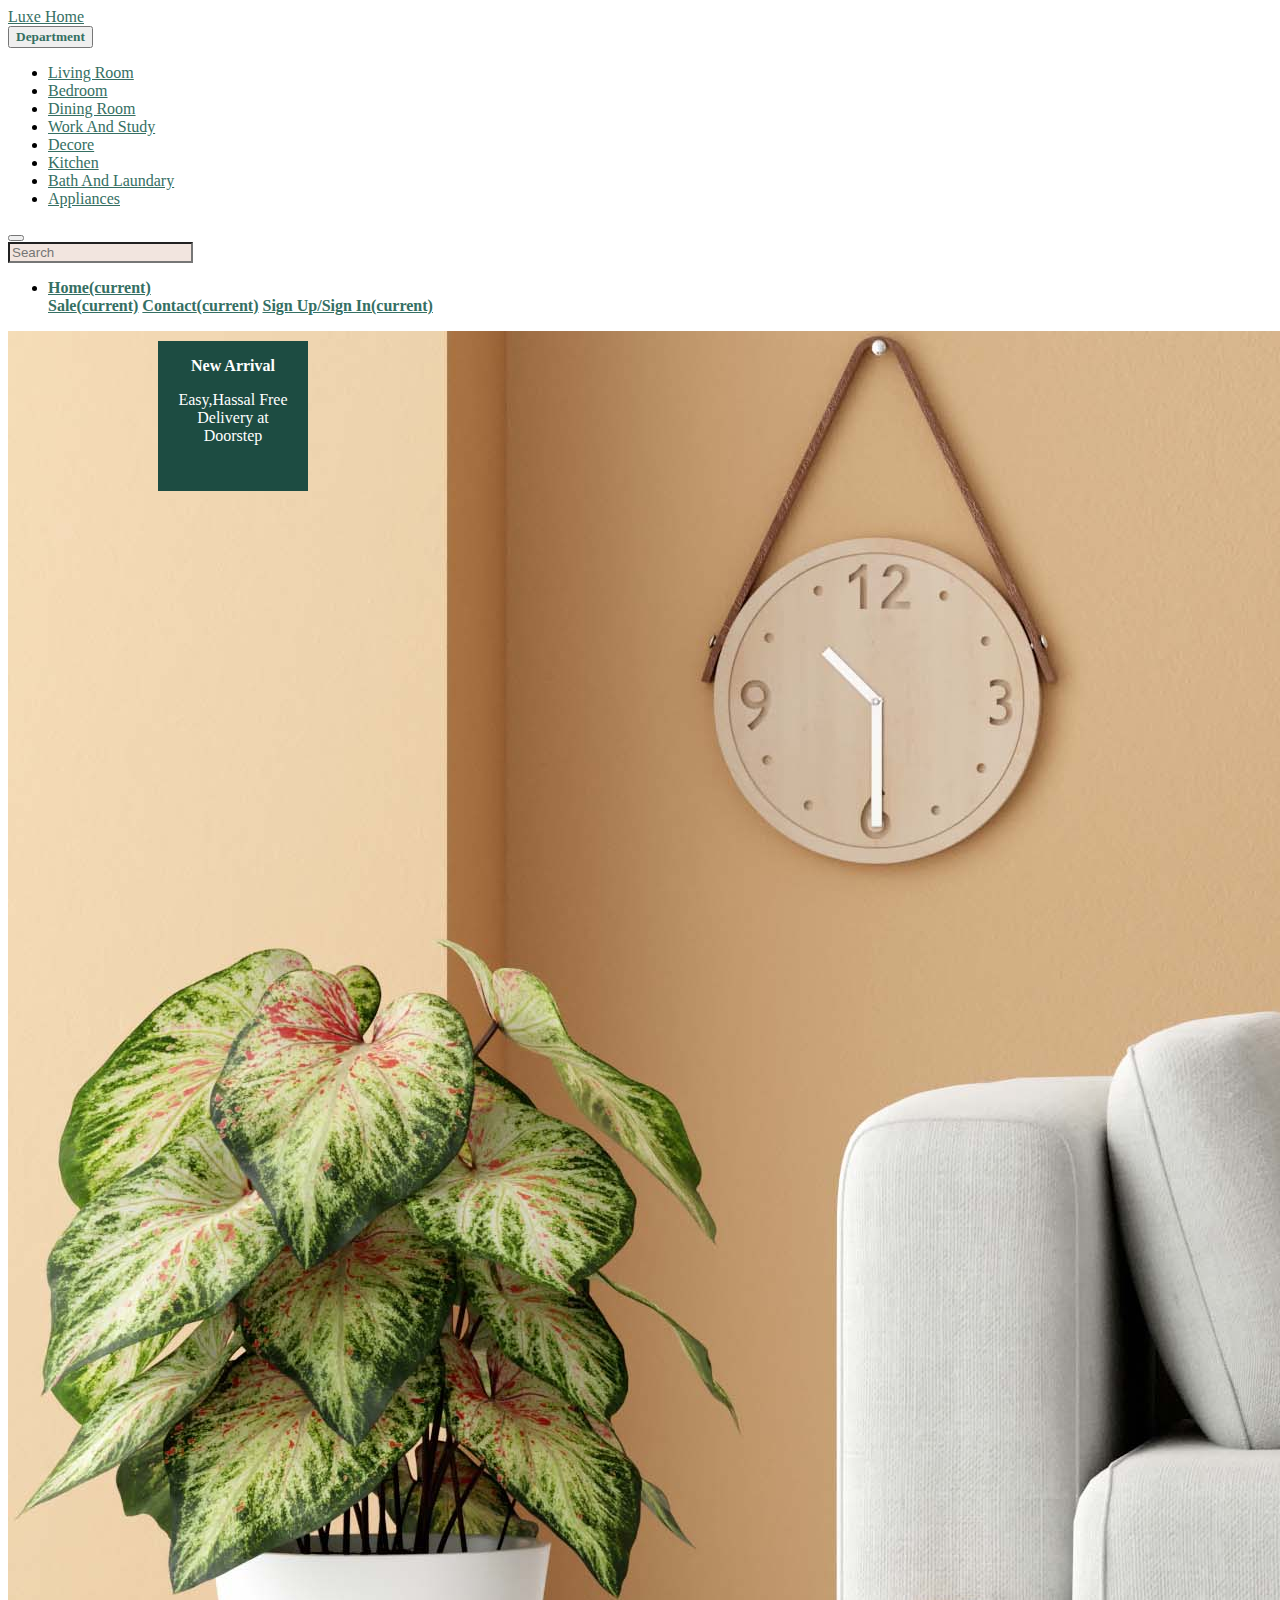
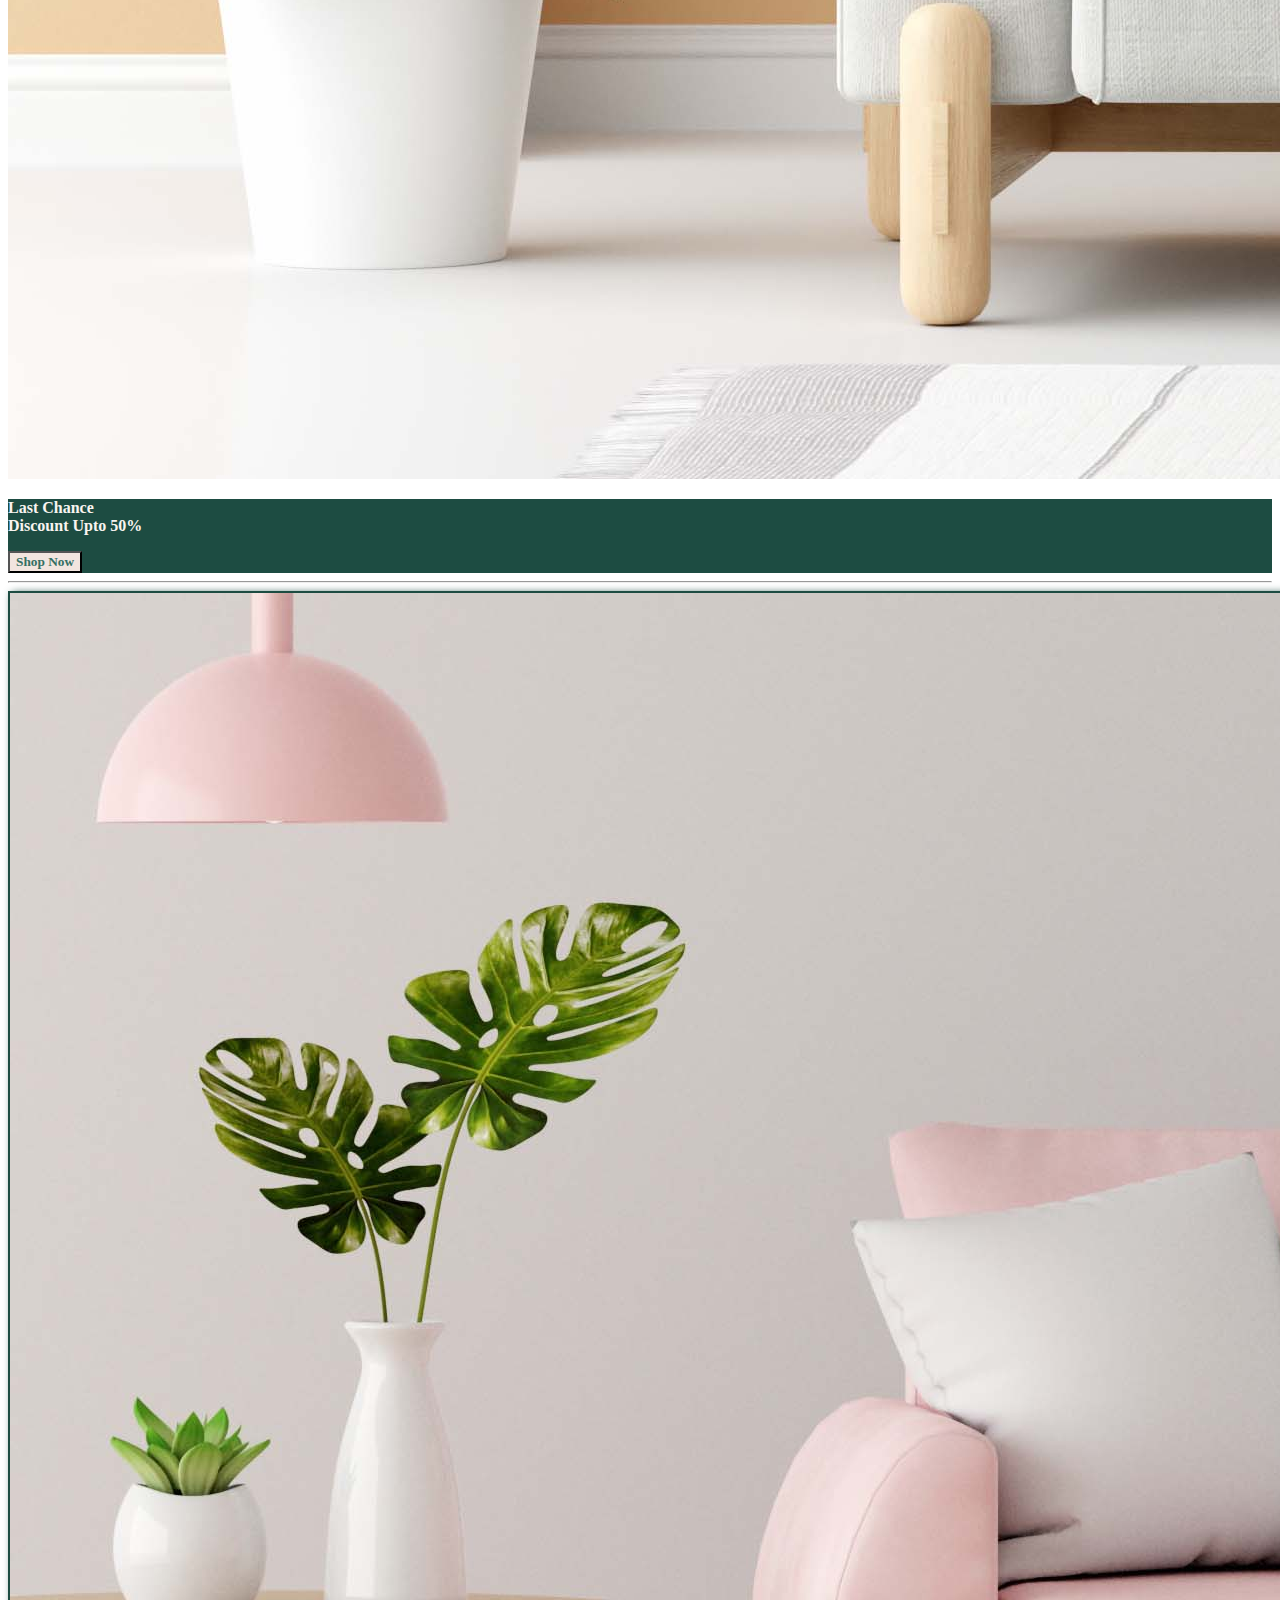
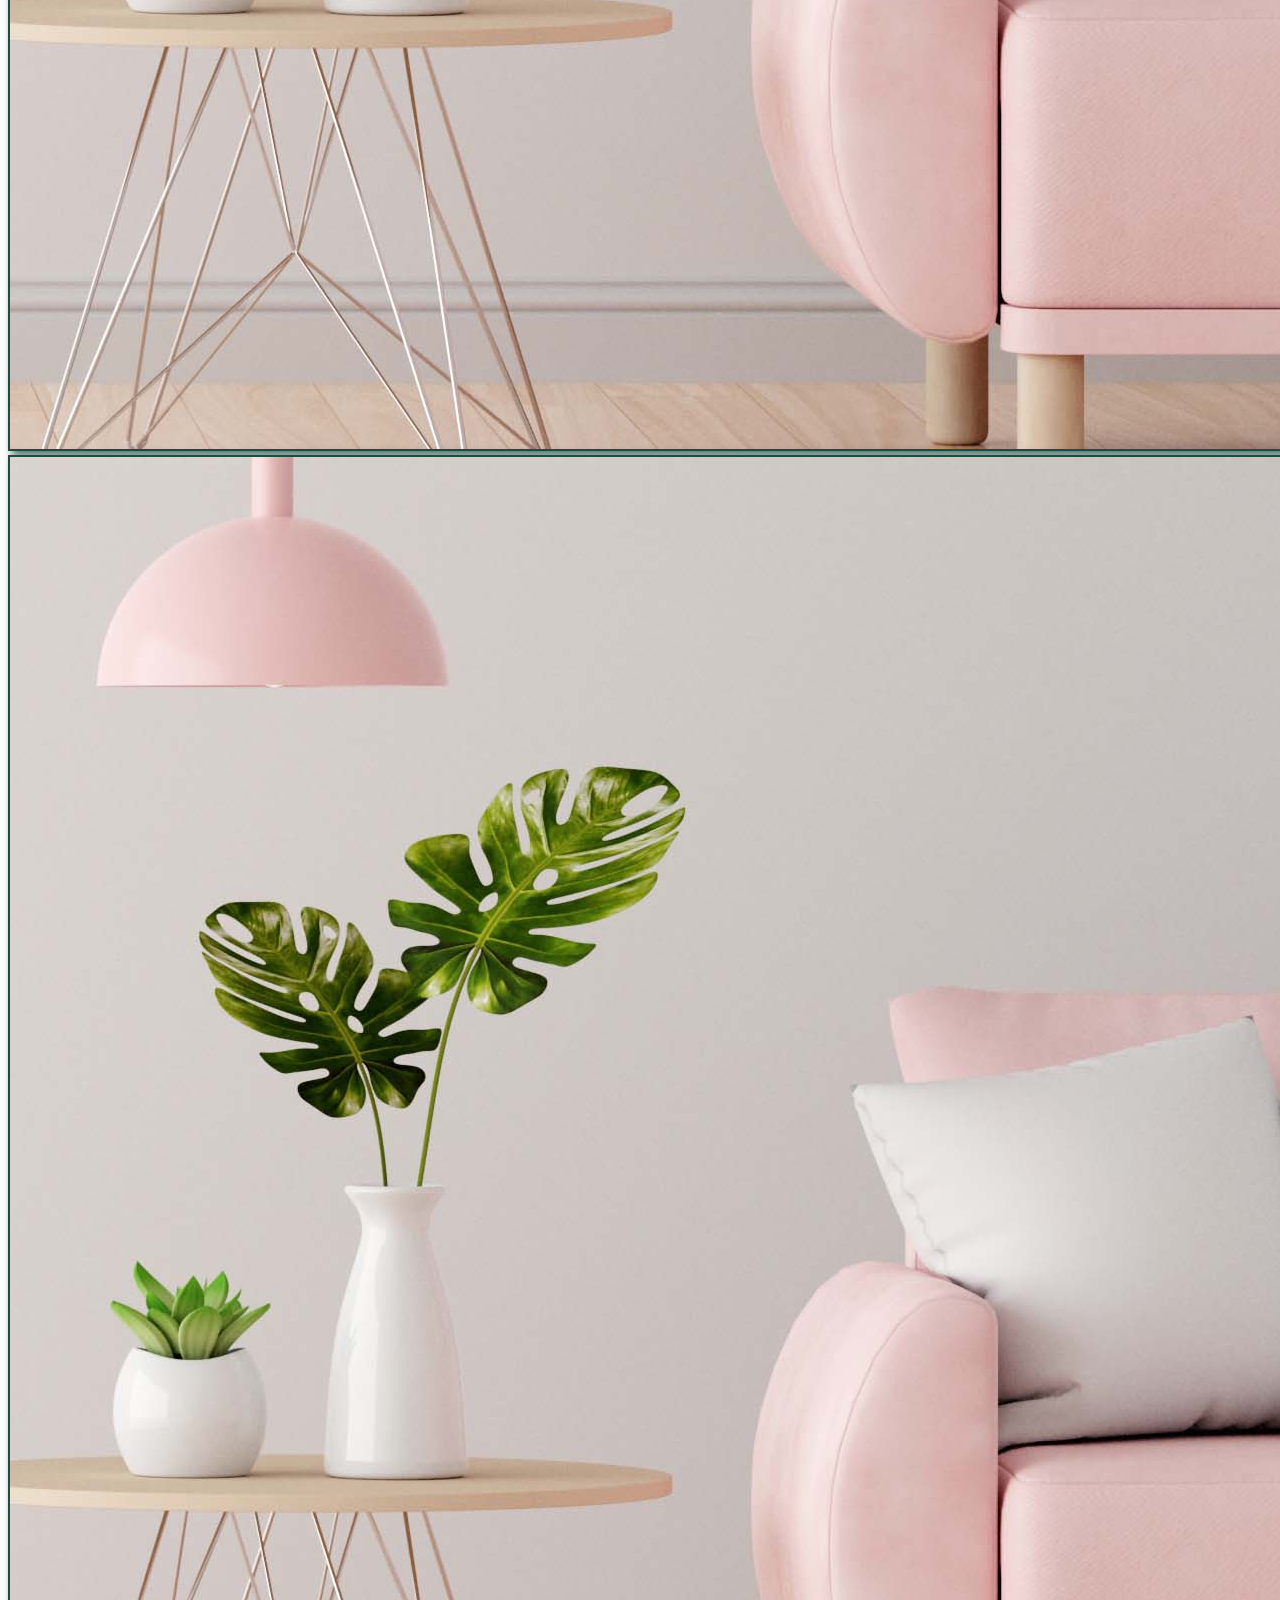
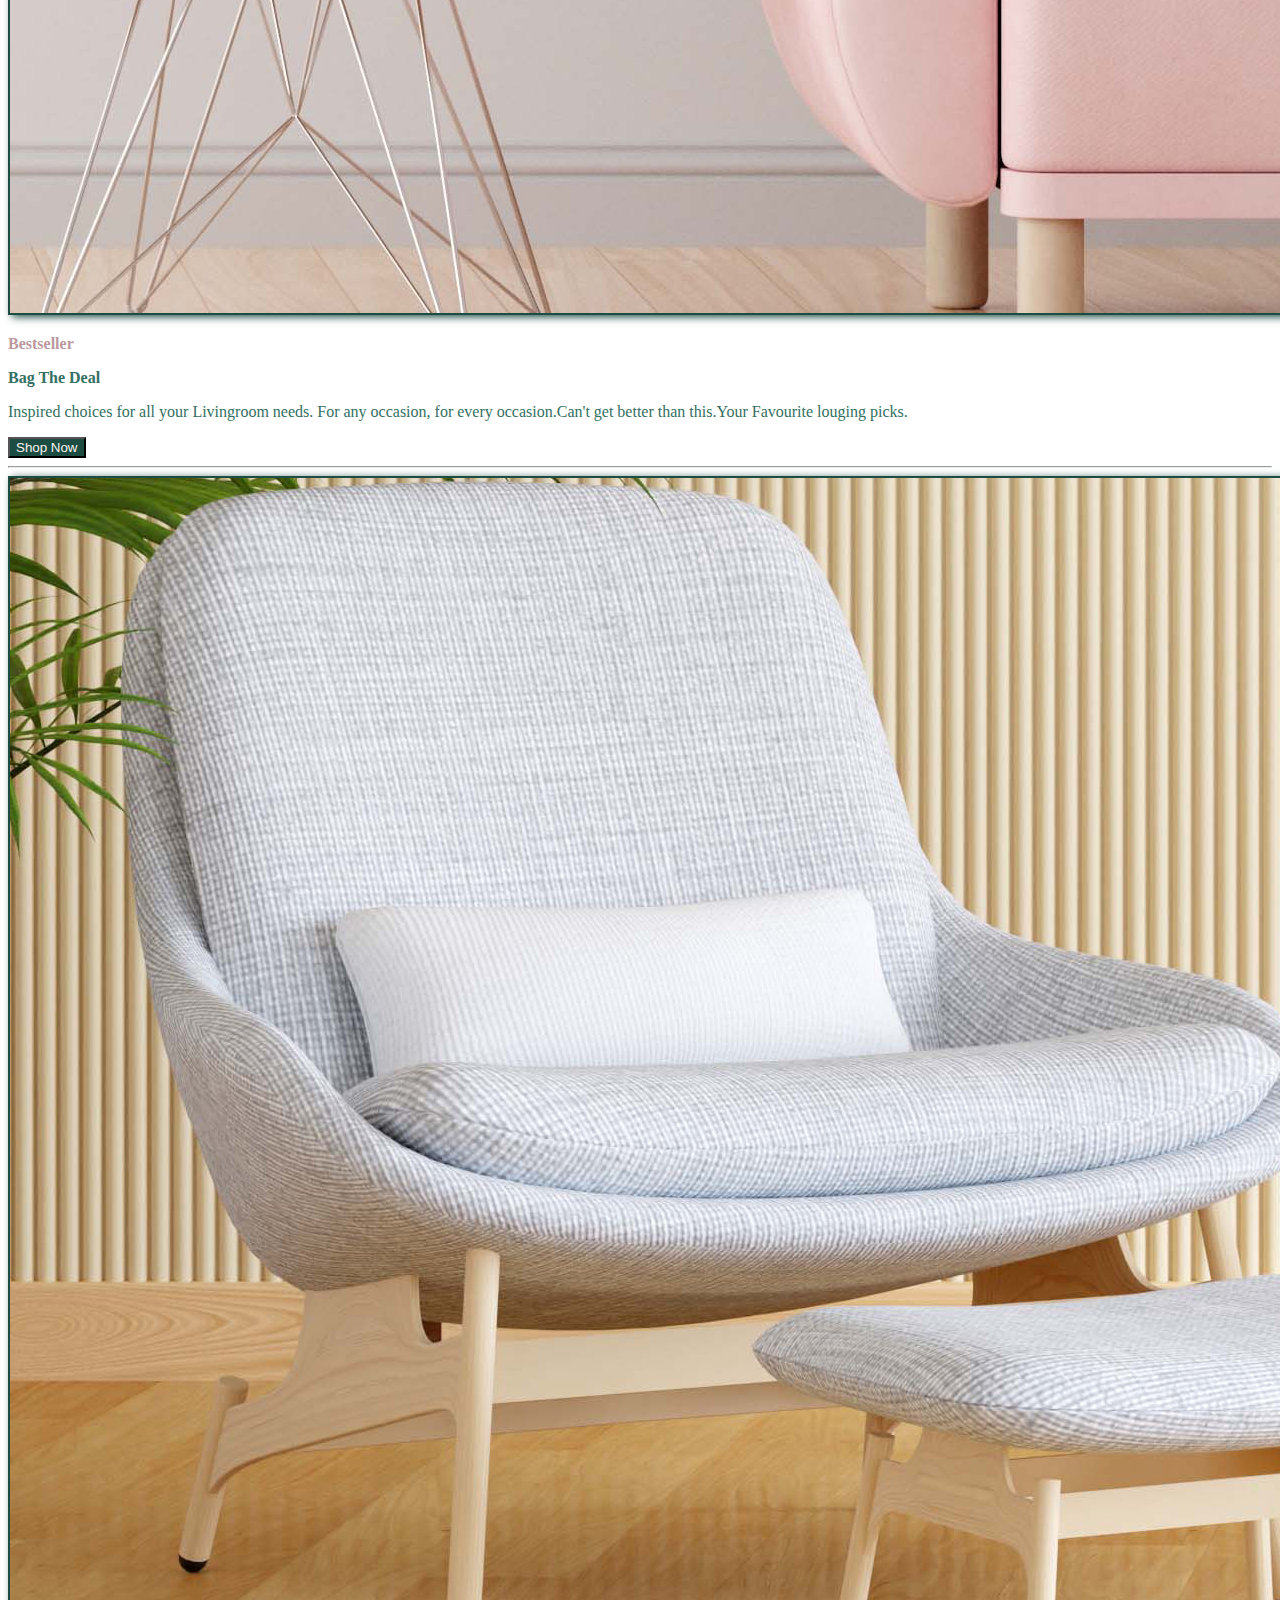
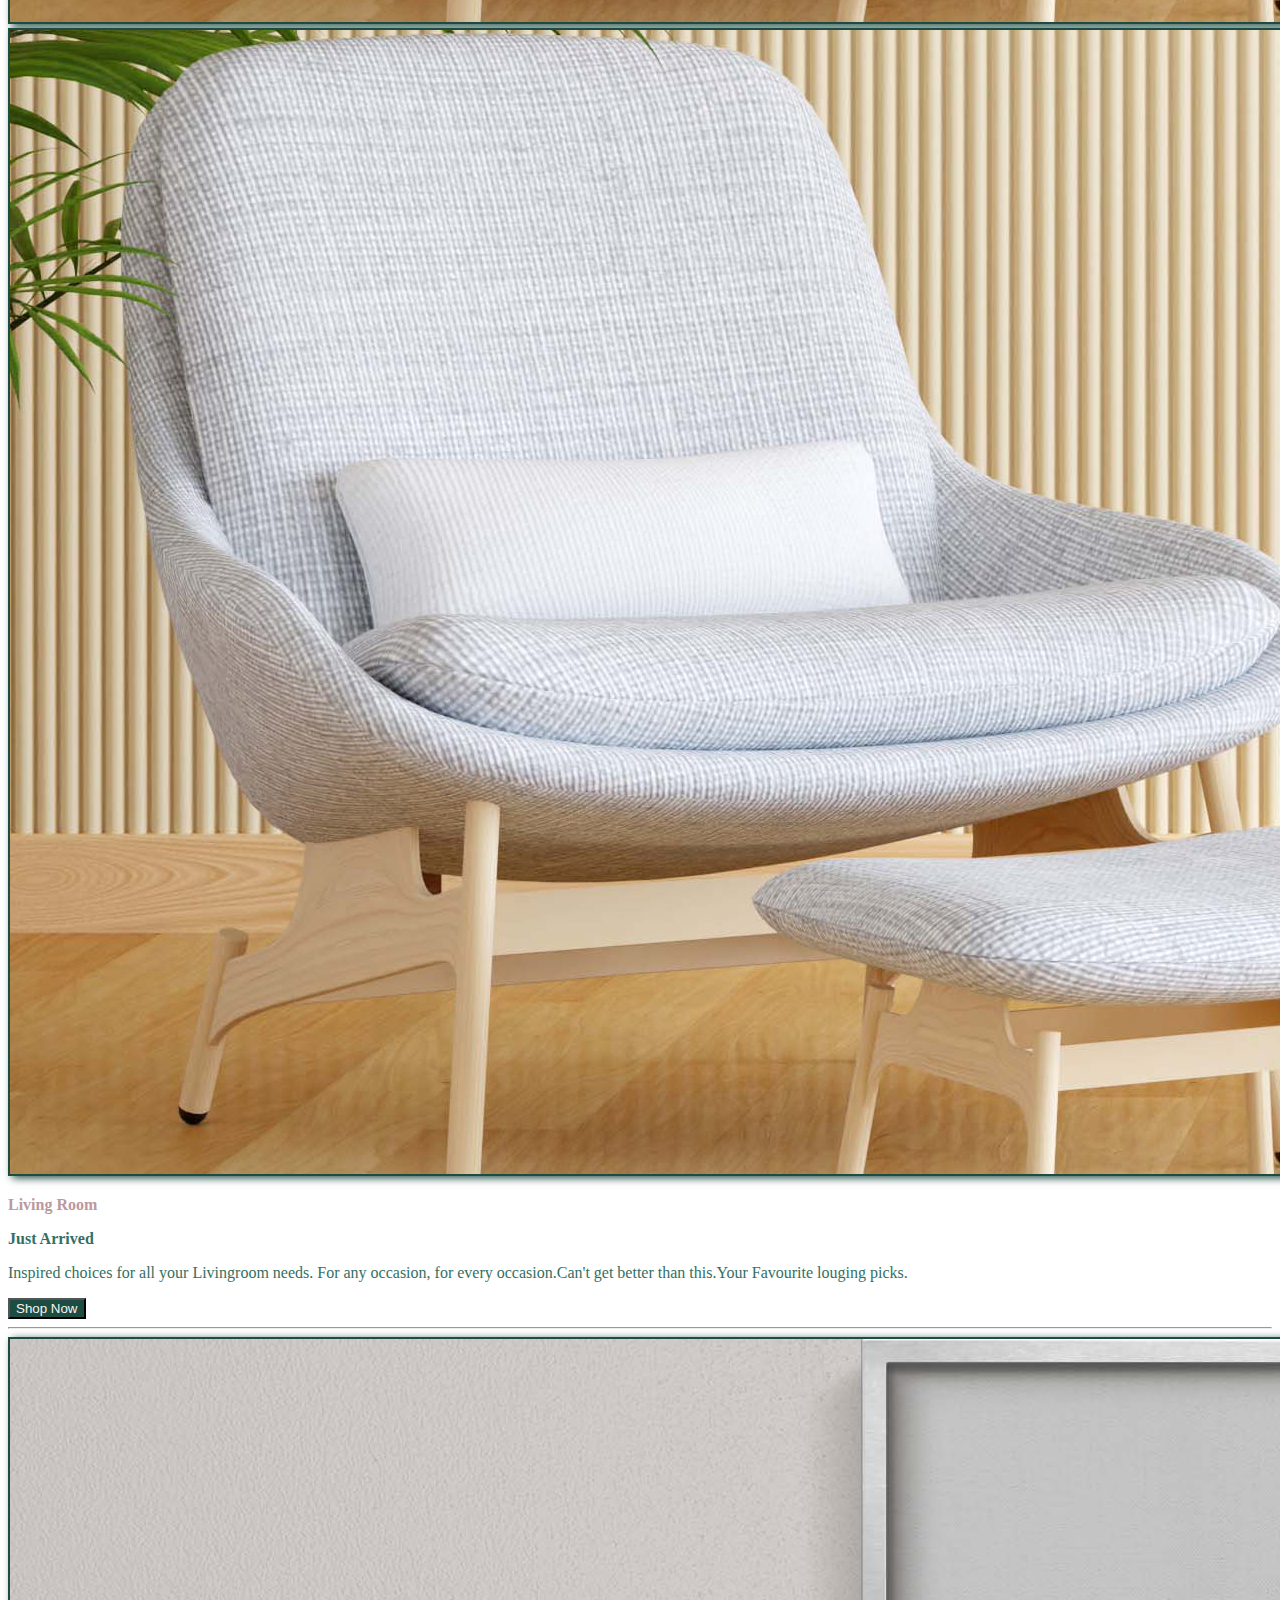
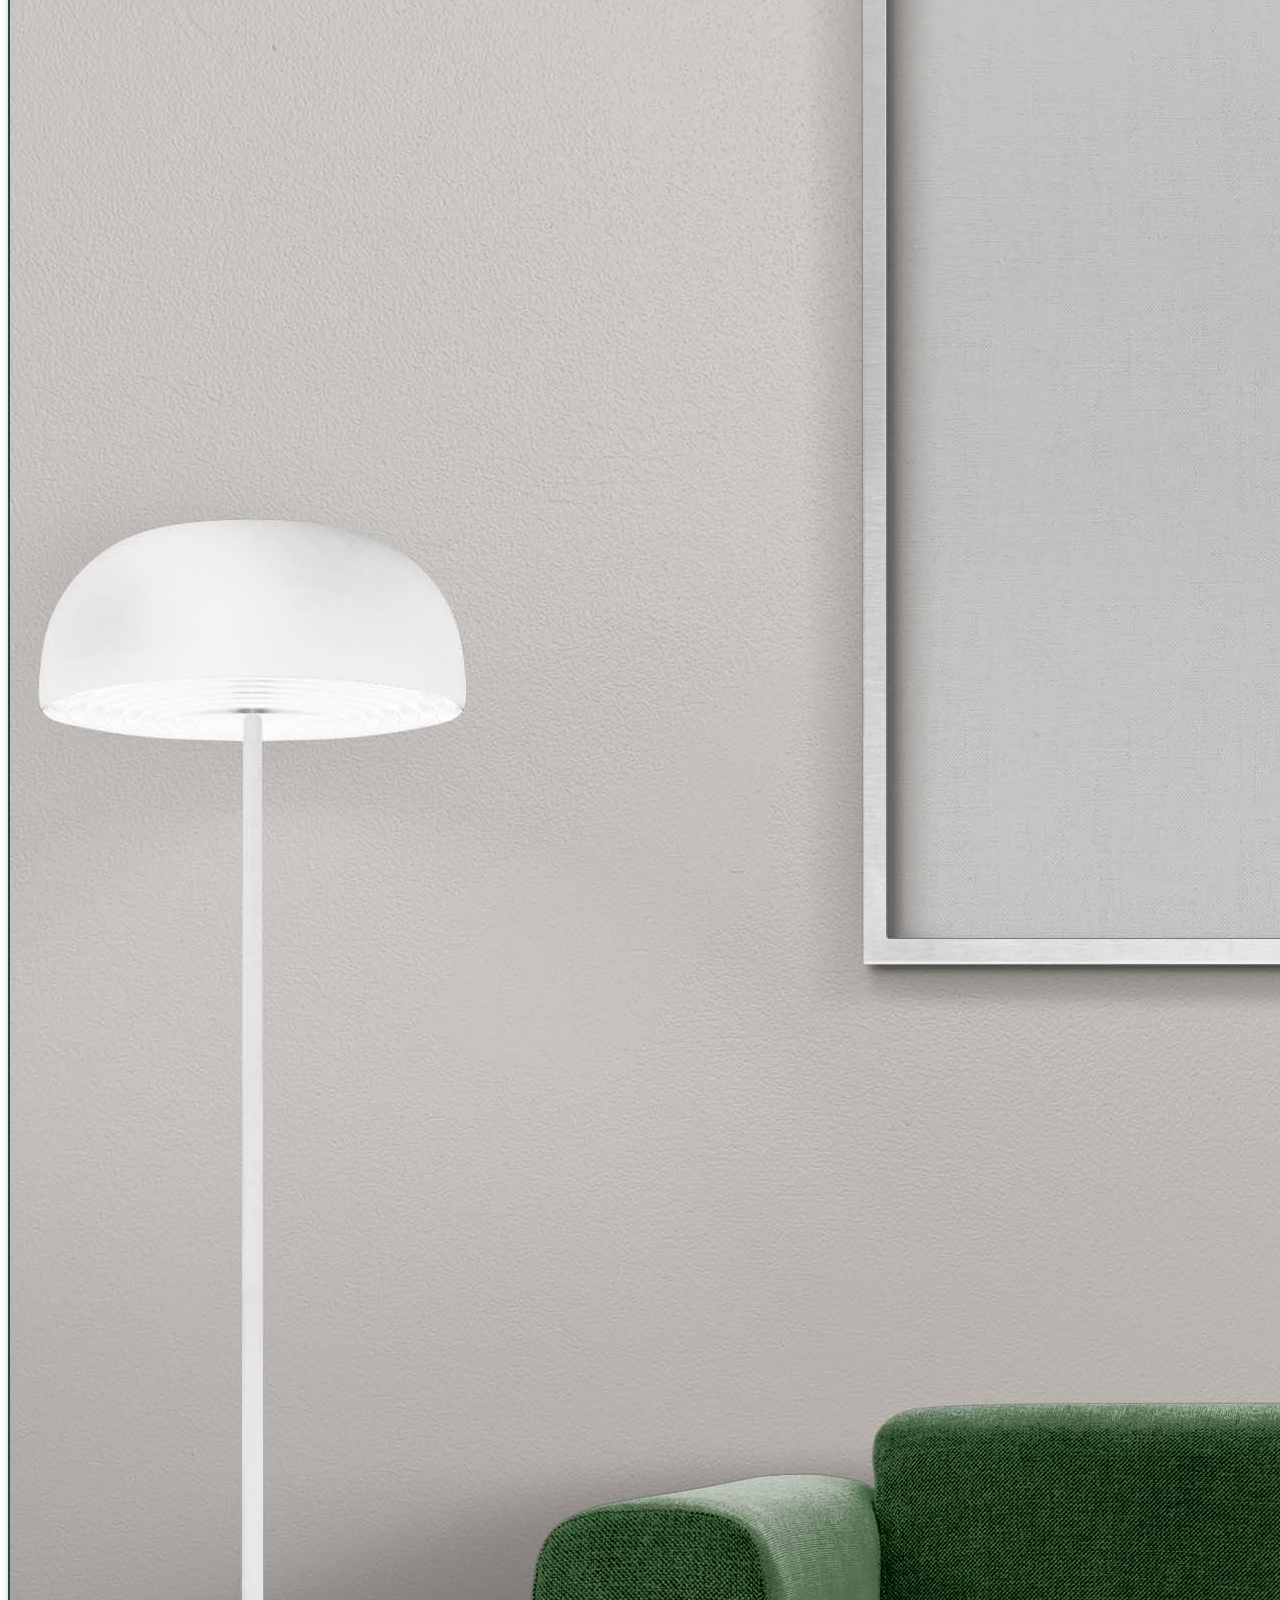
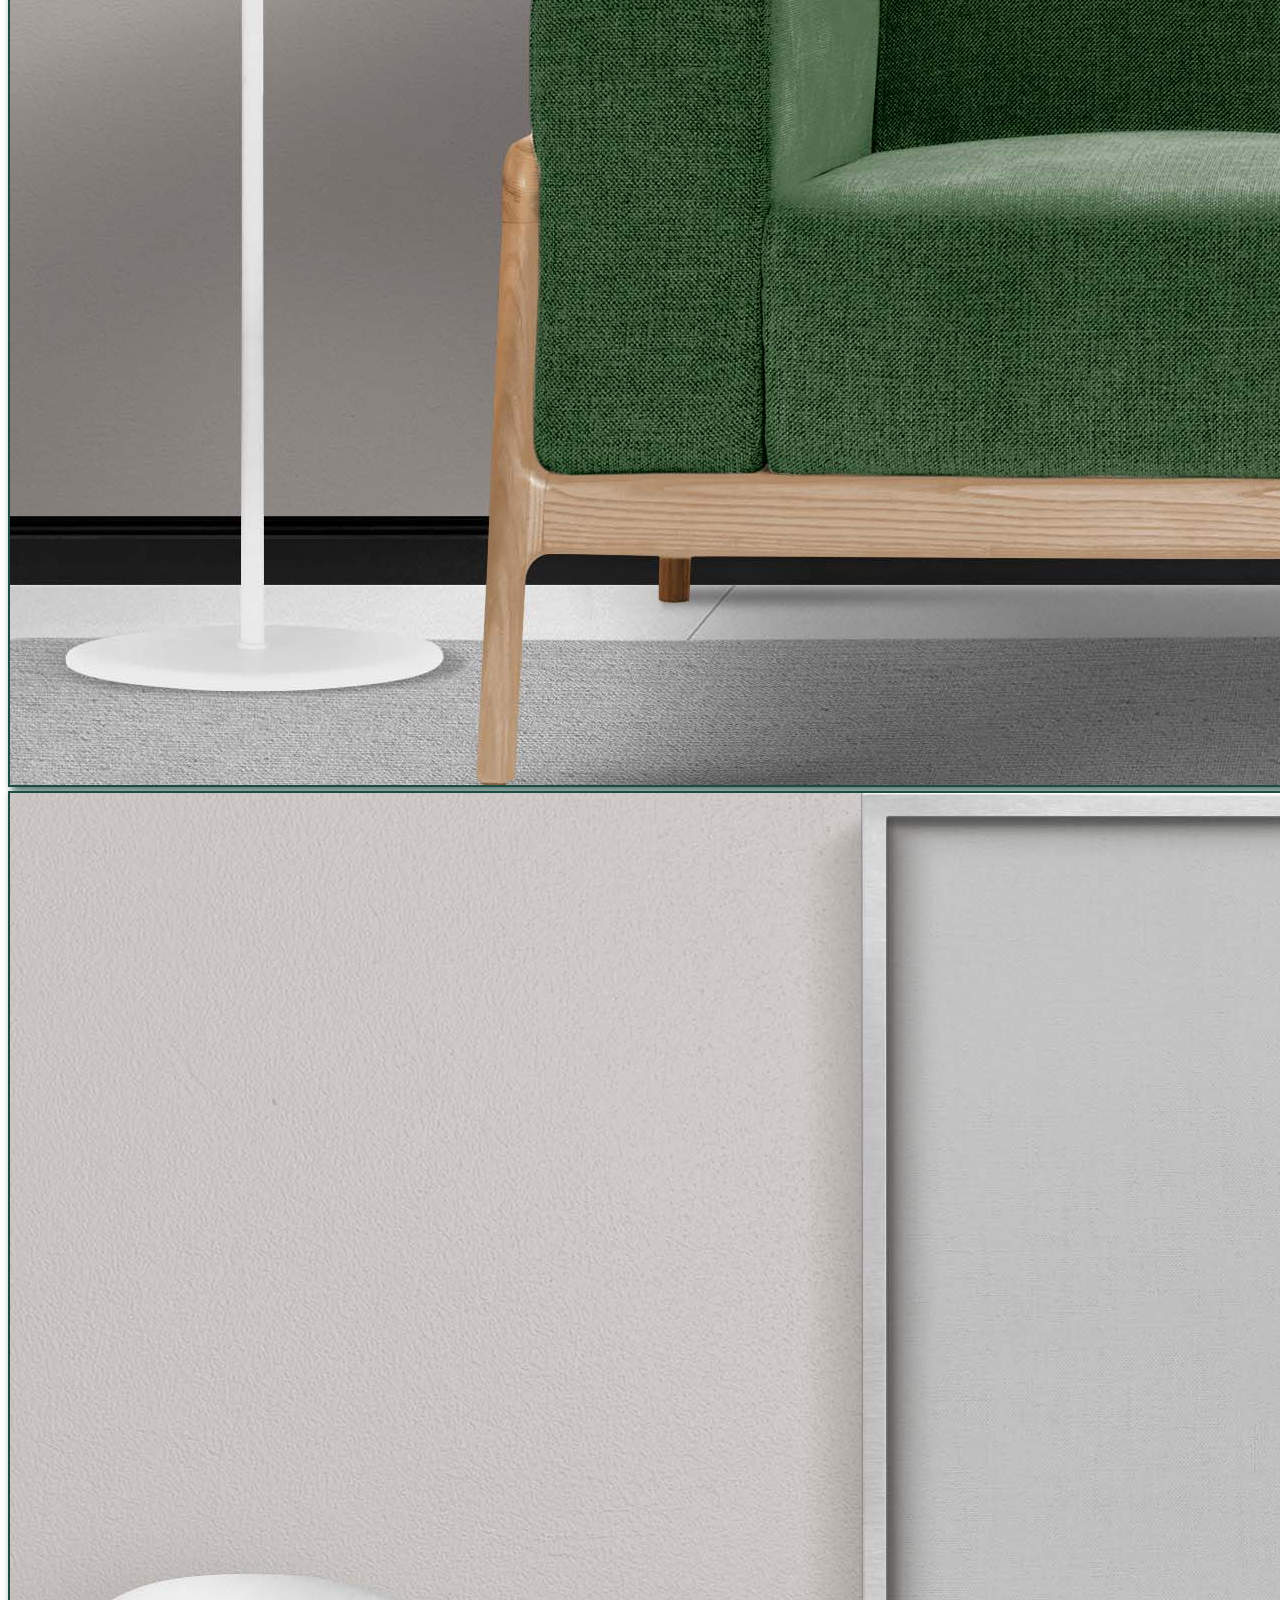
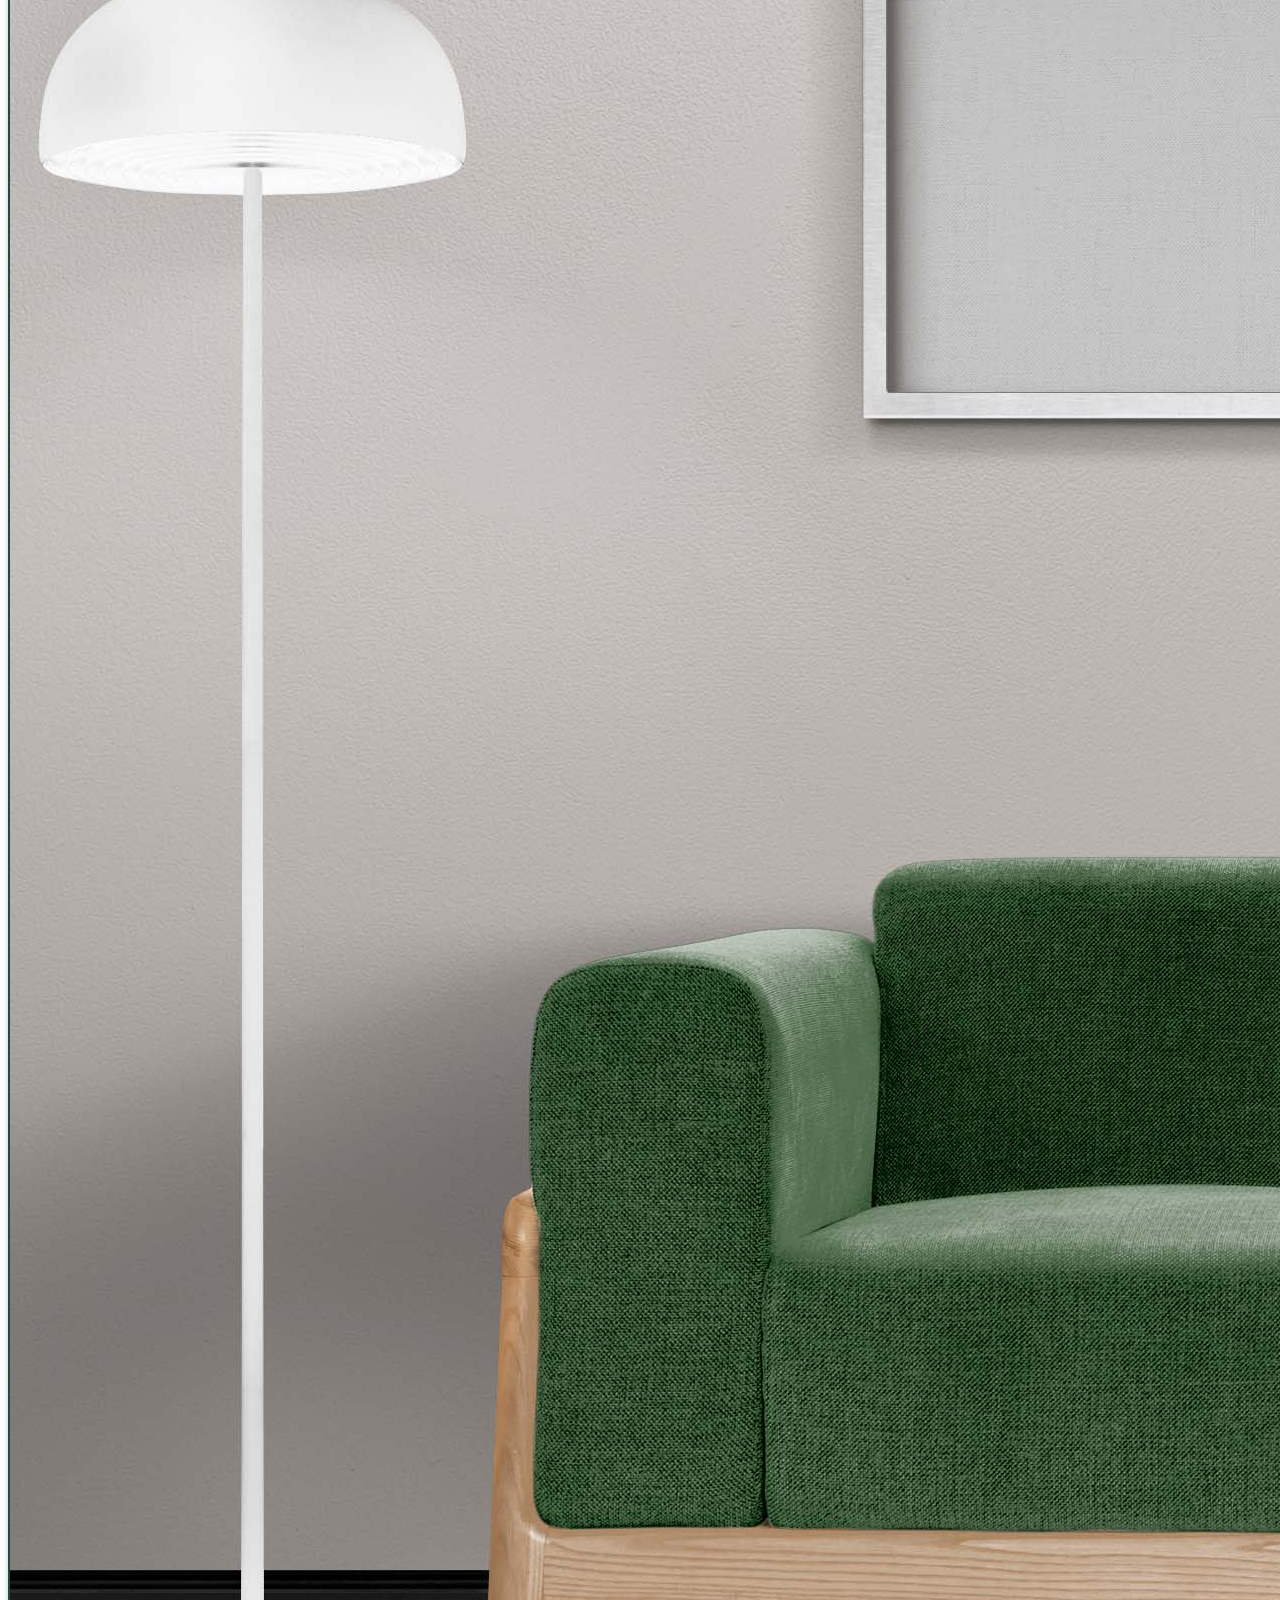
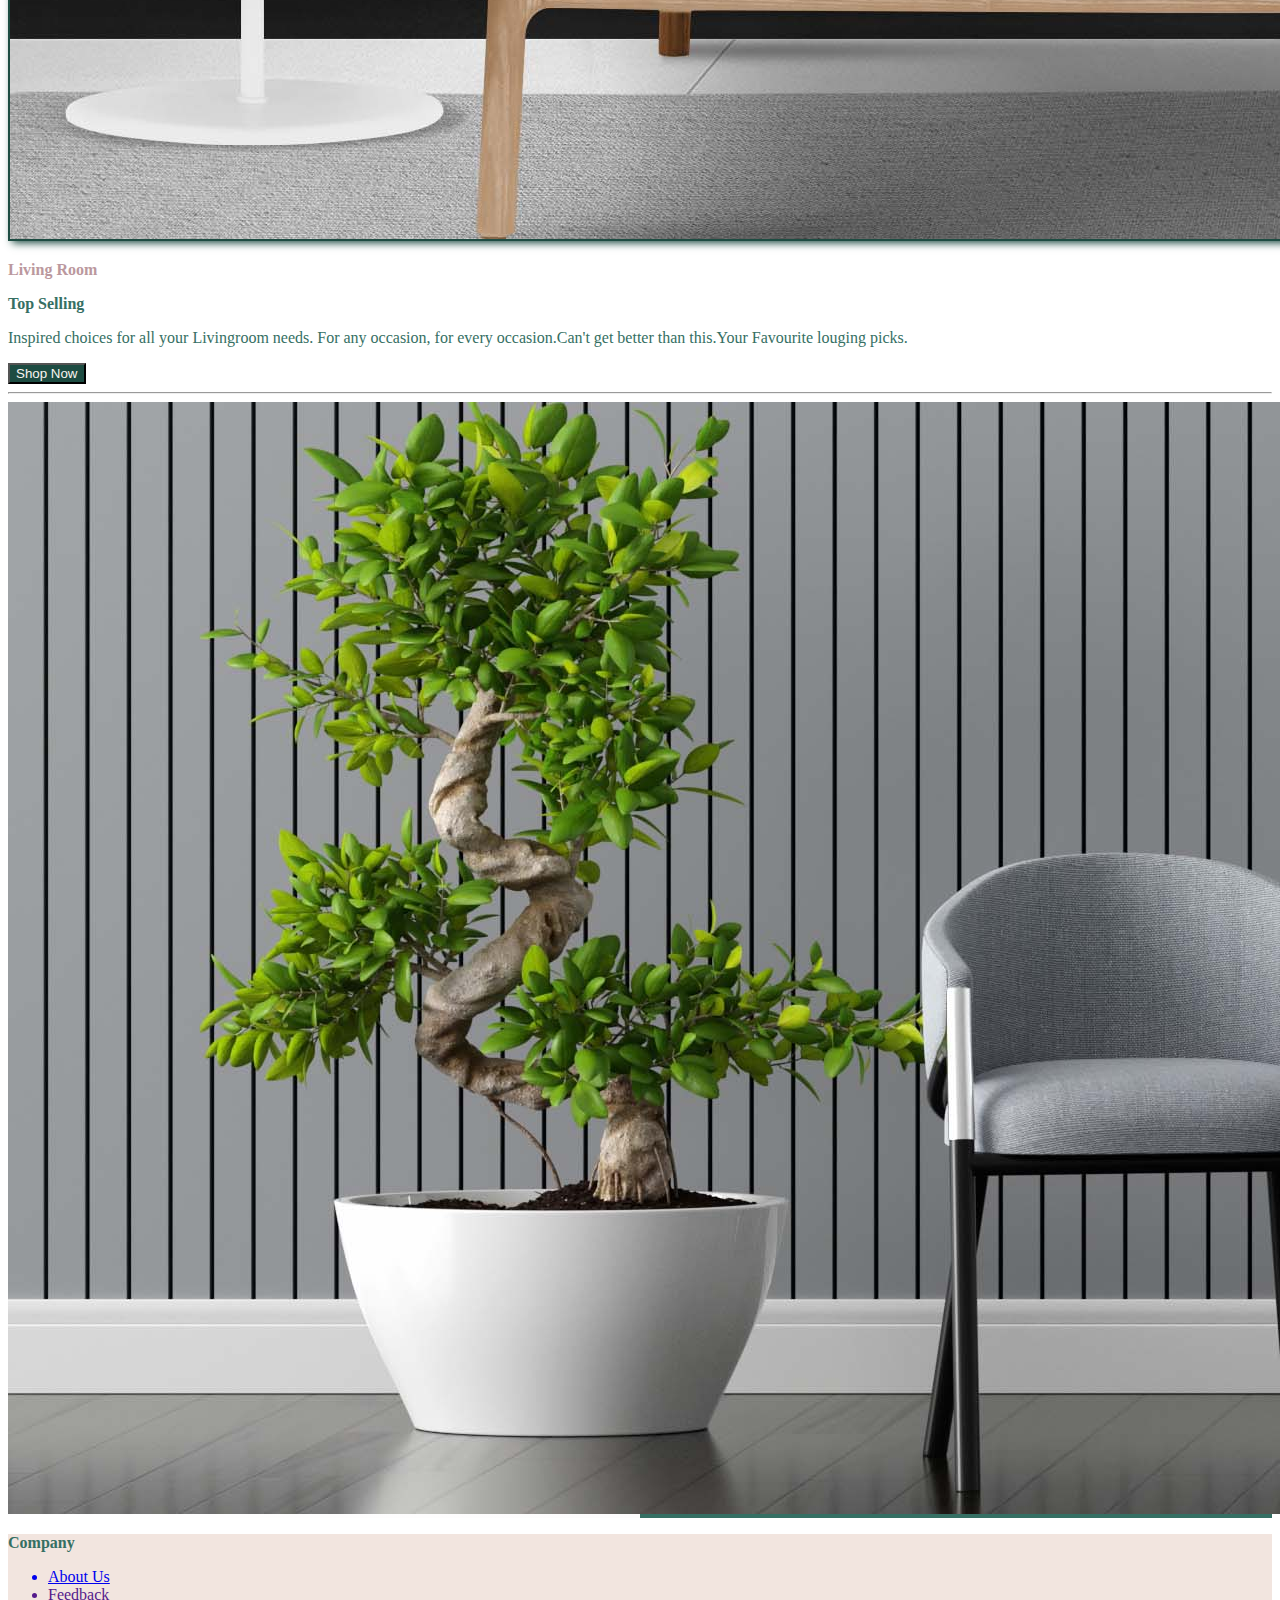
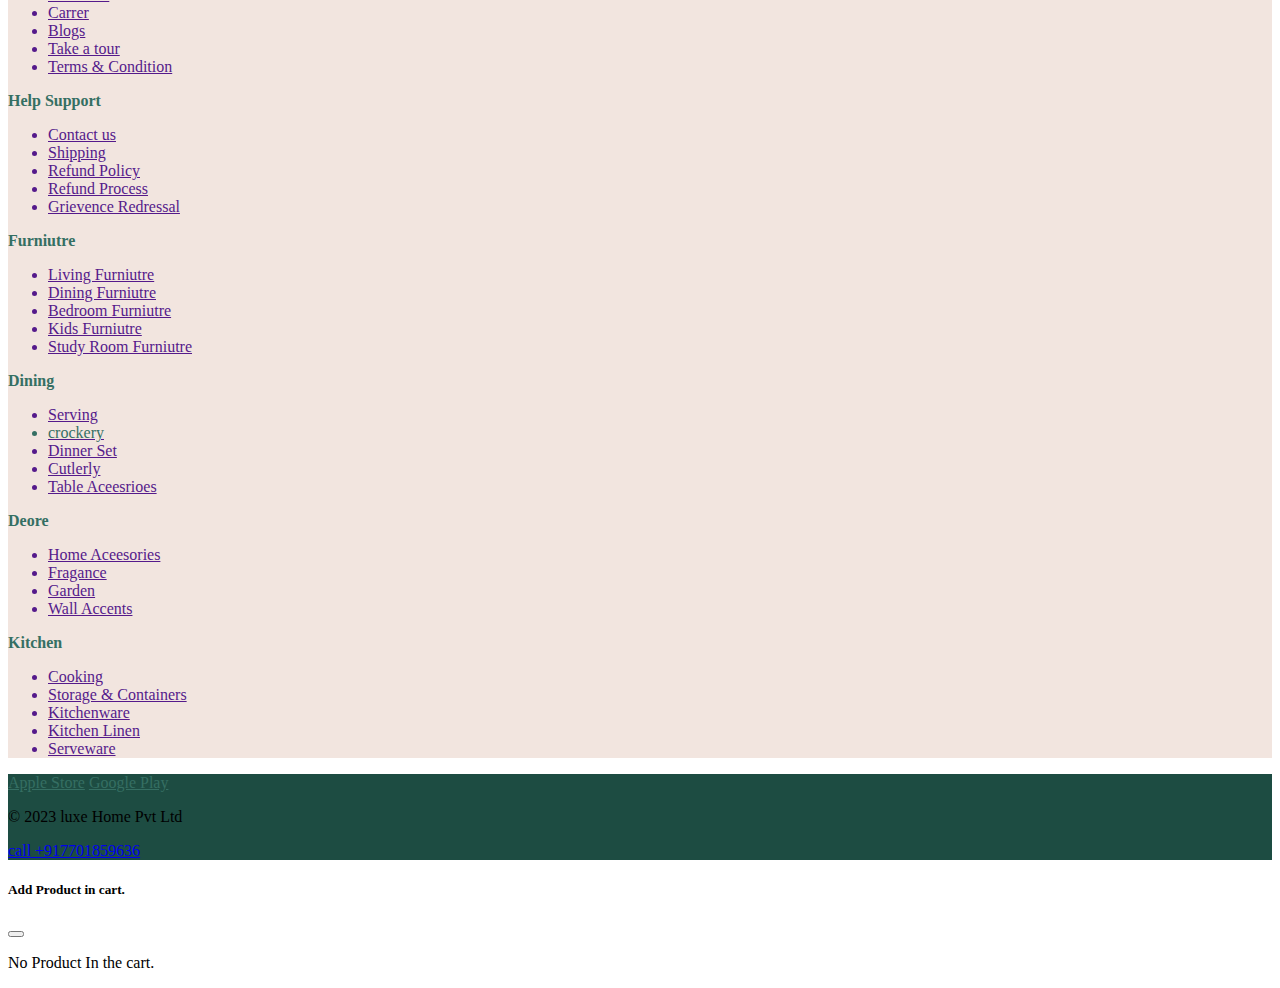
<file: living-room.html>
<!doctype html>
<html lang="en">

<head>
    <title>Living Room</title>
    <!-- Required meta tags -->
    <meta charset="utf-8" />
    <meta name="viewport" content="width=device-width, initial-scale=1, shrink-to-fit=no" />

    <!-- Bootstrap CSS v5.2.1 -->
    <link href="https://cdn.jsdelivr.net/npm/bootstrap@5.3.2/dist/css/bootstrap.min.css" rel="stylesheet"
        integrity="sha384-T3c6CoIi6uLrA9TneNEoa7RxnatzjcDSCmG1MXxSR1GAsXEV/Dwwykc2MPK8M2HN" crossorigin="anonymous" />
    <!--font aswosm icons-->
    <link rel="stylesheet" href="https://cdnjs.cloudflare.com/ajax/libs/font-awesome/6.4.2/css/all.min.css"
        integrity="sha512-z3gLpd7yknf1YoNbCzqRKc4qyor8gaKU1qmn+CShxbuBusANI9QpRohGBreCFkKxLhei6S9CQXFEbbKuqLg0DA=="
        crossorigin="anonymous" referrerpolicy="no-referrer" />
    <!--css link-->
    <link rel="stylesheet" href="style.css">
</head>

<body>
    <header>
        <!-- place navbar here -->
        <div class="container-fluid p-0 py-4">
            <div class="container">
                <nav class="navbar navbar-expand-sm navbar-light bg-white fixed-top">
                    <div class="container">
                        <a class="navbar-brand text-green font-family-logo fw-bolder fs-2" href="index.html">Luxe
                            Home</a>
                
                        <div class="dropdown">
                            <button class="btn btn-tansparent dropdown-toggle border-0 font-family text-green nobtnhover" type="button"
                                data-bs-toggle="dropdown" aria-expanded="false">
                                Department
                            </button>
                            <ul class="dropdown-menu border-0 rounded-0">
                                <li><a class="dropdown-item text-green" href="living-room.html">Living Room</a></li>
                                <li><a class="dropdown-item text-green" href="bedroom.html">Bedroom</a></li>
                                <li><a class="dropdown-item text-green" href="dining-room.html">Dining Room</a></li>
                                <li><a class="dropdown-item text-green" href="work and study.html">Work And Study</a>
                                </li>
                                <li><a class="dropdown-item text-green" href="decore.html">Decore</a></li>
                                <li><a class="dropdown-item text-green" href="kitchen.html">Kitchen</a></li>
                                <li><a class="dropdown-item text-green" href="bath.html">Bath And Laundary</a></li>
                                <li><a class="dropdown-item text-green" href="appliances.html">Appliances</a></li>
                            </ul>
                        </div>
                        <button class="navbar-toggler d-lg-none" type="button" data-bs-toggle="collapse"
                            data-bs-target="#collapsibleNavId" aria-controls="collapsibleNavId" aria-expanded="false"
                            aria-label="Toggle navigation">
                            <span class="navbar-toggler-icon"></span>
                        </button>
                        <div class="collapse navbar-collapse" id="collapsibleNavId">
                            <form class="d-flex my-2 my-lg-0 me-3">
                                <input class="form-control me-sm- py-2 ps-5 text-green fw-bold bg-lighter border-0" type="text"
                                    placeholder="Search">
                            </form>
                            <ul class="navbar-nav ms-auto mt-2 mt-lg-0">
                                <li class="nav-item">
                                    <a class=" text-green active me-3 font-family text-decoration-none" href="home.html"
                                        aria-current="page">Home<span class="visually-hidden">(current)</span></a>
                                </li>
                                <a class=" text-green text-decoration-none me-3 active font-family" href="about.html"
                                    aria-current="page">Sale<span class="visually-hidden">(current)</span></a>
                
                
                                <a class=" text-green text-decoration-none me-3 active font-family" href="contact.html"
                                    aria-current="page">Contact<span class="visually-hidden">(current)</span></a>
                                <a class=" text-green text-decoration-none me-3 active font-family" href="feedback.html"
                                    aria-current="page">Sign Up/Sign In<span class="visually-hidden">(current)</span></a>
                            </ul>
                
                            <i class="fa-regular fa-heart text-center pt-2 ps-3" style="color: #356f63;" data-bs-toggle="modal"
                                data-bs-target="#exampleModal"></i>
                            <i class="fa-solid fa-cart-shopping text-center pt-2 ps-3" style="color: #356f63;" type="button"
                                data-bs-toggle="offcanvas" data-bs-target="#offcanvasScrolling" aria-controls="offcanvasScrolling"></i>
                        </div>
                    </div>
                </nav>
            </div>
        </div>
    </header>
    <main>
        <div class="container-fluid pt-3">
            <div class="row header-offer">
                <img src="images/living-room-2.jpg" alt="">
                <div class="new-arrival bg-green d-none d-lg-block" style="width: 150px; height: 150px;">
                    <p class="font-family fw-bold py-2">New Arrival</p>
                    <p>Easy,Hassal Free<br> Delivery at <br>Doorstep</p>
                </div>
            </div>
        </div>
        <div class="container-fluid">
            <div class="container">
                <div class="row bg-green text-center py-4">
                    <p class="text-lighter h1 font-family py-2">Last Chance<br> Discount Upto 50%</p>
                    <a href=""><button
                            class="bg-lighter text-green fw-bold font-family rounded-2 border-0 py-2 px-3">Shop
                            Now</button></a>
                </div>
            </div>
        </div>
        <div class="container-fluid py-3">
            <hr class="border-2">
            <div class="container">
                <div class="row">
                    <div class="col-sm12 col-lg-6">
                        <img src="images/living-room-4.jpg" alt=""
                            class="w-75  shadow living-room-img-border d-none d-lg-block">
                        <img src="images/living-room-4.jpg" alt=""
                            class="w-100 shadow living-room-img-border  d-lg-none">
                    </div>
                    <div class="col-sm12 col-lg-6">
                        <p class="fs-3 font-family text-light">Bestseller</p>
                        <p class="h2 text-green font-family fw-bolder">Bag The Deal</p>
                        <p class="text-green fs-4">Inspired choices for all your Livingroom needs. For any occasion,
                            for every occasion.Can't get better than this.Your Favourite louging picks.</p>
                        <button type="button"
                            class="border-0 py-2 px-3 rounded-2 bg-green text-lighter fw-bold btn">Shop
                            Now</button>

                    </div>
                </div>
            </div>
            <hr class="border-2">
        </div>
        <div class="container-fluid py-2">
            <div class="container">
                <div class="row">
                    <div class="col-sm-12 col-lg-6 order-lg-2">
                        <img src="images/living-room-3.jpg" alt=""
                            class="w-75 shadow  d-none d-lg-block living-room-img-border ms-5">
                        <img src="images/living-room-3.jpg" alt=""
                            class="w-100 shadow d-lg-none living-room-img-border">

                    </div>
                    <div class="col-sm-12 col-lg-6">
                        <p class="fs-3 font-family text-light">Living Room</p>
                        <p class="h2 text-green font-family fw-bolder">Just Arrived</p>
                        <p class="text-green fs-4">Inspired choices for all your Livingroom needs. For any occasion,
                            for every occasion.Can't get better than this.Your Favourite louging picks.</p>
                        <button type="button"
                            class="border-0 py-2 px-3 rounded-2 bg-green text-lighter fw-bold btn">Shop
                            Now</button>
                    </div>
                </div>
            </div>
            <hr class="border-2">
        </div>
        <div class="container-fluid py-3">
            <div class="container">
                <div class="row">
                    <div class="col-sm-12 col-lg-6">
                        <img src="images/livng-room-5.jpg" alt=""
                            class="w-75 shadow d-none d-lg-block living-room-img-border">
                        <img src="images/livng-room-5.jpg" alt=""
                            class="w-100 shadow  d-lg-none living-room-img-border">
                    </div>
                    <div class="col-sm-12 col-lg-6 py-2">
                        <p class="fs-3 font-family text-light">Living Room</p>
                        <p class="h2 text-green font-family fw-bolder">Top Selling</p>
                        <p class="text-green fs-4">Inspired choices for all your Livingroom needs. For any occasion,
                            for every occasion.Can't get better than this.Your Favourite louging picks.</p>
                        <button type="button"
                            class="border-0 py-2 px-3 rounded-2 bg-green text-lighter fw-bold btn">Shop
                            Now</button>
                    </div>
                </div>
            </div>
            <hr class="border-2">
        </div>
    </main>
    <div class="container-fluid py-4 p-0 bg-mix">
        <div class="container">
            <div class="row">
                <img src="images/living-room-1.jpg" alt="">
            </div>
        </div>
    </div>
    <footer>
        <!-- place footer here -->
        <div class="container-fluid bg-lighter py-5">
            <div class="container">
                <div class="col">
                    <div class="row row-cols-2 row-cols-md-3 row-cols-lg-6">
                        <div class="col">
                            <p class="fw-bold text-green fs-5 font-family">Company</p>
                            <ul class="list-group list-group-flush lh-1">
                                <a href="About.html" class="text-decoration-none text-dark">
                                    <li class="list-group-item bg-transparent border-0 ps-0 text">
                                        About Us
                                    </li>
                                </a>
                                <a href="" class="text-decoration-none text-dark">
                                    <li class="list-group-item bg-transparent border-0 ps-0 text ">
                                        Feedback</li>
                                </a>
                                <a href="" class="text-decoration-none text-dark">
                                    <li class="list-group-item bg-transparent border-0 ps-0 text">
                                        Carrer
                                    </li>
                                </a>
                                <a href="" class="text-decoration-none text-dark">
                                    <li class="list-group-item bg-transparent border-0 ps-0 text">
                                        Blogs
                                    </li>
                                </a>
                                <a href="" class="text-decoration-none text-dark">
                                    <li class="list-group-item bg-transparent border-0 ps-0 text">
                                        Take a tour</li>
                                </a>
                                <a href="" class="text-decoration-none text-dark">
                                    <li class="list-group-item bg-transparent border-0 ps-0 text">
                                        Terms &
                                        Condition</li>
                                </a>
                            </ul>
                        </div>
                        <div class="col">
                            <p class="fw-bold text-green fs-5 font-family">Help Support</p>
                            <ul class="list-group list-group-flush lh-1">
                                <a href="" class="text-decoration-none text-dark">
                                    <li class="list-group-item bg-transparent border-0 ps-0 text">
                                        Contact us</li>
                                </a>
                                <a href="" class="text-decoration-none text-dark">
                                    <li class="list-group-item bg-transparent border-0 ps-0 text">
                                        Shipping
                                    </li>
                                </a>
                                <a href="" class="text-decoration-none text-dark">
                                    <li class="list-group-item bg-transparent border-0 ps-0 text">
                                        Refund
                                        Policy</li>
                                </a>
                                <a href="" class="text-decoration-none text-dark">
                                    <li class="list-group-item bg-transparent border-0 ps-0 text">Refund Process</li>
                                </a>
                                <a href="" class="text-decoration-none text-dark">
                                    <li class="list-group-item bg-transparent border-0 ps-0 text">
                                        Grievence Redressal
                                    </li>
                                </a>

                            </ul>
                        </div>
                        <div class="col">
                            <p class="fw-bold text-green fs-5 font-family">Furniutre</p>
                            <ul class="list-group list-group-flush lh-1">
                                <a href="" class="text-decoration-none text-dark">
                                    <li class="list-group-item bg-transparent border-0 ps-0 text">
                                        Living Furniutre
                                    </li>
                                </a>
                                <a href="" class="text-decoration-none text-dark">
                                    <li class="list-group-item bg-transparent border-0 ps-0 text">
                                        Dining Furniutre</li>
                                </a>
                                <a href="" class="text-decoration-none text-dark">
                                    <li class="list-group-item bg-transparent border-0 ps-0 text">
                                        Bedroom Furniutre</li>
                                </a>
                                <a href="" class="text-decoration-none text-dark">
                                    <li class="list-group-item bg-transparent border-0 ps-0 text">
                                        Kids Furniutre</li>
                                </a>
                                <a href="" class="text-decoration-none text-dark">
                                    <li class="list-group-item bg-transparent border-0 ps-0 text">
                                        Study Room Furniutre</li>
                                </a>
                            </ul>
                        </div>
                        <div class="col">
                            <p class="fw-bold text-green fs-5 font-family">Dining</p>
                            <ul class="list-group list-group-flush lh-1">
                                <a href="" class="text-decoration-none text-dark">
                                    <li class="list-group-item bg-transparent border-0 ps-0 text">
                                        Serving
                                    </li>
                                </a>
                                <a href="" class="text-decoration-none text-dark">
                                    <li class="list-group-item bg-transparent border-0 ps-0 text-green">
                                        crockery
                                    </li>
                                </a>
                                <a href="" class="text-decoration-none text-dark">
                                    <li class="list-group-item bg-transparent border-0 ps-0 text">
                                        Dinner Set
                                    </li>
                                </a>
                                <a href="" class="text-decoration-none text-dark">
                                    <li class="list-group-item bg-transparent border-0 ps-0 text">
                                        Cutlerly
                                    </li>
                                </a>
                                <a href="" class="text-decoration-none text-dark">
                                    <li class="list-group-item bg-transparent border-0 ps-0 text">
                                        Table Aceesrioes</li>
                                </a>

                            </ul>
                        </div>
                        <div class="col">
                            <p class="fw-bold text-green fs-5 font-family">Deore</p>
                            <ul class="list-group list-group-flush lh-1">
                                <a href="" class="text-decoration-none text-dark">
                                    <li class="list-group-item bg-transparent border-0 ps-0 text">
                                        Home Aceesories</li>
                                </a>
                                <a href="" class="text-decoration-none text-dark">
                                    <li class="list-group-item bg-transparent border-0 ps-0 text">
                                        Fragance</li>
                                </a>
                                <a href="" class="text-decoration-none text-dark">
                                    <li class="list-group-item bg-transparent border-0 ps-0 text">
                                        Garden</li>
                                </a>
                                <a href="" class="text-decoration-none text-dark">
                                    <li class="list-group-item bg-transparent border-0 ps-0 text">
                                        Wall
                                        Accents</li>
                                </a>

                            </ul>
                        </div>
                        <div class="col">
                            <p class="fw-bold text-green fs-5 font-family">Kitchen</p>
                            <ul class="list-group list-group-flush lh-1">
                                <a href="" class="text-decoration-none text-dark">
                                    <li class="list-group-item bg-transparent border-0 ps-0 text">
                                        Cooking
                                    </li>
                                </a>
                                <a href="" class="text-decoration-none text-dark">
                                    <li class="list-group-item bg-transparent border-0 ps-0 text">
                                        Storage & Containers</li>
                                </a>
                                <a href="" class="text-decoration-none text-dark">
                                    <li class="list-group-item bg-transparent border-0 ps-0 text">
                                        Kitchenware
                                    </li>
                                </a>
                                <a href="" class="text-decoration-none text-dark">
                                    <li class="list-group-item bg-transparent border-0 ps-0 text">
                                        Kitchen Linen
                                    </li>
                                </a>
                                <a href="" class="text-decoration-none text-dark">
                                    <li class="list-group-item bg-transparent border-0 ps-0 text">
                                        Serveware</li>
                                </a>
                            </ul>
                        </div>
                    </div>
                </div>
            </div>
        </div>
        </div>
        <div class="container-fluid bg-green py-4">
            <div class="container">
                <div class="row">
                    <div class="col-sm-12 col-md-6 col-lg-3">
                        <a class="btn  text-green bg-white fw-bold" href=" https://play.google.com/store/apps/details?id=<package_name>"
                            role="button">Apple
                            Store</a>
                        <a class="btn text-green bg-white fw-bold  ms-4"
                            href="http://play.google.com/store/apps/dev?id=<developer_id> role=" button">Google
                            Play</a>
                    </div>
                    <div class="col-sm-12 col-md-6 col-lg-3 text-white pt-2">
                        <p>© 2023 luxe Home Pvt Ltd</p>
                    </div>
                    <div class="col-sm-12 col-md-6 col-lg-3 text-white pt-2">
                        <i class="fa-solid fa-mobile pb-4" style="color: #f9f8f5;"></i><span><a href="tel:7701859636"
                                class="text-decoration-none text-white ms-2"><span class="fw-bold">call</span>
                                +917701859636</a></span>
                    </div>
                    <div class="col-sm-12 col-md-6 col-lg-3 text-white pt-2">
                        <a href="" class="text-decoration-none text-white"><i class="fa-brands fa-facebook-f"></i></a>
                        <a href="" class="text-decoration-none text-white "><i
                                class="fa-brands fa-youtube ps-3"></i></a>
                        <a href="" class="text-decoration-none text-white"><i class="fa-brands fa-twitter ps-3"></i></a>
                        <a href="" class="text-decoration-none text-white"><i
                                class="fa-brands fa-instagram ps-3"></i></a>

                    </div>
                    
                </div>
            </div>
        </div>
    </footer>
    <i class="fa-solid fa-cart-shopping text-center pt-2 ps-3 d-none" style="color: #356f63;" type="button"
        data-bs-toggle="offcanvas" data-bs-target="#offcanvasScrolling" aria-controls="offcanvasScrolling"></i>

    <div class="offcanvas offcanvas-end" data-bs-scroll="true" data-bs-backdrop="false" tabindex="-1"
        id="offcanvasScrolling" aria-labelledby="offcanvasScrollingLabel">
        <div class="offcanvas-header">
            <h5 class="offcanvas-title" id="offcanvasScrollingLabel">Add Product in cart.</h5>
            <button type="button" class="btn-close" data-bs-dismiss="offcanvas" aria-label="Close"></button>
        </div>
        <div class="offcanvas-body">
            <p>No Product In the cart.</p>
        </div>
    </div>

    <!-- Bootstrap JavaScript Libraries -->


    <script src="https://cdn.jsdelivr.net/npm/@popperjs/core@2.11.8/dist/umd/popper.min.js"
        integrity="sha384-I7E8VVD/ismYTF4hNIPjVp/Zjvgyol6VFvRkX/vR+Vc4jQkC+hVqc2pM8ODewa9r"
        crossorigin="anonymous"></script>
    <script src="https://cdn.jsdelivr.net/npm/bootstrap@5.3.2/dist/js/bootstrap.min.js"
        integrity="sha384-BBtl+eGJRgqQAUMxJ7pMwbEyER4l1g+O15P+16Ep7Q9Q+zqX6gSbd85u4mG4QzX+"
        crossorigin="anonymous"></script>
</body>

</html>
</file>
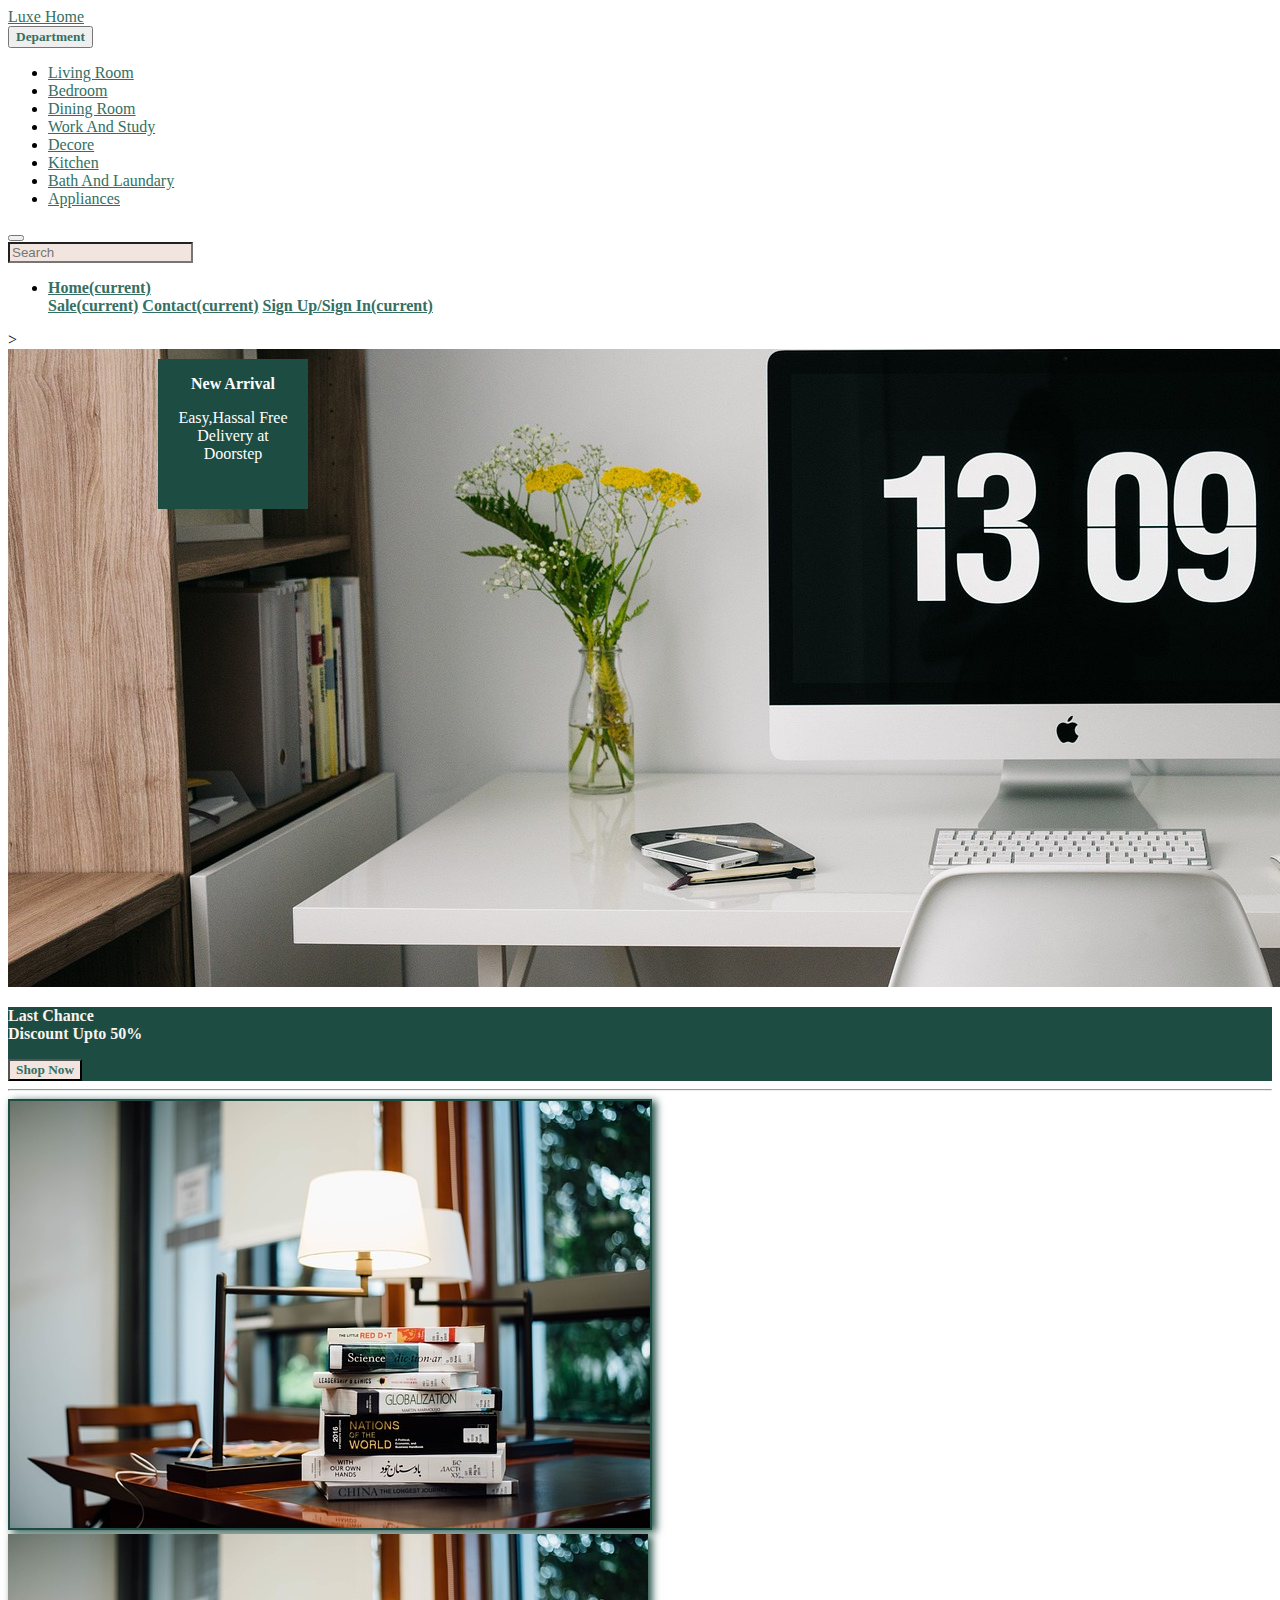
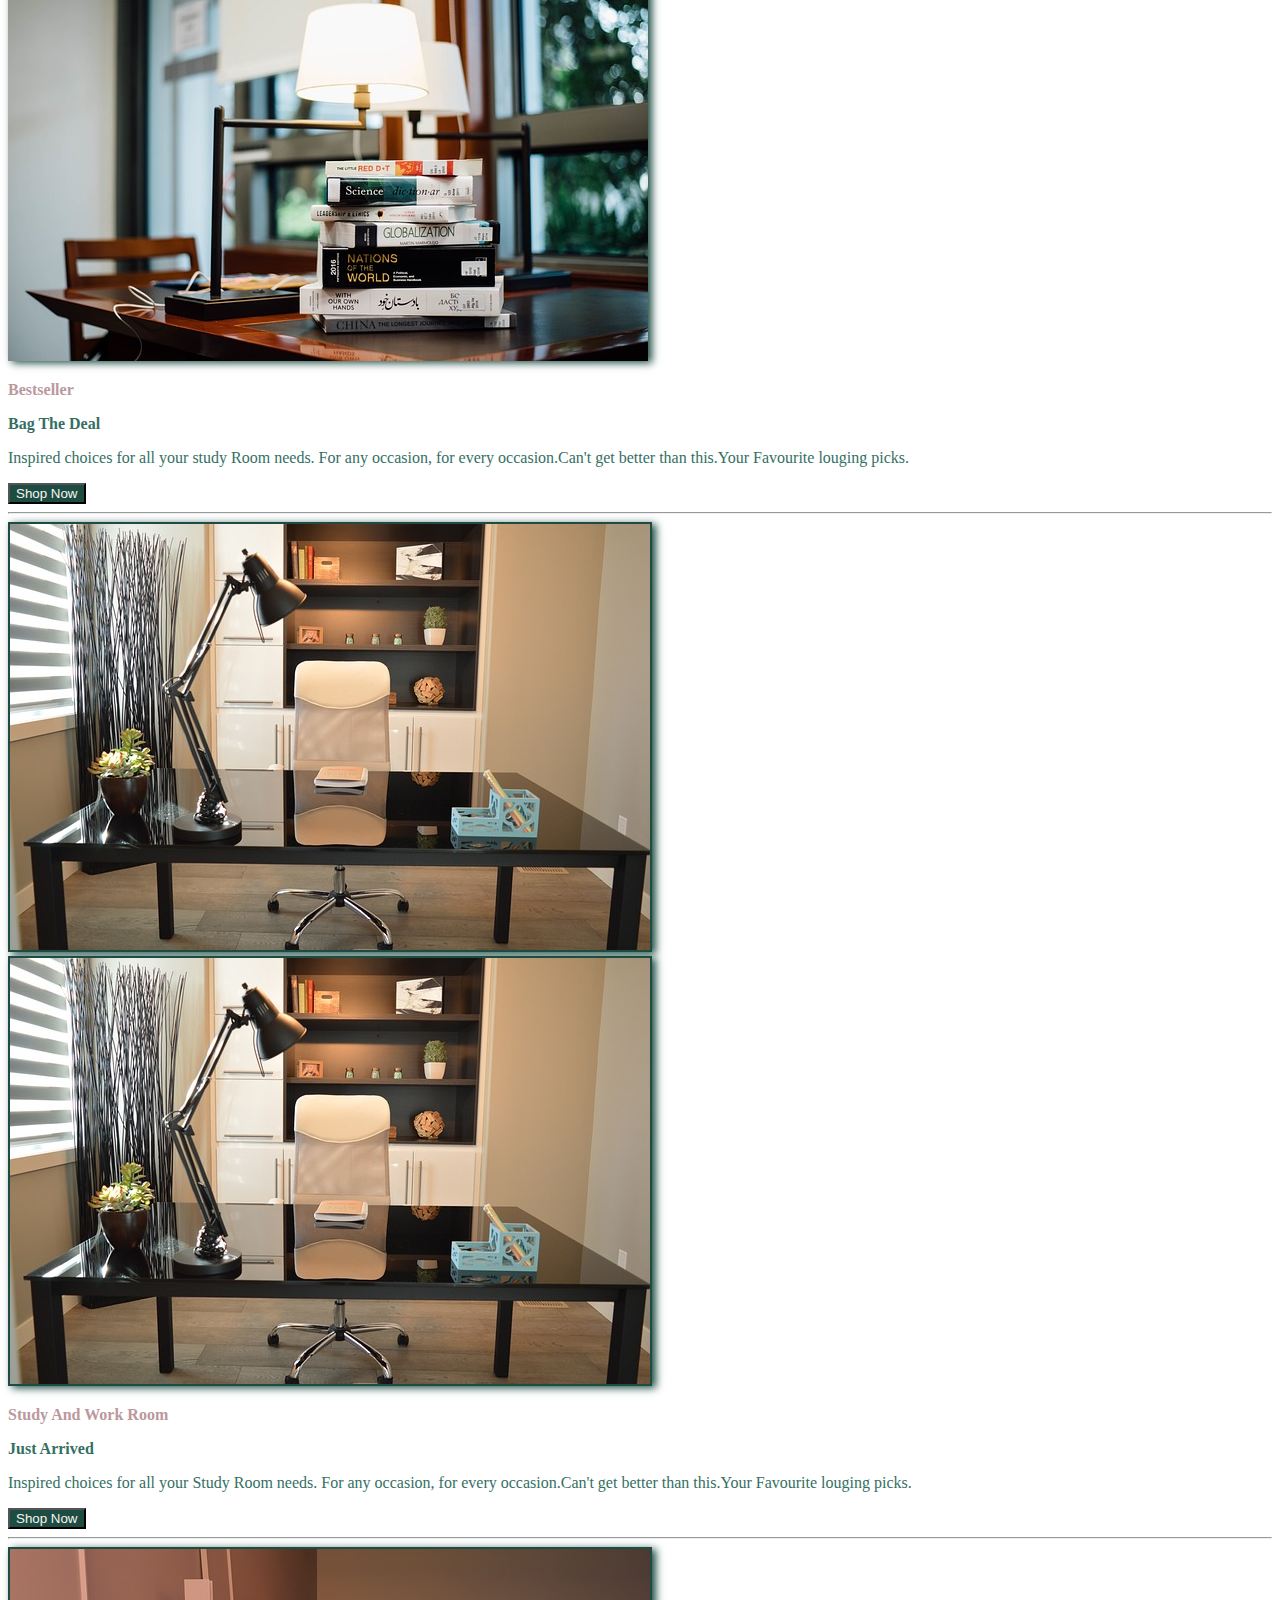
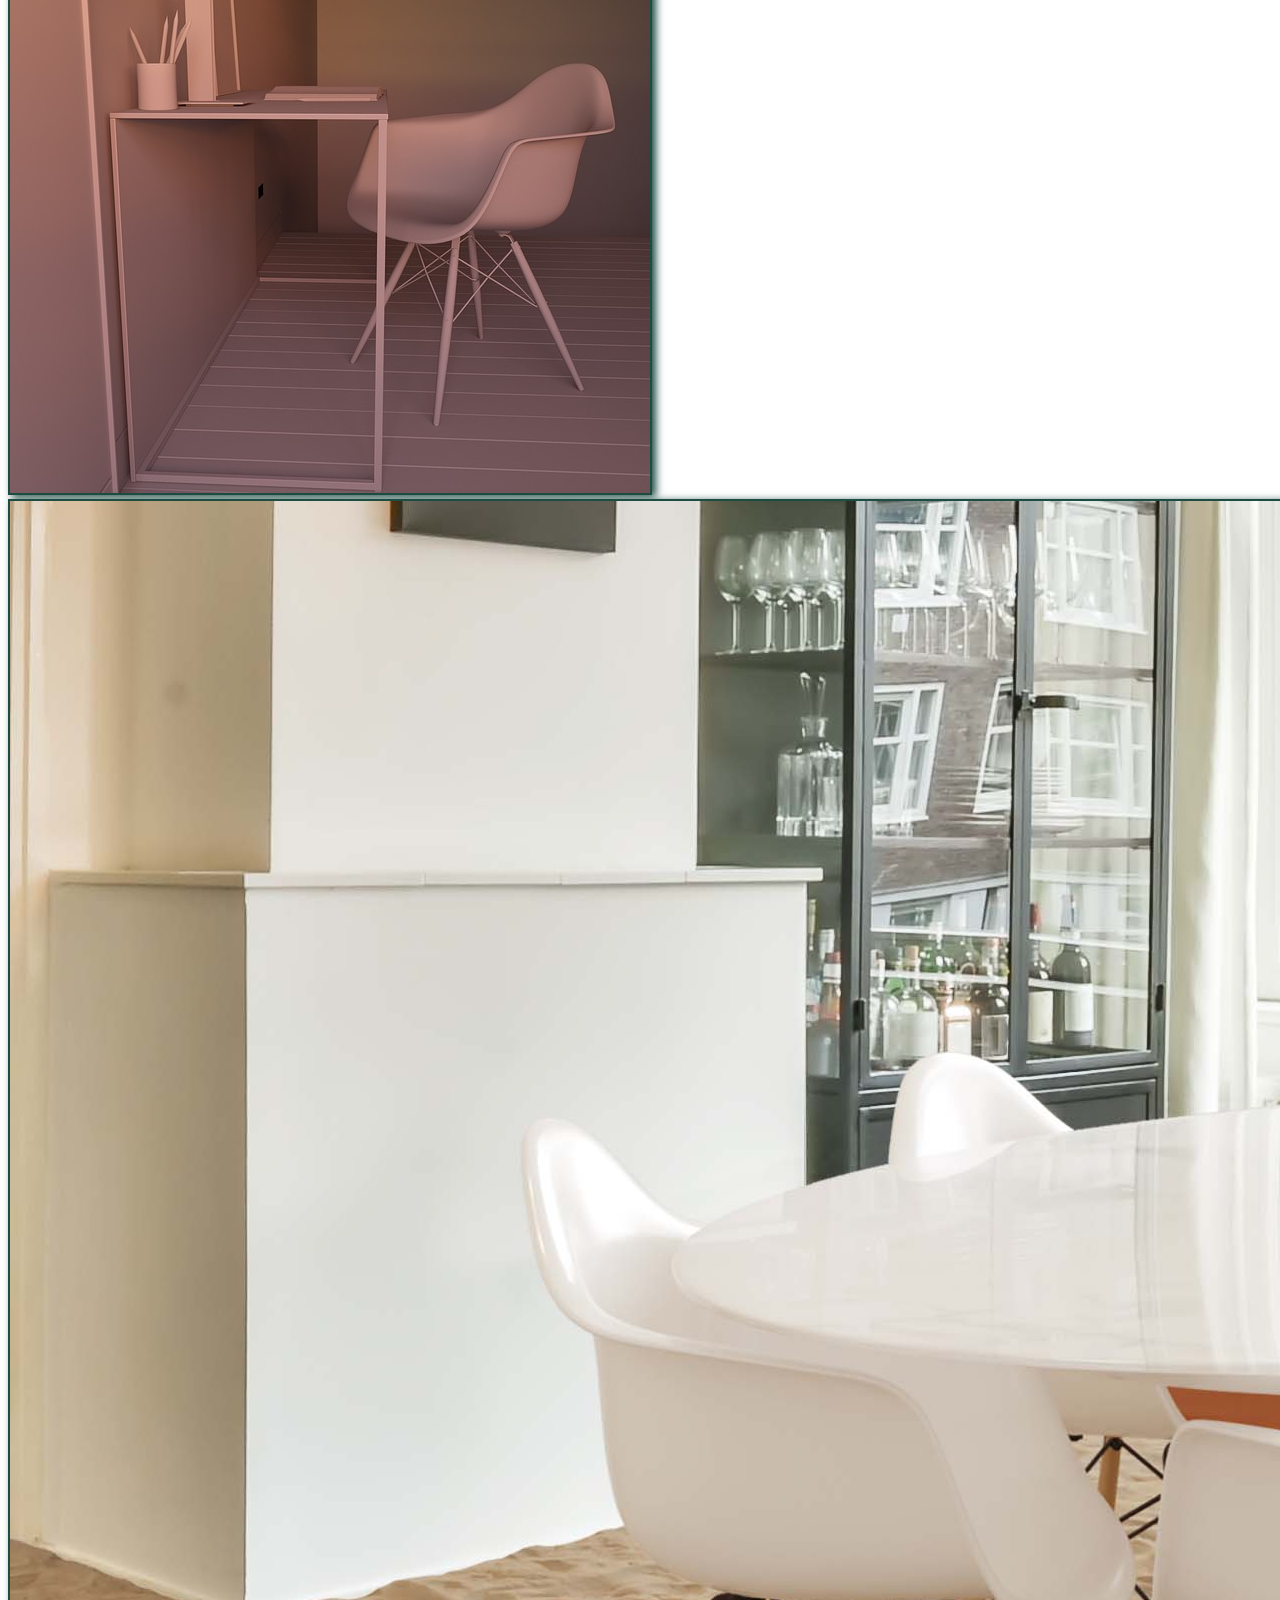
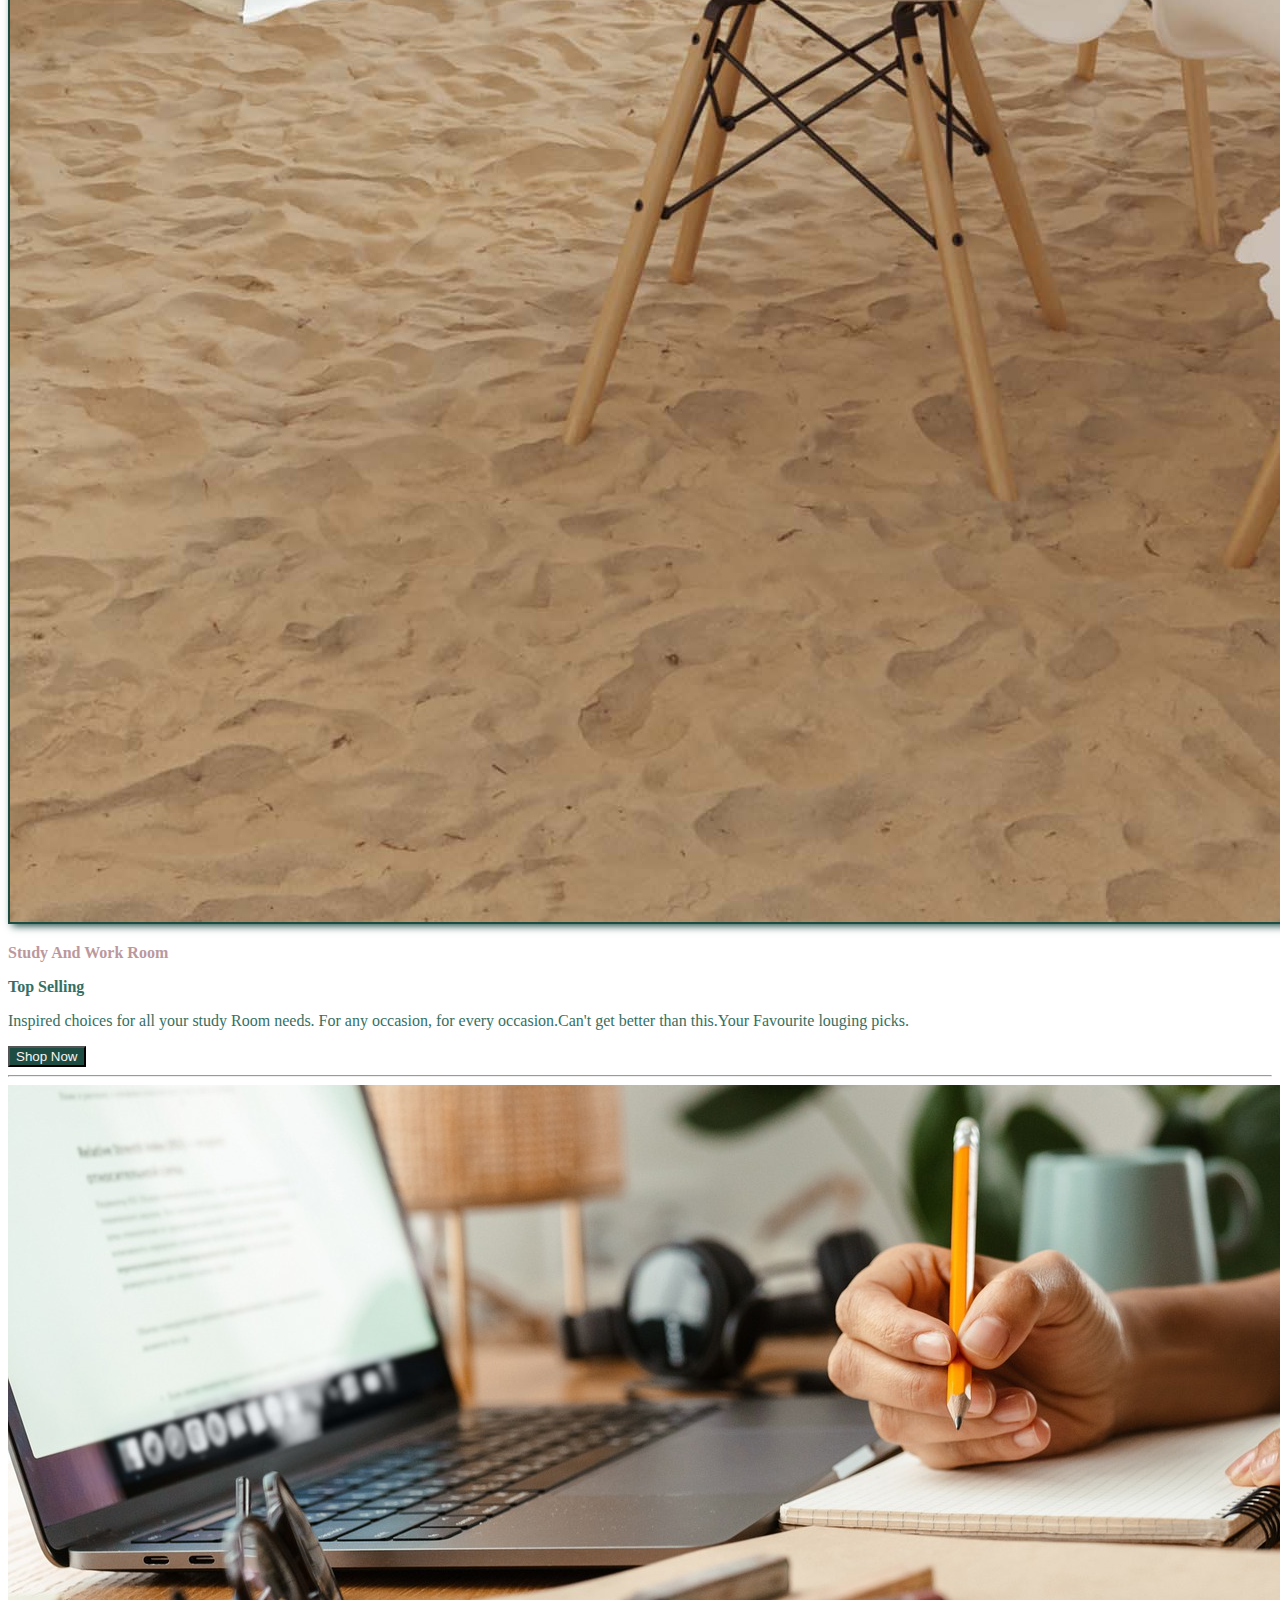
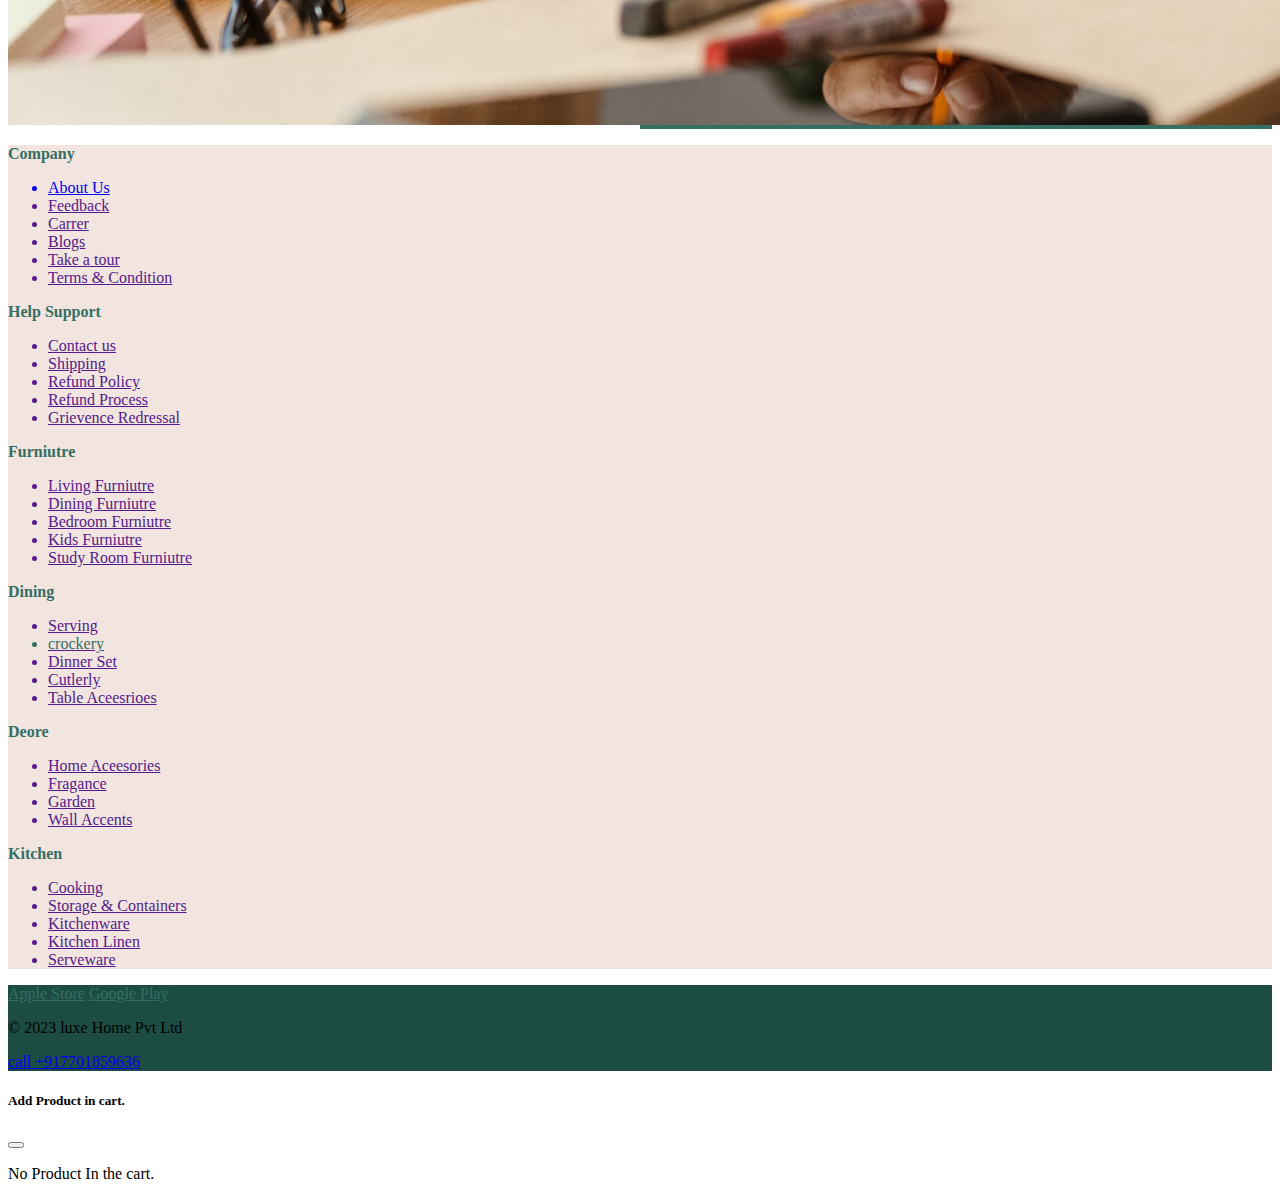
<file: work and study.html>
<!doctype html>
<html lang="en">

<head>
    <title>Work And Study</title>
    <!-- Required meta tags -->
    <meta charset="utf-8" />
    <meta name="viewport" content="width=device-width, initial-scale=1, shrink-to-fit=no" />

    <!-- Bootstrap CSS v5.2.1 -->
    <link href="https://cdn.jsdelivr.net/npm/bootstrap@5.3.2/dist/css/bootstrap.min.css" rel="stylesheet"
        integrity="sha384-T3c6CoIi6uLrA9TneNEoa7RxnatzjcDSCmG1MXxSR1GAsXEV/Dwwykc2MPK8M2HN" crossorigin="anonymous" />
    <!--font aswosm icons-->
    <link rel="stylesheet" href="https://cdnjs.cloudflare.com/ajax/libs/font-awesome/6.4.2/css/all.min.css"
        integrity="sha512-z3gLpd7yknf1YoNbCzqRKc4qyor8gaKU1qmn+CShxbuBusANI9QpRohGBreCFkKxLhei6S9CQXFEbbKuqLg0DA=="
        crossorigin="anonymous" referrerpolicy="no-referrer" />
    <!--css link-->
    <link rel="stylesheet" href="style.css">
</head>

<body>
    <header>
        <!-- place navbar here -->
        <div class="container-fluid p-0 py-4">
            <div class="container">
                <nav class="navbar navbar-expand-sm navbar-light bg-white fixed-top">
                    <div class="container">
                        <a class="navbar-brand text-green font-family-logo fw-bolder fs-2" href="index.html">Luxe
                            Home</a>

                        <div class="dropdown">
                            <button
                                class="btn btn-tansparent dropdown-toggle border-0 font-family text-green nobtnhover"
                                type="button" data-bs-toggle="dropdown" aria-expanded="false">
                                Department
                            </button>
                            <ul class="dropdown-menu border-0 rounded-0">
                                <li><a class="dropdown-item text-green" href="living-room.html">Living Room</a></li>
                                <li><a class="dropdown-item text-green" href="bedroom.html">Bedroom</a></li>
                                <li><a class="dropdown-item text-green" href="dining-room.html">Dining Room</a></li>
                                <li><a class="dropdown-item text-green" href="work and study.html">Work And Study</a>
                                </li>
                                <li><a class="dropdown-item text-green" href="decore.html">Decore</a></li>
                                <li><a class="dropdown-item text-green" href="kitchen.html">Kitchen</a></li>
                                <li><a class="dropdown-item text-green" href="bath.html">Bath And Laundary</a></li>
                                <li><a class="dropdown-item text-green" href="appliances.html">Appliances</a></li>
                            </ul>
                        </div>
                        <button class="navbar-toggler d-lg-none" type="button" data-bs-toggle="collapse"
                            data-bs-target="#collapsibleNavId" aria-controls="collapsibleNavId" aria-expanded="false"
                            aria-label="Toggle navigation">
                            <span class="navbar-toggler-icon"></span>
                        </button>
                        <div class="collapse navbar-collapse" id="collapsibleNavId">
                            <form class="d-flex my-2 my-lg-0 me-3">
                                <input class="form-control me-sm- py-2 ps-5 text-green fw-bold bg-lighter border-0"
                                    type="text" placeholder="Search">
                            </form>
                            <ul class="navbar-nav ms-auto mt-2 mt-lg-0">
                                <li class="nav-item">
                                    <a class=" text-green active me-3 font-family text-decoration-none" href="home.html"
                                        aria-current="page">Home<span class="visually-hidden">(current)</span></a>
                                </li>
                                <a class=" text-green text-decoration-none me-3 active font-family" href="about.html"
                                    aria-current="page">Sale<span class="visually-hidden">(current)</span></a>


                                <a class=" text-green text-decoration-none me-3 active font-family" href="contact.html"
                                    aria-current="page">Contact<span class="visually-hidden">(current)</span></a>
                                <a class=" text-green text-decoration-none me-3 active font-family" href="feedback.html"
                                    aria-current="page">Sign Up/Sign In<span
                                        class="visually-hidden">(current)</span></a>
                            </ul>

                            <i class="fa-regular fa-heart text-center pt-2 ps-3" style="color: #356f63;"
                                data-bs-toggle="modal" data-bs-target="#exampleModal"></i>
                            <i class="fa-solid fa-cart-shopping text-center pt-2 ps-3" style="color: #356f63;"
                                type="button" data-bs-toggle="offcanvas" data-bs-target="#offcanvasScrolling"
                                aria-controls="offcanvasScrolling"></i>
                        </div>
                    </div>
                </nav>>
            </div>
        </div>
    </header>
    <main>
        <div class="container-fluid pt-3">
            <div class="row header-offer">
                <img src="images/work-2.jpg" alt="">
                <div class="new-arrival bg-green d-none d-lg-block" style="width: 150px; height: 150px;">
                    <p class="font-family fw-bold py-2">New Arrival</p>
                    <p>Easy,Hassal Free<br> Delivery at <br>Doorstep</p>


                </div>
            </div>
        </div>
        <div class="container-fluid">
            <div class="container">
                <div class="row bg-green text-center py-4">
                    <p class="text-lighter h1 font-family py-2">Last Chance<br> Discount Upto 50%</p>
                    <a href=""><button
                            class="bg-lighter text-green fw-bold font-family rounded-2 border-0 py-2 px-3">Shop
                            Now</button></a>
                </div>
            </div>
        </div>
        <div class="container-fluid py-3">
            <hr class="border-2">
            <div class="container">
                <div class="row">
                    <div class="col-sm-12 col-lg-6">
                        <img src="images/work-3.jpg" alt=""
                            class="w-75  shadow living-room-img-border d-none d-lg-block">
                        <img src="images/work-3.jpg" alt="" class="w-100 shadow dining-room-img-border  d-lg-none">
                    </div>
                    <div class="col-sm12 col-lg-6">
                        <p class="fs-3 font-family text-light">Bestseller</p>
                        <p class="h2 text-green font-family fw-bolder">Bag The Deal</p>
                        <p class="text-green fs-4">Inspired choices for all your study Room needs. For any occasion,
                            for every occasion.Can't get better than this.Your Favourite louging picks.</p>
                        <button type="button"
                            class="border-0 py-2 px-3 rounded-2 bg-green text-lighter fw-bold btn">Shop
                            Now</button>

                    </div>
                </div>
            </div>
            <hr class="border-2">
        </div>
        <div class="container-fluid py-2">
            <div class="container">
                <div class="row">
                    <div class="col-sm-12 col-lg-6 order-lg-2">
                        <img src="images/work-4.jpg" alt=""
                            class="w-75 shadow  d-none d-lg-block living-room-img-border ms-5">
                        <img src="images/work-4.jpg" alt="" class="w-100 shadow d-lg-none living-room-img-border">

                    </div>
                    <div class="col-sm-12 col-lg-6">
                        <p class="fs-3 font-family text-light">Study And Work Room</p>
                        <p class="h2 text-green font-family fw-bolder">Just Arrived</p>
                        <p class="text-green fs-4">Inspired choices for all your Study Room needs. For any occasion,
                            for every occasion.Can't get better than this.Your Favourite louging picks.</p>
                        <button type="button"
                            class="border-0 py-2 px-3 rounded-2 bg-green text-lighter fw-bold btn">Shop
                            Now</button>
                    </div>
                </div>
            </div>
            <hr class="border-2">
        </div>
        <div class="container-fluid py-3">
            <div class="container">
                <div class="row">
                    <div class="col-sm-12 col-lg-6">
                        <img src="images/work-5.jpg" alt=""
                            class="w-75 shadow d-none d-lg-block living-room-img-border">
                        <img src="images/dining-room-5.jpg" alt=""
                            class="w-100 shadow  d-lg-none living-room-img-border">
                    </div>
                    <div class="col-sm-12 col-lg-6 py-2">
                        <p class="fs-3 font-family text-light">Study And Work Room</p>
                        <p class="h2 text-green font-family fw-bolder">Top Selling</p>
                        <p class="text-green fs-4">Inspired choices for all your study Room needs. For any occasion,
                            for every occasion.Can't get better than this.Your Favourite louging picks.</p>
                        <button type="button"
                            class="border-0 py-2 px-3 rounded-2 bg-green text-lighter fw-bold btn">Shop
                            Now</button>
                    </div>
                </div>
            </div>
            <hr class="border-2">
        </div>
    </main>
    <div class="container-fluid py-4 p-0 bg-mix">
        <div class="container">
            <div class="row">
                <img src="images/work-1.jpg" alt="">
            </div>
        </div>
    </div>
    <footer>
        <!-- place footer here -->
        <div class="container-fluid bg-lighter py-5">
            <div class="container">
                <div class="col">
                    <div class="row row-cols-2 row-cols-md-3 row-cols-lg-6">
                        <div class="col">
                            <p class="fw-bold text-green fs-5 font-family">Company</p>
                            <ul class="list-group list-group-flush lh-1">
                                <a href="About.html" class="text-decoration-none text-dark">
                                    <li class="list-group-item bg-transparent border-0 ps-0 text">
                                        About Us
                                    </li>
                                </a>
                                <a href="" class="text-decoration-none text-dark">
                                    <li class="list-group-item bg-transparent border-0 ps-0 text ">
                                        Feedback</li>
                                </a>
                                <a href="" class="text-decoration-none text-dark">
                                    <li class="list-group-item bg-transparent border-0 ps-0 text">
                                        Carrer
                                    </li>
                                </a>
                                <a href="" class="text-decoration-none text-dark">
                                    <li class="list-group-item bg-transparent border-0 ps-0 text">
                                        Blogs
                                    </li>
                                </a>
                                <a href="" class="text-decoration-none text-dark">
                                    <li class="list-group-item bg-transparent border-0 ps-0 text">
                                        Take a tour</li>
                                </a>
                                <a href="" class="text-decoration-none text-dark">
                                    <li class="list-group-item bg-transparent border-0 ps-0 text">
                                        Terms &
                                        Condition</li>
                                </a>
                            </ul>
                        </div>
                        <div class="col">
                            <p class="fw-bold text-green fs-5 font-family">Help Support</p>
                            <ul class="list-group list-group-flush lh-1">
                                <a href="" class="text-decoration-none text-dark">
                                    <li class="list-group-item bg-transparent border-0 ps-0 text">
                                        Contact us</li>
                                </a>
                                <a href="" class="text-decoration-none text-dark">
                                    <li class="list-group-item bg-transparent border-0 ps-0 text">
                                        Shipping
                                    </li>
                                </a>
                                <a href="" class="text-decoration-none text-dark">
                                    <li class="list-group-item bg-transparent border-0 ps-0 text">
                                        Refund
                                        Policy</li>
                                </a>
                                <a href="" class="text-decoration-none text-dark">
                                    <li class="list-group-item bg-transparent border-0 ps-0 text">Refund Process</li>
                                </a>
                                <a href="" class="text-decoration-none text-dark">
                                    <li class="list-group-item bg-transparent border-0 ps-0 text">
                                        Grievence Redressal
                                    </li>
                                </a>

                            </ul>
                        </div>
                        <div class="col">
                            <p class="fw-bold text-green fs-5 font-family">Furniutre</p>
                            <ul class="list-group list-group-flush lh-1">
                                <a href="" class="text-decoration-none text-dark">
                                    <li class="list-group-item bg-transparent border-0 ps-0 text">
                                        Living Furniutre
                                    </li>
                                </a>
                                <a href="" class="text-decoration-none text-dark">
                                    <li class="list-group-item bg-transparent border-0 ps-0 text">
                                        Dining Furniutre</li>
                                </a>
                                <a href="" class="text-decoration-none text-dark">
                                    <li class="list-group-item bg-transparent border-0 ps-0 text">
                                        Bedroom Furniutre</li>
                                </a>
                                <a href="" class="text-decoration-none text-dark">
                                    <li class="list-group-item bg-transparent border-0 ps-0 text">
                                        Kids Furniutre</li>
                                </a>
                                <a href="" class="text-decoration-none text-dark">
                                    <li class="list-group-item bg-transparent border-0 ps-0 text">
                                        Study Room Furniutre</li>
                                </a>
                            </ul>
                        </div>
                        <div class="col">
                            <p class="fw-bold text-green fs-5 font-family">Dining</p>
                            <ul class="list-group list-group-flush lh-1">
                                <a href="" class="text-decoration-none text-dark">
                                    <li class="list-group-item bg-transparent border-0 ps-0 text">
                                        Serving
                                    </li>
                                </a>
                                <a href="" class="text-decoration-none text-dark">
                                    <li class="list-group-item bg-transparent border-0 ps-0 text-green">
                                        crockery
                                    </li>
                                </a>
                                <a href="" class="text-decoration-none text-dark">
                                    <li class="list-group-item bg-transparent border-0 ps-0 text">
                                        Dinner Set
                                    </li>
                                </a>
                                <a href="" class="text-decoration-none text-dark">
                                    <li class="list-group-item bg-transparent border-0 ps-0 text">
                                        Cutlerly
                                    </li>
                                </a>
                                <a href="" class="text-decoration-none text-dark">
                                    <li class="list-group-item bg-transparent border-0 ps-0 text">
                                        Table Aceesrioes</li>
                                </a>

                            </ul>
                        </div>
                        <div class="col">
                            <p class="fw-bold text-green fs-5 font-family">Deore</p>
                            <ul class="list-group list-group-flush lh-1">
                                <a href="" class="text-decoration-none text-dark">
                                    <li class="list-group-item bg-transparent border-0 ps-0 text">
                                        Home Aceesories</li>
                                </a>
                                <a href="" class="text-decoration-none text-dark">
                                    <li class="list-group-item bg-transparent border-0 ps-0 text">
                                        Fragance</li>
                                </a>
                                <a href="" class="text-decoration-none text-dark">
                                    <li class="list-group-item bg-transparent border-0 ps-0 text">
                                        Garden</li>
                                </a>
                                <a href="" class="text-decoration-none text-dark">
                                    <li class="list-group-item bg-transparent border-0 ps-0 text">
                                        Wall
                                        Accents</li>
                                </a>

                            </ul>
                        </div>
                        <div class="col">
                            <p class="fw-bold text-green fs-5 font-family">Kitchen</p>
                            <ul class="list-group list-group-flush lh-1">
                                <a href="" class="text-decoration-none text-dark">
                                    <li class="list-group-item bg-transparent border-0 ps-0 text">
                                        Cooking
                                    </li>
                                </a>
                                <a href="" class="text-decoration-none text-dark">
                                    <li class="list-group-item bg-transparent border-0 ps-0 text">
                                        Storage & Containers</li>
                                </a>
                                <a href="" class="text-decoration-none text-dark">
                                    <li class="list-group-item bg-transparent border-0 ps-0 text">
                                        Kitchenware
                                    </li>
                                </a>
                                <a href="" class="text-decoration-none text-dark">
                                    <li class="list-group-item bg-transparent border-0 ps-0 text">
                                        Kitchen Linen
                                    </li>
                                </a>
                                <a href="" class="text-decoration-none text-dark">
                                    <li class="list-group-item bg-transparent border-0 ps-0 text">
                                        Serveware</li>
                                </a>
                            </ul>
                        </div>
                    </div>
                </div>
            </div>
        </div>
        </div>
        <div class="container-fluid bg-green py-4">
            <div class="container">
                <div class="row">
                    <div class="col-sm-12 col-md-6 col-lg-3">
                        <a class="btn  text-green bg-white fw-bold"
                            href=" https://play.google.com/store/apps/details?id=<package_name>" role="button">Apple
                            Store</a>
                        <a class="btn text-green bg-white fw-bold  ms-4"
                            href="http://play.google.com/store/apps/dev?id=<developer_id> role=" button">Google
                            Play</a>
                    </div>
                    <div class="col-sm-12 col-md-6 col-lg-3 text-white pt-2">
                        <p>© 2023 luxe Home Pvt Ltd</p>
                    </div>
                    <div class="col-sm-12 col-md-6 col-lg-3 text-white pt-2">
                        <i class="fa-solid fa-mobile pb-4" style="color: #f9f8f5;"></i><span><a href="tel:7701859636"
                                class="text-decoration-none text-white ms-2"><span class="fw-bold">call</span>
                                +917701859636</a></span>
                    </div>
                    <div class="col-sm-12 col-md-6 col-lg-3 text-white pt-2">
                        <a href="" class="text-decoration-none text-white"><i class="fa-brands fa-facebook-f"></i></a>
                        <a href="" class="text-decoration-none text-white "><i
                                class="fa-brands fa-youtube ps-3"></i></a>
                        <a href="" class="text-decoration-none text-white"><i class="fa-brands fa-twitter ps-3"></i></a>
                        <a href="" class="text-decoration-none text-white"><i
                                class="fa-brands fa-instagram ps-3"></i></a>

                    </div>

                </div>
            </div>
        </div>
    </footer>
    <i class="fa-solid fa-cart-shopping text-center pt-2 ps-3 d-none" style="color: #356f63;" type="button"
        data-bs-toggle="offcanvas" data-bs-target="#offcanvasScrolling" aria-controls="offcanvasScrolling"></i>

    <div class="offcanvas offcanvas-end" data-bs-scroll="true" data-bs-backdrop="false" tabindex="-1"
        id="offcanvasScrolling" aria-labelledby="offcanvasScrollingLabel">
        <div class="offcanvas-header">
            <h5 class="offcanvas-title" id="offcanvasScrollingLabel">Add Product in cart.</h5>
            <button type="button" class="btn-close" data-bs-dismiss="offcanvas" aria-label="Close"></button>
        </div>
        <div class="offcanvas-body">
            <p>No Product In the cart.</p>
        </div>
    </div>

    <!-- Bootstrap JavaScript Libraries -->


    <script src="https://cdn.jsdelivr.net/npm/@popperjs/core@2.11.8/dist/umd/popper.min.js"
        integrity="sha384-I7E8VVD/ismYTF4hNIPjVp/Zjvgyol6VFvRkX/vR+Vc4jQkC+hVqc2pM8ODewa9r"
        crossorigin="anonymous"></script>
    <script src="https://cdn.jsdelivr.net/npm/bootstrap@5.3.2/dist/js/bootstrap.min.js"
        integrity="sha384-BBtl+eGJRgqQAUMxJ7pMwbEyER4l1g+O15P+16Ep7Q9Q+zqX6gSbd85u4mG4QzX+"
        crossorigin="anonymous"></script>
</body>

</html>
</file>
<file: style.css>
/* utility css start here */
:root {


    --bg-green: #1d4c42;
    --text-green: #356f63;
    --bg-lightest: #f9f4f0;
    --text-lightest: #f9f4f0;
    --bg-lighter: #f2e5df;
    --text-lighter: #f9f4f0;
    --bg-light: #bb989e;
    --text-light: #bb989e;

}

.bg-green {
    background: var(--bg-green);
}

.text-green {
    color: var(--text-green);
}

.bg-lightest {
    background: var(--bg-lightest) !important;
}

.text-lightest {
    color: var(--text-lightest) !important;
}


.text-lighter {
    color: var(--text-lighter) !important;
}

.bg-lighter {
    background: var(--bg-lighter) !important;
}

.bg-light {
    background: var(--bg-light) !important;
}

.text-light {
    color: var(--bg-light) !important;
}

@import url('https://fonts.googleapis.com/css2?family=Alex+Brush&family=Montserrat:ital,wght@0,300;0,400;0,600;1,700&family=Poppins:ital,wght@0,100;0,200;0,300;0,400;0,500;0,600;0,700;0,800;0,900;1,100;1,200;1,300;1,400;1,500;1,600;1,700;1,800;1,900&display=swap');
@import url('https://fonts.googleapis.com/css2?family=Montserrat:ital,wght@0,300;0,400;0,600;1,700&family=Poppins:ital,wght@0,100;0,200;0,300;0,400;0,500;0,600;0,700;0,800;0,900;1,100;1,200;1,300;1,400;1,500;1,600;1,700;1,800;1,900&display=swap');

/*Font Name here
font-family: 'Alex Brush',
cursive;
font-family: 'poppins',
cursive;
*/
.font-family {
    font-family: poppins;
    font-weight: 600;
}

/* utility css end here */

.font-family-logo {
    font-family: alex brush;
}

/* navbar css start here */

ul li a {
    position: relative;
}
ul li a:hover {
    color: #f9f4f0 !important;
    padding: 5px 10px;
}

ul li a::before {
    content: "";
    display: block;
    position: absolute;
    left: 0;
    right: 0;
    bottom: 0;
    top: 0;
    background: #356f63;
    color: #ffffff !important;
    padding: 10px 0;
    transform: scale(0);
    transition: transform 0.3s ease;
    z-index: -1;
   
}

ul li a:hover::before {
    transform: scale(1);
    transform-origin: left;
}

/* navbar css end here */

/* carousel part css start here */

.carousel-inner {
    height: 100vh;
}

@media screen and (max-width: 600px) {
    .carousel-inner {
        height: 250px;

    }
}

.skew {
    transform: skew(-3deg, -3deg);
    box-shadow: 2px 3px 5px #356f63;

}

/* carousel part css end here */

.card-border {
    border: 2px dotted#bb989e !important;
}

.btn:hover {
    background: var(--bg-light);
}

.nobtnhover:hover {
    background: transparent;
}

.neg-margin {
    margin-left: -250px;
    margin-top: 30px;
    margin-bottom: 30px;
}

.neg-margin2 {
    margin-right: -50px;
    margin-top: 50px;
    margin-bottom: 50px;
    z-index: 1;
}

.bg-mix {
    background: linear-gradient(to right,
            rgb(255, 255, 255) 0%,
            rgb(253, 252, 252) 50%,
            #356f63 50%,
            #356f63 100%);
}

.shadow {
    box-shadow: 4px 2px 8px #1d4c42;
}

.living-room-img-border {
    border: 2px solid #1d4c42;
}

.header-offer {
    position: relative;
    text-align: center;
    color: white;
}


.new-arrival {
    position: absolute;
    top: 10px;
    left: 150px;
}

.plant-offer {
    position: relative;
    text-align: center;
}

.plant-arrival {
    position: absolute;
    top: 150px;
    left: 150px;
}

.bg-cards {
    background: linear-gradient(to bottom left,
            #1d4c42 0%,
            #1d4c42 30%,
            #ffffff 30%,
            #ffffff 100%);

}

.bg-contact {
    background: linear-gradient(to bottom left,
            #ffffff 0%,
            #ffffff 50%,
            #1d4c42 50%,
            #1d4c42 100%);

}

.box-shadow {

    box-shadow: 3px 6px 20px rgba(27, 27, 27, 0.5) !important;
}

.border-offer {
    border: 3px solid #bb989e !important;
    margin: -5px 0 -60px 0;
    position: absolute;
    z-index: 1;


}

.img-overlay {
    position: absolute;
    margin: 60px 0 0 0;
}

.gradient {
    position: absolute;
    background: linear-gradient(rgba(187, 152, 158, 0.8), rgba(187, 152, 158, 0.6));
    left: 0;
    width: 100%;
    height: 414px;

}
</file>
